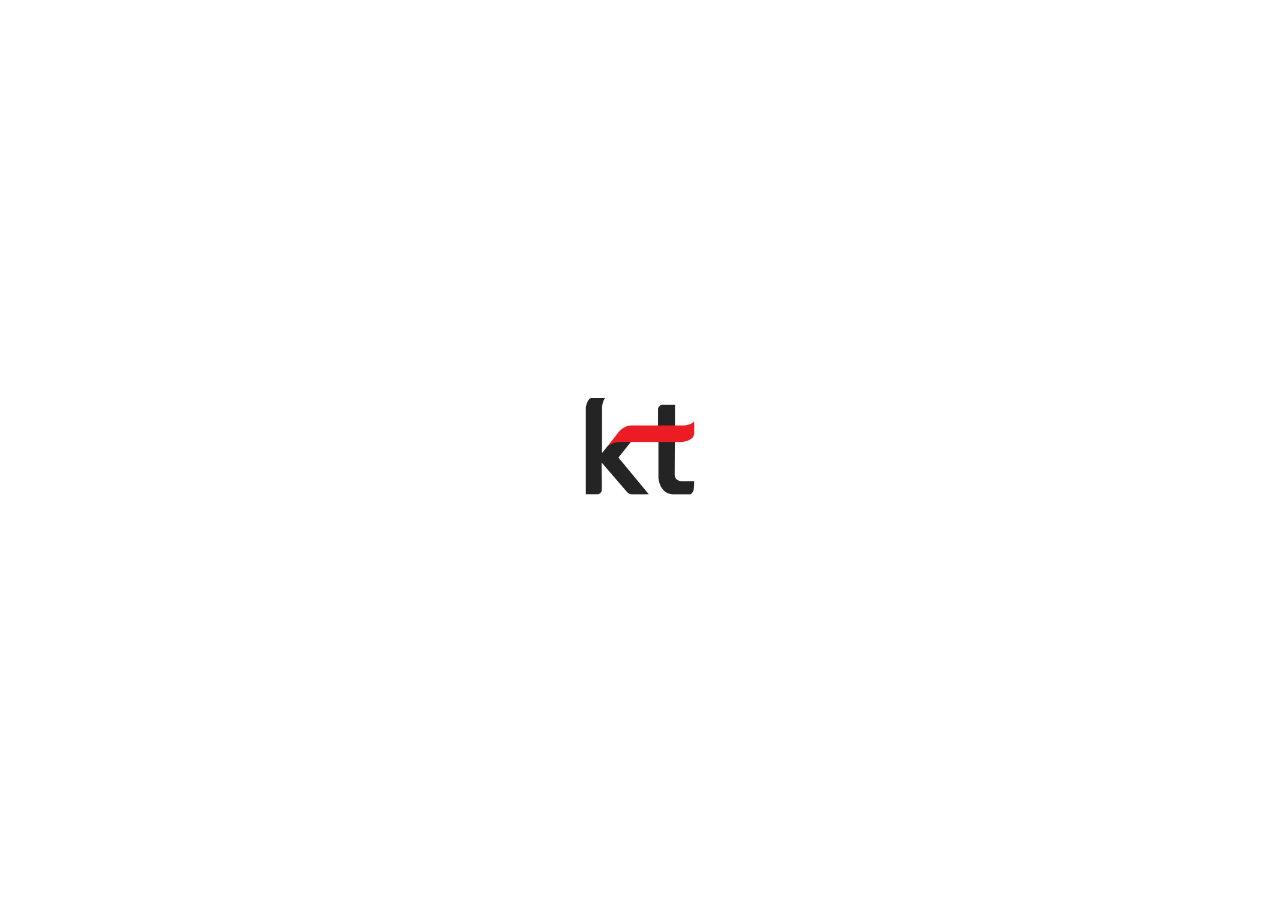
<file: index.html>
<!doctype html>
<html lang="en">
  <head>
    <!-- Required meta tags -->
    <meta charset="utf-8">
    <meta name="viewport" content="width=device-width, initial-scale=1, shrink-to-fit=no">

    <link rel="shortcut icon" href="logo.png">

    <!-- Bootstrap CSS -->
    <link rel="stylesheet" href="https://maxcdn.bootstrapcdn.com/bootstrap/4.0.0/css/bootstrap.min.css" integrity="sha384-Gn5384xqQ1aoWXA+058RXPxPg6fy4IWvTNh0E263XmFcJlSAwiGgFAW/dAiS6JXm" crossorigin="anonymous">

    <title>Sudhakar KT</title>
    <style>
      .wrapper {
        height: calc(100vh - 8px);
        display: flex;
        width: 100%;
        max-width: 100%;
        align-items: center;
        justify-content: center;
        position: relative;
      }
      .abs-cont {
        position: absolute;
        top: 0px;
        left: 0px;
        color: #FFF;
      }
    </style>
  </head>
  <body class="text-center">
    <div class="wrapper"><img width="150" src="logo.png" />
      <div class="abs-cont">
        <p>ajax</p>
        <p>alphabetical-javaScript-reference</p>
        <p>javascript</p>
        <p>json</p>
        <p>js-oops</p>
        <p>shortcuts</p>
      </div>
  </div>
    <!-- Optional JavaScript -->
    <!-- jQuery first, then Popper.js, then Bootstrap JS -->
    <script src="https://code.jquery.com/jquery-3.2.1.slim.min.js" integrity="sha384-KJ3o2DKtIkvYIK3UENzmM7KCkRr/rE9/Qpg6aAZGJwFDMVNA/GpGFF93hXpG5KkN" crossorigin="anonymous"></script>
    <script src="https://cdnjs.cloudflare.com/ajax/libs/popper.js/1.12.9/umd/popper.min.js" integrity="sha384-ApNbgh9B+Y1QKtv3Rn7W3mgPxhU9K/ScQsAP7hUibX39j7fakFPskvXusvfa0b4Q" crossorigin="anonymous"></script>
    <script src="https://maxcdn.bootstrapcdn.com/bootstrap/4.0.0/js/bootstrap.min.js" integrity="sha384-JZR6Spejh4U02d8jOt6vLEHfe/JQGiRRSQQxSfFWpi1MquVdAyjUar5+76PVCmYl" crossorigin="anonymous"></script>
  </body>
</html>
</file>
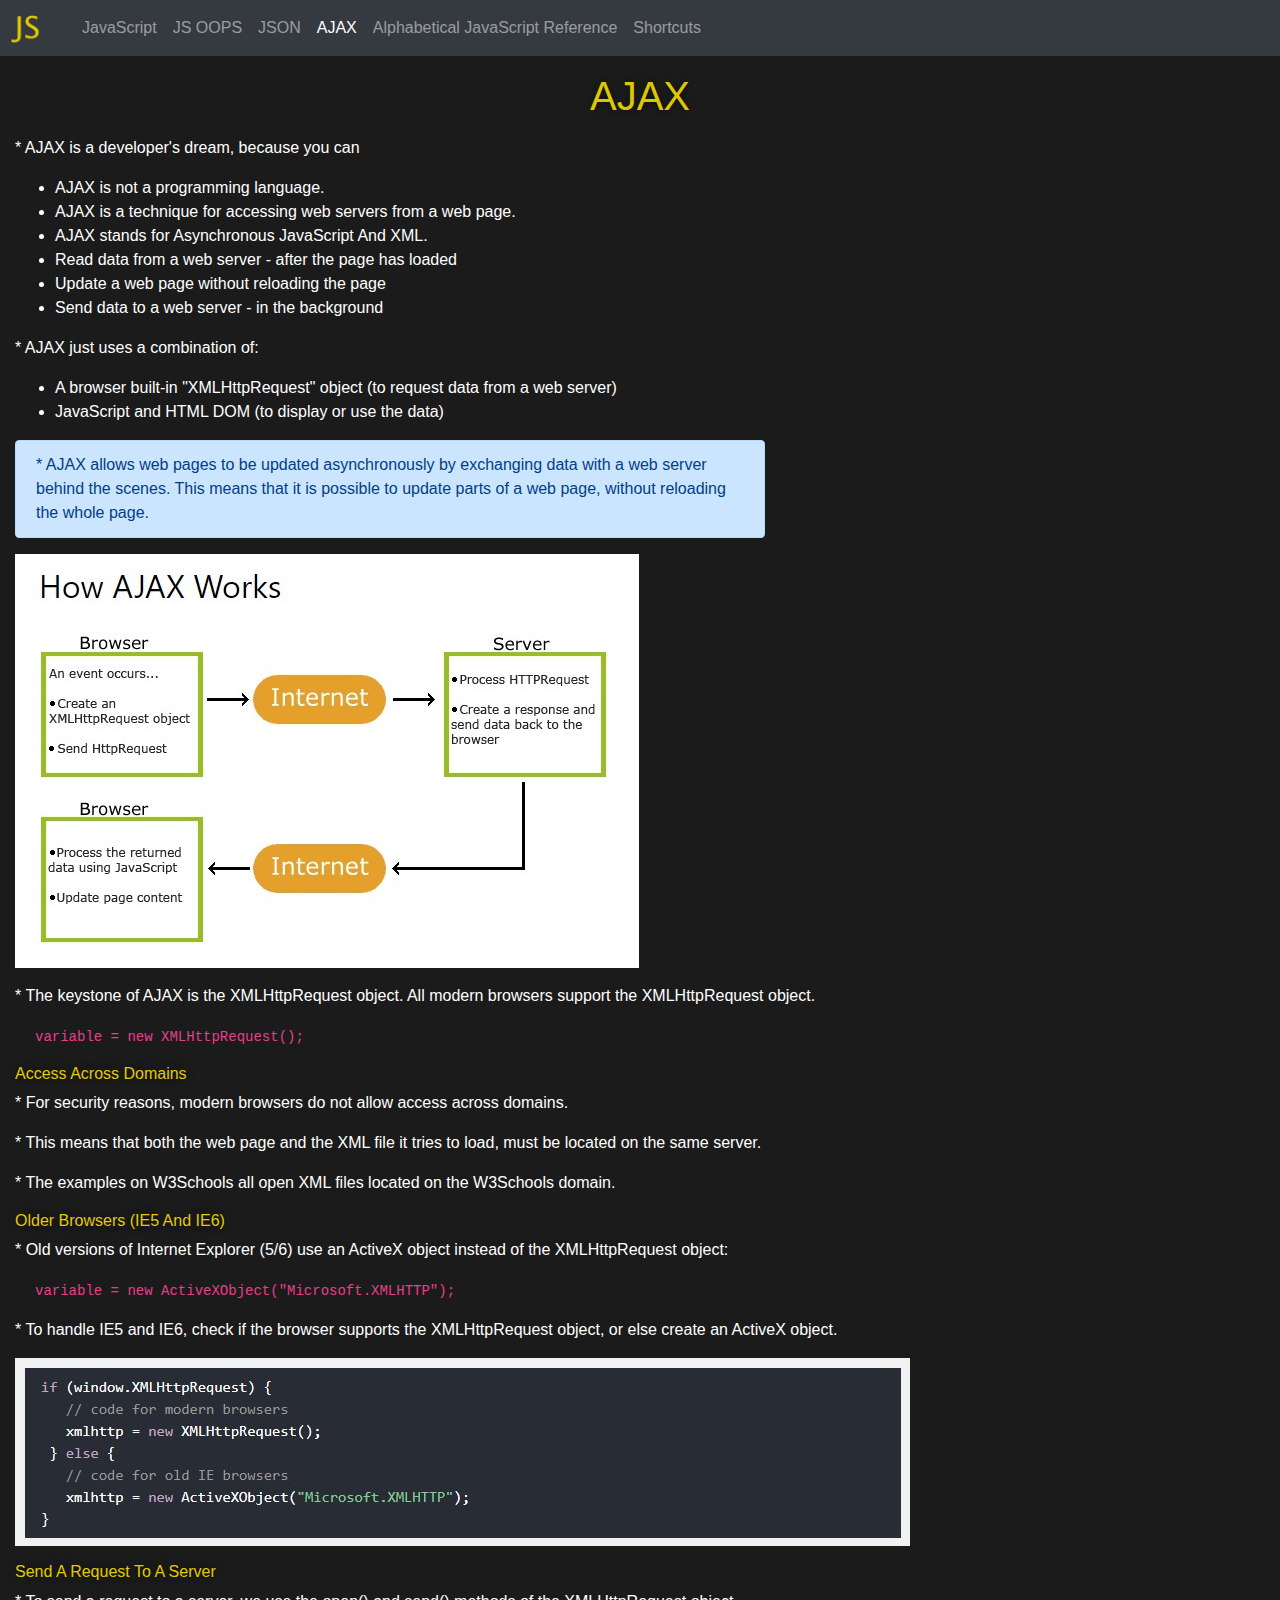
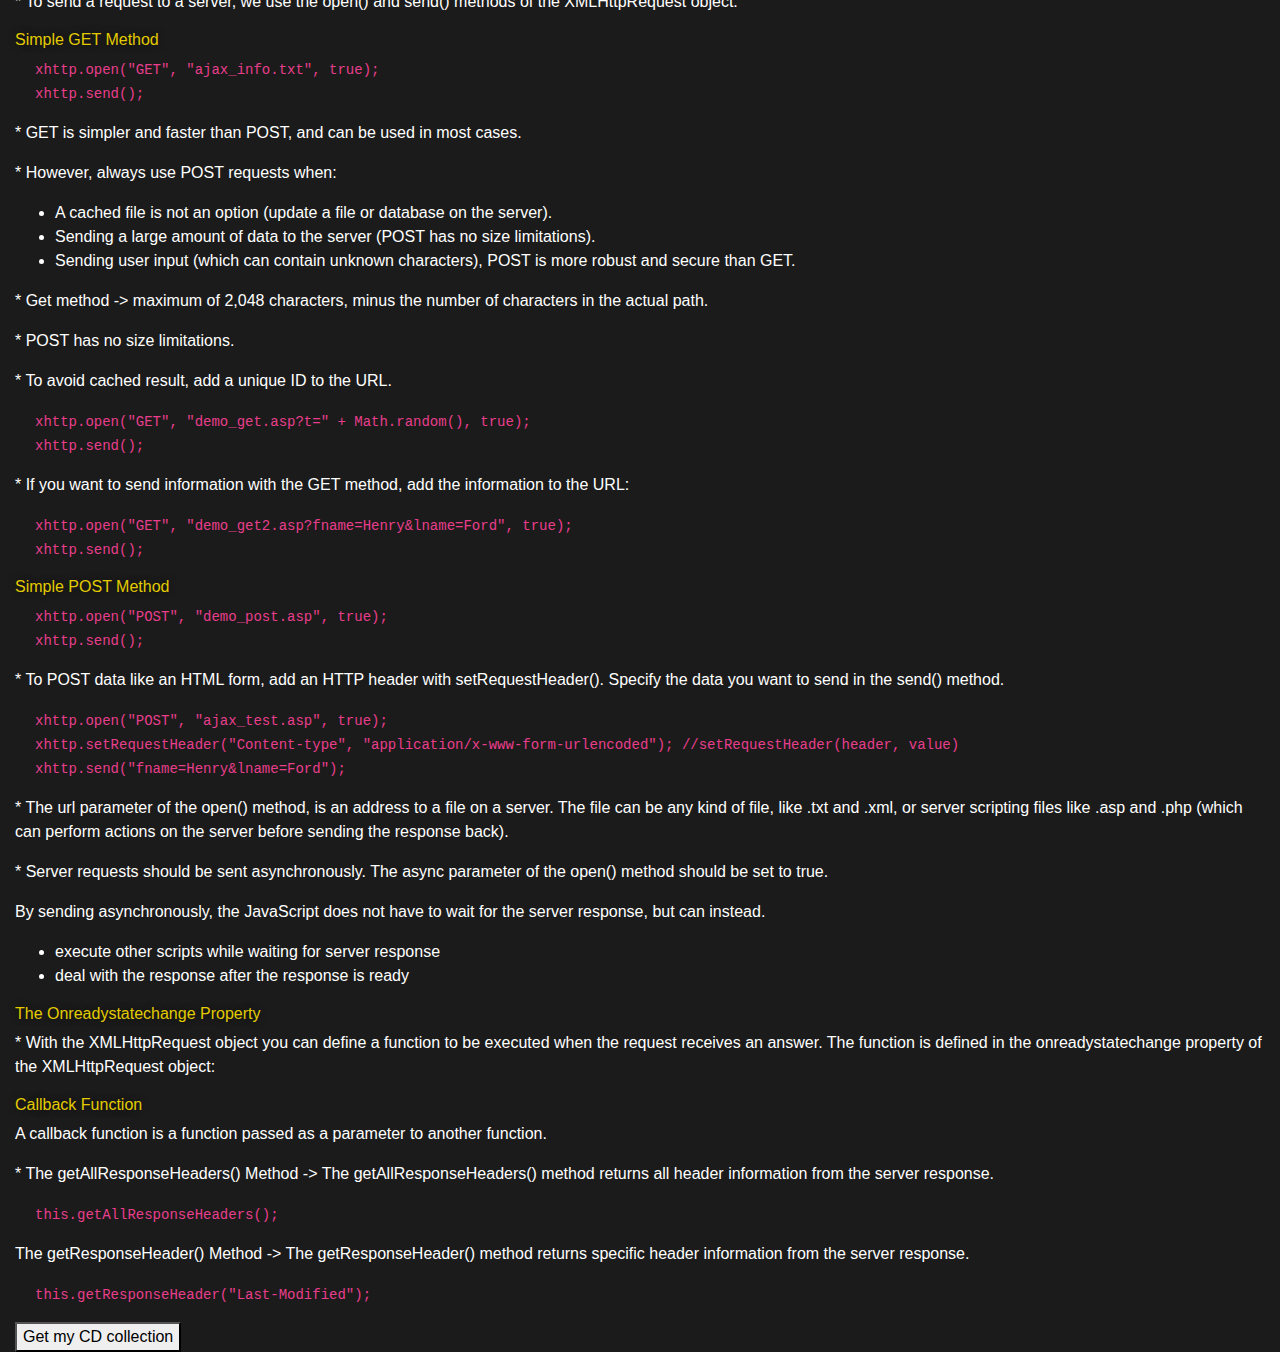
<file: ajax.html>
<!DOCTYPE html>
<html lang="en">

<head>
    <meta charset="UTF-8">
    <meta name="viewport" content="width=device-width, initial-scale=1, shrink-to-fit=no">
    <link rel="icon" type="image/png" href="favicon.png">
    <title>Javascript Practise</title>

    <!-- Bootstrap CSS -->
    <link rel="stylesheet" href="css/bootstrap.min.css" />
    <link rel="stylesheet" href="css/main.css" />
</head>

<body>
    <div class="container-fluid">

        <nav class="navbar navbar-expand-lg navbar-dark bg-dark">
            <a class="navbar-brand" href="index.html"><img src="images/logo.png" height="30" /></a>
            <button class="navbar-toggler" type="button" data-toggle="collapse" data-target="#navbarNav"
                aria-controls="navbarNav" aria-expanded="false" aria-label="Toggle navigation">
                <span class="navbar-toggler-icon"></span>
            </button>
            <div class="collapse navbar-collapse" id="navbarNav">
                <ul class="navbar-nav">
                    <li class="nav-item">
                        <a class="nav-link" href="javascript.html">JavaScript</span></a>
                    </li>
                    <li class="nav-item"><a class="nav-link" href="js-oops.html">JS OOPS</span></a></li>
                    <li class="nav-item">
                        <a class="nav-link" href="json.html">JSON</span></a>
                    </li>
                    <li class="nav-item active">
                        <a class="nav-link" href="ajax.html">AJAX</a>
                    </li>
                    <li class="nav-item">
                        <a class="nav-link" href="alphabetical-javaScript-reference.html">Alphabetical JavaScript
                            Reference</a>
                    </li>
                    <li class="nav-item"><a class="nav-link" href="shortcuts.html">Shortcuts</a></li>
                </ul>
            </div>
        </nav>

        <h1 class="text-center">AJAX</h1>

        <p>* AJAX is a developer's dream, because you can</p>
        <ul>
            <li>AJAX is not a programming language.</li>
            <li>AJAX is a technique for accessing web servers from a web page.</li>
            <li>AJAX stands for Asynchronous JavaScript And XML.</li>
            <li>Read data from a web server - after the page has loaded</li>
            <li>Update a web page without reloading the page</li>
            <li>Send data to a web server - in the background</li>
        </ul>

        <p>* AJAX just uses a combination of:</p>
        <ul>
            <li>A browser built-in "XMLHttpRequest" object (to request data from a web server)</li>
            <li>JavaScript and HTML DOM (to display or use the data)</li>
        </ul>

        <p><span class="alert alert-primary">* AJAX allows web pages to be updated asynchronously by exchanging data
                with a web server behind the scenes. This means that it is possible to update parts of a web page,
                without reloading the whole page.</span></p>
        <p><img src="images/how-ajax-works.jpg" class="img-fluid" /></p>
        <p>* The keystone of AJAX is the XMLHttpRequest object. All modern browsers support the XMLHttpRequest object.
        </p>
        <p class="code-block">
            <code>variable = new XMLHttpRequest();</code>
        </p>
        <h6>Access Across Domains</h6>
        <p>* For security reasons, modern browsers do not allow access across domains.</p>
        <p>* This means that both the web page and the XML file it tries to load, must be located on the same server.
        </p>
        <p>* The examples on W3Schools all open XML files located on the W3Schools domain.</p>
        <h6>Older Browsers (IE5 and IE6)</h6>
        <p>* Old versions of Internet Explorer (5/6) use an ActiveX object instead of the XMLHttpRequest object:</p>
        <p class="code-block">
            <code>variable = new ActiveXObject("Microsoft.XMLHTTP");</code>
        </p>
        <p>* To handle IE5 and IE6, check if the browser supports the XMLHttpRequest object, or else create an ActiveX
            object.</p>
        <p><img src="images/activeXObject-for-ie5-and-ie6.jpg" class="img-fluid" /></p>

        <h6>Send a Request To a Server</h6>
        <p>* To send a request to a server, we use the open() and send() methods of the XMLHttpRequest object.</p>
        <h6>Simple GET Method</h6>
        <p class="code-block">
            <code>
                xhttp.open("GET", "ajax_info.txt", true);<br/>
                xhttp.send();
            </code>
        </p>
        <p>* GET is simpler and faster than POST, and can be used in most cases.</p>
        <p>* However, always use POST requests when:</p>
        <ul>
            <li>A cached file is not an option (update a file or database on the server).</li>
            <li>Sending a large amount of data to the server (POST has no size limitations).</li>
            <li>Sending user input (which can contain unknown characters), POST is more robust and secure than GET.</li>
        </ul>
        <p>* Get method -> maximum of 2,048 characters, minus the number of characters in the actual path.</p>
        <p>* POST has no size limitations.</p>
        <p>* To avoid cached result, add a unique ID to the URL.</p>
        <p class="code-block">
            <code>
                xhttp.open("GET", "demo_get.asp?t=" + Math.random(), true);<br/>
                xhttp.send();
            </code>
        </p>
        <p>* If you want to send information with the GET method, add the information to the URL:</p>
        <p class="code-block">
            <code>
                xhttp.open("GET", "demo_get2.asp?fname=Henry&lname=Ford", true);<br/>
                xhttp.send();
            </code>
        </p>
        <h6>Simple POST Method</h6>
        <p class="code-block">
            <code>
                xhttp.open("POST", "demo_post.asp", true);<br/>
                xhttp.send();
            </code>
        </p>
        <p>* To POST data like an HTML form, add an HTTP header with setRequestHeader(). Specify the data you want to send in the send() method.</p>
        <p class="code-block">
            <code>
                xhttp.open("POST", "ajax_test.asp", true);<br/>
                xhttp.setRequestHeader("Content-type", "application/x-www-form-urlencoded"); //setRequestHeader(header, value)<br/>
                xhttp.send("fname=Henry&lname=Ford");<br/>
            </code>
        </p>
        <p>* The url parameter of the open() method, is an address to a file on a server. The file can be any kind of file, like .txt and .xml, or server scripting files like .asp and .php (which can perform actions on the server before sending the response back).</p>
        <p>* Server requests should be sent asynchronously. The async parameter of the open() method should be set to true.</p>
        <p>By sending asynchronously, the JavaScript does not have to wait for the server response, but can instead.</p>
        <ul>
            <li>execute other scripts while waiting for server response</li>
            <li>deal with the response after the response is ready</p></li>
        </ul>
        <h6>The onreadystatechange Property</h6>
        <p>* With the XMLHttpRequest object you can define a function to be executed when the request receives an answer. The function is defined in the onreadystatechange property of the XMLHttpRequest object:</p>
        <h6>Callback Function</h6>
        <p>A callback function is a function passed as a parameter to another function.</p>
        <p>* The getAllResponseHeaders() Method -> The getAllResponseHeaders() method returns all header information from the server response.</p>
        <p class="code-block">
            <code>this.getAllResponseHeaders();</code>
        </p>
        <p>The getResponseHeader() Method -> The getResponseHeader() method returns specific header information from the server response.</p>
        <p class="code-block">
            <code>this.getResponseHeader("Last-Modified");</code>
        </p>
        <button type="button" onclick="loadDoc()">Get my CD collection</button>
        <table id="xmlprint"></table>
    </div>

    <!-- Optional JavaScript -->
    <!-- jQuery first, then Popper.js, then Bootstrap JS -->
    <!-- <script src="js/jquery-3.2.1.slim.min.js"></script>
    <script src="js/popper.min.js"></script>
    <script src="js/bootstrap.min.js"></script> -->
    <script src="https://code.jquery.com/jquery-3.2.1.slim.min.js"
        integrity="sha384-KJ3o2DKtIkvYIK3UENzmM7KCkRr/rE9/Qpg6aAZGJwFDMVNA/GpGFF93hXpG5KkN"
        crossorigin="anonymous"></script>
    <script src="https://cdnjs.cloudflare.com/ajax/libs/popper.js/1.12.9/umd/popper.min.js"
        integrity="sha384-ApNbgh9B+Y1QKtv3Rn7W3mgPxhU9K/ScQsAP7hUibX39j7fakFPskvXusvfa0b4Q"
        crossorigin="anonymous"></script>
    <script src="https://maxcdn.bootstrapcdn.com/bootstrap/4.0.0/js/bootstrap.min.js"
        integrity="sha384-JZR6Spejh4U02d8jOt6vLEHfe/JQGiRRSQQxSfFWpi1MquVdAyjUar5+76PVCmYl"
        crossorigin="anonymous"></script>
    <script src="js/main.js"></script>
    <script src="js/testing.js"></script>
</body>

</html>
</file>
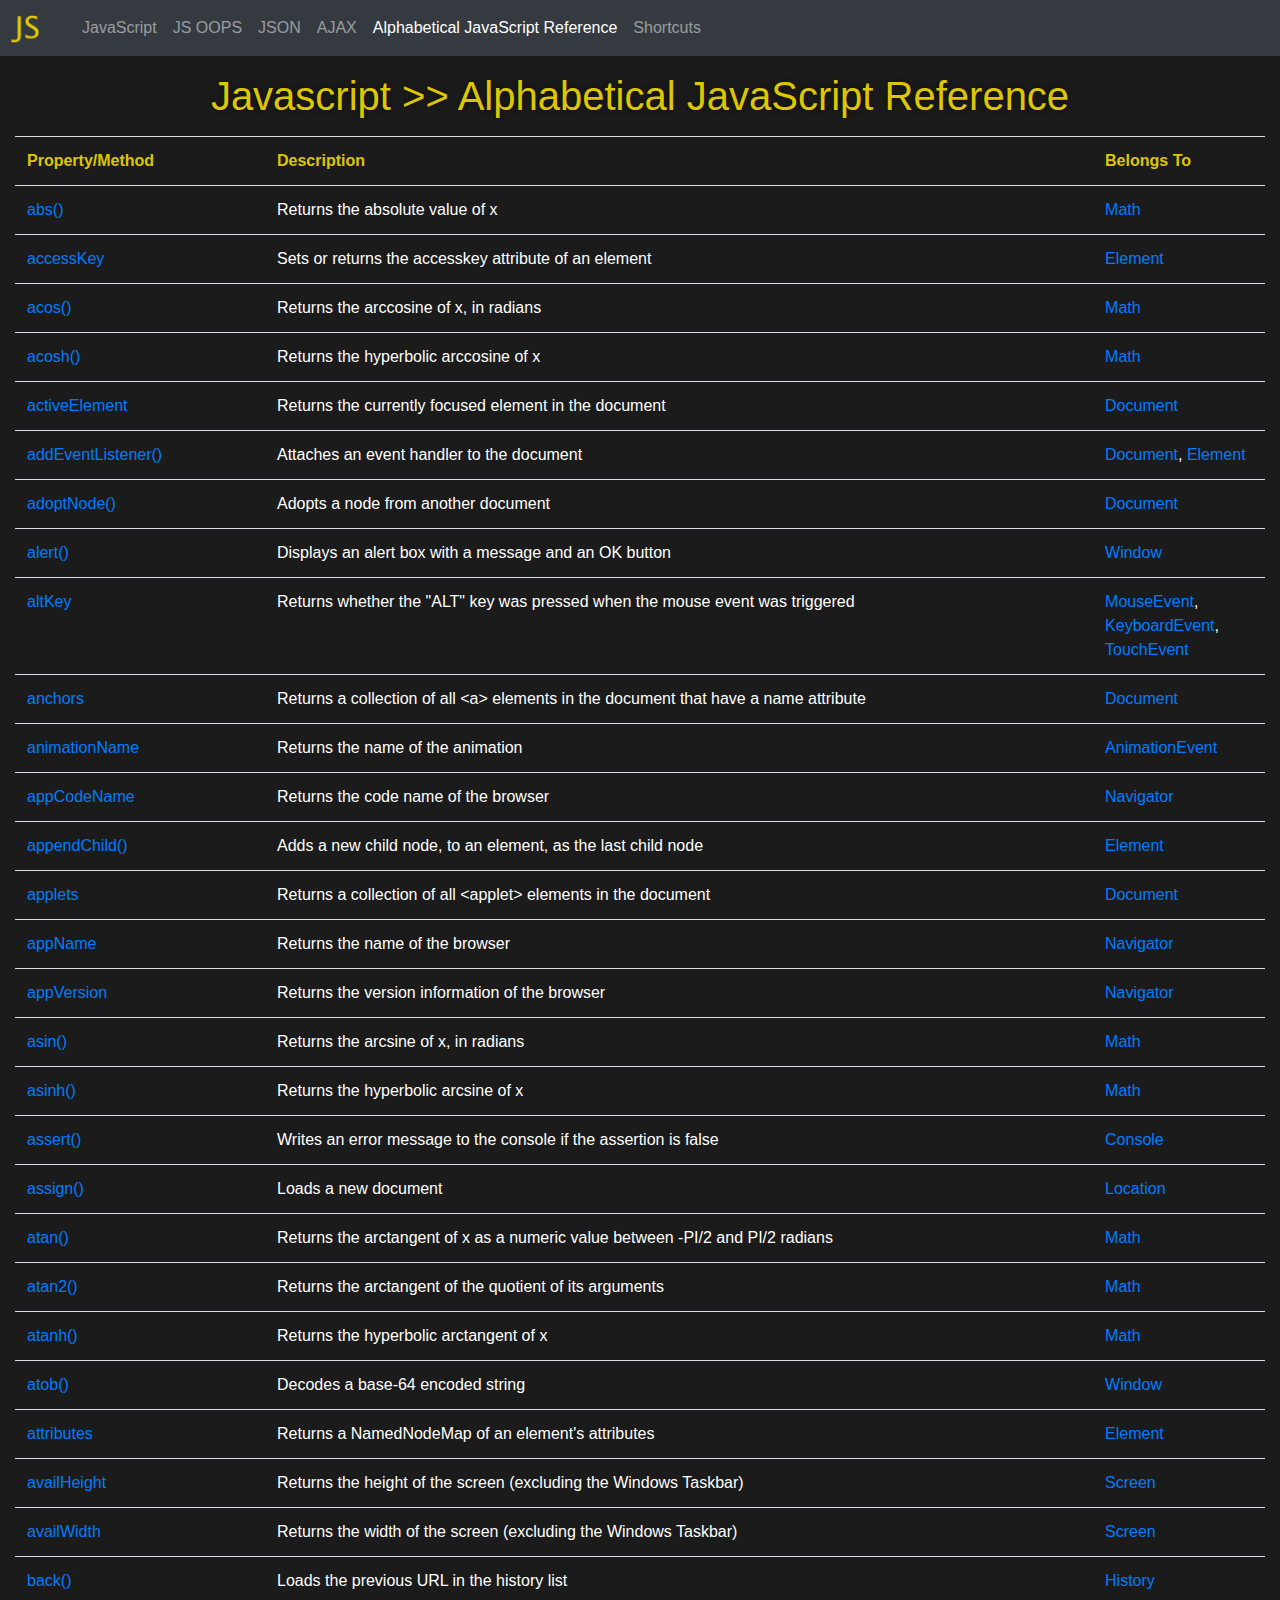
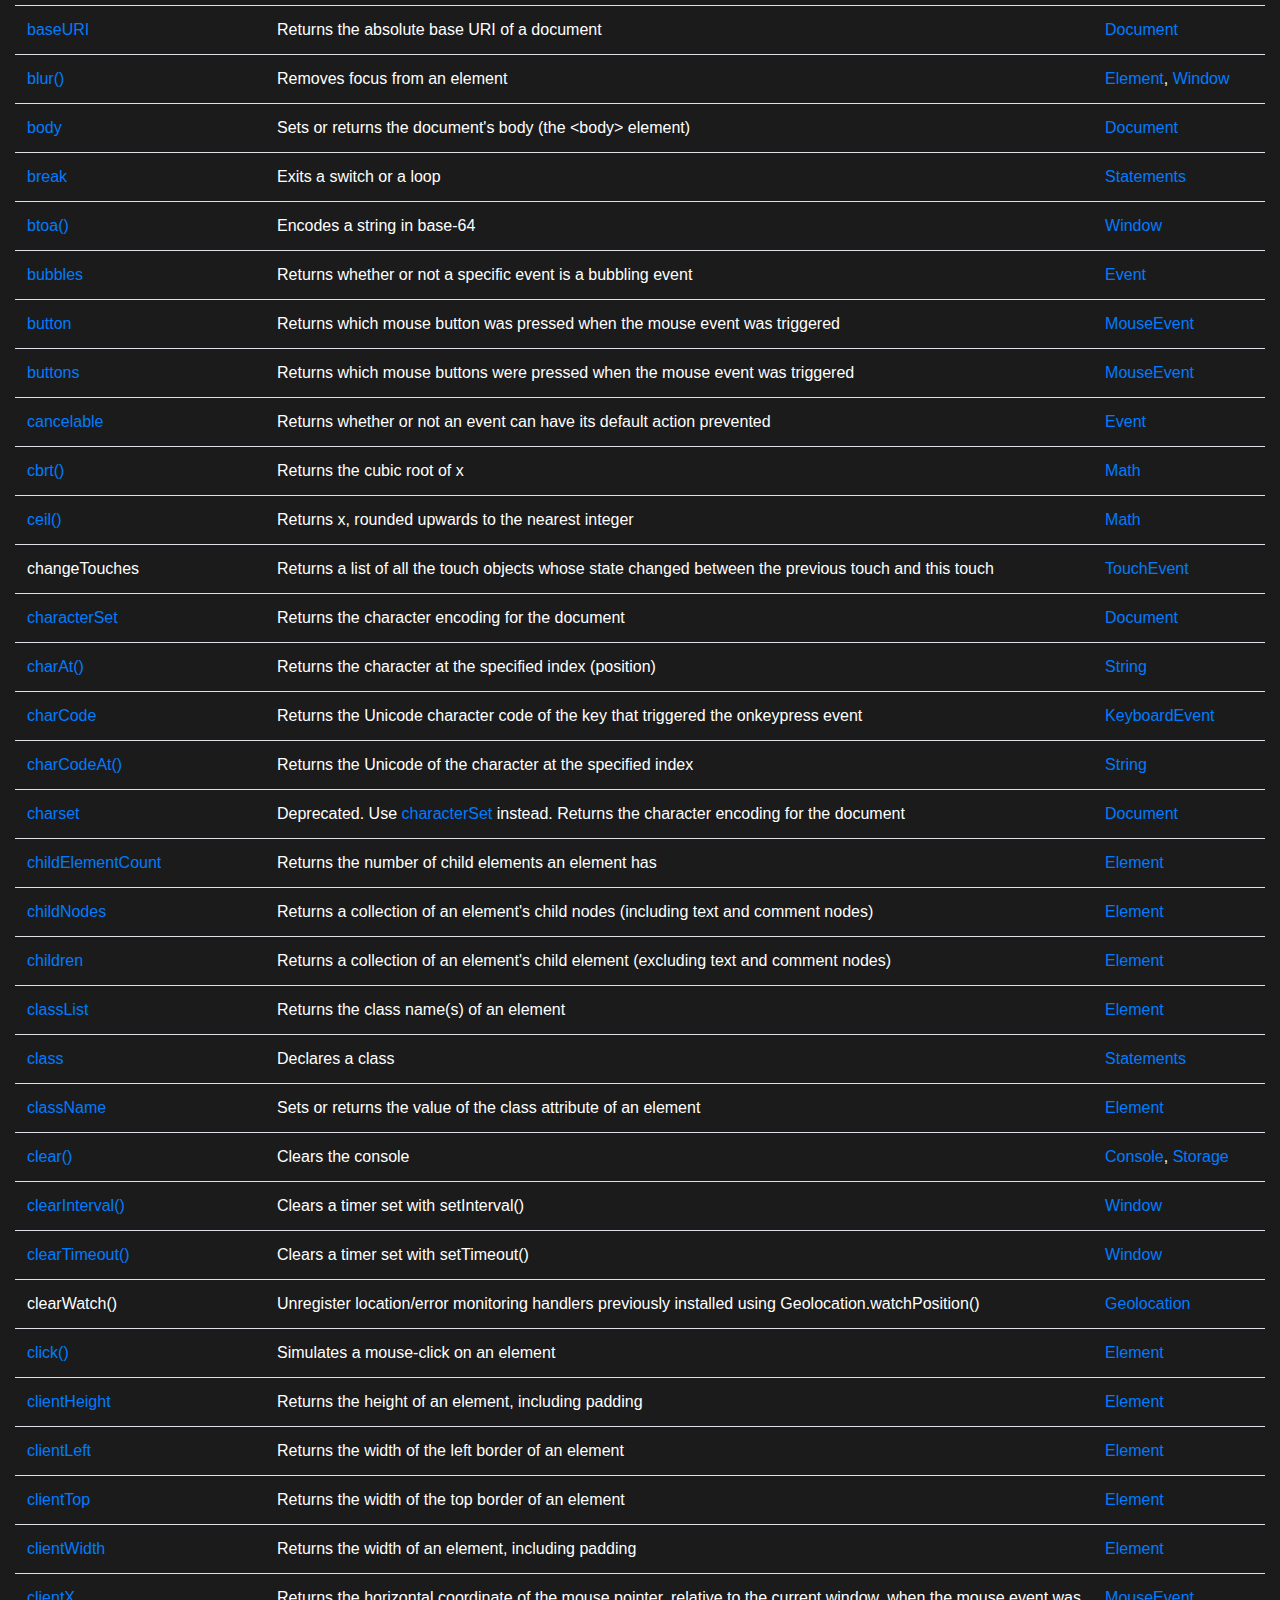
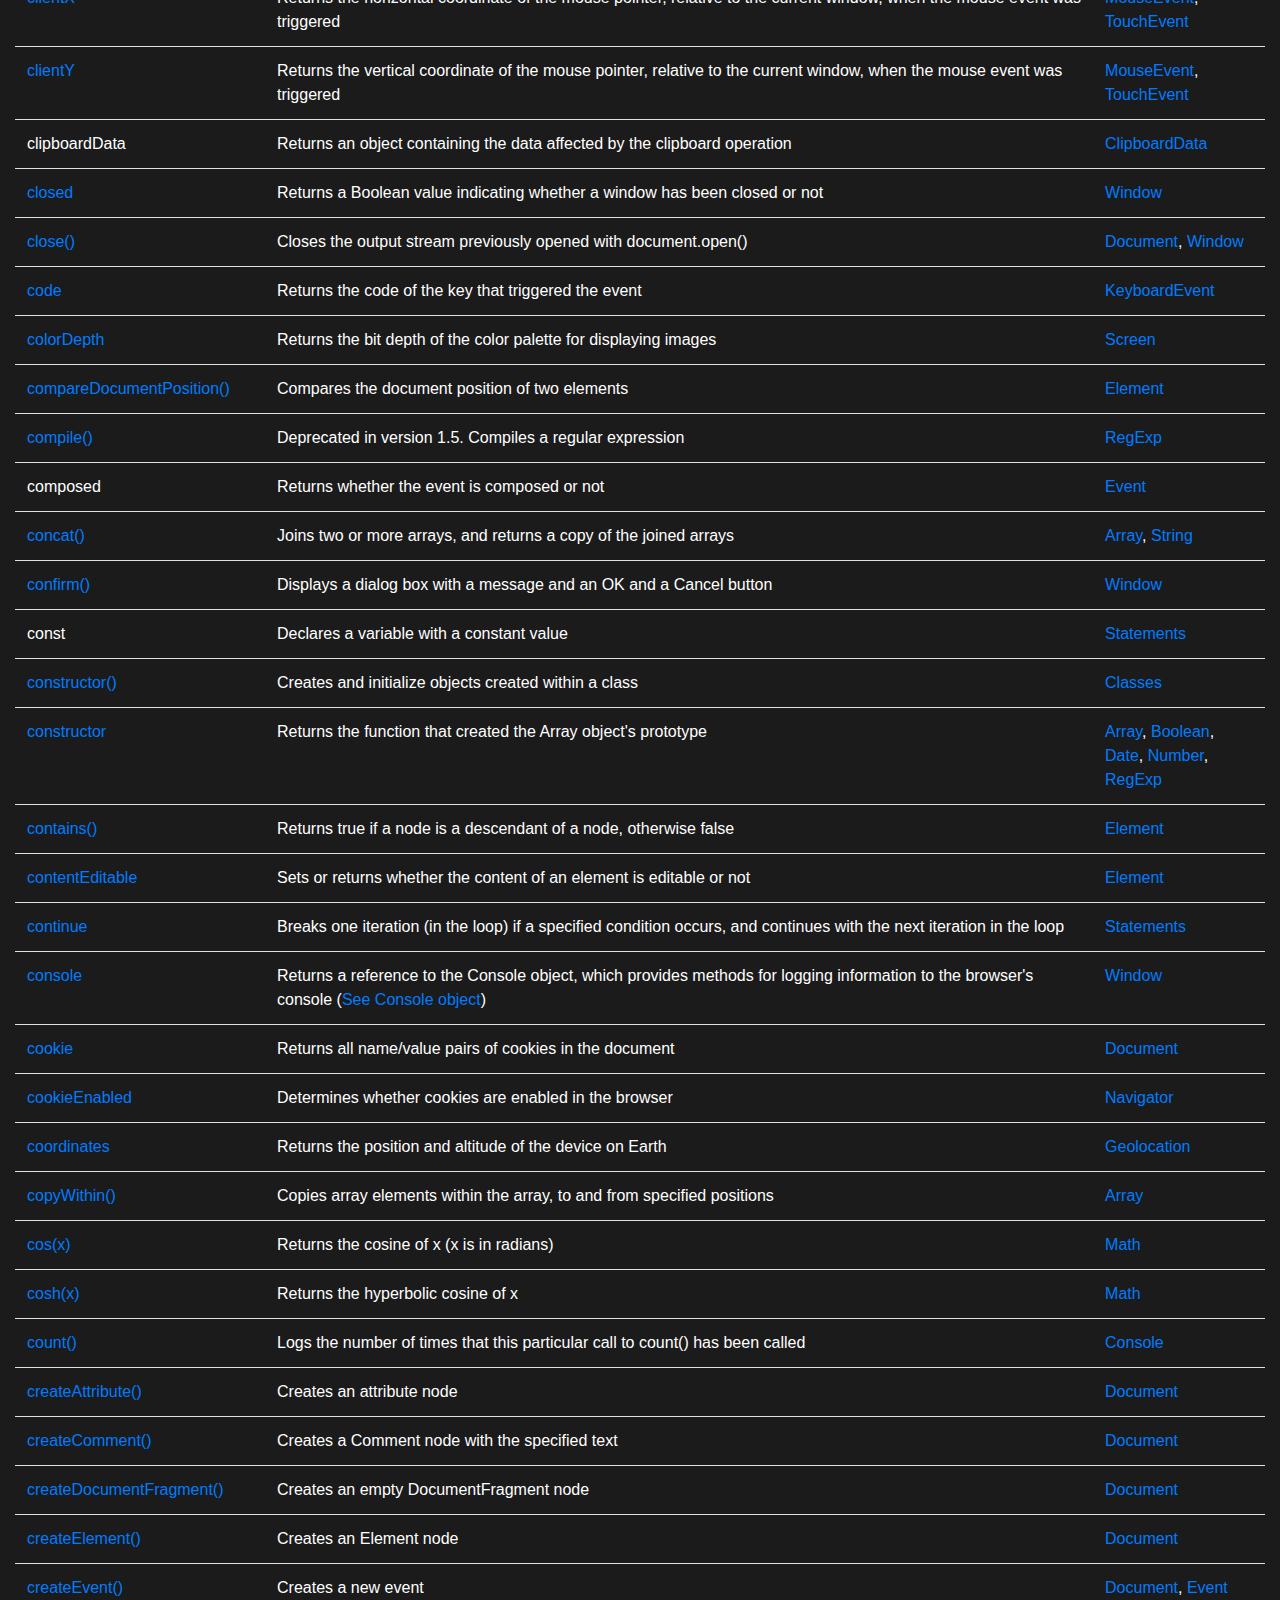
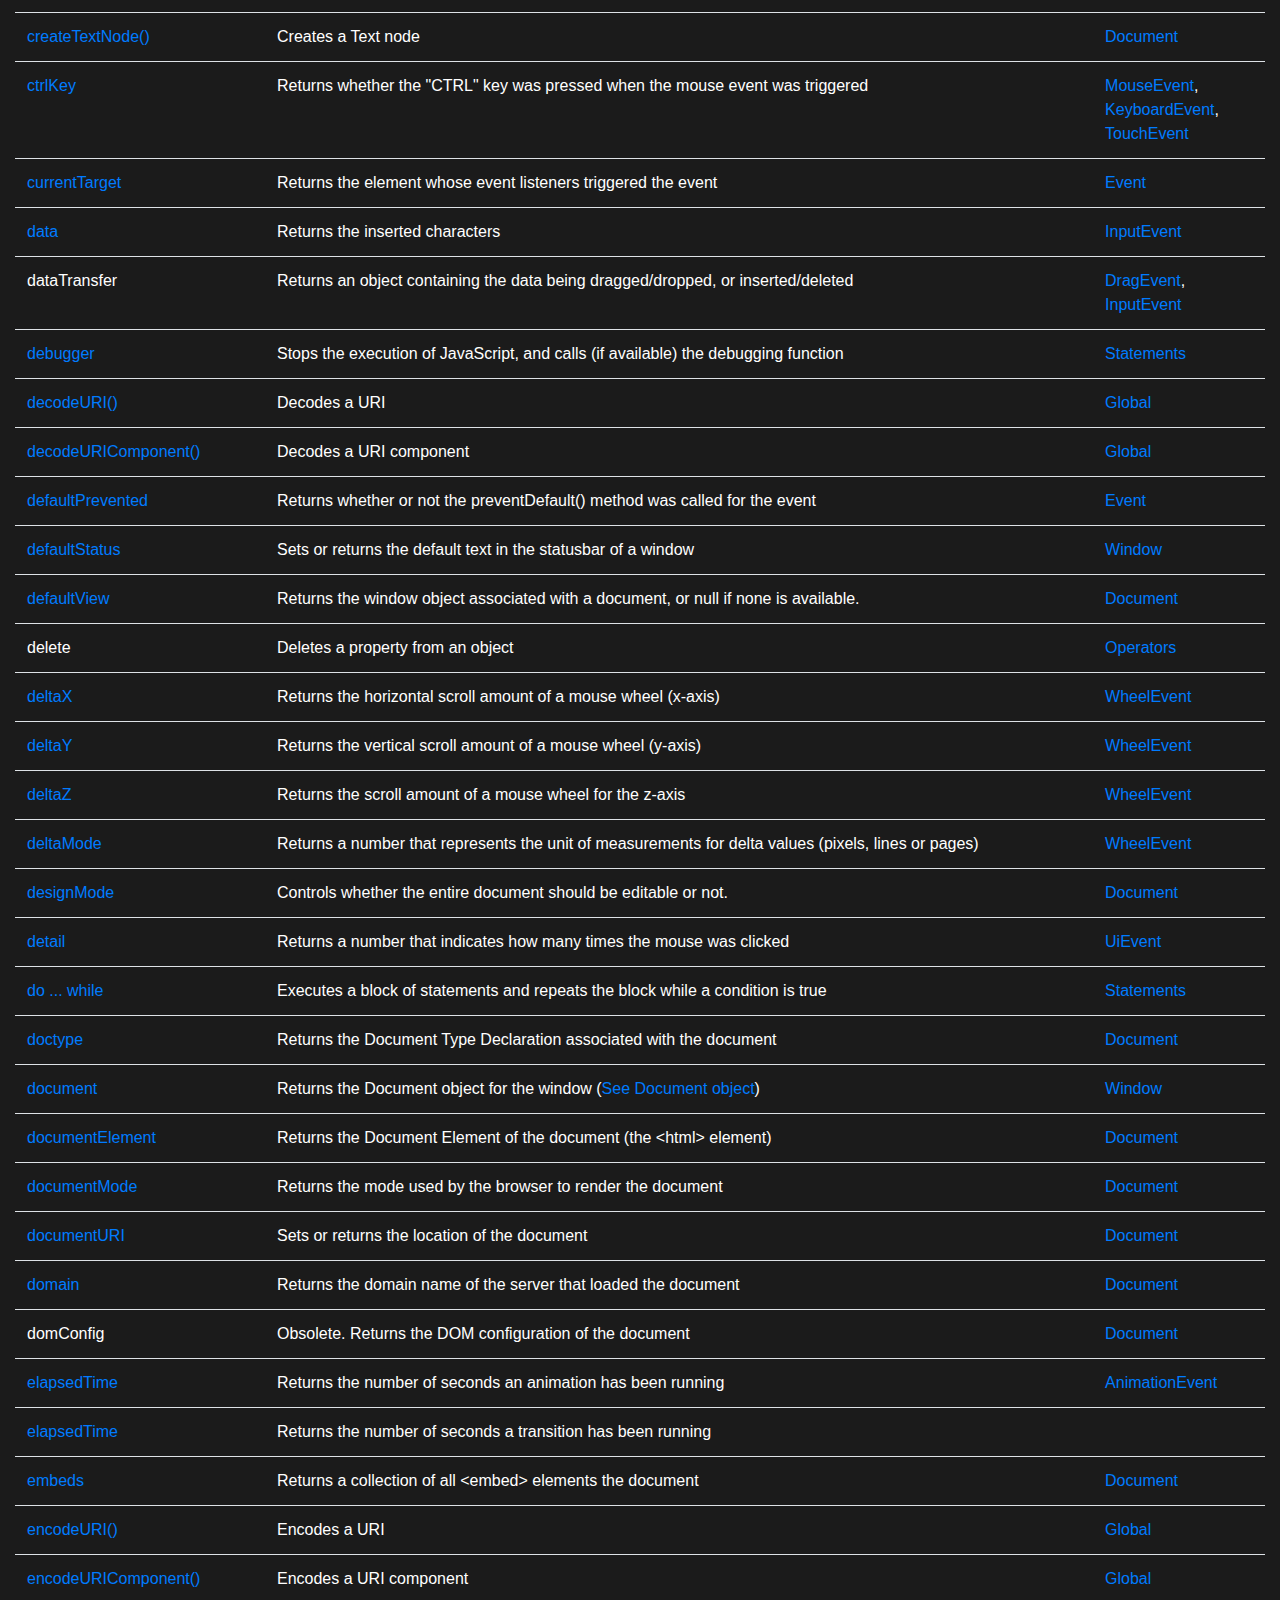
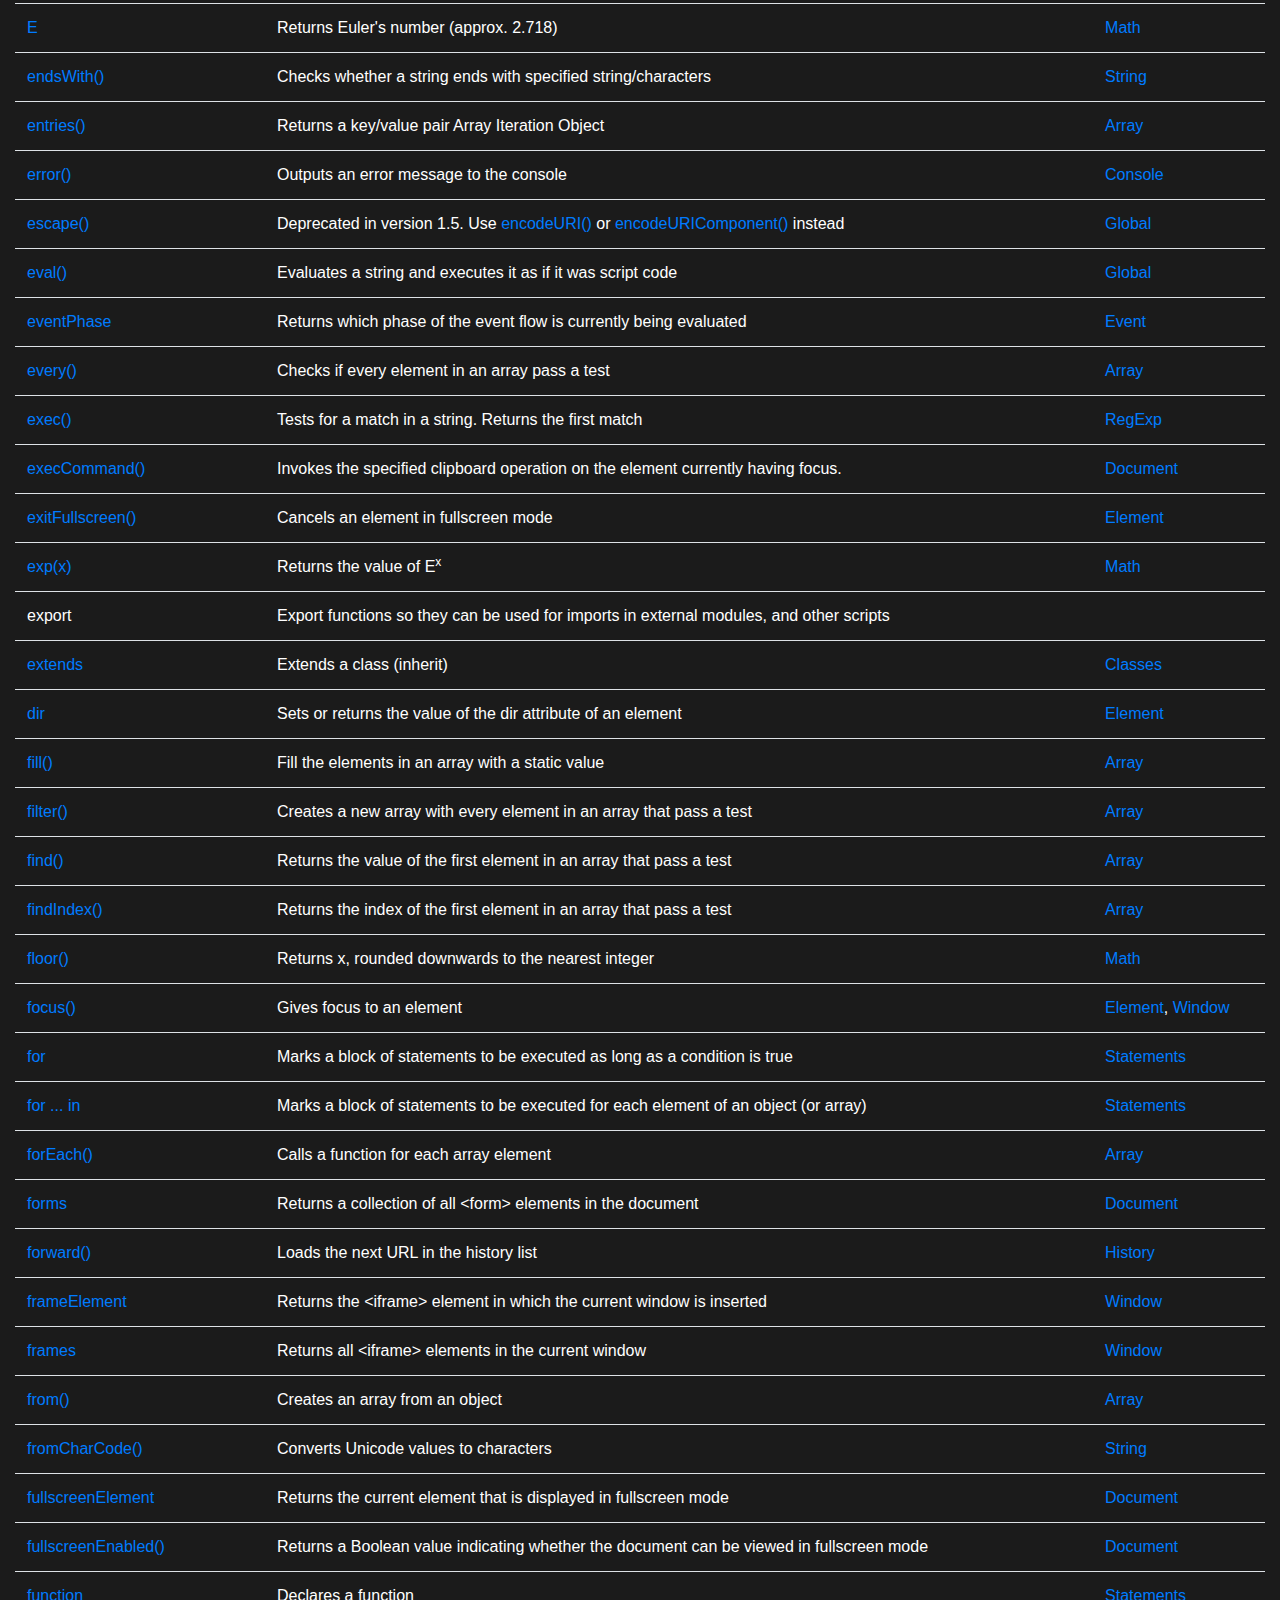
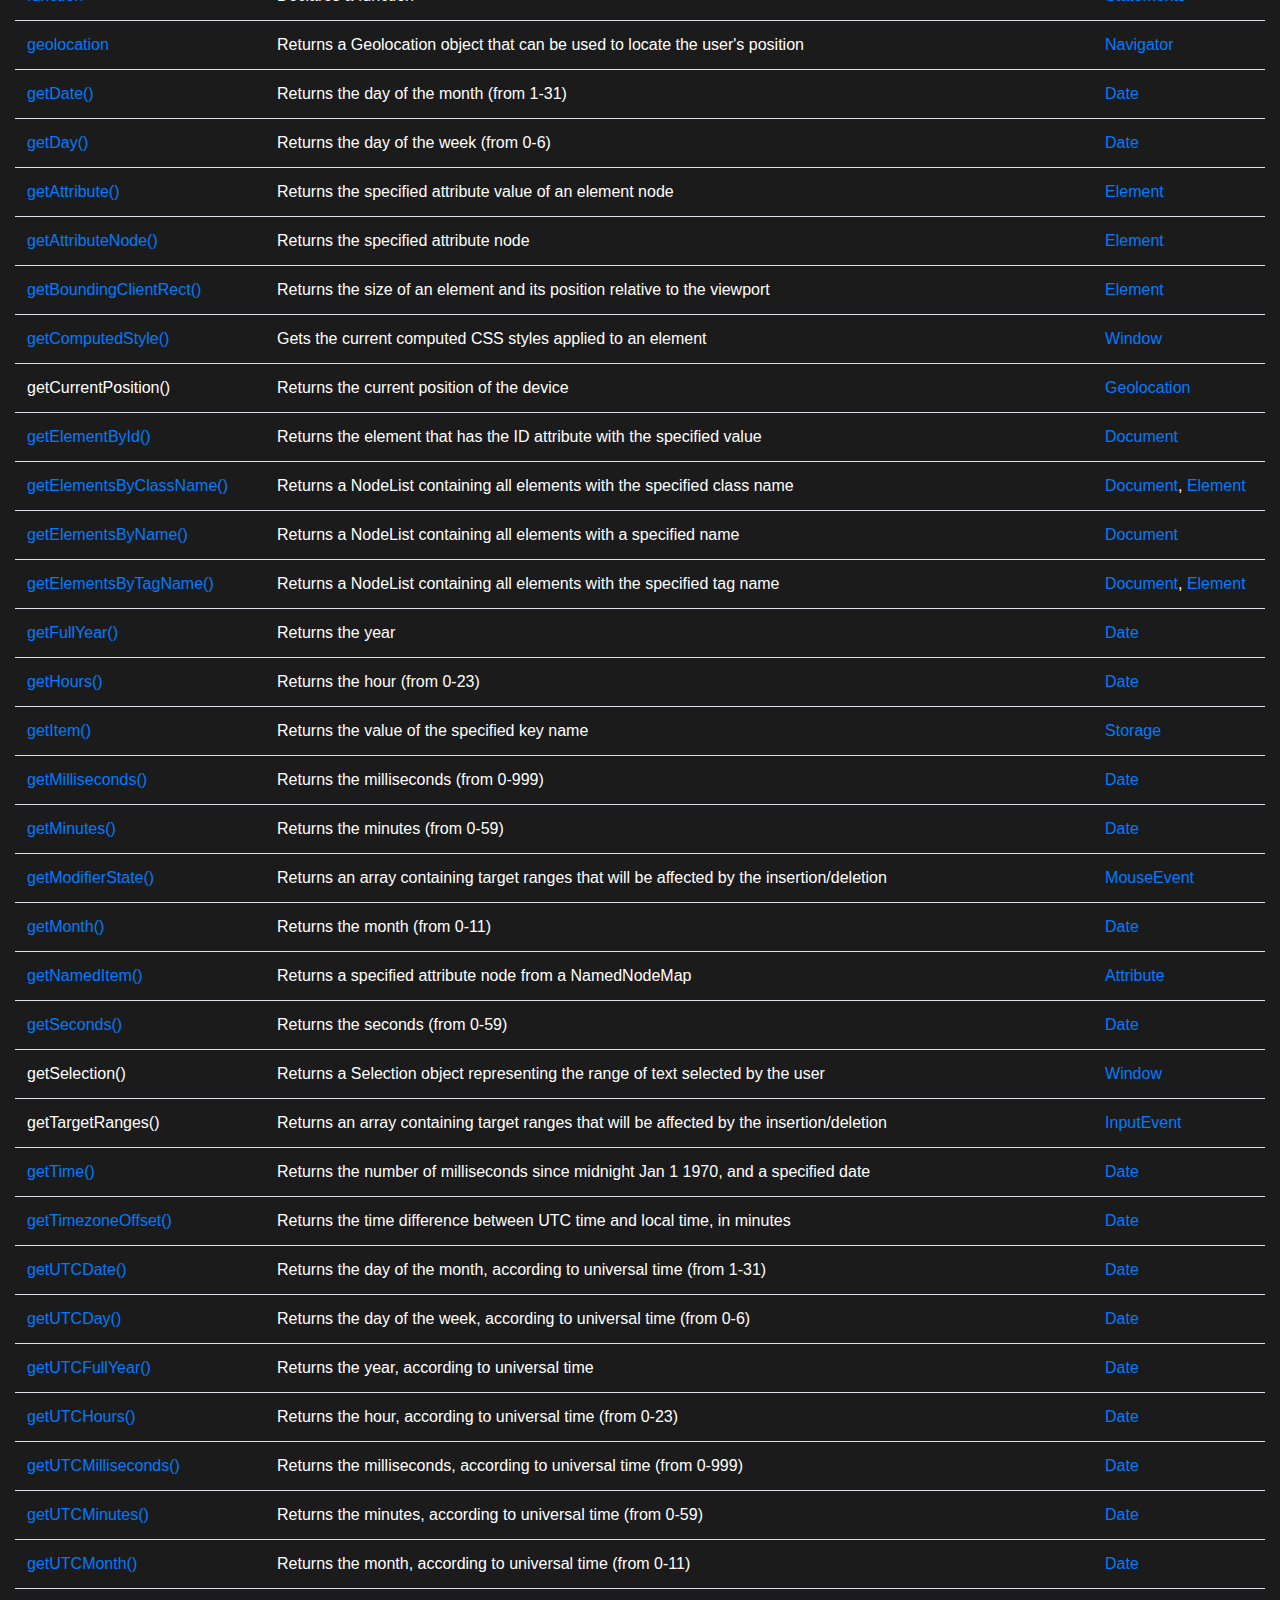
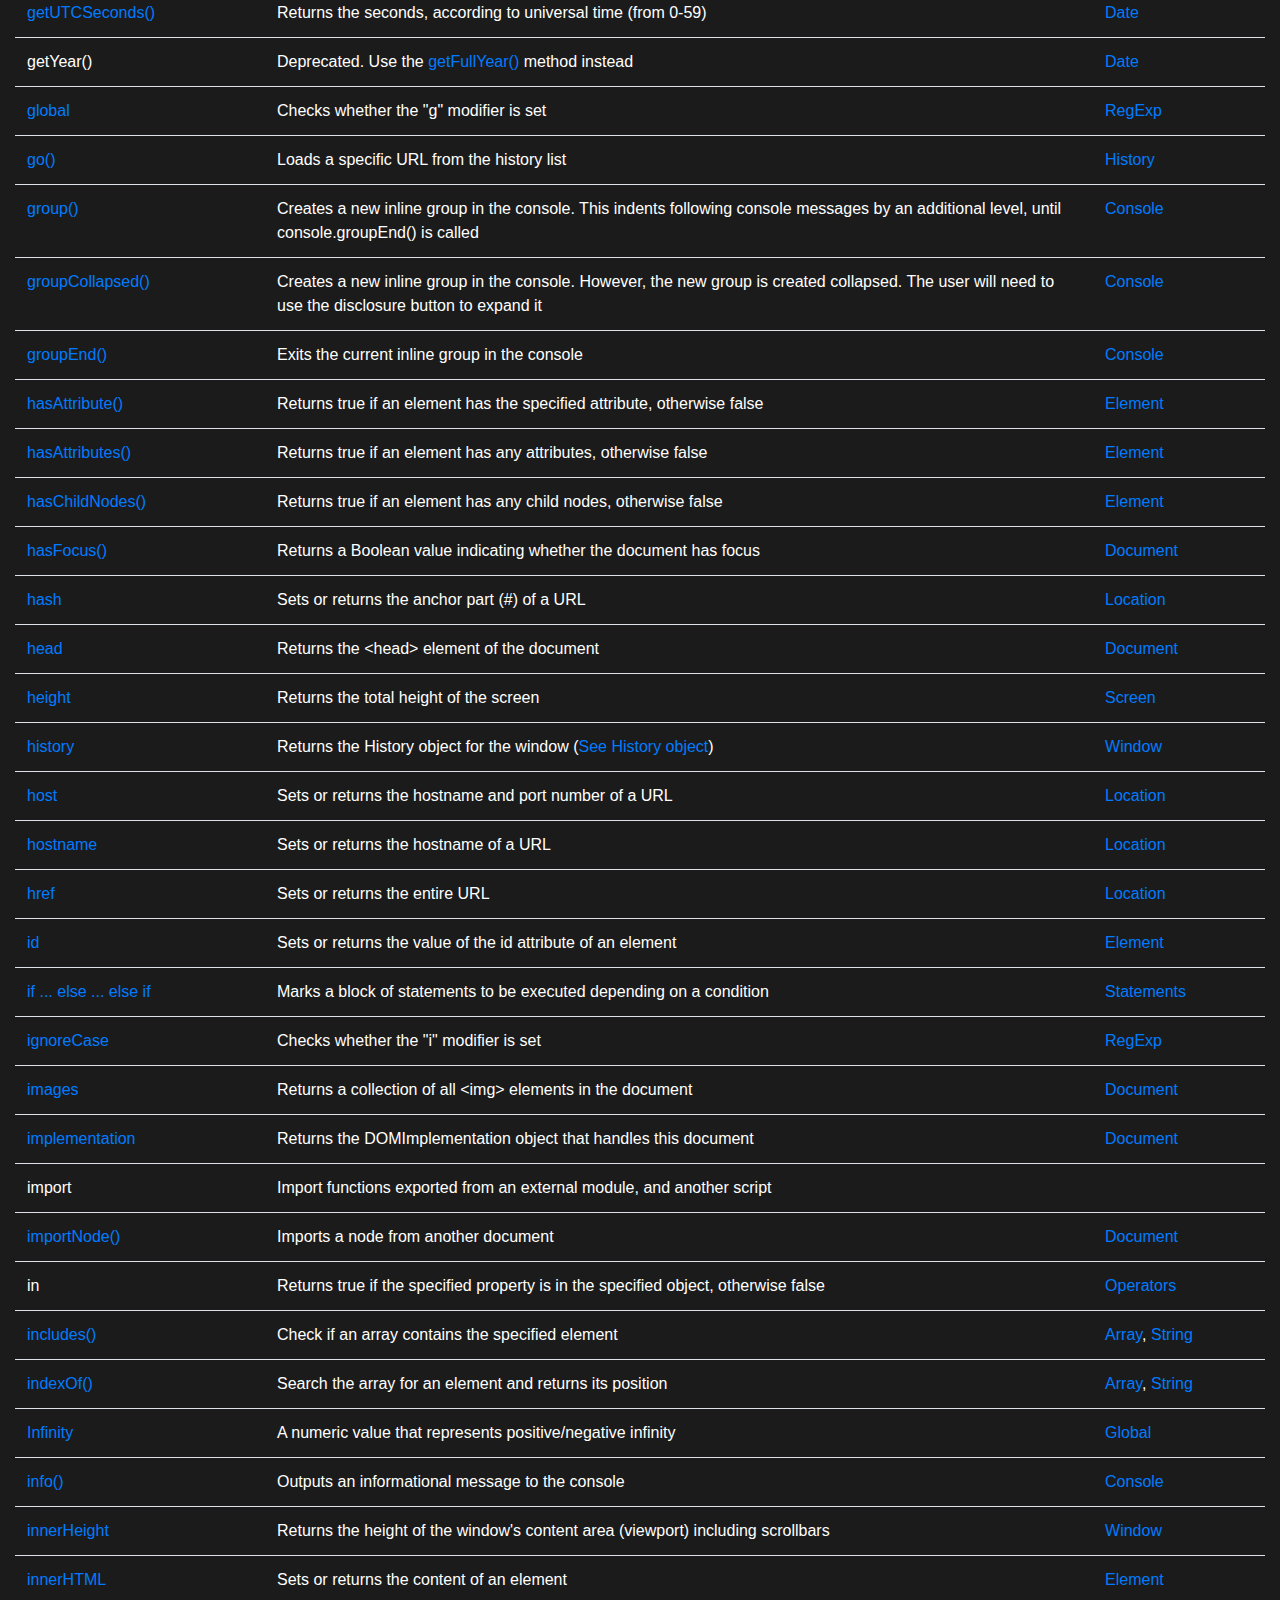
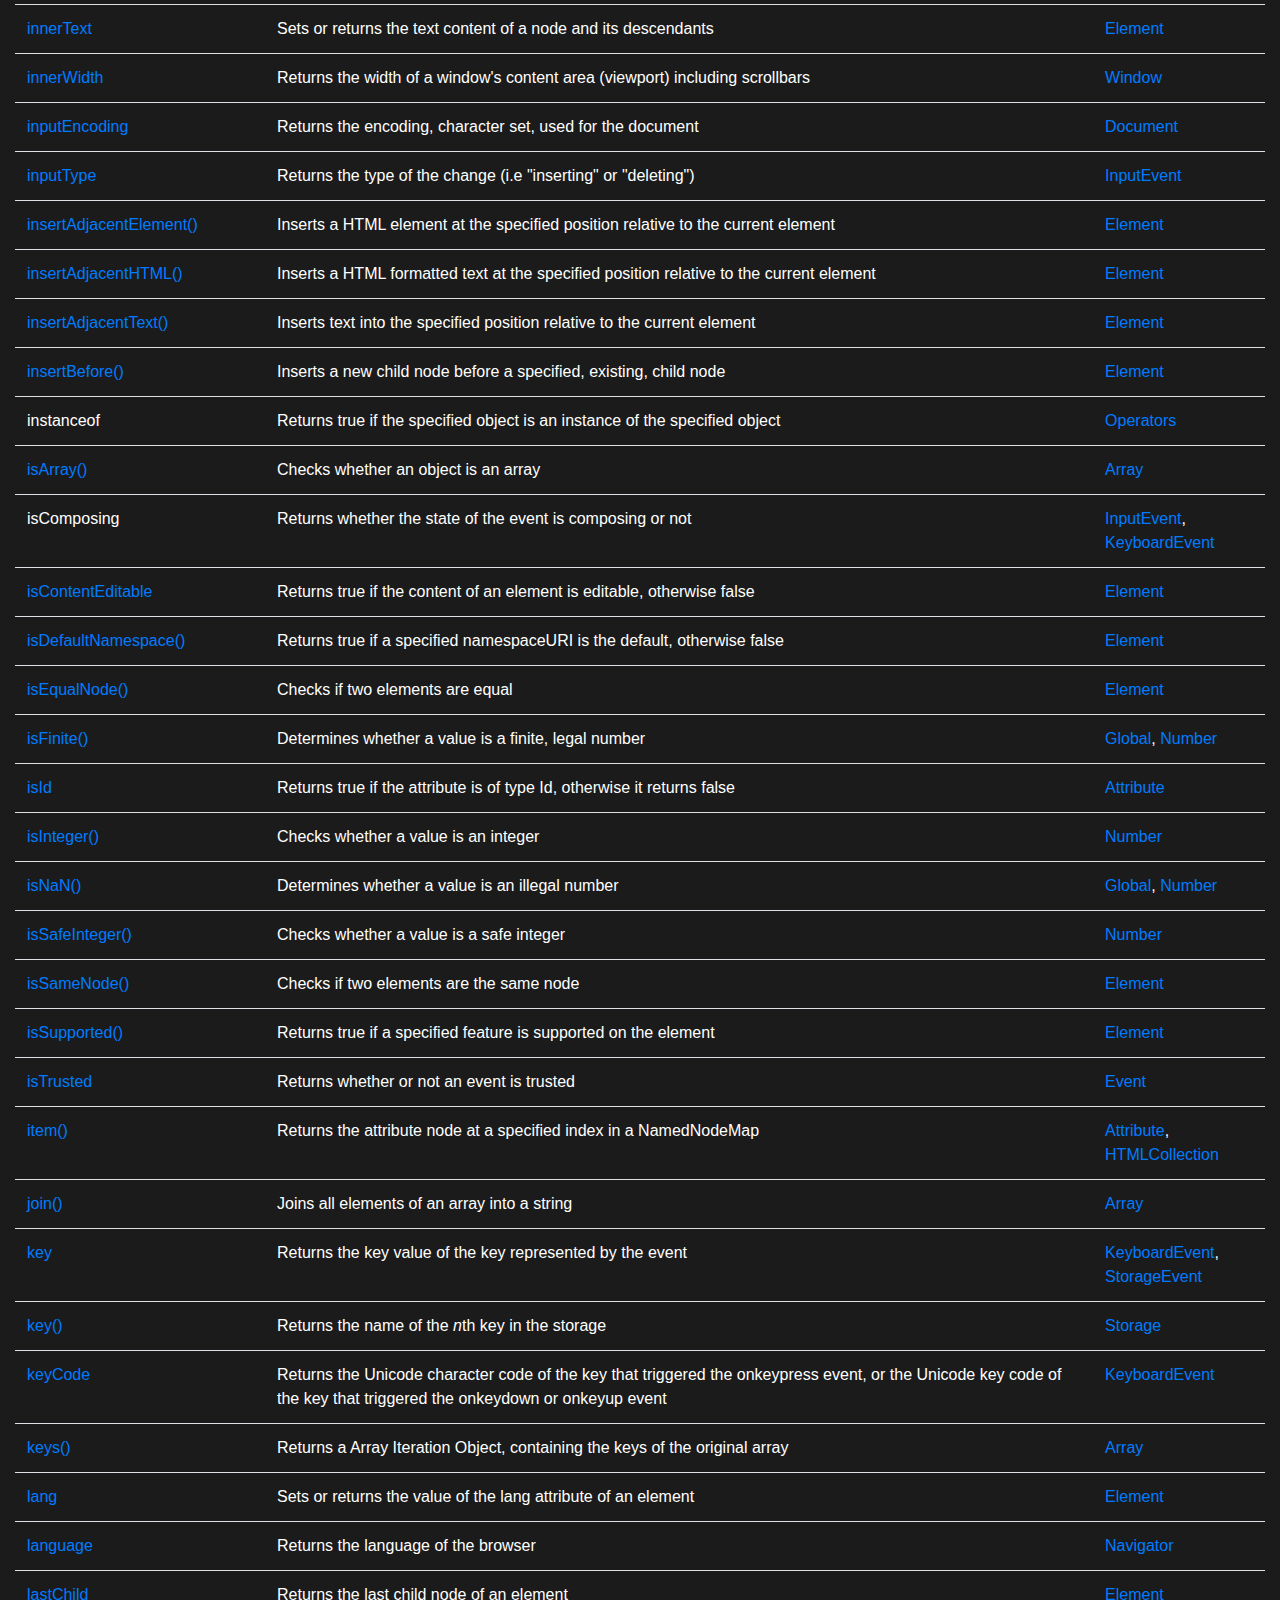
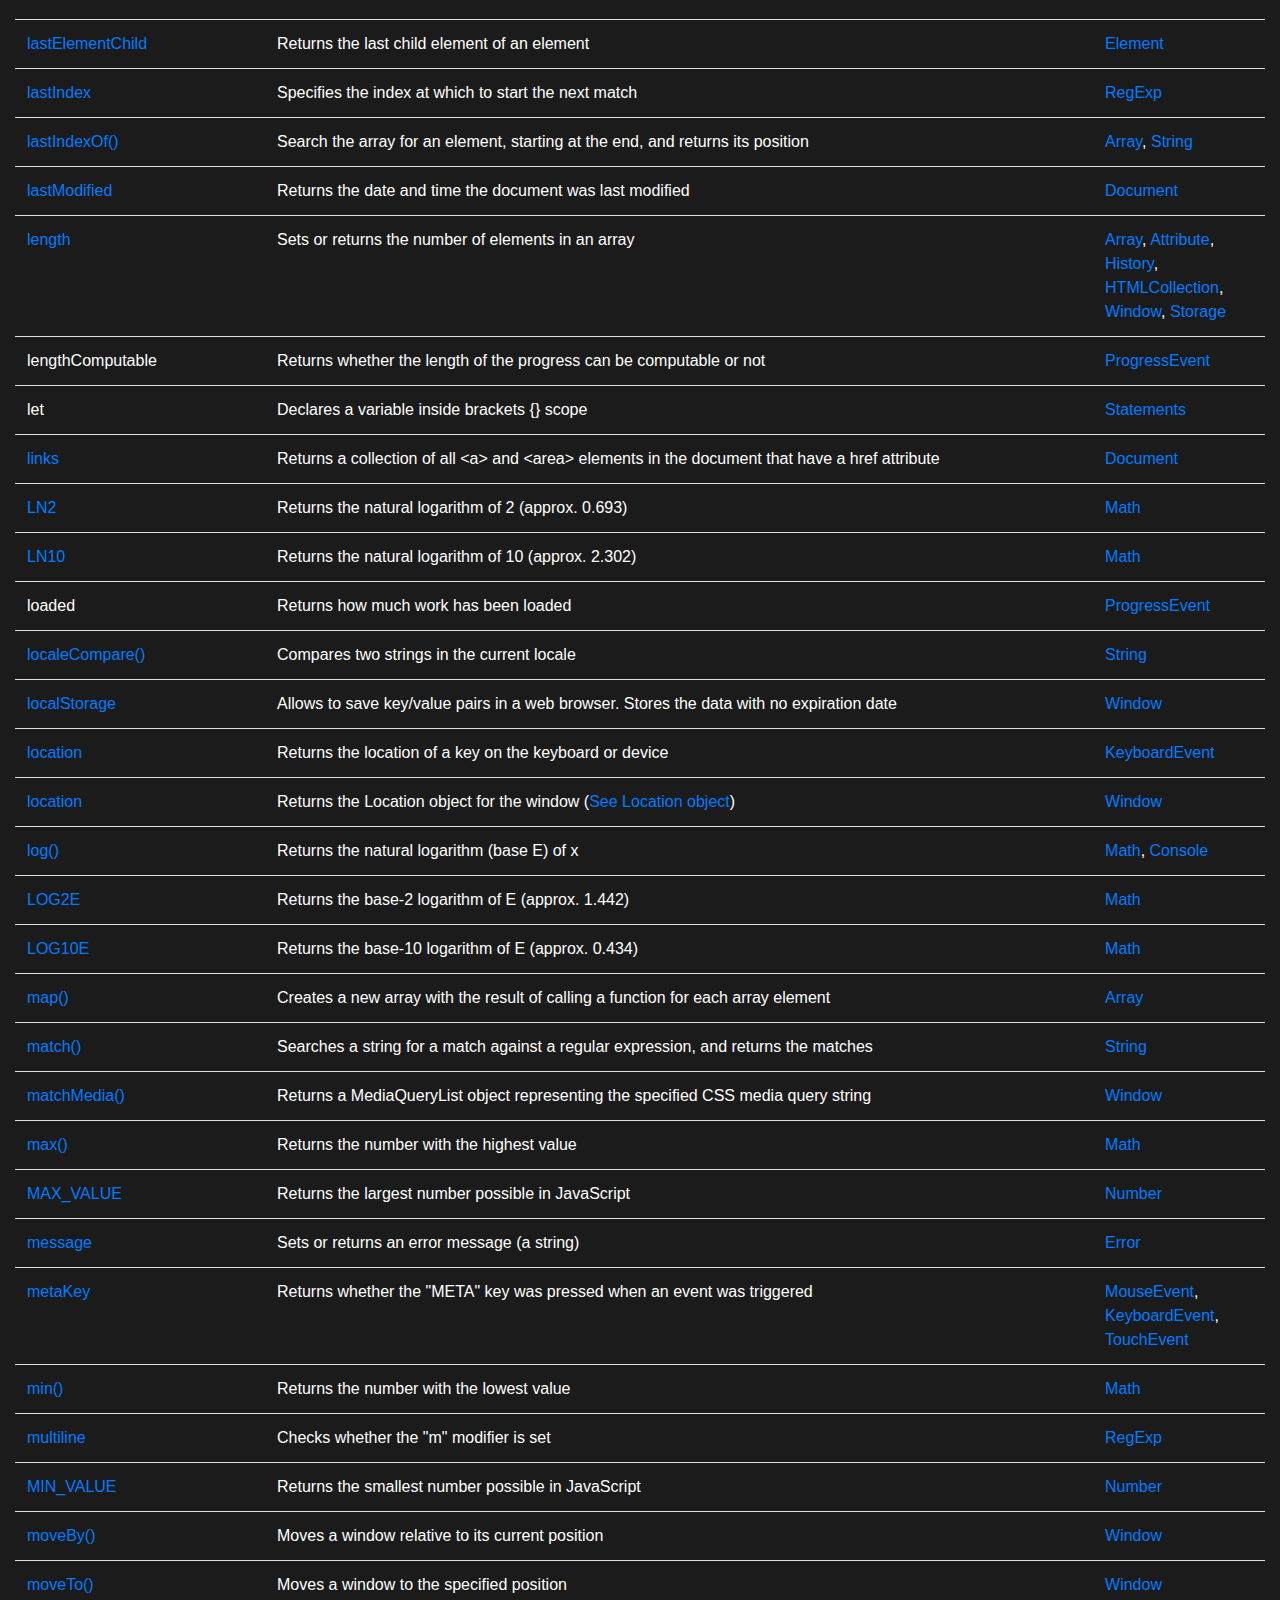
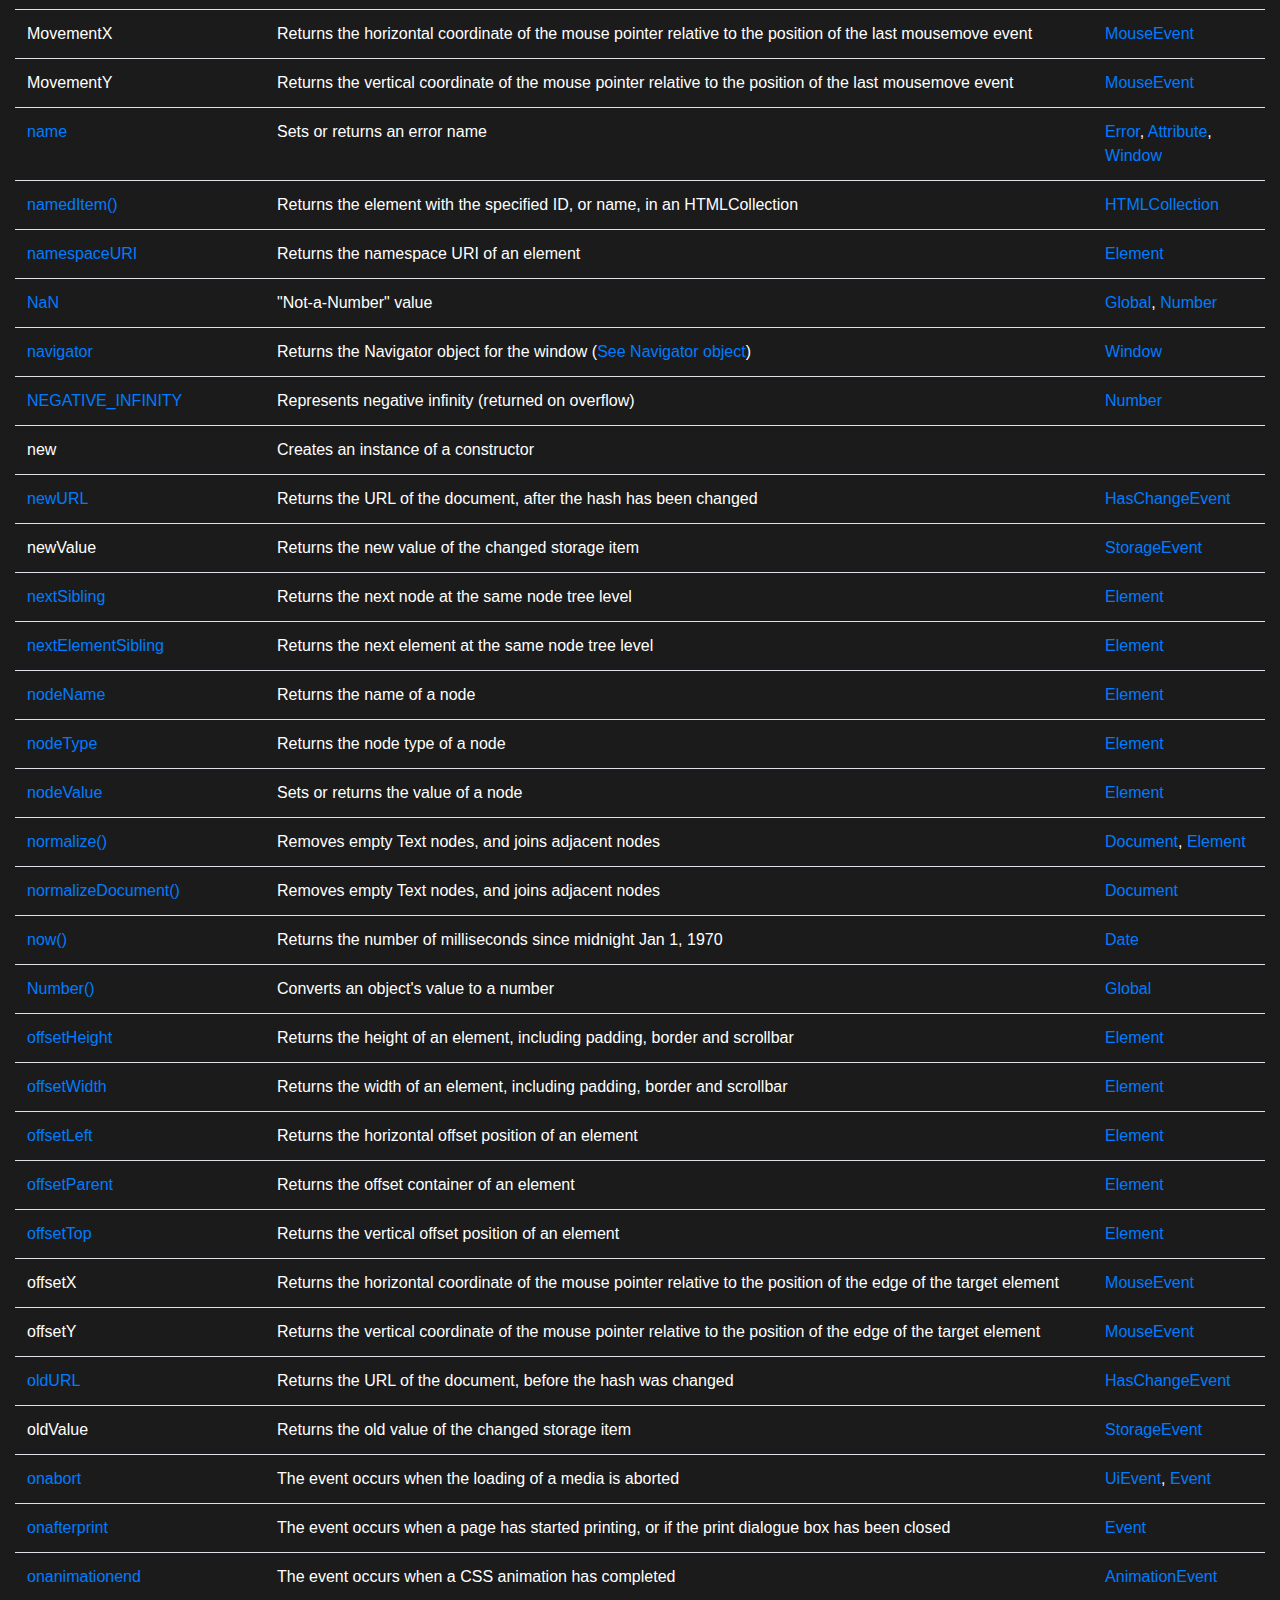
<file: alphabetical-javaScript-reference.html>
<!DOCTYPE html>
<html lang="en">

    <head>
        <meta charset="UTF-8">
        <meta name="viewport" content="width=device-width, initial-scale=1, shrink-to-fit=no">
        <link rel="icon" type="image/png" href="favicon.png">
        <title>Javascript Practise</title>
    
        <!-- Bootstrap CSS -->
        <link rel="stylesheet" href="https://maxcdn.bootstrapcdn.com/bootstrap/4.0.0/css/bootstrap.min.css"
        integrity="sha384-Gn5384xqQ1aoWXA+058RXPxPg6fy4IWvTNh0E263XmFcJlSAwiGgFAW/dAiS6JXm" crossorigin="anonymous">
        <link rel="stylesheet" href="css/main.css" />
    </head>

<body>
    <div class="container-fluid">
        <nav class="navbar navbar-expand-lg navbar-dark bg-dark">
            <a class="navbar-brand" href="index.html"><img src="images/logo.png" height="30" /></a>
            <button class="navbar-toggler" type="button" data-toggle="collapse" data-target="#navbarNav"
                aria-controls="navbarNav" aria-expanded="false" aria-label="Toggle navigation">
                <span class="navbar-toggler-icon"></span>
            </button>
            <div class="collapse navbar-collapse" id="navbarNav">
                <ul class="navbar-nav">
                    <li class="nav-item">
                        <a class="nav-link" href="javascript.html">JavaScript</span></a>
                    </li>
                    <li class="nav-item"><a class="nav-link" href="js-oops.html">JS OOPS</span></a></li>
                    <li class="nav-item">
                        <a class="nav-link" href="json.html">JSON</span></a>
                    </li>
                    <li class="nav-item">
                        <a class="nav-link" href="ajax.html">AJAX</a>
                    </li>
                    <li class="nav-item active">
                        <a class="nav-link" href="alphabetical-javaScript-reference.html">Alphabetical JavaScript
                            Reference</a>
                    </li>
                    <li class="nav-item"><a class="nav-link" href="shortcuts.html">Shortcuts</a></li>
                </ul>
            </div>
        </nav>
        <h1 class="text-center">Javascript >> Alphabetical JavaScript Reference</h1>
        <table class="table">
            <tbody>
                <tr>
                    <th style="width:20%">Property/Method</th>
                    <th>Description</th>
                    <th style="width:150px">Belongs To</th>
                </tr>
                <tr>
                    <td><a target="_blank" href="https://www.w3schools.com/jsref/jsref_abs.asp">abs()</a></td>
                    <td>Returns the absolute value of x</td>
                    <td><a target="_blank" href="https://www.w3schools.com/jsref/jsref_obj_math.asp">Math</a></td>
                </tr>
                <tr>
                    <td><a target="_blank" href="https://www.w3schools.com/jsref/prop_html_accesskey.asp">accessKey</a>
                    </td>
                    <td>Sets or returns the accesskey attribute of an element</td>
                    <td><a target="_blank" href="https://www.w3schools.com/jsref/dom_obj_all.asp">Element</a></td>
                </tr>
                <tr>
                    <td><a target="_blank" href="https://www.w3schools.com/jsref/jsref_acos.asp">acos()</a></td>
                    <td>Returns the arccosine of x, in radians</td>
                    <td><a target="_blank" href="https://www.w3schools.com/jsref/jsref_obj_math.asp">Math</a></td>
                </tr>
                <tr>
                    <td><a target="_blank" href="https://www.w3schools.com/jsref/jsref_acosh.asp">acosh()</a></td>
                    <td>Returns the hyperbolic arccosine of x</td>
                    <td><a target="_blank" href="https://www.w3schools.com/jsref/jsref_obj_math.asp">Math</a></td>
                </tr>
                <tr>
                    <td><a target="_blank"
                            href="https://www.w3schools.com/jsref/prop_document_activeelement.asp">activeElement</a>
                    </td>
                    <td>Returns the currently focused element in the document</td>
                    <td><a target="_blank" href="https://www.w3schools.com/jsref/dom_obj_document.asp">Document</a></td>
                </tr>
                <tr>
                    <td><a target="_blank"
                            href="https://www.w3schools.com/jsref/met_document_addeventlistener.asp">addEventListener()</a>
                    </td>
                    <td>Attaches an event handler to the document</td>
                    <td><a target="_blank" href="https://www.w3schools.com/jsref/dom_obj_document.asp">Document</a>, <a
                            target="_blank" href="https://www.w3schools.com/jsref/dom_obj_all.asp">Element</a></td>
                </tr>
                <tr>
                    <td><a target="_blank"
                            href="https://www.w3schools.com/jsref/met_document_adoptnode.asp">adoptNode()</a>
                    </td>
                    <td>Adopts a node from another document</td>
                    <td><a target="_blank" href="https://www.w3schools.com/jsref/dom_obj_document.asp">Document</a></td>
                </tr>
                <tr>
                    <td><a target="_blank" href="https://www.w3schools.com/jsref/met_win_alert.asp">alert()</a></td>
                    <td>Displays an alert box with a message and an OK button</td>
                    <td><a target="_blank" href="https://www.w3schools.com/jsref/obj_window.asp">Window</a></td>
                </tr>
                <tr>
                    <td><a target="_blank" href="https://www.w3schools.com/jsref/event_altkey.asp">altKey</a></td>
                    <td>Returns whether the "ALT" key was pressed when the mouse event was triggered</td>
                    <td><a target="_blank" href="https://www.w3schools.com/jsref/obj_mouseevent.asp">MouseEvent</a>, <a
                            target="_blank"
                            href="https://www.w3schools.com/jsref/obj_keyboardevent.asp">KeyboardEvent</a>,
                        <a target="_blank" href="https://www.w3schools.com/jsref/obj_touchevent.asp">TouchEvent</a></td>
                </tr>
                <tr>
                    <td><a target="_blank" href="https://www.w3schools.com/jsref/coll_doc_anchors.asp">anchors</a></td>
                    <td>Returns a collection of all &lt;a&gt; elements in the document that have a name attribute</td>
                    <td><a target="_blank" href="https://www.w3schools.com/jsref/dom_obj_document.asp">Document</a></td>
                </tr>
                <tr>
                    <td><a target="_blank"
                            href="https://www.w3schools.com/jsref/event_animation_animationName.asp">animationName</a>
                    </td>
                    <td>Returns the name of the animation</td>
                    <td><a target="_blank"
                            href="https://www.w3schools.com/jsref/obj_animationevent.asp">AnimationEvent</a></td>
                </tr>
                <tr>
                    <td><a target="_blank"
                            href="https://www.w3schools.com/jsref/prop_nav_appcodename.asp">appCodeName</a></td>
                    <td>Returns the code name of the browser</td>
                    <td><a target="_blank" href="https://www.w3schools.com/jsref/obj_navigator.asp">Navigator</a></td>
                </tr>
                <tr>
                    <td><a target="_blank"
                            href="https://www.w3schools.com/jsref/met_node_appendchild.asp">appendChild()</a>
                    </td>
                    <td>Adds a new child node, to an element, as the last child node</td>
                    <td><a target="_blank" href="https://www.w3schools.com/jsref/dom_obj_all.asp">Element</a></td>
                </tr>
                <tr>
                    <td><a target="_blank" href="https://www.w3schools.com/jsref/coll_doc_applets.asp">applets</a></td>
                    <td>Returns a collection of all &lt;applet&gt; elements in the document</td>
                    <td><a target="_blank" href="https://www.w3schools.com/jsref/dom_obj_document.asp">Document</a></td>
                </tr>
                <tr>
                    <td><a target="_blank" href="https://www.w3schools.com/jsref/prop_nav_appname.asp">appName</a></td>
                    <td>Returns the name of the browser</td>
                    <td><a target="_blank" href="https://www.w3schools.com/jsref/obj_navigator.asp">Navigator</a></td>
                </tr>
                <tr>
                    <td><a target="_blank" href="https://www.w3schools.com/jsref/prop_nav_appversion.asp">appVersion</a>
                    </td>
                    <td>Returns the version information of the browser</td>
                    <td><a target="_blank" href="https://www.w3schools.com/jsref/obj_navigator.asp">Navigator</a></td>
                </tr>
                <tr>
                    <td><a target="_blank" href="https://www.w3schools.com/jsref/jsref_asin.asp">asin()</a></td>
                    <td>Returns the arcsine of x, in radians</td>
                    <td><a target="_blank" href="https://www.w3schools.com/jsref/jsref_obj_math.asp">Math</a></td>
                </tr>
                <tr>
                    <td><a target="_blank" href="https://www.w3schools.com/jsref/jsref_asinh.asp">asinh()</a></td>
                    <td>Returns the hyperbolic arcsine of x</td>
                    <td><a target="_blank" href="https://www.w3schools.com/jsref/jsref_obj_math.asp">Math</a></td>
                </tr>
                <tr>
                    <td><a target="_blank" href="https://www.w3schools.com/jsref/met_console_assert.asp">assert()</a>
                    </td>
                    <td>Writes an error message to the console if the assertion is false</td>
                    <td><a target="_blank" href="https://www.w3schools.com/jsref/obj_console.asp">Console</a></td>
                </tr>
                <tr>
                    <td><a target="_blank" href="https://www.w3schools.com/jsref/met_loc_assign.asp">assign()</a></td>
                    <td>Loads a new document</td>
                    <td><a target="_blank" href="https://www.w3schools.com/jsref/obj_location.asp">Location</a></td>
                </tr>
                <tr>
                    <td><a target="_blank" href="https://www.w3schools.com/jsref/jsref_atan.asp">atan()</a></td>
                    <td>Returns the arctangent of x as a numeric value between -PI/2 and PI/2 radians</td>
                    <td><a target="_blank" href="https://www.w3schools.com/jsref/jsref_obj_math.asp">Math</a></td>
                </tr>
                <tr>
                    <td><a target="_blank" href="https://www.w3schools.com/jsref/jsref_atan2.asp">atan2()</a></td>
                    <td>Returns the arctangent of the quotient of its arguments</td>
                    <td><a target="_blank" href="https://www.w3schools.com/jsref/jsref_obj_math.asp">Math</a></td>
                </tr>
                <tr>
                    <td><a target="_blank" href="https://www.w3schools.com/jsref/jsref_atanh.asp">atanh()</a></td>
                    <td>Returns the hyperbolic arctangent of x</td>
                    <td><a target="_blank" href="https://www.w3schools.com/jsref/jsref_obj_math.asp">Math</a></td>
                </tr>
                <tr>
                    <td><a target="_blank" href="https://www.w3schools.com/jsref/met_win_atob.asp">atob()</a></td>
                    <td>Decodes a base-64 encoded string</td>
                    <td><a target="_blank" href="https://www.w3schools.com/jsref/obj_window.asp">Window</a></td>
                </tr>
                <tr>
                    <td><a target="_blank"
                            href="https://www.w3schools.com/jsref/prop_node_attributes.asp">attributes</a></td>
                    <td>Returns a NamedNodeMap of an element's attributes</td>
                    <td><a target="_blank" href="https://www.w3schools.com/jsref/dom_obj_all.asp">Element</a></td>
                </tr>
                <tr>
                    <td><a target="_blank"
                            href="https://www.w3schools.com/jsref/prop_screen_availheight.asp">availHeight</a>
                    </td>
                    <td>Returns the height of the screen (excluding the Windows Taskbar)</td>
                    <td><a target="_blank" href="https://www.w3schools.com/jsref/obj_screen.asp">Screen</a></td>
                </tr>
                <tr>
                    <td><a target="_blank"
                            href="https://www.w3schools.com/jsref/prop_screen_availwidth.asp">availWidth</a></td>
                    <td>Returns the width of the screen (excluding the Windows Taskbar)</td>
                    <td><a target="_blank" href="https://www.w3schools.com/jsref/obj_screen.asp">Screen</a></td>
                </tr>
                <tr>
                    <td><a target="_blank" href="https://www.w3schools.com/jsref/met_his_back.asp">back()</a></td>
                    <td>Loads the previous URL in the history list</td>
                    <td><a target="_blank" href="https://www.w3schools.com/jsref/obj_history.asp">History</a></td>
                </tr>
                <tr>
                    <td><a target="_blank" href="https://www.w3schools.com/jsref/prop_doc_baseuri.asp">baseURI</a></td>
                    <td>Returns the absolute base URI of a document</td>
                    <td><a target="_blank" href="https://www.w3schools.com/jsref/dom_obj_document.asp">Document</a></td>
                </tr>
                <tr>
                    <td><a target="_blank" href="https://www.w3schools.com/jsref/met_html_blur.asp">blur()</a></td>
                    <td>Removes focus from an element</td>
                    <td><a target="_blank" href="https://www.w3schools.com/jsref/dom_obj_all.asp">Element</a>, <a
                            target="_blank" href="https://www.w3schools.com/jsref/obj_window.asp">Window</a></td>
                </tr>
                <tr>
                    <td><a target="_blank" href="https://www.w3schools.com/jsref/prop_doc_body.asp">body</a></td>
                    <td>Sets or returns the document's body (the &lt;body&gt; element)</td>
                    <td><a target="_blank" href="https://www.w3schools.com/jsref/dom_obj_document.asp">Document</a></td>
                </tr>
                <tr>
                    <td><a target="_blank" href="https://www.w3schools.com/jsref/jsref_break.asp">break</a></td>
                    <td>Exits a switch or a loop</td>
                    <td><a target="_blank" href="https://www.w3schools.com/jsref/jsref_statements.asp">Statements</a>
                    </td>
                </tr>
                <tr>
                    <td><a target="_blank" href="https://www.w3schools.com/jsref/met_win_btoa.asp">btoa()</a></td>
                    <td>Encodes a string in base-64</td>
                    <td><a target="_blank" href="https://www.w3schools.com/jsref/obj_window.asp">Window</a></td>
                </tr>
                <tr>
                    <td><a target="_blank" href="https://www.w3schools.com/jsref/event_bubbles.asp">bubbles</a></td>
                    <td>Returns whether or not a specific event is a bubbling event</td>
                    <td><a target="_blank" href="https://www.w3schools.com/jsref/obj_event.asp">Event</a></td>
                </tr>
                <tr>
                    <td><a target="_blank" href="https://www.w3schools.com/jsref/event_button.asp">button</a></td>
                    <td>Returns which mouse button was pressed when the mouse event was triggered</td>
                    <td><a target="_blank" href="https://www.w3schools.com/jsref/obj_mouseevent.asp">MouseEvent</a></td>
                </tr>
                <tr>
                    <td><a target="_blank" href="https://www.w3schools.com/jsref/event_buttons.asp">buttons</a></td>
                    <td>Returns which mouse buttons were pressed when the mouse event was triggered</td>
                    <td><a target="_blank" href="https://www.w3schools.com/jsref/obj_mouseevent.asp">MouseEvent</a></td>
                </tr>
                <tr>
                    <td><a target="_blank" href="https://www.w3schools.com/jsref/event_cancelable.asp">cancelable</a>
                    </td>
                    <td>Returns whether or not an event can have its default action prevented</td>
                    <td><a target="_blank" href="https://www.w3schools.com/jsref/obj_event.asp">Event</a></td>
                </tr>
                <tr>
                    <td><a target="_blank" href="https://www.w3schools.com/jsref/jsref_cbrt.asp">cbrt()</a></td>
                    <td>Returns the cubic root of x</td>
                    <td><a target="_blank" href="https://www.w3schools.com/jsref/jsref_obj_math.asp">Math</a></td>
                </tr>
                <tr>
                    <td><a target="_blank" href="https://www.w3schools.com/jsref/jsref_ceil.asp">ceil()</a></td>
                    <td>Returns x, rounded upwards to the nearest integer</td>
                    <td><a target="_blank" href="https://www.w3schools.com/jsref/jsref_obj_math.asp">Math</a></td>
                </tr>
                <tr>
                    <td>changeTouches</td>
                    <td>Returns a list of all the touch objects whose state changed between the
                        previous touch and this touch</td>
                    <td><a target="_blank" href="https://www.w3schools.com/jsref/obj_touchevent.asp">TouchEvent</a></td>
                </tr>
                <tr>
                    <td><a target="_blank"
                            href="https://www.w3schools.com/jsref/prop_document_characterset.asp">characterSet</a></td>
                    <td>Returns the character encoding for the document</td>
                    <td><a target="_blank" href="https://www.w3schools.com/jsref/dom_obj_document.asp">Document</a></td>
                </tr>
                <tr>
                    <td><a target="_blank" href="https://www.w3schools.com/jsref/jsref_charat.asp">charAt()</a></td>
                    <td>Returns the character at the specified index (position)</td>
                    <td><a target="_blank" href="https://www.w3schools.com/jsref/jsref_obj_string.asp">String</a></td>
                </tr>
                <tr>
                    <td><a target="_blank" href="https://www.w3schools.com/jsref/event_key_charcode.asp">charCode</a>
                    </td>
                    <td>Returns the Unicode character code of the key that triggered the onkeypress event</td>
                    <td><a target="_blank"
                            href="https://www.w3schools.com/jsref/obj_keyboardevent.asp">KeyboardEvent</a></td>
                </tr>
                <tr>
                    <td><a target="_blank" href="https://www.w3schools.com/jsref/jsref_charcodeat.asp">charCodeAt()</a>
                    </td>
                    <td>Returns the Unicode of the character at the specified index</td>
                    <td><a target="_blank" href="https://www.w3schools.com/jsref/jsref_obj_string.asp">String</a></td>
                </tr>
                <tr>
                    <td><a target="_blank"
                            href="https://www.w3schools.com/jsref/prop_document_characterset.asp">charset</a>
                    </td>
                    <td><span class="deprecated">Deprecated.</span> Use <a
                            href="prop_document_characterset.asp">characterSet</a> instead. Returns the character
                        encoding
                        for the document</td>
                    <td><a target="_blank" href="https://www.w3schools.com/jsref/dom_obj_document.asp">Document</a></td>
                </tr>
                <tr>
                    <td><a target="_blank"
                            href="https://www.w3schools.com/jsref/prop_element_childelementcount.asp">childElementCount</a>
                    </td>
                    <td>Returns the number of child elements an element has</td>
                    <td><a target="_blank" href="https://www.w3schools.com/jsref/dom_obj_all.asp">Element</a></td>
                </tr>
                <tr>
                    <td><a target="_blank"
                            href="https://www.w3schools.com/jsref/prop_node_childnodes.asp">childNodes</a></td>
                    <td>Returns a collection of an element's child nodes (including text and comment nodes)</td>
                    <td><a target="_blank" href="https://www.w3schools.com/jsref/dom_obj_all.asp">Element</a></td>
                </tr>
                <tr>
                    <td><a target="_blank" href="https://www.w3schools.com/jsref/prop_element_children.asp">children</a>
                    </td>
                    <td>Returns a collection of an element's child element (excluding text and comment nodes)</td>
                    <td><a target="_blank" href="https://www.w3schools.com/jsref/dom_obj_all.asp">Element</a></td>
                </tr>
                <tr>
                    <td><a target="_blank"
                            href="https://www.w3schools.com/jsref/prop_element_classlist.asp">classList</a></td>
                    <td>Returns the class name(s) of an element</td>
                    <td><a target="_blank" href="https://www.w3schools.com/jsref/dom_obj_all.asp">Element</a></td>
                </tr>
                <tr>
                    <td><a target="_blank" href="https://www.w3schools.com/jsref/jsref_class.asp">class</a></td>
                    <td>Declares a class</td>
                    <td><a target="_blank" href="https://www.w3schools.com/jsref/jsref_statements.asp">Statements</a>
                    </td>
                </tr>
                <tr>
                    <td><a target="_blank" href="https://www.w3schools.com/jsref/prop_html_classname.asp">className</a>
                    </td>
                    <td>Sets or returns the value of the class attribute of an element</td>
                    <td><a target="_blank" href="https://www.w3schools.com/jsref/dom_obj_all.asp">Element</a></td>
                </tr>
                <tr>
                    <td><a target="_blank" href="https://www.w3schools.com/jsref/met_console_clear.asp">clear()</a></td>
                    <td>Clears the console</td>
                    <td><a target="_blank" href="https://www.w3schools.com/jsref/obj_console.asp">Console</a>, <a
                            target="_blank" href="https://www.w3schools.com/jsref/obj_storage.asp">Storage</a></td>
                </tr>
                <tr>
                    <td><a target="_blank"
                            href="https://www.w3schools.com/jsref/met_win_clearinterval.asp">clearInterval()</a>
                    </td>
                    <td>Clears a timer set with setInterval()</td>
                    <td><a target="_blank" href="https://www.w3schools.com/jsref/obj_window.asp">Window</a></td>
                </tr>
                <tr>
                    <td><a target="_blank"
                            href="https://www.w3schools.com/jsref/met_win_cleartimeout.asp">clearTimeout()</a>
                    </td>
                    <td>Clears a timer set with setTimeout()</td>
                    <td><a target="_blank" href="https://www.w3schools.com/jsref/obj_window.asp">Window</a></td>
                </tr>
                <tr>
                    <td>clearWatch()</td>
                    <td>Unregister location/error monitoring handlers previously installed using
                        Geolocation.watchPosition()</td>
                    <td><a target="_blank" href="https://www.w3schools.com/jsref/obj_geolocation.asp">Geolocation</a>
                    </td>
                </tr>
                <tr>
                    <td><a target="_blank" href="https://www.w3schools.com/jsref/met_html_click.asp">click()</a></td>
                    <td>Simulates a mouse-click on an element</td>
                    <td><a target="_blank" href="https://www.w3schools.com/jsref/dom_obj_all.asp">Element</a></td>
                </tr>
                <tr>
                    <td><a target="_blank"
                            href="https://www.w3schools.com/jsref/prop_element_clientheight.asp">clientHeight</a>
                    </td>
                    <td>Returns the height of an element, including padding</td>
                    <td><a target="_blank" href="https://www.w3schools.com/jsref/dom_obj_all.asp">Element</a></td>
                </tr>
                <tr>
                    <td><a target="_blank"
                            href="https://www.w3schools.com/jsref/prop_element_clientleft.asp">clientLeft</a>
                    </td>
                    <td>Returns the width of the left border of an element</td>
                    <td><a target="_blank" href="https://www.w3schools.com/jsref/dom_obj_all.asp">Element</a></td>
                </tr>
                <tr>
                    <td><a target="_blank"
                            href="https://www.w3schools.com/jsref/prop_element_clienttop.asp">clientTop</a></td>
                    <td>Returns the width of the top border of an element</td>
                    <td><a target="_blank" href="https://www.w3schools.com/jsref/dom_obj_all.asp">Element</a></td>
                </tr>
                <tr>
                    <td><a target="_blank"
                            href="https://www.w3schools.com/jsref/prop_element_clientwidth.asp">clientWidth</a>
                    </td>
                    <td>Returns the width of an element, including padding</td>
                    <td><a target="_blank" href="https://www.w3schools.com/jsref/dom_obj_all.asp">Element</a></td>
                </tr>
                <tr>
                    <td><a target="_blank" href="https://www.w3schools.com/jsref/event_clientx.asp">clientX</a></td>
                    <td>Returns the horizontal coordinate of the mouse pointer, relative to the current window, when the
                        mouse event was triggered</td>
                    <td><a target="_blank" href="https://www.w3schools.com/jsref/obj_mouseevent.asp">MouseEvent</a>,
                        <a target="_blank" href="https://www.w3schools.com/jsref/obj_touchevent.asp">TouchEvent</a></td>
                </tr>
                <tr>
                    <td><a target="_blank" href="https://www.w3schools.com/jsref/event_clienty.asp">clientY</a></td>
                    <td>Returns the vertical coordinate of the mouse pointer, relative to the current window, when the
                        mouse
                        event was triggered</td>
                    <td><a target="_blank" href="https://www.w3schools.com/jsref/obj_mouseevent.asp">MouseEvent</a>,
                        <a target="_blank" href="https://www.w3schools.com/jsref/obj_touchevent.asp">TouchEvent</a></td>
                </tr>
                <tr>
                    <td>clipboardData</td>
                    <td>Returns an object containing the data affected by the clipboard
                        operation</td>
                    <td><a target="_blank"
                            href="https://www.w3schools.com/jsref/obj_clipboardevent.asp">ClipboardData</a></td>
                </tr>
                <tr>
                    <td><a target="_blank" href="https://www.w3schools.com/jsref/prop_win_closed.asp">closed</a></td>
                    <td>Returns a Boolean value indicating whether a window has been closed or not</td>
                    <td><a target="_blank" href="https://www.w3schools.com/jsref/obj_window.asp">Window</a></td>
                </tr>
                <tr>
                    <td><a target="_blank" href="https://www.w3schools.com/jsref/met_doc_close.asp">close()</a></td>
                    <td>Closes the output stream previously opened with document.open()</td>
                    <td><a target="_blank" href="https://www.w3schools.com/jsref/dom_obj_document.asp">Document</a>, <a
                            target="_blank" href="https://www.w3schools.com/jsref/obj_window.asp">Window</a></td>
                </tr>
                <tr>
                    <td><a target="_blank" href="https://www.w3schools.com/jsref/event_key_code.asp">code</a></td>
                    <td>Returns the code of the key that triggered the event</td>
                    <td><a target="_blank"
                            href="https://www.w3schools.com/jsref/obj_keyboardevent.asp">KeyboardEvent</a></td>
                </tr>
                <tr>
                    <td><a target="_blank"
                            href="https://www.w3schools.com/jsref/prop_screen_colordepth.asp">colorDepth</a></td>
                    <td>Returns the bit depth of the color palette for displaying images</td>
                    <td><a target="_blank" href="https://www.w3schools.com/jsref/obj_screen.asp">Screen</a></td>
                </tr>
                <tr>
                    <td><a target="_blank"
                            href="https://www.w3schools.com/jsref/met_node_comparedocumentposition.asp">compareDocumentPosition()</a>
                    </td>
                    <td>Compares the document position of two elements</td>
                    <td><a target="_blank" href="https://www.w3schools.com/jsref/dom_obj_all.asp">Element</a></td>
                </tr>
                <tr>
                    <td><a target="_blank" href="https://www.w3schools.com/jsref/jsref_regexp_compile.asp">compile()</a>
                    </td>
                    <td><span class="deprecated">Deprecated in version 1.5.</span> Compiles a regular expression</td>
                    <td><a target="_blank" href="https://www.w3schools.com/jsref/jsref_obj_regexp.asp">RegExp</a></td>
                </tr>
                <tr>
                    <td>composed</td>
                    <td>Returns whether the event is composed or not </td>
                    <td><a target="_blank" href="https://www.w3schools.com/jsref/obj_event.asp">Event</a></td>
                </tr>
                <tr>
                    <td><a target="_blank" href="https://www.w3schools.com/jsref/jsref_concat_array.asp">concat()</a>
                    </td>
                    <td>Joins two or more arrays, and returns a copy of the joined arrays</td>
                    <td><a target="_blank" href="https://www.w3schools.com/jsref/jsref_obj_array.asp">Array</a>, <a
                            target="_blank" href="https://www.w3schools.com/jsref/jsref_obj_string.asp">String</a></td>
                </tr>
                <tr>
                    <td><a target="_blank" href="https://www.w3schools.com/jsref/met_win_confirm.asp">confirm()</a></td>
                    <td>Displays a dialog box with a message and an OK and a Cancel button</td>
                    <td><a target="_blank" href="https://www.w3schools.com/jsref/obj_window.asp">Window</a></td>
                </tr>
                <tr>
                    <td>const</td>
                    <td>Declares a variable with a constant value</td>
                    <td><a target="_blank" href="https://www.w3schools.com/jsref/jsref_statements.asp">Statements</a>
                    </td>
                </tr>
                <tr>
                    <td><a target="_blank"
                            href="https://www.w3schools.com/jsref/jsref_constructor_class.asp">constructor()</a>
                    </td>
                    <td>Creates and initialize objects created within a class</td>
                    <td><a target="_blank" href="https://www.w3schools.com/jsref/jsref_classes.asp">Classes</a></td>
                </tr>
                <tr>
                    <td><a target="_blank"
                            href="https://www.w3schools.com/jsref/jsref_constructor_array.asp">constructor</a>
                    </td>
                    <td>Returns the function that created the Array object's prototype</td>
                    <td><a target="_blank" href="https://www.w3schools.com/jsref/jsref_obj_array.asp">Array</a>, <a
                            target="_blank" href="https://www.w3schools.com/jsref/jsref_obj_booloean.asp">Boolean</a>,
                        <a target="_blank" href="https://www.w3schools.com/jsref/jsref_obj_date.asp">Date</a>, <a
                            target="_blank" href="https://www.w3schools.com/jsref/jsref_obj_number.asp">Number</a>, <a
                            target="_blank" href="https://www.w3schools.com/jsref/jsref_obj_regexp.asp">RegExp</a></td>
                </tr>
                <tr>
                    <td><a target="_blank" href="https://www.w3schools.com/jsref/met_node_contains.asp">contains()</a>
                    </td>
                    <td>Returns true if a node is a descendant of a node, otherwise false</td>
                    <td><a target="_blank" href="https://www.w3schools.com/jsref/dom_obj_all.asp">Element</a></td>
                </tr>
                <tr>
                    <td><a target="_blank"
                            href="https://www.w3schools.com/jsref/prop_html_contenteditable.asp">contentEditable</a>
                    </td>
                    <td>Sets or returns whether the content of an element is editable or not</td>
                    <td><a target="_blank" href="https://www.w3schools.com/jsref/dom_obj_all.asp">Element</a></td>
                </tr>
                <tr>
                    <td><a target="_blank" href="https://www.w3schools.com/jsref/jsref_continue.asp">continue</a></td>
                    <td>Breaks one iteration (in the loop) if a specified condition occurs, and
                        continues with the next iteration in the loop</td>
                    <td><a target="_blank" href="https://www.w3schools.com/jsref/jsref_statements.asp">Statements</a>
                    </td>
                </tr>
                <tr>
                    <td><a target="_blank" href="https://www.w3schools.com/jsref/obj_console.asp">console</a></td>
                    <td>Returns a reference to the Console object, which provides methods for logging information to the
                        browser's console (<a target="_blank" href="https://www.w3schools.com/jsref/obj_console.asp">See
                            Console
                            object</a>)</td>
                    <td><a target="_blank" href="https://www.w3schools.com/jsref/obj_window.asp">Window</a></td>
                </tr>
                <tr>
                    <td><a target="_blank" href="https://www.w3schools.com/jsref/prop_doc_cookie.asp">cookie</a></td>
                    <td>Returns all name/value pairs of cookies in the document</td>
                    <td><a target="_blank" href="https://www.w3schools.com/jsref/dom_obj_document.asp">Document</a></td>
                </tr>
                <tr>
                    <td><a target="_blank"
                            href="https://www.w3schools.com/jsref/prop_nav_cookieenabled.asp">cookieEnabled</a>
                    </td>
                    <td>Determines whether cookies are enabled in the browser</td>
                    <td><a target="_blank" href="https://www.w3schools.com/jsref/obj_navigator.asp">Navigator</a></td>
                </tr>
                <tr>
                    <td><a target="_blank"
                            href="https://www.w3schools.com/jsref/prop_geo_coordinates.asp">coordinates</a></td>
                    <td>Returns the position and altitude of the device on Earth</td>
                    <td><a target="_blank" href="https://www.w3schools.com/jsref/obj_geolocation.asp">Geolocation</a>
                    </td>
                </tr>
                <tr>
                    <td><a target="_blank" href="https://www.w3schools.com/jsref/jsref_copywithin.asp">copyWithin()</a>
                    </td>
                    <td>Copies array elements within the array, to and from specified positions</td>
                    <td><a target="_blank" href="https://www.w3schools.com/jsref/jsref_obj_array.asp">Array</a></td>
                </tr>
                <tr>
                    <td><a target="_blank" href="https://www.w3schools.com/jsref/jsref_cos.asp">cos(x)</a></td>
                    <td>Returns the cosine of x (x is in radians)</td>
                    <td><a target="_blank" href="https://www.w3schools.com/jsref/jsref_obj_math.asp">Math</a></td>
                </tr>
                <tr>
                    <td><a target="_blank" href="https://www.w3schools.com/jsref/jsref_cosh.asp">cosh(x)</a></td>
                    <td>Returns the hyperbolic cosine of x</td>
                    <td><a target="_blank" href="https://www.w3schools.com/jsref/jsref_obj_math.asp">Math</a></td>
                </tr>
                <tr>
                    <td><a target="_blank" href="https://www.w3schools.com/jsref/met_console_count.asp">count()</a></td>
                    <td>Logs the number of times that this particular call to count() has been
                        called</td>
                    <td><a target="_blank" href="https://www.w3schools.com/jsref/obj_console.asp">Console</a></td>
                </tr>
                <tr>
                    <td><a target="_blank"
                            href="https://www.w3schools.com/jsref/met_document_createattribute.asp">createAttribute()</a>
                    </td>
                    <td>Creates an attribute node</td>
                    <td><a target="_blank" href="https://www.w3schools.com/jsref/dom_obj_document.asp">Document</a></td>
                </tr>
                <tr>
                    <td><a target="_blank"
                            href="https://www.w3schools.com/jsref/met_document_createcomment.asp">createComment()</a>
                    </td>
                    <td>Creates a Comment node with the specified text</td>
                    <td><a target="_blank" href="https://www.w3schools.com/jsref/dom_obj_document.asp">Document</a></td>
                </tr>
                <tr>
                    <td><a target="_blank"
                            href="https://www.w3schools.com/jsref/met_document_createdocumentfragment.asp">createDocumentFragment()</a>
                    </td>
                    <td>Creates an empty DocumentFragment node</td>
                    <td><a target="_blank" href="https://www.w3schools.com/jsref/dom_obj_document.asp">Document</a></td>
                </tr>
                <tr>
                    <td><a target="_blank"
                            href="https://www.w3schools.com/jsref/met_document_createelement.asp">createElement()</a>
                    </td>
                    <td>Creates an Element node</td>
                    <td><a target="_blank" href="https://www.w3schools.com/jsref/dom_obj_document.asp">Document</a></td>
                </tr>
                <tr>
                    <td><a target="_blank"
                            href="https://www.w3schools.com/jsref/event_createevent.asp">createEvent()</a></td>
                    <td>Creates a new event</td>
                    <td><a target="_blank" href="https://www.w3schools.com/jsref/dom_obj_document.asp">Document</a>, <a
                            target="_blank" href="https://www.w3schools.com/jsref/obj_event.asp">Event</a></td>
                </tr>
                <tr>
                    <td><a target="_blank"
                            href="https://www.w3schools.com/jsref/met_document_createtextnode.asp">createTextNode()</a>
                    </td>
                    <td>Creates a Text node</td>
                    <td><a target="_blank" href="https://www.w3schools.com/jsref/dom_obj_document.asp">Document</a></td>
                </tr>
                <tr>
                    <td><a target="_blank" href="https://www.w3schools.com/jsref/event_ctrlkey.asp">ctrlKey</a></td>
                    <td>Returns whether the "CTRL" key was pressed when the mouse event was triggered</td>
                    <td><a target="_blank" href="https://www.w3schools.com/jsref/obj_mouseevent.asp">MouseEvent</a>, <a
                            target="_blank"
                            href="https://www.w3schools.com/jsref/obj_keyboardevent.asp">KeyboardEvent</a>,
                        <a target="_blank" href="https://www.w3schools.com/jsref/obj_touchevent.asp">TouchEvent</a></td>
                </tr>
                <tr>
                    <td><a target="_blank"
                            href="https://www.w3schools.com/jsref/event_currenttarget.asp">currentTarget</a></td>
                    <td>Returns the element whose event listeners triggered the event</td>
                    <td><a target="_blank" href="https://www.w3schools.com/jsref/obj_event.asp">Event</a></td>
                </tr>
                <tr>
                    <td><a target="_blank" href="https://www.w3schools.com/jsref/event_inputevent_data.asp">data</a>
                    </td>
                    <td>Returns the inserted characters</td>
                    <td><a target="_blank" href="https://www.w3schools.com/jsref/obj_inputevent.asp">InputEvent</a></td>
                </tr>
                <tr>
                    <td>dataTransfer</td>
                    <td>Returns an object containing the data being dragged/dropped, or
                        inserted/deleted</td>
                    <td><a target="_blank" href="https://www.w3schools.com/jsref/obj_dragevent.asp">DragEvent</a>, <a
                            target="_blank" href="https://www.w3schools.com/jsref/obj_inputevent.asp">InputEvent</a>
                    </td>
                </tr>
                <tr>
                    <td><a target="_blank" href="https://www.w3schools.com/jsref/jsref_debugger.asp">debugger</a></td>
                    <td>Stops the execution of JavaScript, and calls (if available) the debugging function</td>
                    <td><a target="_blank" href="https://www.w3schools.com/jsref/jsref_statements.asp">Statements</a>
                    </td>
                </tr>
                <tr>
                    <td><a target="_blank" href="https://www.w3schools.com/jsref/jsref_decodeuri.asp">decodeURI()</a>
                    </td>
                    <td>Decodes a URI</td>
                    <td><a target="_blank" href="https://www.w3schools.com/jsref/jsref_obj_global.asp">Global</a></td>
                </tr>
                <tr>
                    <td><a target="_blank"
                            href="https://www.w3schools.com/jsref/jsref_decodeuricomponent.asp">decodeURIComponent()</a>
                    </td>
                    <td>Decodes a URI component</td>
                    <td><a target="_blank" href="https://www.w3schools.com/jsref/jsref_obj_global.asp">Global</a></td>
                </tr>
                <tr>
                    <td><a target="_blank"
                            href="https://www.w3schools.com/jsref/event_defaultprevented.asp">defaultPrevented</a></td>
                    <td>Returns whether or not the preventDefault() method was called for the event</td>
                    <td><a target="_blank" href="https://www.w3schools.com/jsref/obj_event.asp">Event</a></td>
                </tr>
                <tr>
                    <td><a target="_blank"
                            href="https://www.w3schools.com/jsref/prop_win_defaultstatus.asp">defaultStatus</a>
                    </td>
                    <td>Sets or returns the default text in the statusbar of a window</td>
                    <td><a target="_blank" href="https://www.w3schools.com/jsref/obj_window.asp">Window</a></td>
                </tr>
                <tr>
                    <td><a target="_blank"
                            href="https://www.w3schools.com/jsref/prop_document_defaultview.asp">defaultView</a>
                    </td>
                    <td>Returns the window object associated with a document, or null if none is available.</td>
                    <td><a target="_blank" href="https://www.w3schools.com/jsref/dom_obj_document.asp">Document</a></td>
                </tr>
                <tr>
                    <td>delete</td>
                    <td>Deletes a property from an object</td>
                    <td><a target="_blank" href="https://www.w3schools.com/jsref/jsref_operators.asp">Operators</a></td>
                </tr>
                <tr>
                    <td><a target="_blank" href="https://www.w3schools.com/jsref/event_wheel_deltax.asp">deltaX</a></td>
                    <td>Returns the horizontal scroll amount of a mouse wheel (x-axis)</td>
                    <td><a target="_blank" href="https://www.w3schools.com/jsref/obj_wheelevent.asp">WheelEvent</a></td>
                </tr>
                <tr>
                    <td><a target="_blank" href="https://www.w3schools.com/jsref/event_wheel_deltay.asp">deltaY</a></td>
                    <td>Returns the vertical scroll amount of a mouse wheel (y-axis)</td>
                    <td><a target="_blank" href="https://www.w3schools.com/jsref/obj_wheelevent.asp">WheelEvent</a></td>
                </tr>
                <tr>
                    <td><a target="_blank" href="https://www.w3schools.com/jsref/event_wheel_deltaz.asp">deltaZ</a></td>
                    <td>Returns the scroll amount of a mouse wheel for the z-axis</td>
                    <td><a target="_blank" href="https://www.w3schools.com/jsref/obj_wheelevent.asp">WheelEvent</a></td>
                </tr>
                <tr>
                    <td><a target="_blank"
                            href="https://www.w3schools.com/jsref/event_wheel_deltamode.asp">deltaMode</a></td>
                    <td>Returns a number that represents the unit of measurements for delta values (pixels, lines or
                        pages)
                    </td>
                    <td><a target="_blank" href="https://www.w3schools.com/jsref/obj_wheelevent.asp">WheelEvent</a></td>
                </tr>
                <tr>
                    <td><a target="_blank"
                            href="https://www.w3schools.com/jsref/prop_document_designmode.asp">designMode</a>
                    </td>
                    <td>Controls whether the entire document should be editable or not.</td>
                    <td><a target="_blank" href="https://www.w3schools.com/jsref/dom_obj_document.asp">Document</a></td>
                </tr>
                <tr>
                    <td><a target="_blank" href="https://www.w3schools.com/jsref/event_detail.asp">detail</a></td>
                    <td>Returns a number that indicates how many times the mouse was clicked</td>
                    <td><a target="_blank" href="https://www.w3schools.com/jsref/obj_uievent.asp">UiEvent</a></td>
                </tr>
                <tr>
                    <td><a target="_blank" href="https://www.w3schools.com/jsref/jsref_dowhile.asp">do ... while</a>
                    </td>
                    <td>Executes a block of statements and repeats the block while a condition is
                        true</td>
                    <td><a target="_blank" href="https://www.w3schools.com/jsref/jsref_statements.asp">Statements</a>
                    </td>
                </tr>
                <tr>
                    <td><a target="_blank" href="https://www.w3schools.com/jsref/prop_document_doctype.asp">doctype</a>
                    </td>
                    <td>Returns the Document Type Declaration associated with the document</td>
                    <td><a target="_blank" href="https://www.w3schools.com/jsref/dom_obj_document.asp">Document</a></td>
                </tr>
                <tr>
                    <td><a target="_blank" href="https://www.w3schools.com/jsref/dom_obj_document.asp">document</a></td>
                    <td>Returns the Document object for the window (<a target="_blank"
                            href="https://www.w3schools.com/jsref/dom_obj_document.asp">See Document object</a>)
                    </td>
                    <td><a target="_blank" href="https://www.w3schools.com/jsref/obj_window.asp">Window</a></td>
                </tr>
                <tr>
                    <td><a target="_blank"
                            href="https://www.w3schools.com/jsref/prop_document_documentelement.asp">documentElement</a>
                    </td>
                    <td>Returns the Document Element of the document (the &lt;html&gt; element)</td>
                    <td><a target="_blank" href="https://www.w3schools.com/jsref/dom_obj_document.asp">Document</a></td>
                </tr>
                <tr>
                    <td><a target="_blank"
                            href="https://www.w3schools.com/jsref/prop_doc_documentmode.asp">documentMode</a>
                    </td>
                    <td>Returns the mode used by the browser to render the document</td>
                    <td><a target="_blank" href="https://www.w3schools.com/jsref/dom_obj_document.asp">Document</a></td>
                </tr>
                <tr>
                    <td><a target="_blank"
                            href="https://www.w3schools.com/jsref/prop_document_documenturi.asp">documentURI</a>
                    </td>
                    <td>Sets or returns the location of the document</td>
                    <td><a target="_blank" href="https://www.w3schools.com/jsref/dom_obj_document.asp">Document</a></td>
                </tr>
                <tr>
                    <td><a target="_blank" href="https://www.w3schools.com/jsref/prop_doc_domain.asp">domain</a></td>
                    <td>Returns the domain name of the server that loaded the document</td>
                    <td><a target="_blank" href="https://www.w3schools.com/jsref/dom_obj_document.asp">Document</a></td>
                </tr>
                <tr>
                    <td>domConfig</td>
                    <td><span class="deprecated">Obsolete.</span> Returns the DOM configuration of the document</td>
                    <td><a target="_blank" href="https://www.w3schools.com/jsref/dom_obj_document.asp">Document</a></td>
                </tr>
                <tr>
                    <td><a target="_blank"
                            href="https://www.w3schools.com/jsref/event_animation_elapsedtime.asp">elapsedTime</a></td>
                    <td>Returns the number of seconds an animation has been running</td>
                    <td><a target="_blank"
                            href="https://www.w3schools.com/jsref/obj_animationevent.asp">AnimationEvent</a></td>
                </tr>
                <tr>
                    <td><a target="_blank"
                            href="https://www.w3schools.com/jsref/event_transition_elapsedtime.asp">elapsedTime</a></td>
                    <td>Returns the number of seconds a transition has been running</td>
                    <td>&nbsp;</td>
                </tr>
                <tr>
                    <td><a target="_blank" href="https://www.w3schools.com/jsref/coll_doc_embeds.asp">embeds</a></td>
                    <td>Returns a collection of all &lt;embed&gt; elements the document</td>
                    <td><a target="_blank" href="https://www.w3schools.com/jsref/dom_obj_document.asp">Document</a></td>
                </tr>
                <tr>
                    <td><a target="_blank" href="https://www.w3schools.com/jsref/jsref_encodeuri.asp">encodeURI()</a>
                    </td>
                    <td>Encodes a URI</td>
                    <td><a target="_blank" href="https://www.w3schools.com/jsref/jsref_obj_global.asp">Global</a></td>
                </tr>
                <tr>
                    <td><a target="_blank"
                            href="https://www.w3schools.com/jsref/jsref_encodeuricomponent.asp">encodeURIComponent()</a>
                    </td>
                    <td>Encodes a URI component</td>
                    <td><a target="_blank" href="https://www.w3schools.com/jsref/jsref_obj_global.asp">Global</a></td>
                </tr>
                <tr>
                    <td><a target="_blank" href="https://www.w3schools.com/jsref/jsref_e.asp">E</a></td>
                    <td>Returns Euler's number (approx. 2.718)</td>
                    <td><a target="_blank" href="https://www.w3schools.com/jsref/jsref_obj_math.asp">Math</a></td>
                </tr>
                <tr>
                    <td><a target="_blank" href="https://www.w3schools.com/jsref/jsref_endswith.asp">endsWith()</a></td>
                    <td>Checks whether a string ends with specified string/characters</td>
                    <td><a target="_blank" href="https://www.w3schools.com/jsref/jsref_obj_string.asp">String</a></td>
                </tr>
                <tr>
                    <td><a target="_blank" href="https://www.w3schools.com/jsref/jsref_entries.asp">entries()</a></td>
                    <td>Returns a key/value pair Array Iteration Object</td>
                    <td><a target="_blank" href="https://www.w3schools.com/jsref/jsref_obj_array.asp">Array</a></td>
                </tr>
                <tr>
                    <td><a target="_blank" href="https://www.w3schools.com/jsref/met_console_error.asp">error()</a></td>
                    <td>Outputs an error message to the console</td>
                    <td><a target="_blank" href="https://www.w3schools.com/jsref/obj_console.asp">Console</a></td>
                </tr>
                <tr>
                    <td><a target="_blank" href="https://www.w3schools.com/jsref/jsref_escape.asp">escape()</a></td>
                    <td><span class="deprecated">Deprecated in version 1.5.</span> Use <a target="_blank"
                            href="https://www.w3schools.com/jsref/jsref_encodeuri.asp">encodeURI()</a> or <a
                            target="_blank"
                            href="https://www.w3schools.com/jsref/jsref_encodeuricomponent.asp">encodeURIComponent()</a>
                        instead</td>
                    <td><a target="_blank" href="https://www.w3schools.com/jsref/jsref_obj_global.asp">Global</a></td>
                </tr>
                <tr>
                    <td><a target="_blank" href="https://www.w3schools.com/jsref/jsref_eval.asp">eval()</a></td>
                    <td>Evaluates a string and executes it as if it was script code</td>
                    <td><a target="_blank" href="https://www.w3schools.com/jsref/jsref_obj_global.asp">Global</a></td>
                </tr>
                <tr>
                    <td><a target="_blank" href="https://www.w3schools.com/jsref/event_eventphase.asp">eventPhase</a>
                    </td>
                    <td>Returns which phase of the event flow is currently being evaluated</td>
                    <td><a target="_blank" href="https://www.w3schools.com/jsref/obj_event.asp">Event</a></td>
                </tr>
                <tr>
                    <td><a target="_blank" href="https://www.w3schools.com/jsref/jsref_every.asp">every()</a></td>
                    <td>Checks if every element in an array pass a test</td>
                    <td><a target="_blank" href="https://www.w3schools.com/jsref/jsref_obj_array.asp">Array</a></td>
                </tr>
                <tr>
                    <td><a target="_blank" href="https://www.w3schools.com/jsref/jsref_regexp_exec.asp">exec()</a></td>
                    <td>Tests for a match in a string. Returns the first match</td>
                    <td><a target="_blank" href="https://www.w3schools.com/jsref/jsref_obj_regexp.asp">RegExp</a></td>
                </tr>
                <tr>
                    <td><a target="_blank"
                            href="https://www.w3schools.com/jsref/met_document_execcommand.asp">execCommand()</a>
                    </td>
                    <td>Invokes the specified clipboard operation on the element currently having focus.</td>
                    <td><a target="_blank" href="https://www.w3schools.com/jsref/dom_obj_document.asp">Document</a></td>
                </tr>
                <tr>
                    <td><a target="_blank"
                            href="https://www.w3schools.com/jsref/met_element_exitfullscreen.asp">exitFullscreen()</a>
                    </td>
                    <td>Cancels an element in fullscreen mode</td>
                    <td><a target="_blank" href="https://www.w3schools.com/jsref/dom_obj_all.asp">Element</a></td>
                </tr>
                <tr>
                    <td><a target="_blank" href="https://www.w3schools.com/jsref/jsref_exp.asp">exp(x)</a></td>
                    <td>Returns the value of E<sup>x</sup></td>
                    <td><a target="_blank" href="https://www.w3schools.com/jsref/jsref_obj_math.asp">Math</a></td>
                </tr>
                <tr>
                    <td>export</td>
                    <td>Export functions so they can be used for imports in external modules, and other scripts</td>
                    <td></td>
                </tr>
                <tr>
                    <td><a target="_blank" href="https://www.w3schools.com/jsref/jsref_class_extends.asp">extends</a>
                    </td>
                    <td>Extends a class (inherit)</td>
                    <td><a target="_blank" href="https://www.w3schools.com/jsref/jsref_classes.asp">Classes</a></td>
                </tr>
                <tr>
                </tr>
                <tr>
                    <td><a target="_blank" href="https://www.w3schools.com/jsref/prop_html_dir.asp">dir</a></td>
                    <td>Sets or returns the value of the dir attribute of an element</td>
                    <td><a target="_blank" href="https://www.w3schools.com/jsref/dom_obj_all.asp">Element</a></td>
                </tr>
                <tr>
                    <td><a target="_blank" href="https://www.w3schools.com/jsref/jsref_fill.asp">fill()</a></td>
                    <td>Fill the elements in an array with a static value</td>
                    <td><a target="_blank" href="https://www.w3schools.com/jsref/jsref_obj_array.asp">Array</a></td>
                </tr>
                <tr>
                    <td><a target="_blank" href="https://www.w3schools.com/jsref/jsref_filter.asp">filter()</a></td>
                    <td>Creates a new array with every element in an array that pass a test</td>
                    <td><a target="_blank" href="https://www.w3schools.com/jsref/jsref_obj_array.asp">Array</a></td>
                </tr>
                <tr>
                    <td><a target="_blank" href="https://www.w3schools.com/jsref/jsref_find.asp">find()</a></td>
                    <td>Returns the value of the first element in an array that pass a test</td>
                    <td><a target="_blank" href="https://www.w3schools.com/jsref/jsref_obj_array.asp">Array</a></td>
                </tr>
                <tr>
                    <td><a target="_blank" href="https://www.w3schools.com/jsref/jsref_findindex.asp">findIndex()</a>
                    </td>
                    <td>Returns the index of the first element in an array that pass a test</td>
                    <td><a target="_blank" href="https://www.w3schools.com/jsref/jsref_obj_array.asp">Array</a></td>
                </tr>
                <tr>
                    <td><a target="_blank" href="https://www.w3schools.com/jsref/jsref_floor.asp">floor()</a></td>
                    <td>Returns x, rounded downwards to the nearest integer</td>
                    <td><a target="_blank" href="https://www.w3schools.com/jsref/jsref_obj_math.asp">Math</a></td>
                </tr>
                <tr>
                    <td><a target="_blank" href="https://www.w3schools.com/jsref/met_html_focus.asp">focus()</a></td>
                    <td>Gives focus to an element</td>
                    <td><a target="_blank" href="https://www.w3schools.com/jsref/dom_obj_all.asp">Element</a>, <a
                            target="_blank" href="https://www.w3schools.com/jsref/obj_window.asp">Window</a></td>
                </tr>
                <tr>
                    <td><a target="_blank" href="https://www.w3schools.com/jsref/jsref_for.asp">for</a></td>
                    <td>Marks a block of statements to be executed as long as a condition is true</td>
                    <td><a target="_blank" href="https://www.w3schools.com/jsref/jsref_statements.asp">Statements</a>
                    </td>
                </tr>
                <tr>
                    <td><a target="_blank" href="https://www.w3schools.com/jsref/jsref_forin.asp">for ... in </a> </td>
                    <td>Marks a block of statements to be executed for each element of an object (or
                        array)</td>
                    <td><a target="_blank" href="https://www.w3schools.com/jsref/jsref_statements.asp">Statements</a>
                    </td>
                </tr>
                <tr>
                    <td><a target="_blank" href="https://www.w3schools.com/jsref/jsref_foreach.asp">forEach()</a></td>
                    <td>Calls a function for each array element</td>
                    <td><a target="_blank" href="https://www.w3schools.com/jsref/jsref_obj_array.asp">Array</a></td>
                </tr>
                <tr>
                    <td><a target="_blank" href="https://www.w3schools.com/jsref/coll_doc_forms.asp">forms</a></td>
                    <td>Returns a collection of all &lt;form&gt; elements in the document</td>
                    <td><a target="_blank" href="https://www.w3schools.com/jsref/dom_obj_document.asp">Document</a></td>
                </tr>
                <tr>
                    <td><a target="_blank" href="https://www.w3schools.com/jsref/met_his_forward.asp">forward()</a></td>
                    <td>Loads the next URL in the history list</td>
                    <td><a target="_blank" href="https://www.w3schools.com/jsref/obj_history.asp">History</a></td>
                </tr>
                <tr>
                    <td><a target="_blank"
                            href="https://www.w3schools.com/jsref/prop_win_frameElement.asp">frameElement</a>
                    </td>
                    <td>Returns the &lt;iframe&gt; element in which the current window is inserted</td>
                    <td><a target="_blank" href="https://www.w3schools.com/jsref/obj_window.asp">Window</a></td>
                </tr>
                <tr>
                    <td><a target="_blank" href="https://www.w3schools.com/jsref/prop_win_frames.asp">frames</a></td>
                    <td>Returns all &lt;iframe&gt; elements in the current window</td>
                    <td><a target="_blank" href="https://www.w3schools.com/jsref/obj_window.asp">Window</a></td>
                </tr>
                <tr>
                    <td><a target="_blank" href="https://www.w3schools.com/jsref/jsref_from.asp">from()</a></td>
                    <td>Creates an array from an object</td>
                    <td><a target="_blank" href="https://www.w3schools.com/jsref/jsref_obj_array.asp">Array</a></td>
                </tr>
                <tr>
                    <td><a target="_blank"
                            href="https://www.w3schools.com/jsref/jsref_fromcharcode.asp">fromCharCode()</a>
                    </td>
                    <td>Converts Unicode values to characters</td>
                    <td><a target="_blank" href="https://www.w3schools.com/jsref/jsref_obj_string.asp">String</a></td>
                </tr>
                <tr>
                    <td><a target="_blank"
                            href="https://www.w3schools.com/jsref/prop_document_fullscreenelement.asp">fullscreenElement</a>
                    </td>
                    <td>Returns the current element that is displayed in fullscreen mode</td>
                    <td><a target="_blank" href="https://www.w3schools.com/jsref/dom_obj_document.asp">Document</a></td>
                </tr>
                <tr>
                    <td><a target="_blank"
                            href="https://www.w3schools.com/jsref/met_document_fullscreenenabled.asp">fullscreenEnabled()</a>
                    </td>
                    <td>Returns a Boolean value indicating whether the document can be viewed in fullscreen mode</td>
                    <td><a target="_blank" href="https://www.w3schools.com/jsref/dom_obj_document.asp">Document</a></td>
                </tr>
                <tr>
                    <td><a target="_blank" href="https://www.w3schools.com/jsref/jsref_function.asp">function</a></td>
                    <td>Declares a function</td>
                    <td><a target="_blank" href="https://www.w3schools.com/jsref/jsref_statements.asp">Statements</a>
                    </td>
                </tr>
                <tr>
                    <td><a target="_blank"
                            href="https://www.w3schools.com/jsref/prop_nav_geolocation.asp">geolocation</a></td>
                    <td>Returns a Geolocation object that can be used to locate the user's position</td>
                    <td><a target="_blank" href="https://www.w3schools.com/jsref/obj_navigator.asp">Navigator</a></td>
                </tr>
                <tr>
                    <td><a target="_blank" href="https://www.w3schools.com/jsref/jsref_getdate.asp">getDate()</a></td>
                    <td>Returns the day of the month (from 1-31)</td>
                    <td><a target="_blank" href="https://www.w3schools.com/jsref/jsref_obj_date.asp">Date</a></td>
                </tr>
                <tr>
                    <td><a target="_blank" href="https://www.w3schools.com/jsref/jsref_getday.asp">getDay()</a></td>
                    <td>Returns the day of the week (from 0-6)</td>
                    <td><a target="_blank" href="https://www.w3schools.com/jsref/jsref_obj_date.asp">Date</a></td>
                </tr>
                <tr>
                    <td><a target="_blank"
                            href="https://www.w3schools.com/jsref/met_element_getattribute.asp">getAttribute()</a></td>
                    <td>Returns the specified attribute value of an element node</td>
                    <td><a target="_blank" href="https://www.w3schools.com/jsref/dom_obj_all.asp">Element</a></td>
                </tr>
                <tr>
                    <td><a target="_blank"
                            href="https://www.w3schools.com/jsref/met_element_getattributenode.asp">getAttributeNode()</a>
                    </td>
                    <td>Returns the specified attribute node</td>
                    <td><a target="_blank" href="https://www.w3schools.com/jsref/dom_obj_all.asp">Element</a></td>
                </tr>
                <tr>
                    <td><a target="_blank"
                            href="https://www.w3schools.com/jsref/met_element_getboundingclientrect.asp">getBoundingClientRect()</a>
                    </td>
                    <td>Returns the size of an element and its position relative to the viewport</td>
                    <td><a target="_blank" href="https://www.w3schools.com/jsref/dom_obj_all.asp">Element</a></td>
                </tr>
                <tr>
                    <td><a target="_blank"
                            href="https://www.w3schools.com/jsref/jsref_getcomputedstyle.asp">getComputedStyle()</a>
                    </td>
                    <td>Gets the current computed CSS styles applied to an element</td>
                    <td><a target="_blank" href="https://www.w3schools.com/jsref/obj_window.asp">Window</a></td>
                </tr>
                <tr>
                    <td>getCurrentPosition()</td>
                    <td>Returns the current position of the device</td>
                    <td><a target="_blank" href="https://www.w3schools.com/jsref/obj_geolocation.asp">Geolocation</a>
                    </td>
                </tr>
                <tr>
                    <td><a target="_blank"
                            href="https://www.w3schools.com/jsref/met_document_getelementbyid.asp">getElementById()</a>
                    </td>
                    <td>Returns the element that has the ID attribute with the specified value</td>
                    <td><a target="_blank" href="https://www.w3schools.com/jsref/dom_obj_document.asp">Document</a></td>
                </tr>
                <tr>
                    <td><a target="_blank"
                            href="https://www.w3schools.com/jsref/met_document_getelementsbyclassname.asp">getElementsByClassName()</a>
                    </td>
                    <td>Returns a NodeList containing all elements with the specified class name</td>
                    <td><a target="_blank" href="https://www.w3schools.com/jsref/dom_obj_document.asp">Document</a>, <a
                            target="_blank" href="https://www.w3schools.com/jsref/dom_obj_all.asp">Element</a></td>
                </tr>
                <tr>
                    <td><a target="_blank"
                            href="https://www.w3schools.com/jsref/met_doc_getelementsbyname.asp">getElementsByName()</a>
                    </td>
                    <td>Returns a NodeList containing all elements with a specified name</td>
                    <td><a target="_blank" href="https://www.w3schools.com/jsref/dom_obj_document.asp">Document</a></td>
                </tr>
                <tr>
                    <td><a target="_blank"
                            href="https://www.w3schools.com/jsref/met_document_getelementsbytagname.asp">getElementsByTagName()</a>
                    </td>
                    <td>Returns a NodeList containing all elements with the specified tag name</td>
                    <td><a target="_blank" href="https://www.w3schools.com/jsref/dom_obj_document.asp">Document</a>, <a
                            target="_blank" href="https://www.w3schools.com/jsref/dom_obj_all.asp">Element</a></td>
                </tr>
                <tr>
                    <td><a target="_blank"
                            href="https://www.w3schools.com/jsref/jsref_getfullyear.asp">getFullYear()</a>
                    </td>
                    <td>Returns the year</td>
                    <td><a target="_blank" href="https://www.w3schools.com/jsref/jsref_obj_date.asp">Date</a></td>
                </tr>
                <tr>
                    <td><a target="_blank" href="https://www.w3schools.com/jsref/jsref_gethours.asp">getHours()</a></td>
                    <td>Returns the hour (from 0-23)</td>
                    <td><a target="_blank" href="https://www.w3schools.com/jsref/jsref_obj_date.asp">Date</a></td>
                </tr>
                <tr>
                    <td><a target="_blank" href="https://www.w3schools.com/jsref/met_storage_getitem.asp">getItem()</a>
                    </td>
                    <td>Returns the value of the specified key name</td>
                    <td><a target="_blank" href="https://www.w3schools.com/jsref/obj_storage.asp">Storage</a></td>
                </tr>
                <tr>
                    <td><a target="_blank"
                            href="https://www.w3schools.com/jsref/jsref_getmilliseconds.asp">getMilliseconds()</a></td>
                    <td>Returns the milliseconds (from 0-999)</td>
                    <td><a target="_blank" href="https://www.w3schools.com/jsref/jsref_obj_date.asp">Date</a></td>
                </tr>
                <tr>
                    <td><a target="_blank" href="https://www.w3schools.com/jsref/jsref_getminutes.asp">getMinutes()</a>
                    </td>
                    <td>Returns the minutes (from 0-59)</td>
                    <td><a target="_blank" href="https://www.w3schools.com/jsref/jsref_obj_date.asp">Date</a></td>
                </tr>
                <tr>
                    <td><a target="_blank"
                            href="https://www.w3schools.com/jsref/event_mouse_getmodifierstate.asp">getModifierState()</a>
                    </td>
                    <td>Returns an array containing target ranges that will be affected by the
                        insertion/deletion</td>
                    <td><a target="_blank" href="https://www.w3schools.com/jsref/obj_mouseevent.asp">MouseEvent</a></td>
                </tr>
                <tr>
                    <td><a target="_blank" href="https://www.w3schools.com/jsref/jsref_getmonth.asp">getMonth()</a></td>
                    <td>Returns the month (from 0-11)</td>
                    <td><a target="_blank" href="https://www.w3schools.com/jsref/jsref_obj_date.asp">Date</a></td>
                </tr>
                <tr>
                    <td><a target="_blank"
                            href="https://www.w3schools.com/jsref/met_namednodemap_getnameditem.asp">getNamedItem()</a>
                    </td>
                    <td>Returns a specified attribute node from a NamedNodeMap</td>
                    <td><a target="_blank" href="https://www.w3schools.com/jsref/dom_obj_attributes.asp">Attribute</a>
                    </td>
                </tr>
                <tr>
                    <td><a target="_blank" href="https://www.w3schools.com/jsref/jsref_getseconds.asp">getSeconds()</a>
                    </td>
                    <td>Returns the seconds (from 0-59)</td>
                    <td><a target="_blank" href="https://www.w3schools.com/jsref/jsref_obj_date.asp">Date</a></td>
                </tr>
                <tr>
                    <td>getSelection()</td>
                    <td>Returns a Selection object representing the range of text selected by the user</td>
                    <td><a target="_blank" href="https://www.w3schools.com/jsref/obj_window.asp">Window</a></td>
                </tr>
                <tr>
                    <td>getTargetRanges()</td>
                    <td>Returns an array containing target ranges that will be affected by the
                        insertion/deletion</td>
                    <td><a target="_blank" href="https://www.w3schools.com/jsref/obj_inputevent.asp">InputEvent</a></td>
                </tr>
                <tr>
                    <td><a target="_blank" href="https://www.w3schools.com/jsref/jsref_gettime.asp">getTime()</a></td>
                    <td>Returns the number of milliseconds since midnight Jan 1 1970, and a specified date</td>
                    <td><a target="_blank" href="https://www.w3schools.com/jsref/jsref_obj_date.asp">Date</a></td>
                </tr>
                <tr>
                    <td><a target="_blank"
                            href="https://www.w3schools.com/jsref/jsref_gettimezoneoffset.asp">getTimezoneOffset()</a>
                    </td>
                    <td>Returns the time difference between UTC time and local time, in minutes</td>
                    <td><a target="_blank" href="https://www.w3schools.com/jsref/jsref_obj_date.asp">Date</a></td>
                </tr>
                <tr>
                    <td><a target="_blank" href="https://www.w3schools.com/jsref/jsref_getutcdate.asp">getUTCDate()</a>
                    </td>
                    <td>Returns the day of the month, according to universal time (from 1-31)</td>
                    <td><a target="_blank" href="https://www.w3schools.com/jsref/jsref_obj_date.asp">Date</a></td>
                </tr>
                <tr>
                    <td><a target="_blank" href="https://www.w3schools.com/jsref/jsref_getutcday.asp">getUTCDay()</a>
                    </td>
                    <td>Returns the day of the week, according to universal time (from 0-6)</td>
                    <td><a target="_blank" href="https://www.w3schools.com/jsref/jsref_obj_date.asp">Date</a></td>
                </tr>
                <tr>
                    <td><a target="_blank"
                            href="https://www.w3schools.com/jsref/jsref_getutcfullyear.asp">getUTCFullYear()</a>
                    </td>
                    <td>Returns the year, according to universal time</td>
                    <td><a target="_blank" href="https://www.w3schools.com/jsref/jsref_obj_date.asp">Date</a></td>
                </tr>
                <tr>
                    <td><a target="_blank"
                            href="https://www.w3schools.com/jsref/jsref_getutchours.asp">getUTCHours()</a>
                    </td>
                    <td>Returns the hour, according to universal time (from 0-23)</td>
                    <td><a target="_blank" href="https://www.w3schools.com/jsref/jsref_obj_date.asp">Date</a></td>
                </tr>
                <tr>
                    <td><a target="_blank"
                            href="https://www.w3schools.com/jsref/jsref_getutcmilliseconds.asp">getUTCMilliseconds()</a>
                    </td>
                    <td>Returns the milliseconds, according to universal time (from 0-999)</td>
                    <td><a target="_blank" href="https://www.w3schools.com/jsref/jsref_obj_date.asp">Date</a></td>
                </tr>
                <tr>
                    <td><a target="_blank"
                            href="https://www.w3schools.com/jsref/jsref_getutcminutes.asp">getUTCMinutes()</a>
                    </td>
                    <td>Returns the minutes, according to universal time (from 0-59)</td>
                    <td><a target="_blank" href="https://www.w3schools.com/jsref/jsref_obj_date.asp">Date</a></td>
                </tr>
                <tr>
                    <td><a target="_blank"
                            href="https://www.w3schools.com/jsref/jsref_getutcmonth.asp">getUTCMonth()</a>
                    </td>
                    <td>Returns the month, according to universal time (from 0-11)</td>
                    <td><a target="_blank" href="https://www.w3schools.com/jsref/jsref_obj_date.asp">Date</a></td>
                </tr>
                <tr>
                    <td><a target="_blank"
                            href="https://www.w3schools.com/jsref/jsref_getutcseconds.asp">getUTCSeconds()</a>
                    </td>
                    <td>Returns the seconds, according to universal time (from 0-59)</td>
                    <td><a target="_blank" href="https://www.w3schools.com/jsref/jsref_obj_date.asp">Date</a></td>
                </tr>
                <tr>
                    <td>getYear()</td>
                    <td><span class="deprecated">Deprecated.</span> Use the <a target="_blank"
                            href="https://www.w3schools.com/jsref/jsref_getfullyear.asp">getFullYear()</a> method
                        instead
                    </td>
                    <td><a target="_blank" href="https://www.w3schools.com/jsref/jsref_obj_date.asp">Date</a></td>
                </tr>
                <tr>
                    <td><a target="_blank" href="https://www.w3schools.com/jsref/jsref_regexp_global.asp">global</a>
                    </td>
                    <td>Checks whether the "g" modifier is set</td>
                    <td><a target="_blank" href="https://www.w3schools.com/jsref/jsref_obj_regexp.asp">RegExp</a></td>
                </tr>
                <tr>
                    <td><a target="_blank" href="https://www.w3schools.com/jsref/met_his_go.asp">go()</a></td>
                    <td>Loads a specific URL from the history list</td>
                    <td><a target="_blank" href="https://www.w3schools.com/jsref/obj_history.asp">History</a></td>
                </tr>
                <tr>
                    <td><a target="_blank" href="https://www.w3schools.com/jsref/met_console_group.asp">group()</a></td>
                    <td>Creates a new inline group in the console. This indents following
                        console messages by an additional level, until console.groupEnd() is called</td>
                    <td><a target="_blank" href="https://www.w3schools.com/jsref/obj_console.asp">Console</a></td>
                </tr>
                <tr>
                    <td><a target="_blank"
                            href="https://www.w3schools.com/jsref/met_console_groupcollapsed.asp">groupCollapsed()</a>
                    </td>
                    <td>Creates a new inline group in the console. However, the new group is
                        created collapsed. The user will need to use the disclosure button to expand
                        it</td>
                    <td><a target="_blank" href="https://www.w3schools.com/jsref/obj_console.asp">Console</a></td>
                </tr>
                <tr>
                    <td><a target="_blank"
                            href="https://www.w3schools.com/jsref/met_console_groupend.asp">groupEnd()</a></td>
                    <td>Exits the current inline group in the console</td>
                    <td><a target="_blank" href="https://www.w3schools.com/jsref/obj_console.asp">Console</a></td>
                </tr>
                <tr>
                    <td><a target="_blank"
                            href="https://www.w3schools.com/jsref/met_element_hasattribute.asp">hasAttribute()</a></td>
                    <td>Returns true if an element has the specified attribute, otherwise false</td>
                    <td><a target="_blank" href="https://www.w3schools.com/jsref/dom_obj_all.asp">Element</a></td>
                </tr>
                <tr>
                    <td><a target="_blank"
                            href="https://www.w3schools.com/jsref/met_node_hasattributes.asp">hasAttributes()</a>
                    </td>
                    <td>Returns true if an element has any attributes, otherwise false</td>
                    <td><a target="_blank" href="https://www.w3schools.com/jsref/dom_obj_all.asp">Element</a></td>
                </tr>
                <tr>
                    <td><a target="_blank"
                            href="https://www.w3schools.com/jsref/met_node_haschildnodes.asp">hasChildNodes()</a>
                    </td>
                    <td>Returns true if an element has any child nodes, otherwise false</td>
                    <td><a target="_blank" href="https://www.w3schools.com/jsref/dom_obj_all.asp">Element</a></td>
                </tr>
                <tr>
                    <td><a target="_blank"
                            href="https://www.w3schools.com/jsref/met_document_hasfocus.asp">hasFocus()</a></td>
                    <td>Returns a Boolean value indicating whether the document has focus</td>
                    <td><a target="_blank" href="https://www.w3schools.com/jsref/dom_obj_document.asp">Document</a></td>
                </tr>
                <tr>
                    <td><a target="_blank" href="https://www.w3schools.com/jsref/prop_loc_hash.asp">hash</a></td>
                    <td>Sets or returns the anchor part (#) of a URL</td>
                    <td><a target="_blank" href="https://www.w3schools.com/jsref/obj_location.asp">Location</a></td>
                </tr>
                <tr>
                    <td><a target="_blank" href="https://www.w3schools.com/jsref/prop_doc_head.asp">head</a></td>
                    <td>Returns the &lt;head&gt; element of the document</td>
                    <td><a target="_blank" href="https://www.w3schools.com/jsref/dom_obj_document.asp">Document</a></td>
                </tr>
                <tr>
                    <td><a target="_blank" href="https://www.w3schools.com/jsref/prop_screen_height.asp">height</a></td>
                    <td>Returns the total height of the screen</td>
                    <td><a target="_blank" href="https://www.w3schools.com/jsref/obj_screen.asp">Screen</a></td>
                </tr>
                <tr>
                    <td><a target="_blank" href="https://www.w3schools.com/jsref/obj_history.asp">history</a></td>
                    <td>Returns the History object for the window (<a target="_blank"
                            href="https://www.w3schools.com/jsref/obj_history.asp">See History object</a>)</td>
                    <td><a target="_blank" href="https://www.w3schools.com/jsref/obj_window.asp">Window</a></td>
                </tr>
                <tr>
                    <td><a target="_blank" href="https://www.w3schools.com/jsref/prop_loc_host.asp">host</a></td>
                    <td>Sets or returns the hostname and port number of a URL</td>
                    <td><a target="_blank" href="https://www.w3schools.com/jsref/obj_location.asp">Location</a></td>
                </tr>
                <tr>
                    <td><a target="_blank" href="https://www.w3schools.com/jsref/prop_loc_hostname.asp">hostname</a>
                    </td>
                    <td>Sets or returns the hostname of a URL</td>
                    <td><a target="_blank" href="https://www.w3schools.com/jsref/obj_location.asp">Location</a></td>
                </tr>
                <tr>
                    <td><a target="_blank" href="https://www.w3schools.com/jsref/prop_loc_href.asp">href</a></td>
                    <td>Sets or returns the entire URL</td>
                    <td><a target="_blank" href="https://www.w3schools.com/jsref/obj_location.asp">Location</a></td>
                </tr>
                <tr>
                    <td><a target="_blank" href="https://www.w3schools.com/jsref/prop_html_id.asp">id</a></td>
                    <td>Sets or returns the value of the id attribute of an element</td>
                    <td><a target="_blank" href="https://www.w3schools.com/jsref/dom_obj_all.asp">Element</a></td>
                </tr>
                <tr>
                    <td><a target="_blank" href="https://www.w3schools.com/jsref/jsref_if.asp">if ... else ... else
                            if</a>
                    </td>
                    <td>Marks a block of statements to be executed depending on a condition</td>
                    <td><a target="_blank" href="https://www.w3schools.com/jsref/jsref_statements.asp">Statements</a>
                    </td>
                </tr>
                <tr>
                    <td><a target="_blank"
                            href="https://www.w3schools.com/jsref/jsref_regexp_ignorecase.asp">ignoreCase</a>
                    </td>
                    <td>Checks whether the "i" modifier is set</td>
                    <td><a target="_blank" href="https://www.w3schools.com/jsref/jsref_obj_regexp.asp">RegExp</a></td>
                </tr>
                <tr>
                    <td><a target="_blank" href="https://www.w3schools.com/jsref/coll_doc_images.asp">images</a></td>
                    <td>Returns a collection of all &lt;img&gt; elements in the document</td>
                    <td><a target="_blank" href="https://www.w3schools.com/jsref/dom_obj_document.asp">Document</a></td>
                </tr>
                <tr>
                    <td><a target="_blank"
                            href="https://www.w3schools.com/jsref/prop_document_implementation.asp">implementation</a>
                    </td>
                    <td>Returns the DOMImplementation object that handles this document</td>
                    <td><a target="_blank" href="https://www.w3schools.com/jsref/dom_obj_document.asp">Document</a></td>
                </tr>
                <tr>
                    <td>import</td>
                    <td>Import functions exported from an external module, and another script</td>
                    <td></td>
                </tr>
                <tr>
                    <td><a target="_blank"
                            href="https://www.w3schools.com/jsref/met_document_importnode.asp">importNode()</a>
                    </td>
                    <td>Imports a node from another document</td>
                    <td><a target="_blank" href="https://www.w3schools.com/jsref/dom_obj_document.asp">Document</a></td>
                </tr>
                <tr>
                    <td>in</td>
                    <td>Returns true if the specified property is in the specified object, otherwise false</td>
                    <td><a target="_blank" href="https://www.w3schools.com/jsref/jsref_operators.asp">Operators</a></td>
                </tr>
                <tr>
                    <td><a target="_blank"
                            href="https://www.w3schools.com/jsref/jsref_includes_array.asp">includes()</a>
                    </td>
                    <td>Check if an array contains the specified element</td>
                    <td><a target="_blank" href="https://www.w3schools.com/jsref/jsref_obj_array.asp">Array</a>, <a
                            target="_blank" href="https://www.w3schools.com/jsref/jsref_obj_string.asp">String</a></td>
                </tr>
                <tr>
                    <td><a target="_blank" href="https://www.w3schools.com/jsref/jsref_indexof_array.asp">indexOf()</a>
                    </td>
                    <td>Search the array for an element and returns its position</td>
                    <td><a target="_blank" href="https://www.w3schools.com/jsref/jsref_obj_array.asp">Array</a>, <a
                            target="_blank" href="https://www.w3schools.com/jsref/jsref_obj_string.asp">String</a></td>
                </tr>
                <tr>
                    <td><a target="_blank" href="https://www.w3schools.com/jsref/jsref_infinity.asp">Infinity</a></td>
                    <td>A numeric value that represents positive/negative infinity</td>
                    <td><a target="_blank" href="https://www.w3schools.com/jsref/jsref_obj_global.asp">Global</a></td>
                </tr>
                <tr>
                    <td><a target="_blank" href="https://www.w3schools.com/jsref/met_console_info.asp">info()</a></td>
                    <td>Outputs an informational message to the console</td>
                    <td><a target="_blank" href="https://www.w3schools.com/jsref/obj_console.asp">Console</a></td>
                </tr>
                <tr>
                    <td><a target="_blank"
                            href="https://www.w3schools.com/jsref/prop_win_innerheight.asp">innerHeight</a></td>
                    <td>Returns the height of the window's content area (viewport) including
                        scrollbars</td>
                    <td><a target="_blank" href="https://www.w3schools.com/jsref/obj_window.asp">Window</a></td>
                </tr>
                <tr>
                    <td><a target="_blank" href="https://www.w3schools.com/jsref/prop_html_innerhtml.asp">innerHTML</a>
                    </td>
                    <td>Sets or returns the content of an element</td>
                    <td><a target="_blank" href="https://www.w3schools.com/jsref/dom_obj_all.asp">Element</a></td>
                </tr>
                <tr>
                    <td><a target="_blank" href="https://www.w3schools.com/jsref/prop_node_innertext.asp">innerText</a>
                    </td>
                    <td>Sets or returns the text content of a node and its descendants</td>
                    <td><a target="_blank" href="https://www.w3schools.com/jsref/dom_obj_all.asp">Element</a></td>
                </tr>
                <tr>
                    <td><a target="_blank"
                            href="https://www.w3schools.com/jsref/prop_win_innerheight.asp">innerWidth</a></td>
                    <td>Returns the width of a window's content area (viewport) including
                        scrollbars</td>
                    <td><a target="_blank" href="https://www.w3schools.com/jsref/obj_window.asp">Window</a></td>
                </tr>
                <tr>
                    <td><a target="_blank"
                            href="https://www.w3schools.com/jsref/prop_document_inputencoding.asp">inputEncoding</a>
                    </td>
                    <td>Returns the encoding, character set, used for the document</td>
                    <td><a target="_blank" href="https://www.w3schools.com/jsref/dom_obj_document.asp">Document</a></td>
                </tr>
                <tr>
                    <td><a target="_blank"
                            href="https://www.w3schools.com/jsref/event_inputevent_inputtype.asp">inputType</a>
                    </td>
                    <td>Returns the type of the change (i.e "inserting" or "deleting")</td>
                    <td><a target="_blank" href="https://www.w3schools.com/jsref/obj_inputevent.asp">InputEvent</a></td>
                </tr>
                <tr>
                    <td><a target="_blank"
                            href="https://www.w3schools.com/jsref/met_node_insertadjacentelement.asp">insertAdjacentElement()</a>
                    </td>
                    <td>Inserts a HTML element at the specified position relative to the current element</td>
                    <td><a target="_blank" href="https://www.w3schools.com/jsref/dom_obj_all.asp">Element</a></td>
                </tr>
                <tr>
                    <td><a target="_blank"
                            href="https://www.w3schools.com/jsref/met_node_insertadjacenthtml.asp">insertAdjacentHTML()</a>
                    </td>
                    <td>Inserts a HTML formatted text at the specified position relative to the current element</td>
                    <td><a target="_blank" href="https://www.w3schools.com/jsref/dom_obj_all.asp">Element</a></td>
                </tr>
                <tr>
                    <td><a target="_blank"
                            href="https://www.w3schools.com/jsref/met_node_insertadjacenttext.asp">insertAdjacentText()</a>
                    </td>
                    <td>Inserts text into the specified position relative to the current element</td>
                    <td><a target="_blank" href="https://www.w3schools.com/jsref/dom_obj_all.asp">Element</a></td>
                </tr>
                <tr>
                    <td><a target="_blank"
                            href="https://www.w3schools.com/jsref/met_node_insertbefore.asp">insertBefore()</a>
                    </td>
                    <td>Inserts a new child node before a specified, existing, child node</td>
                    <td><a target="_blank" href="https://www.w3schools.com/jsref/dom_obj_all.asp">Element</a></td>
                </tr>
                <tr>
                    <td>instanceof</td>
                    <td>Returns true if the specified object is an instance of the specified object</td>
                    <td><a target="_blank" href="https://www.w3schools.com/jsref/jsref_operators.asp">Operators</a></td>
                </tr>
                <tr>
                    <td><a target="_blank" href="https://www.w3schools.com/jsref/jsref_isarray.asp">isArray()</a></td>
                    <td>Checks whether an object is an array</td>
                    <td><a target="_blank" href="https://www.w3schools.com/jsref/jsref_obj_array.asp">Array</a></td>
                </tr>
                <tr>
                    <td>isComposing</td>
                    <td>Returns whether the state of the event is composing or not</td>
                    <td><a target="_blank" href="https://www.w3schools.com/jsref/obj_inputevent.asp">InputEvent</a>,
                        <a target="_blank"
                            href="https://www.w3schools.com/jsref/obj_keyboardevent.asp">KeyboardEvent</a></td>
                </tr>
                <tr>
                    <td><a target="_blank"
                            href="https://www.w3schools.com/jsref/prop_html_iscontenteditable.asp">isContentEditable</a>
                    </td>
                    <td>Returns true if the content of an element is editable, otherwise false</td>
                    <td><a target="_blank" href="https://www.w3schools.com/jsref/dom_obj_all.asp">Element</a></td>
                </tr>
                <tr>
                    <td><a target="_blank"
                            href="https://www.w3schools.com/jsref/met_node_isdefaultnamespace.asp">isDefaultNamespace()</a>
                    </td>
                    <td>Returns true if a specified namespaceURI is the default, otherwise false</td>
                    <td><a target="_blank" href="https://www.w3schools.com/jsref/dom_obj_all.asp">Element</a></td>
                </tr>
                <tr>
                    <td><a target="_blank"
                            href="https://www.w3schools.com/jsref/met_node_isequalnode.asp">isEqualNode()</a>
                    </td>
                    <td>Checks if two elements are equal</td>
                    <td><a target="_blank" href="https://www.w3schools.com/jsref/dom_obj_all.asp">Element</a></td>
                </tr>
                <tr>
                    <td><a target="_blank" href="https://www.w3schools.com/jsref/jsref_isfinite.asp">isFinite()</a></td>
                    <td>Determines whether a value is a finite, legal number</td>
                    <td><a target="_blank" href="https://www.w3schools.com/jsref/jsref_obj_global.asp">Global</a>, <a
                            target="_blank" href="https://www.w3schools.com/jsref/jsref_obj_number.asp">Number</a></td>
                </tr>
                <tr>
                    <td><a target="_blank" href="https://www.w3schools.com/jsref/prop_attr_isid.asp">isId</a></td>
                    <td>Returns true if the attribute is of type Id, otherwise it returns false</td>
                    <td><a target="_blank" href="https://www.w3schools.com/jsref/dom_obj_attributes.asp">Attribute</a>
                    </td>
                </tr>
                <tr>
                    <td><a target="_blank" href="https://www.w3schools.com/jsref/jsref_isinteger.asp">isInteger()</a>
                    </td>
                    <td>Checks whether a value is an integer</td>
                    <td><a target="_blank" href="https://www.w3schools.com/jsref/jsref_obj_number.asp">Number</a></td>
                </tr>
                <tr>
                    <td><a target="_blank" href="https://www.w3schools.com/jsref/jsref_isnan.asp">isNaN()</a></td>
                    <td>Determines whether a value is an illegal number</td>
                    <td><a target="_blank" href="https://www.w3schools.com/jsref/jsref_obj_global.asp">Global</a>, <a
                            target="_blank" href="https://www.w3schools.com/jsref/jsref_obj_number.asp">Number</a></td>
                </tr>
                <tr>
                    <td style="height: 23px"><a target="_blank"
                            href="https://www.w3schools.com/jsref/jsref_issafeinteger.asp">isSafeInteger()</a></td>
                    <td style="height: 23px">Checks whether a value is a safe integer</td>
                    <td style="height: 23px"><a target="_blank"
                            href="https://www.w3schools.com/jsref/jsref_obj_number.asp">Number</a></td>
                </tr>
                <tr>
                    <td><a target="_blank"
                            href="https://www.w3schools.com/jsref/met_node_issamenode.asp">isSameNode()</a></td>
                    <td>Checks if two elements are the same node</td>
                    <td><a target="_blank" href="https://www.w3schools.com/jsref/dom_obj_all.asp">Element</a></td>
                </tr>
                <tr>
                    <td><a target="_blank"
                            href="https://www.w3schools.com/jsref/met_node_issupported.asp">isSupported()</a>
                    </td>
                    <td>Returns true if a specified feature is supported on the element</td>
                    <td><a target="_blank" href="https://www.w3schools.com/jsref/dom_obj_all.asp">Element</a></td>
                </tr>
                <tr>
                    <td><a target="_blank" href="https://www.w3schools.com/jsref/event_istrusted.asp">isTrusted</a></td>
                    <td>Returns whether or not an event is trusted</td>
                    <td><a target="_blank" href="https://www.w3schools.com/jsref/obj_event.asp">Event</a></td>
                </tr>
                <tr>
                    <td><a target="_blank" href="https://www.w3schools.com/jsref/met_namednodemap_item.asp">item()</a>
                    </td>
                    <td>Returns the attribute node at a specified index in a NamedNodeMap</td>
                    <td><a target="_blank" href="https://www.w3schools.com/jsref/dom_obj_attributes.asp">Attribute</a>,
                        <a href="dom_obj_htmlcollection.asp">HTMLCollection</a></td>
                </tr>
                <tr>
                    <td><a target="_blank" href="https://www.w3schools.com/jsref/jsref_join.asp">join()</a></td>
                    <td>Joins all elements of an array into a string</td>
                    <td><a target="_blank" href="https://www.w3schools.com/jsref/jsref_obj_array.asp">Array</a></td>
                </tr>
                <tr>
                    <td><a target="_blank" href="https://www.w3schools.com/jsref/event_key_key.asp">key</a></td>
                    <td>Returns the key value of the key represented by the event</td>
                    <td><a target="_blank"
                            href="https://www.w3schools.com/jsref/obj_keyboardevent.asp">KeyboardEvent</a>, <a
                            target="_blank" href="https://www.w3schools.com/jsref/obj_storageevent.asp">StorageEvent</a>
                    </td>
                </tr>
                <tr>
                    <td><a target="_blank" href="https://www.w3schools.com/jsref/met_storage_key.asp">key()</a></td>
                    <td>Returns the name of the <em>n</em>th key in the storage</td>
                    <td><a target="_blank" href="https://www.w3schools.com/jsref/obj_storage.asp">Storage</a></td>
                </tr>
                <tr>
                    <td><a target="_blank" href="https://www.w3schools.com/jsref/event_key_keycode.asp">keyCode</a></td>
                    <td>Returns the Unicode character code of the key that triggered the onkeypress event, or the
                        Unicode key code of the key that triggered the onkeydown or
                        onkeyup event</td>
                    <td><a target="_blank"
                            href="https://www.w3schools.com/jsref/obj_keyboardevent.asp">KeyboardEvent</a></td>
                </tr>
                <tr>
                    <td><a target="_blank" href="https://www.w3schools.com/jsref/jsref_keys.asp">keys()</a></td>
                    <td>Returns a Array Iteration Object, containing the keys of the original array</td>
                    <td><a target="_blank" href="https://www.w3schools.com/jsref/jsref_obj_array.asp">Array</a></td>
                </tr>
                <tr>
                    <td><a target="_blank" href="https://www.w3schools.com/jsref/prop_html_lang.asp">lang</a></td>
                    <td>Sets or returns the value of the lang attribute of an element</td>
                    <td><a target="_blank" href="https://www.w3schools.com/jsref/dom_obj_all.asp">Element</a></td>
                </tr>
                <tr>
                    <td><a target="_blank" href="https://www.w3schools.com/jsref/prop_nav_language.asp">language</a>
                    </td>
                    <td>Returns the language of the browser</td>
                    <td><a target="_blank" href="https://www.w3schools.com/jsref/obj_navigator.asp">Navigator</a></td>
                </tr>
                <tr>
                    <td><a target="_blank" href="https://www.w3schools.com/jsref/prop_node_lastchild.asp">lastChild</a>
                    </td>
                    <td>Returns the last child node of an element</td>
                    <td><a target="_blank" href="https://www.w3schools.com/jsref/dom_obj_all.asp">Element</a></td>
                </tr>
                <tr>
                    <td><a target="_blank"
                            href="https://www.w3schools.com/jsref/prop_element_lastelementchild.asp">lastElementChild</a>
                    </td>
                    <td>Returns the last child element of an element</td>
                    <td><a target="_blank" href="https://www.w3schools.com/jsref/dom_obj_all.asp">Element</a></td>
                </tr>
                <tr>
                    <td><a target="_blank"
                            href="https://www.w3schools.com/jsref/jsref_regexp_lastindex.asp">lastIndex</a>
                    </td>
                    <td>Specifies the index at which to start the next match</td>
                    <td><a target="_blank" href="https://www.w3schools.com/jsref/jsref_obj_regexp.asp">RegExp</a></td>
                </tr>
                <tr>
                    <td><a target="_blank"
                            href="https://www.w3schools.com/jsref/jsref_lastindexof_array.asp">lastIndexOf()</a>
                    </td>
                    <td>Search the array for an element, starting at the end, and returns its position</td>
                    <td><a target="_blank" href="https://www.w3schools.com/jsref/jsref_obj_array.asp">Array</a>, <a
                            target="_blank" href="https://www.w3schools.com/jsref/jsref_obj_string.asp">String</a></td>
                </tr>
                <tr>
                    <td><a target="_blank"
                            href="https://www.w3schools.com/jsref/prop_doc_lastmodified.asp">lastModified</a>
                    </td>
                    <td>Returns the date and time the document was last modified</td>
                    <td><a target="_blank" href="https://www.w3schools.com/jsref/dom_obj_document.asp">Document</a></td>
                </tr>
                <tr>
                    <td><a target="_blank" href="https://www.w3schools.com/jsref/jsref_length_array.asp">length</a></td>
                    <td>Sets or returns the number of elements in an array</td>
                    <td><a target="_blank" href="https://www.w3schools.com/jsref/jsref_obj_array.asp">Array</a>, <a
                            href="dom_obj_attributes.asp">Attribute</a>, <a target="_blank"
                            href="https://www.w3schools.com/jsref/obj_history.asp">History</a>, <a
                            href="dom_obj_htmlcollection.asp">HTMLCollection</a>, <a target="_blank"
                            href="https://www.w3schools.com/jsref/obj_window.asp">Window</a>, <a
                            href="obj_storage.asp">Storage</a></td>
                </tr>
                <tr>
                    <td>lengthComputable</td>
                    <td>Returns whether the length of the progress can be computable or not</td>
                    <td><a target="_blank"
                            href="https://www.w3schools.com/jsref/obj_progressevent.asp">ProgressEvent</a></td>
                </tr>
                <tr>
                    <td>let</td>
                    <td>Declares a variable inside brackets {} scope</td>
                    <td><a target="_blank" href="https://www.w3schools.com/jsref/jsref_statements.asp">Statements</a>
                    </td>
                </tr>
                <tr>
                    <td><a target="_blank" href="https://www.w3schools.com/jsref/coll_doc_links.asp">links</a></td>
                    <td>Returns a collection of all &lt;a&gt; and &lt;area&gt; elements in the document that have a href
                        attribute</td>
                    <td><a target="_blank" href="https://www.w3schools.com/jsref/dom_obj_document.asp">Document</a></td>
                </tr>
                <tr>
                    <td><a target="_blank" href="https://www.w3schools.com/jsref/jsref_ln2.asp">LN2</a></td>
                    <td>Returns the natural logarithm of 2 (approx. 0.693)</td>
                    <td><a target="_blank" href="https://www.w3schools.com/jsref/jsref_obj_math.asp">Math</a></td>
                </tr>
                <tr>
                    <td><a target="_blank" href="https://www.w3schools.com/jsref/jsref_ln10.asp">LN10</a></td>
                    <td>Returns the natural logarithm of 10 (approx. 2.302)</td>
                    <td><a target="_blank" href="https://www.w3schools.com/jsref/jsref_obj_math.asp">Math</a></td>
                </tr>
                <tr>
                    <td>loaded</td>
                    <td>Returns how much work has been loaded</td>
                    <td><a target="_blank"
                            href="https://www.w3schools.com/jsref/obj_progressevent.asp">ProgressEvent</a></td>
                </tr>
                <tr>
                    <td><a target="_blank"
                            href="https://www.w3schools.com/jsref/jsref_localecompare.asp">localeCompare()</a>
                    </td>
                    <td>Compares two strings in the current locale</td>
                    <td><a target="_blank" href="https://www.w3schools.com/jsref/jsref_obj_string.asp">String</a></td>
                </tr>
                <tr>
                    <td><a target="_blank"
                            href="https://www.w3schools.com/jsref/prop_win_localstorage.asp">localStorage</a>
                    </td>
                    <td>Allows to save key/value pairs in a web browser. Stores the data with no expiration date</td>
                    <td><a target="_blank" href="https://www.w3schools.com/jsref/obj_window.asp">Window</a></td>
                </tr>
                <tr>
                    <td><a target="_blank" href="https://www.w3schools.com/jsref/event_key_location.asp">location</a>
                    </td>
                    <td>Returns the location of a key on the keyboard or device</td>
                    <td><a target="_blank"
                            href="https://www.w3schools.com/jsref/obj_keyboardevent.asp">KeyboardEvent</a></td>
                </tr>
                <tr>
                    <td><a target="_blank" href="https://www.w3schools.com/jsref/obj_location.asp">location</a></td>
                    <td>Returns the Location object for the window (<a target="_blank"
                            href="https://www.w3schools.com/jsref/obj_location.asp">See Location object</a>)</td>
                    <td><a target="_blank" href="https://www.w3schools.com/jsref/obj_window.asp">Window</a></td>
                </tr>
                <tr>
                    <td><a target="_blank" href="https://www.w3schools.com/jsref/jsref_log.asp">log()</a></td>
                    <td>Returns the natural logarithm (base E) of x</td>
                    <td><a target="_blank" href="https://www.w3schools.com/jsref/jsref_obj_math.asp">Math</a>, <a
                            href="obj_console.asp">Console</a></td>
                </tr>
                <tr>
                    <td><a target="_blank" href="https://www.w3schools.com/jsref/jsref_log2e.asp">LOG2E</a></td>
                    <td>Returns the base-2 logarithm of E (approx. 1.442)</td>
                    <td><a target="_blank" href="https://www.w3schools.com/jsref/jsref_obj_math.asp">Math</a></td>
                </tr>
                <tr>
                    <td><a target="_blank" href="https://www.w3schools.com/jsref/jsref_log10e.asp">LOG10E</a></td>
                    <td>Returns the base-10 logarithm of E (approx. 0.434)</td>
                    <td><a target="_blank" href="https://www.w3schools.com/jsref/jsref_obj_math.asp">Math</a></td>
                </tr>
                <tr>
                    <td><a target="_blank" href="https://www.w3schools.com/jsref/jsref_map.asp">map()</a></td>
                    <td>Creates a new array with the result of calling a function for each array element</td>
                    <td><a target="_blank" href="https://www.w3schools.com/jsref/jsref_obj_array.asp">Array</a></td>
                </tr>
                <tr>
                    <td><a target="_blank" href="https://www.w3schools.com/jsref/jsref_match.asp">match()</a></td>
                    <td>Searches a string for a match against a regular expression, and returns the matches</td>
                    <td><a target="_blank" href="https://www.w3schools.com/jsref/jsref_obj_string.asp">String</a></td>
                </tr>
                <tr>
                    <td><a target="_blank"
                            href="https://www.w3schools.com/jsref/met_win_matchmedia.asp">matchMedia()</a></td>
                    <td>Returns a MediaQueryList object representing the specified CSS media query string</td>
                    <td><a target="_blank" href="https://www.w3schools.com/jsref/obj_window.asp">Window</a></td>
                </tr>
                <tr>
                    <td><a target="_blank" href="https://www.w3schools.com/jsref/jsref_max.asp">max()</a></td>
                    <td>Returns the number with the highest value</td>
                    <td><a target="_blank" href="https://www.w3schools.com/jsref/jsref_obj_math.asp">Math</a></td>
                </tr>
                <tr>
                    <td><a target="_blank" href="https://www.w3schools.com/jsref/jsref_max_value.asp">MAX_VALUE</a></td>
                    <td>Returns the largest number possible in JavaScript</td>
                    <td><a target="_blank" href="https://www.w3schools.com/jsref/jsref_obj_number.asp">Number</a></td>
                </tr>
                <tr>
                    <td><a target="_blank" href="https://www.w3schools.com/jsref/prop_error_message.asp">message</a>
                    </td>
                    <td>Sets or returns an error message (a string)</td>
                    <td><a target="_blank" href="https://www.w3schools.com/jsref/jsref_obj_error.asp">Error</a></td>
                </tr>
                <tr>
                    <td><a target="_blank" href="https://www.w3schools.com/jsref/event_metakey.asp">metaKey</a></td>
                    <td>Returns whether the "META" key was pressed when an event was triggered</td>
                    <td><a target="_blank" href="https://www.w3schools.com/jsref/obj_mouseevent.asp">MouseEvent</a>, <a
                            target="_blank"
                            href="https://www.w3schools.com/jsref/obj_keyboardevent.asp">KeyboardEvent</a>,
                        <a target="_blank" href="https://www.w3schools.com/jsref/obj_touchevent.asp">TouchEvent</a></td>
                </tr>
                <tr>
                    <td><a target="_blank" href="https://www.w3schools.com/jsref/jsref_min.asp">min()</a></td>
                    <td>Returns the number with the lowest value</td>
                    <td><a target="_blank" href="https://www.w3schools.com/jsref/jsref_obj_math.asp">Math</a></td>
                </tr>
                <tr>
                    <td><a target="_blank"
                            href="https://www.w3schools.com/jsref/jsref_regexp_multiline.asp">multiline</a>
                    </td>
                    <td>Checks whether the "m" modifier is set</td>
                    <td><a target="_blank" href="https://www.w3schools.com/jsref/jsref_obj_regexp.asp">RegExp</a></td>
                </tr>
                <tr>
                    <td><a target="_blank" href="https://www.w3schools.com/jsref/jsref_min_value.asp">MIN_VALUE</a></td>
                    <td>Returns the smallest number possible in JavaScript</td>
                    <td><a target="_blank" href="https://www.w3schools.com/jsref/jsref_obj_number.asp">Number</a></td>
                </tr>
                <tr>
                    <td><a target="_blank" href="https://www.w3schools.com/jsref/met_win_moveby.asp">moveBy()</a></td>
                    <td>Moves a window relative to its current position</td>
                    <td><a target="_blank" href="https://www.w3schools.com/jsref/obj_window.asp">Window</a></td>
                </tr>
                <tr>
                    <td><a target="_blank" href="https://www.w3schools.com/jsref/met_win_moveto.asp">moveTo()</a></td>
                    <td>Moves a window to the specified position</td>
                    <td><a target="_blank" href="https://www.w3schools.com/jsref/obj_window.asp">Window</a></td>
                </tr>
                <tr>
                    <td>MovementX</td>
                    <td>Returns the horizontal coordinate of the mouse pointer relative to the
                        position of the last mousemove event</td>
                    <td><a target="_blank" href="https://www.w3schools.com/jsref/obj_mouseevent.asp">MouseEvent</a></td>
                </tr>
                <tr>
                    <td>MovementY</td>
                    <td>Returns the vertical coordinate of the mouse pointer relative to the
                        position of the last mousemove event</td>
                    <td><a target="_blank" href="https://www.w3schools.com/jsref/obj_mouseevent.asp">MouseEvent</a></td>
                </tr>
                <tr>
                    <td><a target="_blank" href="https://www.w3schools.com/jsref/prop_error_name.asp">name</a></td>
                    <td>Sets or returns an error name</td>
                    <td><a target="_blank" href="https://www.w3schools.com/jsref/jsref_obj_error.asp">Error</a>, <a
                            href="dom_obj_attributes.asp">Attribute</a>, <a target="_blank"
                            href="https://www.w3schools.com/jsref/obj_window.asp">Window</a></td>
                </tr>
                <tr>
                    <td><a target="_blank"
                            href="https://www.w3schools.com/jsref/met_htmlcollection_nameditem.asp">namedItem()</a></td>
                    <td>Returns the element with the specified ID, or name, in an HTMLCollection</td>
                    <td><a target="_blank"
                            href="https://www.w3schools.com/jsref/dom_obj_htmlcollection.asp">HTMLCollection</a>
                    </td>
                </tr>
                <tr>
                    <td><a target="_blank"
                            href="https://www.w3schools.com/jsref/prop_node_namespaceuri.asp">namespaceURI</a>
                    </td>
                    <td>Returns the namespace URI of an element</td>
                    <td><a target="_blank" href="https://www.w3schools.com/jsref/dom_obj_all.asp">Element</a></td>
                </tr>
                <tr>
                    <td><a target="_blank" href="https://www.w3schools.com/jsref/jsref_nan.asp">NaN</a></td>
                    <td>"Not-a-Number" value</td>
                    <td><a target="_blank" href="https://www.w3schools.com/jsref/jsref_obj_global.asp">Global</a>, <a
                            target="_blank" href="https://www.w3schools.com/jsref/jsref_obj_number.asp">Number</a></td>
                </tr>
                <tr>
                    <td><a target="_blank" href="https://www.w3schools.com/jsref/obj_navigator.asp">navigator</a></td>
                    <td>Returns the Navigator object for the window (<a target="_blank"
                            href="https://www.w3schools.com/jsref/obj_navigator.asp">See Navigator object</a>)
                    </td>
                    <td><a target="_blank" href="https://www.w3schools.com/jsref/obj_window.asp">Window</a></td>
                </tr>
                <tr>
                    <td><a target="_blank"
                            href="https://www.w3schools.com/jsref/jsref_negative_infinity.asp">NEGATIVE_INFINITY</a>
                    </td>
                    <td>Represents negative infinity (returned on overflow)</td>
                    <td><a target="_blank" href="https://www.w3schools.com/jsref/jsref_obj_number.asp">Number</a></td>
                </tr>
                <tr>
                    <td>new</td>
                    <td>Creates an instance of a constructor</td>
                    <td></td>
                </tr>
                <tr>
                    <td><a target="_blank" href="https://www.w3schools.com/jsref/event_hashchange_newurl.asp">newURL</a>
                    </td>
                    <td>Returns the URL of the document, after the hash has been changed</td>
                    <td><a target="_blank"
                            href="https://www.w3schools.com/jsref/obj_hashchangeevent.asp">HasChangeEvent</a>
                    </td>
                </tr>
                <tr>
                    <td>newValue</td>
                    <td>Returns the new value of the changed storage item</td>
                    <td><a target="_blank" href="https://www.w3schools.com/jsref/obj_storageevent.asp">StorageEvent</a>
                    </td>
                </tr>
                <tr>
                    <td><a target="_blank"
                            href="https://www.w3schools.com/jsref/prop_node_nextsibling.asp">nextSibling</a></td>
                    <td>Returns the next node at the same node tree level</td>
                    <td><a target="_blank" href="https://www.w3schools.com/jsref/dom_obj_all.asp">Element</a></td>
                </tr>
                <tr>
                    <td><a target="_blank"
                            href="https://www.w3schools.com/jsref/prop_element_nextelementsibling.asp">nextElementSibling</a>
                    </td>
                    <td>Returns the next element at the same node tree level</td>
                    <td><a target="_blank" href="https://www.w3schools.com/jsref/dom_obj_all.asp">Element</a></td>
                </tr>
                <tr>
                    <td><a target="_blank" href="https://www.w3schools.com/jsref/prop_node_nodename.asp">nodeName</a>
                    </td>
                    <td>Returns the name of a node</td>
                    <td><a target="_blank" href="https://www.w3schools.com/jsref/dom_obj_all.asp">Element</a></td>
                </tr>
                <tr>
                    <td><a target="_blank" href="https://www.w3schools.com/jsref/prop_node_nodetype.asp">nodeType</a>
                    </td>
                    <td>Returns the node type of a node</td>
                    <td><a target="_blank" href="https://www.w3schools.com/jsref/dom_obj_all.asp">Element</a></td>
                </tr>
                <tr>
                    <td><a target="_blank" href="https://www.w3schools.com/jsref/prop_node_nodevalue.asp">nodeValue</a>
                    </td>
                    <td>Sets or returns the value of a node</td>
                    <td><a target="_blank" href="https://www.w3schools.com/jsref/dom_obj_all.asp">Element</a></td>
                </tr>
                <tr>
                    <td><a target="_blank"
                            href="https://www.w3schools.com/jsref/met_document_normalize.asp">normalize()</a>
                    </td>
                    <td>Removes empty Text nodes, and joins adjacent nodes</td>
                    <td><a target="_blank" href="https://www.w3schools.com/jsref/dom_obj_document.asp">Document</a>, <a
                            target="_blank" href="https://www.w3schools.com/jsref/dom_obj_all.asp">Element</a></td>
                </tr>
                <tr>
                    <td><a target="_blank"
                            href="https://www.w3schools.com/jsref/met_document_normalizedocument.asp">normalizeDocument()</a>
                    </td>
                    <td>Removes empty Text nodes, and joins adjacent nodes</td>
                    <td><a target="_blank" href="https://www.w3schools.com/jsref/dom_obj_document.asp">Document</a></td>
                </tr>
                <tr>
                    <td><a target="_blank" href="https://www.w3schools.com/jsref/jsref_now.asp">now()</a></td>
                    <td>Returns the number of milliseconds since midnight Jan 1, 1970</td>
                    <td><a target="_blank" href="https://www.w3schools.com/jsref/jsref_obj_date.asp">Date</a></td>
                </tr>
                <tr>
                    <td><a target="_blank" href="https://www.w3schools.com/jsref/jsref_number.asp">Number()</a></td>
                    <td>Converts an object's value to a number</td>
                    <td><a target="_blank" href="https://www.w3schools.com/jsref/jsref_obj_global.asp">Global</a></td>
                </tr>
                <tr>
                    <td><a target="_blank"
                            href="https://www.w3schools.com/jsref/prop_element_offsetheight.asp">offsetHeight</a>
                    </td>
                    <td>Returns the height of an element, including padding, border and scrollbar</td>
                    <td><a target="_blank" href="https://www.w3schools.com/jsref/dom_obj_all.asp">Element</a></td>
                </tr>
                <tr>
                    <td><a target="_blank"
                            href="https://www.w3schools.com/jsref/prop_element_offsetwidth.asp">offsetWidth</a>
                    </td>
                    <td>Returns the width of an element, including padding, border and scrollbar</td>
                    <td><a target="_blank" href="https://www.w3schools.com/jsref/dom_obj_all.asp">Element</a></td>
                </tr>
                <tr>
                    <td><a target="_blank"
                            href="https://www.w3schools.com/jsref/prop_element_offsetleft.asp">offsetLeft</a>
                    </td>
                    <td>Returns the horizontal offset position of an element</td>
                    <td><a target="_blank" href="https://www.w3schools.com/jsref/dom_obj_all.asp">Element</a></td>
                </tr>
                <tr>
                    <td><a target="_blank"
                            href="https://www.w3schools.com/jsref/prop_element_offsetparent.asp">offsetParent</a>
                    </td>
                    <td>Returns the offset container of an element</td>
                    <td><a target="_blank" href="https://www.w3schools.com/jsref/dom_obj_all.asp">Element</a></td>
                </tr>
                <tr>
                    <td><a target="_blank"
                            href="https://www.w3schools.com/jsref/prop_element_offsettop.asp">offsetTop</a></td>
                    <td>Returns the vertical offset position of an element</td>
                    <td><a target="_blank" href="https://www.w3schools.com/jsref/dom_obj_all.asp">Element</a></td>
                </tr>
                <tr>
                    <td>offsetX</td>
                    <td>Returns the horizontal coordinate of the mouse pointer relative to the
                        position of the edge of the target element</td>
                    <td><a target="_blank" href="https://www.w3schools.com/jsref/obj_mouseevent.asp">MouseEvent</a></td>
                </tr>
                <tr>
                    <td>offsetY</td>
                    <td>Returns the vertical coordinate of the mouse pointer relative to the
                        position of the edge of the target element</td>
                    <td><a target="_blank" href="https://www.w3schools.com/jsref/obj_mouseevent.asp">MouseEvent</a></td>
                </tr>
                <tr>
                    <td><a target="_blank" href="https://www.w3schools.com/jsref/event_hashchange_oldurl.asp">oldURL</a>
                    </td>
                    <td>Returns the URL of the document, before the hash was changed</td>
                    <td><a target="_blank"
                            href="https://www.w3schools.com/jsref/obj_hashchangeevent.asp">HasChangeEvent</a>
                    </td>
                </tr>
                <tr>
                    <td>oldValue</td>
                    <td>Returns the old value of the changed storage item</td>
                    <td><a target="_blank" href="https://www.w3schools.com/jsref/obj_storageevent.asp">StorageEvent</a>
                    </td>
                </tr>
                <tr>
                    <td><a target="_blank" href="https://www.w3schools.com/jsref/event_onabort_media.asp">onabort</a>
                    </td>
                    <td>The event occurs when the loading of a media is aborted</td>
                    <td><a target="_blank" href="https://www.w3schools.com/jsref/obj_uievent.asp">UiEvent</a>, <a
                            target="_blank" href="https://www.w3schools.com/jsref/obj_event.asp">Event</a></td>
                </tr>
                <tr>
                    <td><a target="_blank"
                            href="https://www.w3schools.com/jsref/event_onafterprint.asp">onafterprint</a></td>
                    <td>The event occurs when a page has started printing, or if the print dialogue box has been closed
                    </td>
                    <td><a target="_blank" href="https://www.w3schools.com/jsref/obj_event.asp">Event</a></td>
                </tr>
                <tr>
                    <td><a target="_blank"
                            href="https://www.w3schools.com/jsref/event_animationend.asp">onanimationend</a></td>
                    <td>The event occurs when a CSS animation has completed</td>
                    <td><a target="_blank"
                            href="https://www.w3schools.com/jsref/obj_animationevent.asp">AnimationEvent</a></td>
                </tr>
                <tr>
                    <td><a target="_blank"
                            href="https://www.w3schools.com/jsref/event_animationiteration.asp">onanimationiteration</a>
                    </td>
                    <td>The event occurs when a CSS animation is repeated</td>
                    <td><a target="_blank"
                            href="https://www.w3schools.com/jsref/obj_animationevent.asp">AnimationEvent</a></td>
                </tr>
                <tr>
                    <td><a target="_blank"
                            href="https://www.w3schools.com/jsref/event_animationstart.asp">onanimationstart</a>
                    </td>
                    <td>The event occurs when a CSS animation has started</td>
                    <td><a target="_blank"
                            href="https://www.w3schools.com/jsref/obj_animationevent.asp">AnimationEvent</a></td>
                </tr>
                <tr>
                    <td><a target="_blank"
                            href="https://www.w3schools.com/jsref/event_onbeforeprint.asp">onbeforeprint</a></td>
                    <td>The event occurs when a page is about to be printed</td>
                    <td><a target="_blank" href="https://www.w3schools.com/jsref/obj_event.asp">Event</a></td>
                </tr>
                <tr>
                    <td><a target="_blank"
                            href="https://www.w3schools.com/jsref/event_onbeforeunload.asp">onbeforeunload</a>
                    </td>
                    <td>The event occurs before the document is about to be unloaded</td>
                    <td><a target="_blank" href="https://www.w3schools.com/jsref/obj_uievent.asp">UiEvent</a>,
                        <a target="_blank" href="https://www.w3schools.com/jsref/obj_event.asp">Event</a></td>
                </tr>
                <tr>
                    <td><a target="_blank" href="https://www.w3schools.com/jsref/event_onblur.asp">onblur</a></td>
                    <td>The event occurs when an element loses focus</td>
                    <td><a target="_blank" href="https://www.w3schools.com/jsref/obj_focusevent.asp">FocusEvent</a></td>
                </tr>
                <tr>
                    <td><a target="_blank" href="https://www.w3schools.com/jsref/event_oncanplay.asp">oncanplay</a></td>
                    <td>The event occurs when the browser can start playing the media (when it has buffered
                        enough to begin)</td>
                    <td><a target="_blank" href="https://www.w3schools.com/jsref/obj_event.asp">Event</a></td>
                </tr>
                <tr>
                    <td><a target="_blank"
                            href="https://www.w3schools.com/jsref/event_oncanplaythrough.asp">oncanplaythrough</a></td>
                    <td>The event occurs when the browser can play through the media without
                        stopping for buffering</td>
                    <td><a target="_blank" href="https://www.w3schools.com/jsref/obj_event.asp">Event</a></td>
                </tr>
                <tr>
                    <td><a target="_blank" href="https://www.w3schools.com/jsref/event_onchange.asp">onchange</a></td>
                    <td>The event occurs when the content of a form element, the selection, or the checked state have
                        changed (for &lt;input&gt;, &lt;select&gt;, and &lt;textarea&gt;)</td>
                    <td><a target="_blank" href="https://www.w3schools.com/jsref/obj_event.asp">Event</a></td>
                </tr>
                <tr>
                    <td><a target="_blank" href="https://www.w3schools.com/jsref/event_onclick.asp">onclick</a></td>
                    <td>The event occurs when the user clicks on an element</td>
                    <td><a target="_blank" href="https://www.w3schools.com/jsref/obj_mouseevent.asp">MouseEvent</a></td>
                </tr>
                <tr>
                    <td><a target="_blank"
                            href="https://www.w3schools.com/jsref/event_oncontextmenu.asp">oncontextmenu</a></td>
                    <td>The event occurs when the user right-clicks on an element to open a context menu</td>
                    <td><a target="_blank" href="https://www.w3schools.com/jsref/obj_mouseevent.asp">MouseEvent</a></td>
                </tr>
                <tr>
                    <td><a target="_blank" href="https://www.w3schools.com/jsref/event_oncopy.asp">oncopy</a></td>
                    <td>The event occurs when the user copies the content of an element</td>
                    <td><a target="_blank"
                            href="https://www.w3schools.com/jsref/obj_clipboardevent.asp">ClipboardEvent</a></td>
                </tr>
                <tr>
                    <td><a target="_blank" href="https://www.w3schools.com/jsref/event_oncut.asp">oncut</a></td>
                    <td>The event occurs when the user cuts the content of an element</td>
                    <td><a target="_blank"
                            href="https://www.w3schools.com/jsref/obj_clipboardevent.asp">ClipboardEvent</a></td>
                </tr>
                <tr>
                    <td><a target="_blank" href="https://www.w3schools.com/jsref/event_ondblclick.asp">ondblclick</a>
                    </td>
                    <td>The event occurs when the user double-clicks on an element</td>
                    <td><a target="_blank" href="https://www.w3schools.com/jsref/obj_mouseevent.asp">MouseEvent</a></td>
                </tr>
                <tr>
                    <td><a target="_blank" href="https://www.w3schools.com/jsref/event_ondrag.asp">ondrag</a></td>
                    <td>The event occurs when an element is being dragged</td>
                    <td><a target="_blank" href="https://www.w3schools.com/jsref/obj_dragevent.asp">DragEvent</a></td>
                </tr>
                <tr>
                    <td><a target="_blank" href="https://www.w3schools.com/jsref/event_ondragend.asp">ondragend</a></td>
                    <td>The event occurs when the user has finished dragging an element</td>
                    <td><a target="_blank" href="https://www.w3schools.com/jsref/obj_dragevent.asp">DragEvent</a></td>
                </tr>
                <tr>
                    <td><a target="_blank" href="https://www.w3schools.com/jsref/event_ondragenter.asp">ondragenter</a>
                    </td>
                    <td>The event occurs when the dragged element enters the drop target</td>
                    <td><a target="_blank" href="https://www.w3schools.com/jsref/obj_dragevent.asp">DragEvent</a></td>
                </tr>
                <tr>
                    <td><a target="_blank" href="https://www.w3schools.com/jsref/event_ondragleave.asp">ondragleave</a>
                    </td>
                    <td>The event occurs when the dragged element leaves the drop target</td>
                    <td><a target="_blank" href="https://www.w3schools.com/jsref/obj_dragevent.asp">DragEvent</a></td>
                </tr>
                <tr>
                    <td><a target="_blank" href="https://www.w3schools.com/jsref/event_ondragover.asp">ondragover</a>
                    </td>
                    <td>The event occurs when the dragged element is over the drop target</td>
                    <td><a target="_blank" href="https://www.w3schools.com/jsref/obj_dragevent.asp">DragEvent</a></td>
                </tr>
                <tr>
                    <td><a target="_blank" href="https://www.w3schools.com/jsref/event_ondragstart.asp">ondragstart</a>
                    </td>
                    <td>The event occurs when the user starts to drag an element</td>
                    <td><a target="_blank" href="https://www.w3schools.com/jsref/obj_dragevent.asp">DragEvent</a></td>
                </tr>
                <tr>
                    <td><a target="_blank" href="https://www.w3schools.com/jsref/event_ondrop.asp">ondrop</a></td>
                    <td>The event occurs when the dragged element is dropped on the drop target</td>
                    <td><a target="_blank" href="https://www.w3schools.com/jsref/obj_dragevent.asp">DragEvent</a></td>
                </tr>
                <tr>
                    <td><a target="_blank"
                            href="https://www.w3schools.com/jsref/event_ondurationchange.asp">ondurationchange</a></td>
                    <td>The event occurs when the duration of the media is changed</td>
                    <td><a target="_blank" href="https://www.w3schools.com/jsref/obj_event.asp">Event</a></td>
                </tr>
                <tr>
                    <td>onemptied</td>
                    <td>The event occurs when something bad happens and the media file is suddenly
                        unavailable (like unexpectedly disconnects)</td>
                    <td>&nbsp;</td>
                </tr>
                <tr>
                    <td><a target="_blank" href="https://www.w3schools.com/jsref/event_onended.asp">onended</a></td>
                    <td>The event occurs when the media has reach the end (useful for messages like "thanks for
                        listening")
                    </td>
                    <td><a target="_blank" href="https://www.w3schools.com/jsref/obj_event.asp">Event</a></td>
                </tr>
                <tr>
                    <td><a target="_blank" href="https://www.w3schools.com/jsref/event_onerror.asp">onerror</a></td>
                    <td>The event occurs when an error occurs while loading an external file </td>
                    <td><a target="_blank"
                            href="https://www.w3schools.com/jsref/obj_progressevent.asp">ProgressEvent</a>,
                        <a target="_blank" href="https://www.w3schools.com/jsref/obj_uievent.asp">UiEvent</a>, <a
                            target="_blank" href="https://www.w3schools.com/jsref/obj_event.asp">Event</a></td>
                </tr>
                <tr>
                    <td><a target="_blank" href="https://www.w3schools.com/jsref/event_onfocus.asp">onfocus</a></td>
                    <td>The event occurs when an element gets focus</td>
                    <td><a target="_blank" href="https://www.w3schools.com/jsref/obj_focusevent.asp">FocusEvent</a></td>
                </tr>
                <tr>
                    <td><a target="_blank" href="https://www.w3schools.com/jsref/event_onfocusin.asp">onfocusin</a></td>
                    <td>The event occurs when an element is about to get focus</td>
                    <td><a target="_blank" href="https://www.w3schools.com/jsref/obj_focusevent.asp">FocusEvent</a></td>
                </tr>
                <tr>
                    <td><a target="_blank" href="https://www.w3schools.com/jsref/event_onfocusout.asp">onfocusout</a>
                    </td>
                    <td>The event occurs when an element is about to lose focus</td>
                    <td><a target="_blank" href="https://www.w3schools.com/jsref/obj_focusevent.asp">FocusEvent</a></td>
                </tr>
                <tr>
                    <td><a target="_blank"
                            href="https://www.w3schools.com/jsref/event_fullscreenchange.asp">onfullscreenchange</a>
                    </td>
                    <td>The event occurs when an element is displayed in fullscreen mode</td>
                    <td><a target="_blank" href="https://www.w3schools.com/jsref/obj_event.asp">Event</a></td>
                </tr>
                <tr>
                    <td><a target="_blank"
                            href="https://www.w3schools.com/jsref/event_fullscreenerror.asp">onfullscreenerror</a></td>
                    <td>The event occurs when an element can not be displayed in fullscreen mode</td>
                    <td><a target="_blank" href="https://www.w3schools.com/jsref/obj_event.asp">Event</a></td>
                </tr>
                <tr>
                    <td><a target="_blank"
                            href="https://www.w3schools.com/jsref/event_onhashchange.asp">onhashchange</a></td>
                    <td>The event occurs when there has been changes to the anchor part of a URL</td>
                    <td><a target="_blank"
                            href="https://www.w3schools.com/jsref/obj_hashchangeevent.asp">HashChangeEvent</a>
                    </td>
                </tr>
                <tr>
                    <td><a target="_blank" href="https://www.w3schools.com/jsref/event_oninput.asp">oninput</a></td>
                    <td>The event occurs when an element gets user input</td>
                    <td><a target="_blank" href="https://www.w3schools.com/jsref/obj_inputevent.asp">InputEvent</a>,
                        <a target="_blank" href="https://www.w3schools.com/jsref/obj_event.asp">Event</a></td>
                </tr>
                <tr>
                    <td><a target="_blank" href="https://www.w3schools.com/jsref/event_oninvalid.asp">oninvalid</a></td>
                    <td>The event occurs when an element is invalid</td>
                    <td><a target="_blank" href="https://www.w3schools.com/jsref/obj_event.asp">Event</a></td>
                </tr>
                <tr>
                    <td><a target="_blank" href="https://www.w3schools.com/jsref/event_onkeydown.asp">onkeydown</a></td>
                    <td>The event occurs when the user is pressing a key</td>
                    <td><a target="_blank"
                            href="https://www.w3schools.com/jsref/obj_keyboardevent.asp">KeyboardEvent</a></td>
                </tr>
                <tr>
                    <td><a target="_blank" href="https://www.w3schools.com/jsref/event_onkeypress.asp">onkeypress</a>
                    </td>
                    <td>The event occurs when the user presses a key</td>
                    <td><a target="_blank"
                            href="https://www.w3schools.com/jsref/obj_keyboardevent.asp">KeyboardEvent</a></td>
                </tr>
                <tr>
                    <td><a target="_blank" href="https://www.w3schools.com/jsref/event_onkeyup.asp">onkeyup</a></td>
                    <td>The event occurs when the user releases a key</td>
                    <td><a target="_blank"
                            href="https://www.w3schools.com/jsref/obj_keyboardevent.asp">KeyboardEvent</a></td>
                </tr>
                <tr>
                    <td><a target="_blank" href="https://www.w3schools.com/jsref/prop_nav_online.asp">onLine</a></td>
                    <td>Determines whether the browser is online</td>
                    <td><a target="_blank" href="https://www.w3schools.com/jsref/obj_navigator.asp">Navigator</a></td>
                </tr>
                <tr>
                    <td><a target="_blank" href="https://www.w3schools.com/jsref/event_onload.asp">onload</a></td>
                    <td>The event occurs when an object has loaded</td>
                    <td><a target="_blank" href="https://www.w3schools.com/jsref/obj_uievent.asp">UiEvent</a>,
                        <a target="_blank" href="https://www.w3schools.com/jsref/obj_event.asp">Event</a></td>
                </tr>
                <tr>
                    <td><a target="_blank"
                            href="https://www.w3schools.com/jsref/event_onloadeddata.asp">onloadeddata</a></td>
                    <td>The event occurs when media data is loaded</td>
                    <td><a target="_blank" href="https://www.w3schools.com/jsref/obj_event.asp">Event</a></td>
                </tr>
                <tr>
                    <td><a target="_blank"
                            href="https://www.w3schools.com/jsref/event_onloadedmetadata.asp">onloadedmetadata</a></td>
                    <td>The event occurs when meta data (like dimensions and duration) are loaded</td>
                    <td><a target="_blank" href="https://www.w3schools.com/jsref/obj_event.asp">Event</a></td>
                </tr>
                <tr>
                    <td><a target="_blank" href="https://www.w3schools.com/jsref/event_onloadstart.asp">onloadstart</a>
                    </td>
                    <td>The event occurs when the browser starts looking for the specified media</td>
                    <td><a target="_blank"
                            href="https://www.w3schools.com/jsref/obj_progressevent.asp">ProgressEvent</a></td>
                </tr>
                <tr>
                    <td><a target="_blank" href="https://www.w3schools.com/jsref/event_onmessage_sse.asp">onmessage</a>
                    </td>
                    <td>The event occurs when a message is received through the event source</td>
                    <td><a target="_blank" href="https://www.w3schools.com/jsref/obj_event.asp">Event</a></td>
                </tr>
                <tr>
                    <td><a target="_blank" href="https://www.w3schools.com/jsref/event_onmousedown.asp">onmousedown</a>
                    </td>
                    <td>The event occurs when the user presses a mouse button over an element</td>
                    <td><a target="_blank" href="https://www.w3schools.com/jsref/obj_mouseevent.asp">MouseEvent</a></td>
                </tr>
                <tr>
                    <td><a target="_blank"
                            href="https://www.w3schools.com/jsref/event_onmouseenter.asp">onmouseenter</a></td>
                    <td>The event occurs when the pointer is moved onto an element</td>
                    <td><a target="_blank" href="https://www.w3schools.com/jsref/obj_mouseevent.asp">MouseEvent</a></td>
                </tr>
                <tr>
                    <td><a target="_blank"
                            href="https://www.w3schools.com/jsref/event_onmouseleave.asp">onmouseleave</a></td>
                    <td>The event occurs when the pointer is moved out of an element</td>
                    <td><a target="_blank" href="https://www.w3schools.com/jsref/obj_mouseevent.asp">MouseEvent</a></td>
                </tr>
                <tr>
                    <td><a target="_blank" href="https://www.w3schools.com/jsref/event_onmousemove.asp">onmousemove</a>
                    </td>
                    <td>The event occurs when the pointer is moving while it is over an element</td>
                    <td><a target="_blank" href="https://www.w3schools.com/jsref/obj_mouseevent.asp">MouseEvent</a></td>
                </tr>
                <tr>
                    <td><a target="_blank" href="https://www.w3schools.com/jsref/event_onmouseover.asp">onmouseover</a>
                    </td>
                    <td>The event occurs when the pointer is moved onto an element, or onto one of its children</td>
                    <td><a target="_blank" href="https://www.w3schools.com/jsref/obj_mouseevent.asp">MouseEvent</a></td>
                </tr>
                <tr>
                    <td><a target="_blank" href="https://www.w3schools.com/jsref/event_onmouseout.asp">onmouseout</a>
                    </td>
                    <td>The event occurs when a user moves the mouse pointer out of an element, or out of one of its
                        children</td>
                    <td><a target="_blank" href="https://www.w3schools.com/jsref/obj_mouseevent.asp">MouseEvent</a></td>
                </tr>
                <tr>
                    <td><a target="_blank" href="https://www.w3schools.com/jsref/event_onmouseup.asp">onmouseup</a></td>
                    <td>The event occurs when a user releases a mouse button over an element</td>
                    <td><a target="_blank" href="https://www.w3schools.com/jsref/obj_mouseevent.asp">MouseEvent</a></td>
                </tr>
                <tr>
                    <td>onmousewheel</td>
                    <td><span class="deprecated">Deprecated.</span> Use the
                        <a target="_blank" href="https://www.w3schools.com/jsref/event_onwheel.asp">wheel</a> event
                        instead</td>
                    <td><a target="_blank" href="https://www.w3schools.com/jsref/obj_wheelevent.asp">WheelEvent</a></td>
                </tr>
                <tr>
                    <td><a target="_blank" href="https://www.w3schools.com/jsref/event_onoffline.asp">onoffline</a></td>
                    <td>The event occurs when the browser starts to work offline</td>
                    <td><a target="_blank" href="https://www.w3schools.com/jsref/obj_event.asp">Event</a></td>
                </tr>
                <tr>
                    <td><a target="_blank" href="https://www.w3schools.com/jsref/event_ononline.asp">ononline</a></td>
                    <td>The event occurs when the browser starts to work online</td>
                    <td><a target="_blank" href="https://www.w3schools.com/jsref/obj_event.asp">Event</a></td>
                </tr>
                <tr>
                    <td><a target="_blank" href="https://www.w3schools.com/jsref/event_onopen_sse.asp">onopen</a></td>
                    <td>The event occurs when a connection with the event source is opened</td>
                    <td><a target="_blank" href="https://www.w3schools.com/jsref/obj_event.asp">Event</a></td>
                </tr>
                <tr>
                    <td><a target="_blank" href="https://www.w3schools.com/jsref/event_onpagehide.asp">onpagehide</a>
                    </td>
                    <td>The event occurs when the user navigates away from a webpage</td>
                    <td><a target="_blank"
                            href="https://www.w3schools.com/jsref/obj_pagetransitionevent.asp">PageTransitionEvent</a>
                    </td>
                </tr>
                <tr>
                    <td style="height: 23px"><a target="_blank"
                            href="https://www.w3schools.com/jsref/event_onpageshow.asp">onpageshow</a></td>
                    <td style="height: 23px">The event occurs when the user navigates to a webpage</td>
                    <td style="width: 156px; height: 23px"><a target="_blank"
                            href="https://www.w3schools.com/jsref/obj_pagetransitionevent.asp">PageTransitionEvent</a>
                    </td>
                </tr>
                <tr>
                    <td><a target="_blank" href="https://www.w3schools.com/jsref/event_onpaste.asp">onpaste</a></td>
                    <td>The event occurs when the user pastes some content in an element</td>
                    <td><a target="_blank"
                            href="https://www.w3schools.com/jsref/obj_clipboardevent.asp">ClipboardEvent</a></td>
                </tr>
                <tr>
                    <td><a target="_blank" href="https://www.w3schools.com/jsref/event_onpause.asp">onpause</a></td>
                    <td>The event occurs when the media is paused either by the user or
                        programmatically</td>
                    <td><a target="_blank" href="https://www.w3schools.com/jsref/obj_event.asp">Event</a></td>
                </tr>
                <tr>
                    <td><a target="_blank" href="https://www.w3schools.com/jsref/event_onplay.asp">onplay</a></td>
                    <td>The event occurs when the media has been started or is no longer paused</td>
                    <td><a target="_blank" href="https://www.w3schools.com/jsref/obj_event.asp">Event</a></td>
                </tr>
                <tr>
                    <td><a target="_blank" href="https://www.w3schools.com/jsref/event_onplaying.asp">onplaying</a></td>
                    <td>The event occurs when the media is playing after having been paused or stopped for buffering
                    </td>
                    <td><a target="_blank" href="https://www.w3schools.com/jsref/obj_event.asp">Event</a></td>
                </tr>
                <tr>
                    <td>onpopstate</td>
                    <td>The event occurs when the window's history changes</td>
                    <td><a target="_blank"
                            href="https://www.w3schools.com/jsref/obj_popstateevent.asp">PopStateEvent</a></td>
                </tr>
                <tr>
                    <td><a target="_blank" href="https://www.w3schools.com/jsref/event_onprogress.asp">onprogress</a>
                    </td>
                    <td>The event occurs when the browser is in the process of getting the media
                        data (downloading the media)</td>
                    <td><a target="_blank" href="https://www.w3schools.com/jsref/obj_event.asp">Event</a></td>
                </tr>
                <tr>
                    <td><a target="_blank"
                            href="https://www.w3schools.com/jsref/event_onratechange.asp">onratechange</a></td>
                    <td>The event occurs when the playing speed of the media is changed</td>
                    <td><a target="_blank" href="https://www.w3schools.com/jsref/obj_event.asp">Event</a></td>
                </tr>
                <tr>
                    <td><a target="_blank" href="https://www.w3schools.com/jsref/event_onresize.asp">onresize</a></td>
                    <td>The event occurs when the document view is resized</td>
                    <td><a target="_blank" href="https://www.w3schools.com/jsref/obj_uievent.asp">UiEvent</a>,
                        <a target="_blank" href="https://www.w3schools.com/jsref/obj_event.asp">Event</a></td>
                </tr>
                <tr>
                    <td><a target="_blank" href="https://www.w3schools.com/jsref/event_onreset.asp">onreset</a></td>
                    <td>The event occurs when a form is reset</td>
                    <td><a target="_blank" href="https://www.w3schools.com/jsref/obj_event.asp">Event</a></td>
                </tr>
                <tr>
                    <td><a target="_blank" href="https://www.w3schools.com/jsref/event_onscroll.asp">onscroll</a></td>
                    <td>The event occurs when an element's scrollbar is being scrolled</td>
                    <td><a target="_blank" href="https://www.w3schools.com/jsref/obj_uievent.asp">UiEvent</a>,
                        <a target="_blank" href="https://www.w3schools.com/jsref/obj_event.asp">Event</a></td>
                </tr>
                <tr>
                    <td><a target="_blank" href="https://www.w3schools.com/jsref/event_onsearch.asp">onsearch</a></td>
                    <td>The event occurs when the user writes something in a search field (for &lt;input="search"&gt;)
                    </td>
                    <td><a target="_blank" href="https://www.w3schools.com/jsref/obj_event.asp">Event</a></td>
                </tr>
                <tr>
                    <td><a target="_blank" href="https://www.w3schools.com/jsref/event_onseeked.asp">onseeked</a></td>
                    <td>The event occurs when the user is finished moving/skipping to a new position
                        in the media</td>
                    <td><a target="_blank" href="https://www.w3schools.com/jsref/obj_event.asp">Event</a></td>
                </tr>
                <tr>
                    <td><a target="_blank" href="https://www.w3schools.com/jsref/event_onseeking.asp">onseeking</a></td>
                    <td>The event occurs when the user starts moving/skipping to a new position in
                        the media</td>
                    <td><a target="_blank" href="https://www.w3schools.com/jsref/obj_event.asp">Event</a></td>
                </tr>
                <tr>
                    <td><a target="_blank" href="https://www.w3schools.com/jsref/event_onselect.asp">onselect</a></td>
                    <td>The event occurs after the user selects some&nbsp;text (for &lt;input&gt; and &lt;textarea&gt;)
                    </td>
                    <td><a target="_blank" href="https://www.w3schools.com/jsref/obj_uievent.asp">UiEvent</a>,
                        <a target="_blank" href="https://www.w3schools.com/jsref/obj_event.asp">Event</a></td>
                </tr>
                <tr>
                    <td><a target="_blank" href="https://www.w3schools.com/jsref/event_onshow.asp">onshow</a></td>
                    <td>The event occurs when a &lt;menu&gt; element is shown as a context menu</td>
                    <td><a target="_blank" href="https://www.w3schools.com/jsref/obj_event.asp">Event</a></td>
                </tr>
                <tr>
                    <td><a target="_blank" href="https://www.w3schools.com/jsref/event_onstalled.asp">onstalled</a></td>
                    <td>The event occurs when the browser is trying to get media data, but data is not available</td>
                    <td><a target="_blank" href="https://www.w3schools.com/jsref/obj_event.asp">Event</a></td>
                </tr>
                <tr>
                    <td>onstorage</td>
                    <td>The event occurs when a Web Storage area is updated</td>
                    <td><a target="_blank" href="https://www.w3schools.com/jsref/obj_storageevent.asp">StorageEvent</a>
                    </td>
                </tr>
                <tr>
                    <td><a target="_blank" href="https://www.w3schools.com/jsref/event_onsubmit.asp">onsubmit</a></td>
                    <td>The event occurs when a form is submitted</td>
                    <td><a target="_blank" href="https://www.w3schools.com/jsref/obj_event.asp">Event</a></td>
                </tr>
                <tr>
                    <td><a target="_blank" href="https://www.w3schools.com/jsref/event_onsuspend.asp">onsuspend</a></td>
                    <td>The event occurs when the browser is intentionally not getting media data</td>
                    <td><a target="_blank" href="https://www.w3schools.com/jsref/obj_event.asp">Event</a></td>
                </tr>
                <tr>
                    <td><a target="_blank"
                            href="https://www.w3schools.com/jsref/event_ontimeupdate.asp">ontimeupdate</a></td>
                    <td>The event occurs when the playing position has changed (like when the user
                        fast forwards to a different point in the media)</td>
                    <td><a target="_blank" href="https://www.w3schools.com/jsref/obj_event.asp">Event</a></td>
                </tr>
                <tr>
                    <td><a target="_blank" href="https://www.w3schools.com/jsref/event_ontoggle.asp">ontoggle</a></td>
                    <td>The event occurs when the user opens or closes the &lt;details&gt; element</td>
                    <td><a target="_blank" href="https://www.w3schools.com/jsref/obj_event.asp">Event</a></td>
                </tr>
                <tr>
                    <td><a target="_blank"
                            href="https://www.w3schools.com/jsref/event_touchcancel.asp">ontouchcancel</a></td>
                    <td>The event occurs when the touch is interrupted</td>
                    <td><a target="_blank" href="https://www.w3schools.com/jsref/obj_touchevent.asp">TouchEvent</a></td>
                </tr>
                <tr>
                    <td><a target="_blank" href="https://www.w3schools.com/jsref/event_touchend.asp">ontouchend</a></td>
                    <td>The event occurs when a finger is removed from a touch screen</td>
                    <td><a target="_blank" href="https://www.w3schools.com/jsref/obj_touchevent.asp">TouchEvent</a></td>
                </tr>
                <tr>
                    <td><a target="_blank" href="https://www.w3schools.com/jsref/event_touchmove.asp">ontouchmove</a>
                    </td>
                    <td>The event occurs when a finger is dragged across the screen</td>
                    <td><a target="_blank" href="https://www.w3schools.com/jsref/obj_touchevent.asp">TouchEvent</a></td>
                </tr>
                <tr>
                    <td><a target="_blank" href="https://www.w3schools.com/jsref/event_touchstart.asp">ontouchstart</a>
                    </td>
                    <td>The event occurs when a finger is placed on a touch screen</td>
                    <td><a target="_blank" href="https://www.w3schools.com/jsref/obj_touchevent.asp">TouchEvent</a></td>
                </tr>
                <tr>
                    <td><a target="_blank"
                            href="https://www.w3schools.com/jsref/event_transitionend.asp">ontransitionend</a>
                    </td>
                    <td>The event occurs when a CSS transition has completed</td>
                    <td><a target="_blank"
                            href="https://www.w3schools.com/jsref/obj_transitionevent.asp">TransitionEvent</a>
                    </td>
                </tr>
                <tr>
                    <td><a target="_blank" href="https://www.w3schools.com/jsref/event_onunload.asp">onunload</a></td>
                    <td>The event occurs once a page has unloaded (for &lt;body&gt;)</td>
                    <td><a target="_blank" href="https://www.w3schools.com/jsref/obj_uievent.asp">UiEvent</a>,
                        <a target="_blank" href="https://www.w3schools.com/jsref/obj_event.asp">Event</a></td>
                </tr>
                <tr>
                    <td><a target="_blank"
                            href="https://www.w3schools.com/jsref/event_onvolumechange.asp">onvolumechange</a>
                    </td>
                    <td>The event occurs when the volume of the media has changed (includes setting the
                        volume to "mute")</td>
                    <td><a target="_blank" href="https://www.w3schools.com/jsref/obj_event.asp">Event</a></td>
                </tr>
                <tr>
                    <td><a target="_blank" href="https://www.w3schools.com/jsref/event_onwaiting.asp">onwaiting</a></td>
                    <td>The event occurs when the media has paused but is expected to resume (like
                        when the media pauses to buffer more data)</td>
                    <td><a target="_blank" href="https://www.w3schools.com/jsref/obj_event.asp">Event</a></td>
                </tr>
                <tr>
                    <td><a target="_blank" href="https://www.w3schools.com/jsref/event_onwheel.asp">onwheel</a></td>
                    <td>The event occurs when the mouse wheel rolls up or down over an element</td>
                    <td><a target="_blank" href="https://www.w3schools.com/jsref/obj_wheelevent.asp">WheelEvent</a></td>
                </tr>
                <tr>
                    <td><a target="_blank" href="https://www.w3schools.com/jsref/met_doc_open.asp">open()</a></td>
                    <td>Opens an HTML output stream to collect output from document.write()</td>
                    <td><a target="_blank" href="https://www.w3schools.com/jsref/dom_obj_document.asp">Document</a>, <a
                            target="_blank" href="https://www.w3schools.com/jsref/obj_window.asp">Window</a></td>
                </tr>
                <tr>
                    <td><a target="_blank" href="https://www.w3schools.com/jsref/prop_win_opener.asp">opener</a></td>
                    <td>Returns a reference to the window that created the window</td>
                    <td><a target="_blank" href="https://www.w3schools.com/jsref/obj_window.asp">Window</a></td>
                </tr>
                <tr>
                    <td><a target="_blank" href="https://www.w3schools.com/jsref/prop_loc_origin.asp">origin</a></td>
                    <td>Returns the protocol, hostname and port number of a URL</td>
                    <td><a target="_blank" href="https://www.w3schools.com/jsref/obj_location.asp">Location</a></td>
                </tr>
                <tr>
                    <td><a target="_blank"
                            href="https://www.w3schools.com/jsref/prop_win_outerheight.asp">outerHeight</a></td>
                    <td>Returns the height of the browser window, including toolbars/scrollbars</td>
                    <td><a target="_blank" href="https://www.w3schools.com/jsref/obj_window.asp">Window</a></td>
                </tr>
                <tr>
                    <td><a target="_blank" href="https://www.w3schools.com/jsref/prop_html_outerhtml.asp">outerHTML</a>
                    </td>
                    <td>Sets or returns the outer content of an element</td>
                    <td><a target="_blank" href="https://www.w3schools.com/jsref/dom_obj_all.asp">Element</a></td>
                </tr>
                <tr>
                    <td><a target="_blank" href="https://www.w3schools.com/jsref/prop_node_outertext.asp">outerText</a>
                    </td>
                    <td>Sets or returns the text outer content of a node and its descendants</td>
                    <td><a target="_blank" href="https://www.w3schools.com/jsref/dom_obj_all.asp">Element</a></td>
                </tr>
                <tr>
                    <td><a target="_blank"
                            href="https://www.w3schools.com/jsref/prop_win_outerheight.asp">outerWidth</a></td>
                    <td>Returns the width of the browser window, including toolbars/scrollbars</td>
                    <td><a target="_blank" href="https://www.w3schools.com/jsref/obj_window.asp">Window</a></td>
                </tr>
                <tr>
                    <td><a target="_blank"
                            href="https://www.w3schools.com/jsref/prop_node_ownerdocument.asp">ownerDocument</a>
                    </td>
                    <td>Returns the root element (document object) for an element</td>
                    <td><a target="_blank" href="https://www.w3schools.com/jsref/dom_obj_all.asp">Element</a></td>
                </tr>
                <tr>
                    <td><a target="_blank" href="https://www.w3schools.com/jsref/event_pagex.asp">pageX</a></td>
                    <td>Returns the horizontal coordinate of the mouse pointer, relative to the document, when the mouse
                        event was triggered</td>
                    <td><a target="_blank" href="https://www.w3schools.com/jsref/obj_mouseevent.asp">MouseEvent</a></td>
                </tr>
                <tr>
                    <td><a target="_blank"
                            href="https://www.w3schools.com/jsref/prop_win_pagexoffset.asp">pageXOffset</a></td>
                    <td>Returns the pixels the current document has been scrolled (horizontally) from the upper left
                        corner
                        of the window</td>
                    <td><a target="_blank" href="https://www.w3schools.com/jsref/obj_window.asp">Window</a></td>
                </tr>
                <tr>
                    <td><a target="_blank" href="https://www.w3schools.com/jsref/event_pagey.asp">pageY</a></td>
                    <td>Returns the vertical coordinate of the mouse pointer, relative to the document, when the mouse
                        event
                        was triggered</td>
                    <td><a target="_blank" href="https://www.w3schools.com/jsref/obj_mouseevent.asp">MouseEvent</a></td>
                </tr>
                <tr>
                    <td><a target="_blank"
                            href="https://www.w3schools.com/jsref/prop_win_pagexoffset.asp">pageYOffset</a></td>
                    <td>Returns the pixels the current document has been scrolled (vertically) from the upper left
                        corner of
                        the window</td>
                    <td><a target="_blank" href="https://www.w3schools.com/jsref/obj_window.asp">Window</a></td>
                </tr>
                <tr>
                    <td><a target="_blank" href="https://www.w3schools.com/jsref/prop_win_parent.asp">parent</a></td>
                    <td>Returns the parent window of the current window</td>
                    <td><a target="_blank" href="https://www.w3schools.com/jsref/obj_window.asp">Window</a></td>
                </tr>
                <tr>
                    <td><a target="_blank"
                            href="https://www.w3schools.com/jsref/prop_node_parentnode.asp">parentNode</a></td>
                    <td>Returns the parent node of an element</td>
                    <td><a target="_blank" href="https://www.w3schools.com/jsref/dom_obj_all.asp">Element</a></td>
                </tr>
                <tr>
                    <td><a target="_blank"
                            href="https://www.w3schools.com/jsref/prop_node_parentelement.asp">parentElement</a>
                    </td>
                    <td>Returns the parent element node of an element</td>
                    <td><a target="_blank" href="https://www.w3schools.com/jsref/dom_obj_all.asp">Element</a></td>
                </tr>
                <tr>
                    <td><a target="_blank" href="https://www.w3schools.com/jsref/jsref_parse.asp">parse()</a></td>
                    <td>Parses a date string and returns the number of milliseconds since January 1, 1970</td>
                    <td><a target="_blank" href="https://www.w3schools.com/jsref/jsref_obj_date.asp">Date</a>, <a
                            target="_blank" href="https://www.w3schools.com/jsref/jsref_obj_json.asp">JSON</a></td>
                </tr>
                <tr>
                    <td><a target="_blank" href="https://www.w3schools.com/jsref/jsref_parsefloat.asp">parseFloat()</a>
                    </td>
                    <td>Parses a string and returns a floating point number</td>
                    <td><a target="_blank" href="https://www.w3schools.com/jsref/jsref_obj_global.asp">Global</a></td>
                </tr>
                <tr>
                    <td><a target="_blank" href="https://www.w3schools.com/jsref/jsref_parseint.asp">parseInt()</a></td>
                    <td>Parses a string and returns an integer</td>
                    <td><a target="_blank" href="https://www.w3schools.com/jsref/jsref_obj_global.asp">Global</a></td>
                </tr>
                <tr>
                    <td><a target="_blank" href="https://www.w3schools.com/jsref/prop_loc_pathname.asp">pathname</a>
                    </td>
                    <td>Sets or returns the path name of a URL</td>
                    <td><a target="_blank" href="https://www.w3schools.com/jsref/obj_location.asp">Location</a></td>
                </tr>
                <tr>
                    <td><a target="_blank"
                            href="https://www.w3schools.com/jsref/event_pagetransition_persisted.asp">persisted</a></td>
                    <td>Returns whether the webpage was cached by the browser</td>
                    <td><a target="_blank"
                            href="https://www.w3schools.com/jsref/obj_pagetransitionevent.asp">PageTransitionEvent</a>
                    </td>
                </tr>
                <tr>
                    <td><a target="_blank" href="https://www.w3schools.com/jsref/jsref_pi.asp">PI</a></td>
                    <td>Returns PI (approx. 3.14)</td>
                    <td><a target="_blank" href="https://www.w3schools.com/jsref/jsref_obj_math.asp">Math</a></td>
                </tr>
                <tr>
                    <td><a target="_blank"
                            href="https://www.w3schools.com/jsref/prop_screen_pixeldepth.asp">pixelDepth</a></td>
                    <td>Returns the color resolution (in bits per pixel) of the screen</td>
                    <td><a target="_blank" href="https://www.w3schools.com/jsref/obj_screen.asp">Screen</a></td>
                </tr>
                <tr>
                    <td><a target="_blank" href="https://www.w3schools.com/jsref/prop_nav_platform.asp">platform</a>
                    </td>
                    <td>Returns for which platform the browser is compiled</td>
                    <td><a target="_blank" href="https://www.w3schools.com/jsref/obj_navigator.asp">Navigator</a></td>
                </tr>
                <tr>
                    <td><a target="_blank" href="https://www.w3schools.com/jsref/jsref_pop.asp">pop()</a></td>
                    <td>Removes the last element of an array, and returns that element</td>
                    <td><a target="_blank" href="https://www.w3schools.com/jsref/jsref_obj_array.asp">Array</a></td>
                </tr>
                <tr>
                    <td><a target="_blank" href="https://www.w3schools.com/jsref/prop_loc_port.asp">port</a></td>
                    <td>Sets or returns the port number of a URL</td>
                    <td><a target="_blank" href="https://www.w3schools.com/jsref/obj_location.asp">Location</a></td>
                </tr>
                <tr>
                    <td><a target="_blank" href="https://www.w3schools.com/jsref/prop_geo_position.asp">position</a>
                    </td>
                    <td>Returns the position of the concerned device at a given time</td>
                    <td><a target="_blank" href="https://www.w3schools.com/jsref/obj_geolocation.asp">Geolocation</a>
                    </td>
                </tr>
                <tr>
                    <td>positionError</td>
                    <td>Returns the reason of an error occurring when using the geolocating
                        device</td>
                    <td><a target="_blank" href="https://www.w3schools.com/jsref/obj_geolocation.asp">Geolocation</a>
                    </td>
                </tr>
                <tr>
                    <td>positionOptions</td>
                    <td>Describes an object containing option properties to pass as a parameter
                        of Geolocation.getCurrentPosition() and Geolocation.watchPosition()</td>
                    <td><a target="_blank" href="https://www.w3schools.com/jsref/obj_geolocation.asp">Geolocation</a>
                    </td>
                </tr>
                <tr>
                    <td><a target="_blank"
                            href="https://www.w3schools.com/jsref/jsref_positive_infinity.asp">POSITIVE_INFINITY</a>
                    </td>
                    <td>Represents infinity (returned on overflow)</td>
                    <td><a target="_blank" href="https://www.w3schools.com/jsref/jsref_obj_number.asp">Number</a></td>
                </tr>
                <tr>
                    <td><a target="_blank"
                            href="https://www.w3schools.com/jsref/event_preventdefault.asp">preventDefault()</a>
                    </td>
                    <td>Cancels the event if it is cancelable, meaning that the default action that belongs to the event
                        will not occur</td>
                    <td><a target="_blank" href="https://www.w3schools.com/jsref/obj_event.asp">Event</a></td>
                </tr>
                <tr>
                    <td><a target="_blank" href="https://www.w3schools.com/jsref/met_win_print.asp">print()</a></td>
                    <td>Prints the content of the current window</td>
                    <td><a target="_blank" href="https://www.w3schools.com/jsref/obj_window.asp">Window</a></td>
                </tr>
                <tr>
                    <td><a target="_blank" href="https://www.w3schools.com/jsref/prop_nav_product.asp">product</a></td>
                    <td>Returns the engine name of the browser</td>
                    <td><a target="_blank" href="https://www.w3schools.com/jsref/obj_navigator.asp">Navigator</a></td>
                </tr>
                <tr>
                    <td><a target="_blank"
                            href="https://www.w3schools.com/jsref/event_transition_propertyName.asp">propertyName</a>
                    </td>
                    <td>Returns the name of the CSS property associated with the animation or transition</td>
                    <td><a target="_blank"
                            href="https://www.w3schools.com/jsref/obj_animationevent.asp">AnimationEvent</a>,
                        <a target="_blank"
                            href="https://www.w3schools.com/jsref/obj_transitionevent.asp">TransitionEvent</a>
                    </td>
                </tr>
                <tr>
                    <td><a target="_blank" href="https://www.w3schools.com/jsref/prop_loc_protocol.asp">protocol</a>
                    </td>
                    <td>Sets or returns the protocol of a URL</td>
                    <td><a target="_blank" href="https://www.w3schools.com/jsref/obj_location.asp">Location</a></td>
                </tr>
                <tr>
                    <td><a target="_blank"
                            href="https://www.w3schools.com/jsref/jsref_prototype_array.asp">prototype</a>
                    </td>
                    <td>Allows you to add properties and methods to an Array object</td>
                    <td><a target="_blank" href="https://www.w3schools.com/jsref/jsref_obj_array.asp">Array</a>, <a
                            target="_blank" href="https://www.w3schools.com/jsref/jsref_obj_booloean.asp">Boolean</a>,
                        <a target="_blank" href="https://www.w3schools.com/jsref/jsref_obj_date.asp">Date</a></td>
                </tr>
                <tr>
                    <td>pseudoElement</td>
                    <td>Returns the name of the pseudo-element of the animation or transition</td>
                    <td><a target="_blank"
                            href="https://www.w3schools.com/jsref/obj_animationevent.asp">AnimationEvent</a>,
                        <a target="_blank"
                            href="https://www.w3schools.com/jsref/obj_transitionevent.asp">TransitionEvent</a>
                    </td>
                </tr>
                <tr>
                    <td><a target="_blank" href="https://www.w3schools.com/jsref/jsref_push.asp">push()</a></td>
                    <td>Adds new elements to the end of an array, and returns the new length</td>
                    <td><a target="_blank" href="https://www.w3schools.com/jsref/jsref_obj_array.asp">Array</a></td>
                </tr>
                <tr>
                    <td><a target="_blank"
                            href="https://www.w3schools.com/jsref/met_document_queryselector.asp">querySelector()</a>
                    </td>
                    <td>Returns the first element that matches a specified CSS selector(s) in the document</td>
                    <td><a target="_blank" href="https://www.w3schools.com/jsref/dom_obj_document.asp">Document</a>, <a
                            target="_blank" href="https://www.w3schools.com/jsref/dom_obj_all.asp">Element</a></td>
                </tr>
                <tr>
                    <td><a target="_blank"
                            href="https://www.w3schools.com/jsref/met_document_queryselectorall.asp">querySelectorAll()</a>
                    </td>
                    <td>Returns a static NodeList containing all elements that matches a specified CSS selector(s) in
                        the
                        document</td>
                    <td><a target="_blank" href="https://www.w3schools.com/jsref/dom_obj_document.asp">Document</a>, <a
                            target="_blank" href="https://www.w3schools.com/jsref/dom_obj_all.asp">Element</a></td>
                </tr>
                <tr>
                    <td><a target="_blank" href="https://www.w3schools.com/jsref/jsref_random.asp">random()</a></td>
                    <td>Returns a random number between 0 and 1</td>
                    <td><a target="_blank" href="https://www.w3schools.com/jsref/jsref_obj_math.asp">Math</a></td>
                </tr>
                <tr>
                    <td><a target="_blank" href="https://www.w3schools.com/jsref/prop_doc_readystate.asp">readyState</a>
                    </td>
                    <td>Returns the (loading) status of the document</td>
                    <td><a target="_blank" href="https://www.w3schools.com/jsref/dom_obj_document.asp">Document</a></td>
                </tr>
                <tr>
                    <td><a target="_blank" href="https://www.w3schools.com/jsref/jsref_reduce.asp">reduce()</a></td>
                    <td>Reduce the values of an array to a single value (going left-to-right)</td>
                    <td><a target="_blank" href="https://www.w3schools.com/jsref/jsref_obj_array.asp">Array</a></td>
                </tr>
                <tr>
                    <td><a target="_blank"
                            href="https://www.w3schools.com/jsref/jsref_reduceright.asp">reduceRight()</a>
                    </td>
                    <td>Reduce the values of an array to a single value (going right-to-left)</td>
                    <td><a target="_blank" href="https://www.w3schools.com/jsref/jsref_obj_array.asp">Array</a></td>
                </tr>
                <tr>
                    <td><a target="_blank" href="https://www.w3schools.com/jsref/prop_doc_referrer.asp">referrer</a>
                    </td>
                    <td>Returns the URL of the document that loaded the current document</td>
                    <td><a target="_blank" href="https://www.w3schools.com/jsref/dom_obj_document.asp">Document</a></td>
                </tr>
                <tr>
                    <td>region</td>
                    <td></td>
                    <td><a target="_blank" href="https://www.w3schools.com/jsref/obj_mouseevent.asp">MouseEvent</a></td>
                </tr>
                <tr>
                    <td><a target="_blank" href="https://www.w3schools.com/jsref/met_loc_reload.asp">reload()</a></td>
                    <td>Reloads the current document</td>
                    <td><a target="_blank" href="https://www.w3schools.com/jsref/obj_location.asp">Location</a></td>
                </tr>
                <tr>
                    <td><a target="_blank" href="https://www.w3schools.com/jsref/met_element_remove.asp">remove()</a>
                    </td>
                    <td>Removes the element from the DOM</td>
                    <td><a target="_blank" href="https://www.w3schools.com/jsref/dom_obj_all.asp">Element</a></td>
                </tr>
                <tr>
                    <td><a target="_blank"
                            href="https://www.w3schools.com/jsref/met_element_removeattribute.asp">removeAttribute()</a>
                    </td>
                    <td>Removes a specified attribute from an element</td>
                    <td><a target="_blank" href="https://www.w3schools.com/jsref/dom_obj_all.asp">Element</a></td>
                </tr>
                <tr>
                    <td><a target="_blank"
                            href="https://www.w3schools.com/jsref/met_element_removeattributenode.asp">removeAttributeNode()</a>
                    </td>
                    <td>Removes a specified attribute node, and returns the removed node</td>
                    <td><a target="_blank" href="https://www.w3schools.com/jsref/dom_obj_all.asp">Element</a></td>
                </tr>
                <tr>
                    <td><a target="_blank"
                            href="https://www.w3schools.com/jsref/met_node_removechild.asp">removeChild()</a>
                    </td>
                    <td>Removes a child node from an element</td>
                    <td><a target="_blank" href="https://www.w3schools.com/jsref/dom_obj_all.asp">Element</a></td>
                </tr>
                <tr>
                    <td><a target="_blank"
                            href="https://www.w3schools.com/jsref/met_element_removeeventlistener.asp">removeEventListener()</a>
                    </td>
                    <td>Removes an event handler that has been attached with the addEventListener() method</td>
                    <td><a target="_blank" href="https://www.w3schools.com/jsref/dom_obj_all.asp">Element</a></td>
                </tr>
                <tr>
                    <td><a target="_blank"
                            href="https://www.w3schools.com/jsref/met_storage_removeitem.asp">removeItem()</a>
                    </td>
                    <td>Removes that key from the storage</td>
                    <td><a target="_blank" href="https://www.w3schools.com/jsref/obj_storage.asp">Storage</a></td>
                </tr>
                <tr>
                    <td>repeat</td>
                    <td>Returns whether a key is being hold down repeatedly, or not</td>
                    <td><a target="_blank"
                            href="https://www.w3schools.com/jsref/obj_keyboardevent.asp">KeyboardEvent</a></td>
                </tr>
                <tr>
                    <td><a target="_blank" href="https://www.w3schools.com/jsref/jsref_repeat.asp">repeat()</a></td>
                    <td>Returns a new string with a specified number of copies of an existing string</td>
                    <td><a target="_blank" href="https://www.w3schools.com/jsref/jsref_obj_string.asp">String</a></td>
                </tr>
                <tr>
                    <td><a target="_blank" href="https://www.w3schools.com/jsref/jsref_replace.asp">replace()</a></td>
                    <td>Searches a string for a specified value, or a regular expression, and returns a new string where
                        the
                        specified values are replaced</td>
                    <td><a target="_blank" href="https://www.w3schools.com/jsref/jsref_obj_string.asp">String</a>, <a
                            href="obj_location.asp">Location</a></td>
                </tr>
                <tr>
                    <td><a target="_blank"
                            href="https://www.w3schools.com/jsref/met_node_replacechild.asp">replaceChild()</a>
                    </td>
                    <td>Replaces a child node in an element</td>
                    <td><a target="_blank" href="https://www.w3schools.com/jsref/dom_obj_all.asp">Element</a></td>
                </tr>
                <tr>
                    <td>requestAnimationFrame()</td>
                    <td>Requests the browser to call a function to update an animation before
                        the next repaint</td>
                    <td><a target="_blank" href="https://www.w3schools.com/jsref/obj_window.asp">Window</a></td>
                </tr>
                <tr>
                    <td><a target="_blank"
                            href="https://www.w3schools.com/jsref/met_element_requestfullscreen.asp">requestFullscreen()</a>
                    </td>
                    <td>Shows an element in fullscreen mode</td>
                    <td><a target="_blank" href="https://www.w3schools.com/jsref/dom_obj_all.asp">Element</a></td>
                </tr>
                <tr>
                    <td><a target="_blank" href="https://www.w3schools.com/jsref/met_win_resizeby.asp">resizeBy()</a>
                    </td>
                    <td>Resizes the window by the specified pixels</td>
                    <td><a target="_blank" href="https://www.w3schools.com/jsref/obj_window.asp">Window</a></td>
                </tr>
                <tr>
                    <td><a target="_blank" href="https://www.w3schools.com/jsref/met_win_resizeto.asp">resizeTo()</a>
                    </td>
                    <td>Resizes the window to the specified width and height</td>
                    <td><a target="_blank" href="https://www.w3schools.com/jsref/obj_window.asp">Window</a></td>
                </tr>
                <tr>
                    <td><a target="_blank" href="https://www.w3schools.com/jsref/jsref_return.asp">return</a></td>
                    <td>Stops the execution of a function and returns a value from that function</td>
                    <td><a target="_blank" href="https://www.w3schools.com/jsref/jsref_statements.asp">Statements</a>
                    </td>
                </tr>
                <tr>
                    <td><a target="_blank" href="https://www.w3schools.com/jsref/jsref_reverse.asp">reverse()</a></td>
                    <td>Reverses the order of the elements in an array</td>
                    <td><a target="_blank" href="https://www.w3schools.com/jsref/jsref_obj_array.asp">Array</a></td>
                </tr>
                <tr>
                    <td><a target="_blank" href="https://www.w3schools.com/jsref/jsref_round.asp">round()</a></td>
                    <td>Rounds x to the nearest integer</td>
                    <td><a target="_blank" href="https://www.w3schools.com/jsref/jsref_obj_math.asp">Math</a></td>
                </tr>
                <tr>
                    <td><a target="_blank" href="https://www.w3schools.com/jsref/jsref_pow.asp">pow()</a></td>
                    <td>Returns the value of x to the power of y</td>
                    <td><a target="_blank" href="https://www.w3schools.com/jsref/jsref_obj_math.asp">Math</a></td>
                </tr>
                <tr>
                    <td><a target="_blank"
                            href="https://www.w3schools.com/jsref/prop_node_previoussibling.asp">previousSibling</a>
                    </td>
                    <td>Returns the previous node at the same node tree level</td>
                    <td><a target="_blank" href="https://www.w3schools.com/jsref/dom_obj_all.asp">Element</a></td>
                </tr>
                <tr>
                    <td><a target="_blank"
                            href="https://www.w3schools.com/jsref/prop_element_previouselementsibling.asp">previousElementSibling</a>
                    </td>
                    <td>Returns the previous element at the same node tree level</td>
                    <td><a target="_blank" href="https://www.w3schools.com/jsref/dom_obj_all.asp">Element</a></td>
                </tr>
                <tr>
                    <td><a target="_blank" href="https://www.w3schools.com/jsref/met_win_prompt.asp">prompt()</a></td>
                    <td>Displays a dialog box that prompts the visitor for input</td>
                    <td><a target="_blank" href="https://www.w3schools.com/jsref/obj_window.asp">Window</a></td>
                </tr>
                <tr>
                    <td><a target="_blank" href="https://www.w3schools.com/jsref/jsref_prototype_num.asp">prototype</a>
                    </td>
                    <td>Allows you to add properties and methods to an object</td>
                    <td><a target="_blank" href="https://www.w3schools.com/jsref/jsref_obj_number.asp">Number</a></td>
                </tr>
                <tr>
                    <td><a target="_blank"
                            href="https://www.w3schools.com/jsref/event_relatedtarget.asp">relatedTarget</a></td>
                    <td>Returns the element related to the element that triggered the mouse event</td>
                    <td><a target="_blank" href="https://www.w3schools.com/jsref/obj_mouseevent.asp">MouseEvent</a>, <a
                            target="_blank" href="https://www.w3schools.com/jsref/obj_focusevent.asp">FocusEvent</a>
                    </td>
                </tr>
                <tr>
                    <td><a target="_blank"
                            href="https://www.w3schools.com/jsref/met_document_removeeventlistener.asp">removeEventListener()</a>
                    </td>
                    <td>Removes an event handler from the document (that has been attached with the <a
                            href="met_document_addeventlistener.asp">addEventListener()</a> method)</td>
                    <td><a target="_blank" href="https://www.w3schools.com/jsref/dom_obj_document.asp">Document</a></td>
                </tr>
                <tr>
                    <td><a target="_blank"
                            href="https://www.w3schools.com/jsref/met_namednodemap_removenameditem.asp">removeNamedItem()</a>
                    </td>
                    <td>Removes a specified attribute node</td>
                    <td><a target="_blank" href="https://www.w3schools.com/jsref/dom_obj_attributes.asp">Attribute</a>
                    </td>
                </tr>
                <tr>
                    <td><a target="_blank"
                            href="https://www.w3schools.com/jsref/met_document_renamenode.asp">renameNode()</a>
                    </td>
                    <td>Renames the specified node</td>
                    <td><a target="_blank" href="https://www.w3schools.com/jsref/dom_obj_document.asp">Document</a></td>
                </tr>
                <tr>
                    <td><a target="_blank" href="https://www.w3schools.com/jsref/obj_screen.asp">screen</a></td>
                    <td>Returns the Screen object for the window <a target="_blank"
                            href="https://www.w3schools.com/jsref/obj_screen.asp">(See Screen object)</a></td>
                    <td><a target="_blank" href="https://www.w3schools.com/jsref/obj_window.asp">Window</a></td>
                </tr>
                <tr>
                    <td><a target="_blank" href="https://www.w3schools.com/jsref/prop_win_screenleft.asp">screenLeft</a>
                    </td>
                    <td>Returns the horizontal coordinate of the window relative to the screen</td>
                    <td><a target="_blank" href="https://www.w3schools.com/jsref/obj_window.asp">Window</a></td>
                </tr>
                <tr>
                    <td><a target="_blank" href="https://www.w3schools.com/jsref/prop_win_screenleft.asp">screenTop</a>
                    </td>
                    <td>Returns the vertical coordinate of the window relative to the screen</td>
                    <td><a target="_blank" href="https://www.w3schools.com/jsref/obj_window.asp">Window</a></td>
                </tr>
                <tr>
                    <td><a target="_blank" href="https://www.w3schools.com/jsref/prop_win_screenx.asp">screenX</a></td>
                    <td>Returns the horizontal coordinate of the window/mouse pointer relative to the screen</td>
                    <td><a target="_blank" href="https://www.w3schools.com/jsref/obj_window.asp">Window</a>, <a
                            target="_blank" href="https://www.w3schools.com/jsref/obj_mouseevent.asp">MouseEvent</a>
                    </td>
                </tr>
                <tr>
                    <td><a target="_blank" href="https://www.w3schools.com/jsref/prop_win_screenx.asp">screenY</a></td>
                    <td>Returns the vertical coordinate of the window/mouse pointer relative to the screen</td>
                    <td><a target="_blank" href="https://www.w3schools.com/jsref/obj_window.asp">Window</a>, <a
                            target="_blank" href="https://www.w3schools.com/jsref/obj_mouseevent.asp">MouseEvent</a>
                    </td>
                </tr>
                <tr>
                    <td><a target="_blank" href="https://www.w3schools.com/jsref/coll_doc_scripts.asp">scripts</a></td>
                    <td>Returns a collection of &lt;script&gt; elements in the document</td>
                    <td><a target="_blank" href="https://www.w3schools.com/jsref/dom_obj_document.asp">Document</a></td>
                </tr>
                <tr>
                    <td>scroll()</td>
                    <td><span class="deprecated">Deprecated.</span> This method has been replaced by the <a
                            href="met_win_scrollto.asp">scrollTo()</a> method.</td>
                    <td><a target="_blank" href="https://www.w3schools.com/jsref/obj_window.asp">Window</a></td>
                </tr>
                <tr>
                    <td><a target="_blank" href="https://www.w3schools.com/jsref/met_win_scrollby.asp">scrollBy()</a>
                    </td>
                    <td>Scrolls the document by the specified number of pixels</td>
                    <td><a target="_blank" href="https://www.w3schools.com/jsref/obj_window.asp">Window</a></td>
                </tr>
                <tr>
                    <td><a target="_blank"
                            href="https://www.w3schools.com/jsref/prop_element_scrollheight.asp">scrollHeight</a>
                    </td>
                    <td>Returns the entire height of an element, including padding</td>
                    <td><a target="_blank" href="https://www.w3schools.com/jsref/dom_obj_all.asp">Element</a></td>
                </tr>
                <tr>
                    <td><a target="_blank"
                            href="https://www.w3schools.com/jsref/met_element_scrollintoview.asp">scrollIntoView()</a>
                    </td>
                    <td>Scrolls the specified element into the visible area of the browser window</td>
                    <td><a target="_blank" href="https://www.w3schools.com/jsref/dom_obj_all.asp">Element</a></td>
                </tr>
                <tr>
                    <td><a target="_blank"
                            href="https://www.w3schools.com/jsref/prop_element_scrollleft.asp">scrollLeft</a>
                    </td>
                    <td>Sets or returns the number of pixels an element's content is scrolled horizontally</td>
                    <td><a target="_blank" href="https://www.w3schools.com/jsref/dom_obj_all.asp">Element</a></td>
                </tr>
                <tr>
                    <td><a target="_blank" href="https://www.w3schools.com/jsref/met_win_scrollto.asp">scrollTo()</a>
                    </td>
                    <td>Scrolls the document to the specified coordinates</td>
                    <td><a target="_blank" href="https://www.w3schools.com/jsref/obj_window.asp">Window</a></td>
                </tr>
                <tr>
                    <td><a target="_blank"
                            href="https://www.w3schools.com/jsref/prop_element_scrolltop.asp">scrollTop</a></td>
                    <td>Sets or returns the number of pixels an element's content is scrolled vertically</td>
                    <td><a target="_blank" href="https://www.w3schools.com/jsref/dom_obj_all.asp">Element</a></td>
                </tr>
                <tr>
                    <td><a target="_blank"
                            href="https://www.w3schools.com/jsref/prop_element_scrollwidth.asp">scrollWidth</a>
                    </td>
                    <td>Returns the entire width of an element, including padding</td>
                    <td><a target="_blank" href="https://www.w3schools.com/jsref/dom_obj_all.asp">Element</a></td>
                </tr>
                <tr>
                    <td>scrollX</td>
                    <td>An alias of <a target="_blank"
                            href="https://www.w3schools.com/jsref/prop_win_pagexoffset.asp">pageXOffset</a></td>
                    <td><a target="_blank" href="https://www.w3schools.com/jsref/obj_window.asp">Window</a></td>
                </tr>
                <tr>
                    <td>scrollY</td>
                    <td>An alias of <a target="_blank"
                            href="https://www.w3schools.com/jsref/prop_win_pagexoffset.asp">pageYOffset</a></td>
                    <td><a target="_blank" href="https://www.w3schools.com/jsref/obj_window.asp">Window</a></td>
                </tr>
                <tr>
                    <td><a target="_blank" href="https://www.w3schools.com/jsref/prop_loc_search.asp">search</a></td>
                    <td>Sets or returns the querystring part of a URL</td>
                    <td><a target="_blank" href="https://www.w3schools.com/jsref/obj_location.asp">Location</a></td>
                </tr>
                <tr>
                    <td><a target="_blank" href="https://www.w3schools.com/jsref/jsref_search.asp">search()</a></td>
                    <td>Searches a string for a specified value, or regular expression, and returns the position of the
                        match</td>
                    <td><a target="_blank" href="https://www.w3schools.com/jsref/jsref_obj_string.asp">String</a></td>
                </tr>
                <tr>
                    <td><a target="_blank" href="https://www.w3schools.com/jsref/prop_win_self.asp">self</a></td>
                    <td>Returns the current window</td>
                    <td><a target="_blank" href="https://www.w3schools.com/jsref/obj_window.asp">Window</a></td>
                </tr>
                <tr>
                    <td><a target="_blank"
                            href="https://www.w3schools.com/jsref/prop_win_sessionstorage.asp">sessionStorage</a>
                    </td>
                    <td>Allows to save key/value pairs in a web browser. Stores the data for one
                        session</td>
                    <td><a target="_blank" href="https://www.w3schools.com/jsref/obj_window.asp">Window</a></td>
                </tr>
                <tr>
                    <td><a target="_blank"
                            href="https://www.w3schools.com/jsref/met_element_setattribute.asp">setAttribute()</a></td>
                    <td>Sets or changes the specified attribute, to the specified value</td>
                    <td><a target="_blank" href="https://www.w3schools.com/jsref/dom_obj_all.asp">Element</a></td>
                </tr>
                <tr>
                    <td><a target="_blank"
                            href="https://www.w3schools.com/jsref/met_element_setattributenode.asp">setAttributeNode()</a>
                    </td>
                    <td>Sets or changes the specified attribute node</td>
                    <td><a target="_blank" href="https://www.w3schools.com/jsref/dom_obj_all.asp">Element</a></td>
                </tr>
                <tr>
                    <td><a target="_blank" href="https://www.w3schools.com/jsref/jsref_setdate.asp">setDate()</a></td>
                    <td>Sets the day of the month of a date object</td>
                    <td><a target="_blank" href="https://www.w3schools.com/jsref/jsref_obj_date.asp">Date</a></td>
                </tr>
                <tr>
                    <td><a target="_blank"
                            href="https://www.w3schools.com/jsref/jsref_setfullyear.asp">setFullYear()</a>
                    </td>
                    <td>Sets the year of a date object</td>
                    <td><a target="_blank" href="https://www.w3schools.com/jsref/jsref_obj_date.asp">Date</a></td>
                </tr>
                <tr>
                    <td><a target="_blank" href="https://www.w3schools.com/jsref/jsref_sethours.asp">setHours()</a></td>
                    <td>Sets the hour of a date object</td>
                    <td><a target="_blank" href="https://www.w3schools.com/jsref/jsref_obj_date.asp">Date</a></td>
                </tr>
                <tr>
                    <td><a target="_blank"
                            href="https://www.w3schools.com/jsref/met_win_setinterval.asp">setInterval()</a></td>
                    <td>Calls a function or evaluates an expression at specified intervals (in milliseconds)</td>
                    <td><a target="_blank" href="https://www.w3schools.com/jsref/obj_window.asp">Window</a></td>
                </tr>
                <tr>
                    <td><a target="_blank" href="https://www.w3schools.com/jsref/met_storage_setitem.asp">setItem()</a>
                    </td>
                    <td>Adds that key to the storage, or update that key's value if it already
                        exists</td>
                    <td><a target="_blank" href="https://www.w3schools.com/jsref/obj_storage.asp">Storage</a></td>
                </tr>
                <tr>
                    <td><a target="_blank"
                            href="https://www.w3schools.com/jsref/jsref_setmilliseconds.asp">setMilliseconds()</a></td>
                    <td>Sets the milliseconds of a date object</td>
                    <td><a target="_blank" href="https://www.w3schools.com/jsref/jsref_obj_date.asp">Date</a></td>
                </tr>
                <tr>
                    <td><a target="_blank" href="https://www.w3schools.com/jsref/jsref_setminutes.asp">setMinutes()</a>
                    </td>
                    <td>Set the minutes of a date object</td>
                    <td><a target="_blank" href="https://www.w3schools.com/jsref/jsref_obj_date.asp">Date</a></td>
                </tr>
                <tr>
                    <td><a target="_blank" href="https://www.w3schools.com/jsref/jsref_setmonth.asp">setMonth()</a></td>
                    <td>Sets the month of a date object</td>
                    <td><a target="_blank" href="https://www.w3schools.com/jsref/jsref_obj_date.asp">Date</a></td>
                </tr>
                <tr>
                    <td><a target="_blank"
                            href="https://www.w3schools.com/jsref/met_namednodemap_setnameditem.asp">setNamedItem()</a>
                    </td>
                    <td>Sets the specified attribute node (by name)</td>
                    <td><a target="_blank" href="https://www.w3schools.com/jsref/dom_obj_attributes.asp">Attribute</a>
                    </td>
                </tr>
                <tr>
                    <td><a target="_blank" href="https://www.w3schools.com/jsref/jsref_setseconds.asp">setSeconds()</a>
                    </td>
                    <td>Sets the seconds of a date object</td>
                    <td><a target="_blank" href="https://www.w3schools.com/jsref/jsref_obj_date.asp">Date</a></td>
                </tr>
                <tr>
                    <td><a target="_blank" href="https://www.w3schools.com/jsref/jsref_settime.asp">setTime()</a></td>
                    <td>Sets a date to a specified number of milliseconds after/before January 1, 1970</td>
                    <td><a target="_blank" href="https://www.w3schools.com/jsref/jsref_obj_date.asp">Date</a></td>
                </tr>
                <tr>
                    <td><a target="_blank"
                            href="https://www.w3schools.com/jsref/met_win_settimeout.asp">setTimeout()</a></td>
                    <td>Calls a function or evaluates an expression after a specified number of milliseconds</td>
                    <td><a target="_blank" href="https://www.w3schools.com/jsref/obj_window.asp">Window</a></td>
                </tr>
                <tr>
                    <td><a target="_blank" href="https://www.w3schools.com/jsref/jsref_setutcdate.asp">setUTCDate()</a>
                    </td>
                    <td>Sets the day of the month of a date object, according to universal time</td>
                    <td><a target="_blank" href="https://www.w3schools.com/jsref/jsref_obj_date.asp">Date</a></td>
                </tr>
                <tr>
                    <td><a target="_blank"
                            href="https://www.w3schools.com/jsref/jsref_setutcfullyear.asp">setUTCFullYear()</a>
                    </td>
                    <td>Sets the year of a date object, according to universal time</td>
                    <td><a target="_blank" href="https://www.w3schools.com/jsref/jsref_obj_date.asp">Date</a></td>
                </tr>
                <tr>
                    <td><a target="_blank"
                            href="https://www.w3schools.com/jsref/jsref_setutchours.asp">setUTCHours()</a>
                    </td>
                    <td>Sets the hour of a date object, according to universal time</td>
                    <td><a target="_blank" href="https://www.w3schools.com/jsref/jsref_obj_date.asp">Date</a></td>
                </tr>
                <tr>
                    <td><a target="_blank"
                            href="https://www.w3schools.com/jsref/jsref_setutcmilliseconds.asp">setUTCMilliseconds()</a>
                    </td>
                    <td>Sets the milliseconds of a date object, according to universal time</td>
                    <td><a target="_blank" href="https://www.w3schools.com/jsref/jsref_obj_date.asp">Date</a></td>
                </tr>
                <tr>
                    <td><a target="_blank"
                            href="https://www.w3schools.com/jsref/jsref_setutcminutes.asp">setUTCMinutes()</a>
                    </td>
                    <td>Set the minutes of a date object, according to universal time</td>
                    <td><a target="_blank" href="https://www.w3schools.com/jsref/jsref_obj_date.asp">Date</a></td>
                </tr>
                <tr>
                    <td><a target="_blank"
                            href="https://www.w3schools.com/jsref/jsref_setutcmonth.asp">setUTCMonth()</a>
                    </td>
                    <td>Sets the month of a date object, according to universal time</td>
                    <td><a target="_blank" href="https://www.w3schools.com/jsref/jsref_obj_date.asp">Date</a></td>
                </tr>
                <tr>
                    <td><a target="_blank"
                            href="https://www.w3schools.com/jsref/jsref_setutcseconds.asp">setUTCSeconds()</a>
                    </td>
                    <td>Set the seconds of a date object, according to universal time</td>
                    <td><a target="_blank" href="https://www.w3schools.com/jsref/jsref_obj_date.asp">Date</a></td>
                </tr>
                <tr>
                    <td>setYear()</td>
                    <td><span class="deprecated">Deprecated.</span> Use the <a target="_blank"
                            href="https://www.w3schools.com/jsref/jsref_setfullyear.asp">setFullYear()</a> method
                        instead
                    </td>
                    <td><a target="_blank" href="https://www.w3schools.com/jsref/jsref_obj_date.asp">Date</a></td>
                </tr>
                <tr>
                    <td><a target="_blank" href="https://www.w3schools.com/jsref/jsref_shift.asp">shift()</a></td>
                    <td>Removes the first element of an array, and returns that element</td>
                    <td><a target="_blank" href="https://www.w3schools.com/jsref/jsref_obj_array.asp">Array</a></td>
                </tr>
                <tr>
                    <td><a target="_blank" href="https://www.w3schools.com/jsref/event_shiftkey.asp">shiftKey</a></td>
                    <td>Returns whether the "SHIFT" key was pressed when an event was triggered</td>
                    <td><a target="_blank" href="https://www.w3schools.com/jsref/obj_mouseevent.asp">MouseEvent</a>, <a
                            target="_blank"
                            href="https://www.w3schools.com/jsref/obj_keyboardevent.asp">KeyboardEvent</a>,
                        <a target="_blank" href="https://www.w3schools.com/jsref/obj_touchevent.asp">TouchEvent</a></td>
                </tr>
                <tr>
                    <td><a target="_blank" href="https://www.w3schools.com/jsref/jsref_sin.asp">sin()</a></td>
                    <td>Returns the sine of x (x is in radians)</td>
                    <td><a target="_blank" href="https://www.w3schools.com/jsref/jsref_obj_math.asp">Math</a></td>
                </tr>
                <tr>
                    <td><a target="_blank" href="https://www.w3schools.com/jsref/jsref_sinh.asp">sinh()</a></td>
                    <td>Returns the hyperbolic sine of x</td>
                    <td><a target="_blank" href="https://www.w3schools.com/jsref/jsref_obj_math.asp">Math</a></td>
                </tr>
                <tr>
                    <td><a target="_blank" href="https://www.w3schools.com/jsref/jsref_slice_array.asp">slice()</a></td>
                    <td>Selects a part of an array, and returns the new array</td>
                    <td><a target="_blank" href="https://www.w3schools.com/jsref/jsref_obj_array.asp">Array</a>, <a
                            target="_blank" href="https://www.w3schools.com/jsref/jsref_obj_string.asp">String</a></td>
                </tr>
                <tr>
                    <td><a target="_blank" href="https://www.w3schools.com/jsref/jsref_some.asp">some()</a></td>
                    <td>Checks if any of the elements in an array pass a test</td>
                    <td><a target="_blank" href="https://www.w3schools.com/jsref/jsref_obj_array.asp">Array</a></td>
                </tr>
                <tr>
                    <td><a target="_blank" href="https://www.w3schools.com/jsref/jsref_sort.asp">sort()</a></td>
                    <td>Sorts the elements of an array</td>
                    <td><a target="_blank" href="https://www.w3schools.com/jsref/jsref_obj_array.asp">Array</a></td>
                </tr>
                <tr>
                    <td><a target="_blank" href="https://www.w3schools.com/jsref/jsref_regexp_source.asp">source</a>
                    </td>
                    <td>Returns the text of the RegExp pattern</td>
                    <td><a target="_blank" href="https://www.w3schools.com/jsref/jsref_obj_regexp.asp">RegExp</a></td>
                </tr>
                <tr>
                    <td><a target="_blank" href="https://www.w3schools.com/jsref/prop_attr_specified.asp">specified</a>
                    </td>
                    <td>Returns true if the attribute has been specified, otherwise it returns false</td>
                    <td><a target="_blank" href="https://www.w3schools.com/jsref/dom_obj_attributes.asp">Attribute</a>
                    </td>
                </tr>
                <tr>
                    <td><a target="_blank" href="https://www.w3schools.com/jsref/jsref_splice.asp">splice()</a></td>
                    <td>Adds/Removes elements from an array</td>
                    <td><a target="_blank" href="https://www.w3schools.com/jsref/jsref_obj_array.asp">Array</a></td>
                </tr>
                <tr>
                    <td><a target="_blank" href="https://www.w3schools.com/jsref/jsref_split.asp">split()</a></td>
                    <td>Splits a string into an array of substrings</td>
                    <td><a target="_blank" href="https://www.w3schools.com/jsref/jsref_obj_string.asp">String</a></td>
                </tr>
                <tr>
                    <td><a target="_blank" href="https://www.w3schools.com/jsref/jsref_class_static.asp">static</a></td>
                    <td>Defines a static method for a class</td>
                    <td><a target="_blank" href="https://www.w3schools.com/jsref/jsref_classes.asp">Classes</a></td>
                </tr>
                <tr>
                    <td><a target="_blank" href="https://www.w3schools.com/jsref/jsref_startswith.asp">startsWith()</a>
                    </td>
                    <td>Checks whether a string begins with specified characters</td>
                    <td><a target="_blank" href="https://www.w3schools.com/jsref/jsref_obj_string.asp">String</a></td>
                </tr>
                <tr>
                    <td>state</td>
                    <td>Returns an object containing a copy of the history entries</td>
                    <td><a target="_blank"
                            href="https://www.w3schools.com/jsref/obj_popstateevent.asp">PopStateEvent</a></td>
                </tr>
                <tr>
                    <td><a target="_blank" href="https://www.w3schools.com/jsref/jsref_string.asp">String()</a></td>
                    <td>Converts an object's value to a string</td>
                    <td><a target="_blank" href="https://www.w3schools.com/jsref/jsref_obj_global.asp">Global</a></td>
                </tr>
                <tr>
                    <td><a target="_blank" href="https://www.w3schools.com/jsref/met_win_stop.asp">stop()</a></td>
                    <td>Stops the window from loading</td>
                    <td><a target="_blank" href="https://www.w3schools.com/jsref/obj_window.asp">Window</a></td>
                </tr>
                <tr>
                    <td><a target="_blank"
                            href="https://www.w3schools.com/jsref/event_stopimmediatepropagation.asp">stopImmediatePropagation()</a>
                    </td>
                    <td>Prevents other listeners of the same event from being called</td>
                    <td><a target="_blank" href="https://www.w3schools.com/jsref/obj_event.asp">Event</a></td>
                </tr>
                <tr>
                    <td><a target="_blank"
                            href="https://www.w3schools.com/jsref/event_stoppropagation.asp">stopPropagation()</a></td>
                    <td>Prevents further propagation of an event during event flow</td>
                    <td><a target="_blank" href="https://www.w3schools.com/jsref/obj_event.asp">Event</a></td>
                </tr>
                <tr>
                    <td><a target="_blank" href="https://www.w3schools.com/jsref/jsref_stringify.asp">stringify()</a>
                    </td>
                    <td>Convert a JavaScript object to a JSON string</td>
                    <td><a target="_blank" href="https://www.w3schools.com/jsref/jsref_obj_json.asp">JSON</a></td>
                </tr>
                <tr>
                    <td><a target="_blank" href="https://www.w3schools.com/jsref/jsref_sqrt.asp">sqrt()</a></td>
                    <td>Returns the square root of x</td>
                    <td><a target="_blank" href="https://www.w3schools.com/jsref/jsref_obj_math.asp">Math</a></td>
                </tr>
                <tr>
                    <td><a target="_blank" href="https://www.w3schools.com/jsref/jsref_sqrt1_2.asp">SQRT1_2</a></td>
                    <td>Returns the square root of 1/2 (approx. 0.707)</td>
                    <td><a target="_blank" href="https://www.w3schools.com/jsref/jsref_obj_math.asp">Math</a></td>
                </tr>
                <tr>
                    <td><a target="_blank" href="https://www.w3schools.com/jsref/jsref_sqrt2.asp">SQRT2</a></td>
                    <td>Returns the square root of 2 (approx. 1.414)</td>
                    <td><a target="_blank" href="https://www.w3schools.com/jsref/jsref_obj_math.asp">Math</a></td>
                </tr>
                <tr>
                    <td><a target="_blank" href="https://www.w3schools.com/jsref/prop_win_status.asp">status</a></td>
                    <td>Sets or returns the text in the statusbar of a window</td>
                    <td><a target="_blank" href="https://www.w3schools.com/jsref/obj_window.asp">Window</a></td>
                </tr>
                <tr>
                    <td><a target="_blank"
                            href="https://www.w3schools.com/jsref/prop_document_stricterrorchecking.asp">strictErrorChecking</a>
                    </td>
                    <td>Sets or returns whether error-checking is enforced or not</td>
                    <td><a target="_blank" href="https://www.w3schools.com/jsref/dom_obj_document.asp">Document</a></td>
                </tr>
                <tr>
                    <td>storageArea</td>
                    <td>Returns an object representing the affected storage object</td>
                    <td><a target="_blank" href="https://www.w3schools.com/jsref/obj_storageevent.asp">StorageEvent</a>
                    </td>
                </tr>
                <tr>
                    <td><a target="_blank" href="https://www.w3schools.com/jsref/prop_html_style.asp">style</a></td>
                    <td>Sets or returns the value of the style attribute of an element</td>
                    <td><a target="_blank" href="https://www.w3schools.com/jsref/dom_obj_all.asp">Element</a></td>
                </tr>
                <tr>
                    <td><a target="_blank" href="https://www.w3schools.com/jsref/jsref_substr.asp">substr()</a></td>
                    <td>Extracts the characters from a string, beginning at a specified start position, and through the
                        specified number of character</td>
                    <td><a target="_blank" href="https://www.w3schools.com/jsref/jsref_obj_string.asp">String</a></td>
                </tr>
                <tr>
                    <td><a target="_blank" href="https://www.w3schools.com/jsref/jsref_substring.asp">substring()</a>
                    </td>
                    <td>Extracts the characters from a string, between two specified indices</td>
                    <td><a target="_blank" href="https://www.w3schools.com/jsref/jsref_obj_string.asp">String</a></td>
                </tr>
                <tr>
                    <td><a target="_blank" href="https://www.w3schools.com/jsref/jsref_class_super.asp">super</a></td>
                    <td>Refers to the parent class</td>
                    <td><a target="_blank" href="https://www.w3schools.com/jsref/jsref_classes.asp">Classes</a></td>
                </tr>
                <tr>
                    <td><a target="_blank" href="https://www.w3schools.com/jsref/jsref_switch.asp">switch</a></td>
                    <td>Marks a block of statements to be executed depending on different cases</td>
                    <td><a target="_blank" href="https://www.w3schools.com/jsref/jsref_statements.asp">Statements</a>
                    </td>
                </tr>
                <tr>
                    <td><a target="_blank" href="https://www.w3schools.com/jsref/met_console_table.asp">table()</a></td>
                    <td>Displays tabular data as a table</td>
                    <td><a target="_blank" href="https://www.w3schools.com/jsref/obj_console.asp">Console</a></td>
                </tr>
                <tr>
                    <td><a target="_blank" href="https://www.w3schools.com/jsref/prop_html_tabindex.asp">tabIndex</a>
                    </td>
                    <td>Sets or returns the value of the tabindex attribute of an element</td>
                    <td><a target="_blank" href="https://www.w3schools.com/jsref/dom_obj_all.asp">Element</a></td>
                </tr>
                <tr>
                    <td><a target="_blank" href="https://www.w3schools.com/jsref/prop_element_tagname.asp">tagName</a>
                    </td>
                    <td>Returns the tag name of an element</td>
                    <td><a target="_blank" href="https://www.w3schools.com/jsref/dom_obj_all.asp">Element</a></td>
                </tr>
                <tr>
                    <td><a target="_blank" href="https://www.w3schools.com/jsref/jsref_tan.asp">tan()</a></td>
                    <td>Returns the tangent of an angle</td>
                    <td><a target="_blank" href="https://www.w3schools.com/jsref/jsref_obj_math.asp">Math</a></td>
                </tr>
                <tr>
                    <td><a target="_blank" href="https://www.w3schools.com/jsref/jsref_tanh.asp">tanh()</a></td>
                    <td>Returns the hyperbolic tangent of a number</td>
                    <td><a target="_blank" href="https://www.w3schools.com/jsref/jsref_obj_math.asp">Math</a></td>
                </tr>
                <tr>
                    <td><a target="_blank" href="https://www.w3schools.com/jsref/event_target.asp">target</a></td>
                    <td>Returns the element that triggered the event</td>
                    <td><a target="_blank" href="https://www.w3schools.com/jsref/obj_event.asp">Event</a></td>
                </tr>
                <tr>
                    <td><a target="_blank"
                            href="https://www.w3schools.com/jsref/event_touch_targettouches.asp">targetTouches</a></td>
                    <td>Returns a list of all the touch objects that are in contact with the
                        surface and where the touchstart event occured on the same target element as
                        the current target element</td>
                    <td><a target="_blank" href="https://www.w3schools.com/jsref/obj_touchevent.asp">TouchEvent</a></td>
                </tr>
                <tr>
                    <td><a target="_blank" href="https://www.w3schools.com/jsref/jsref_regexp_test.asp">test()</a></td>
                    <td>Tests for a match in a string. Returns true or false</td>
                    <td><a target="_blank" href="https://www.w3schools.com/jsref/jsref_obj_regexp.asp">RegExp</a></td>
                </tr>
                <tr>
                    <td><a target="_blank"
                            href="https://www.w3schools.com/jsref/prop_node_textcontent.asp">textContent</a></td>
                    <td>Sets or returns the textual content of a node and its descendants</td>
                    <td><a target="_blank" href="https://www.w3schools.com/jsref/dom_obj_all.asp">Element</a></td>
                </tr>
                <tr>
                    <td>this</td>
                    <td>Refers to the object it belongs to</td>
                    <td></td>
                </tr>

                <tr>
                    <td><a target="_blank" href="https://www.w3schools.com/jsref/jsref_throw.asp">throw</a></td>
                    <td>Throws (generates) an error</td>
                    <td><a target="_blank" href="https://www.w3schools.com/jsref/jsref_statements.asp">Statements</a>
                    </td>
                </tr>
                <tr>
                    <td><a target="_blank" href="https://www.w3schools.com/jsref/met_console_time.asp">time()</a></td>
                    <td>Starts a timer (can track how long an operation takes)</td>
                    <td><a target="_blank" href="https://www.w3schools.com/jsref/obj_console.asp">Console</a></td>
                </tr>
                <tr>
                    <td><a target="_blank" href="https://www.w3schools.com/jsref/met_console_timeend.asp">timeEnd()</a>
                    </td>
                    <td>Stops a timer that was previously started by console.time()</td>
                    <td><a target="_blank" href="https://www.w3schools.com/jsref/obj_console.asp">Console</a></td>
                </tr>
                <tr>
                    <td><a target="_blank" href="https://www.w3schools.com/jsref/event_timestamp.asp">timeStamp</a></td>
                    <td>Returns the time (in milliseconds relative to the epoch) at which the event was created</td>
                    <td><a target="_blank" href="https://www.w3schools.com/jsref/obj_event.asp">Event</a></td>
                </tr>
                <tr>
                    <td><a target="_blank" href="https://www.w3schools.com/jsref/prop_doc_title.asp">title</a></td>
                    <td>Sets or returns the title of the document</td>
                    <td><a target="_blank" href="https://www.w3schools.com/jsref/dom_obj_document.asp">Document</a>, <a
                            target="_blank" href="https://www.w3schools.com/jsref/dom_obj_all.asp">Element</a></td>
                </tr>
                <tr>
                    <td><a target="_blank"
                            href="https://www.w3schools.com/jsref/jsref_todatestring.asp">toDateString()</a>
                    </td>
                    <td>Converts the date portion of a Date object into a readable string</td>
                    <td><a target="_blank" href="https://www.w3schools.com/jsref/jsref_obj_date.asp">Date</a></td>
                </tr>
                <tr>
                    <td>toGMTString()</td>
                    <td><span class="deprecated">Deprecated.</span> Use the <a target="_blank"
                            href="https://www.w3schools.com/jsref/jsref_toutcstring.asp">toUTCString()</a> method
                        instead
                    </td>
                    <td><a target="_blank" href="https://www.w3schools.com/jsref/jsref_obj_date.asp">Date</a></td>
                </tr>
                <tr>
                    <td><a target="_blank"
                            href="https://www.w3schools.com/jsref/jsref_toexponential.asp">toExponential()</a>
                    </td>
                    <td>Converts a number into an exponential notation</td>
                    <td><a target="_blank" href="https://www.w3schools.com/jsref/jsref_obj_number.asp">Number</a></td>
                </tr>
                <tr>
                    <td><a target="_blank" href="https://www.w3schools.com/jsref/jsref_tofixed.asp">toFixed(x)</a></td>
                    <td>Formats a number with x numbers of digits after the decimal point</td>
                    <td><a target="_blank" href="https://www.w3schools.com/jsref/jsref_obj_number.asp">Number</a></td>
                </tr>
                <tr>
                    <td><a target="_blank" href="https://www.w3schools.com/jsref/jsref_tojson.asp">toJSON()</a></td>
                    <td>Returns the date as a string, formatted as a JSON date</td>
                    <td><a target="_blank" href="https://www.w3schools.com/jsref/jsref_obj_date.asp">Date</a></td>
                </tr>
                <tr>
                    <td><a target="_blank"
                            href="https://www.w3schools.com/jsref/jsref_toisostring.asp">toISOString()</a>
                    </td>
                    <td>Returns the date as a string, using the ISO standard</td>
                    <td><a target="_blank" href="https://www.w3schools.com/jsref/jsref_obj_date.asp">Date</a></td>
                </tr>
                <tr>
                    <td><a target="_blank"
                            href="https://www.w3schools.com/jsref/jsref_tolocaledatestring.asp">toLocaleDateString()</a>
                    </td>
                    <td>Returns the date portion of a Date object as a string, using locale conventions</td>
                    <td><a target="_blank" href="https://www.w3schools.com/jsref/jsref_obj_date.asp">Date</a></td>
                </tr>
                <tr>
                    <td><a target="_blank"
                            href="https://www.w3schools.com/jsref/jsref_tolocalelowercase.asp">toLocaleLowerCase()</a>
                    </td>
                    <td>Converts a string to lowercase letters, according to the host's locale</td>
                    <td><a target="_blank" href="https://www.w3schools.com/jsref/jsref_obj_string.asp">String</a></td>
                </tr>
                <tr>
                    <td><a target="_blank"
                            href="https://www.w3schools.com/jsref/jsref_tolocalestring.asp">toLocaleString()</a>
                    </td>
                    <td>Converts a Date object to a string, using locale conventions</td>
                    <td><a target="_blank" href="https://www.w3schools.com/jsref/jsref_obj_date.asp">Date</a></td>
                </tr>
                <tr>
                    <td><a target="_blank"
                            href="https://www.w3schools.com/jsref/jsref_tolocaletimestring.asp">toLocaleTimeString()</a>
                    </td>
                    <td>Returns the time portion of a Date object as a string, using locale conventions</td>
                    <td><a target="_blank" href="https://www.w3schools.com/jsref/jsref_obj_date.asp">Date</a></td>
                </tr>
                <tr>
                    <td><a target="_blank"
                            href="https://www.w3schools.com/jsref/jsref_tolocaleuppercase.asp">toLocaleUpperCase()</a>
                    </td>
                    <td>Converts a string to uppercase letters, according to the host's locale</td>
                    <td><a target="_blank" href="https://www.w3schools.com/jsref/jsref_obj_string.asp">String</a></td>
                </tr>
                <tr>
                    <td><a target="_blank"
                            href="https://www.w3schools.com/jsref/jsref_tolowercase.asp">toLowerCase()</a>
                    </td>
                    <td>Converts a string to lowercase letters</td>
                    <td><a target="_blank" href="https://www.w3schools.com/jsref/jsref_obj_string.asp">String</a></td>
                </tr>
                <tr>
                    <td><a target="_blank" href="https://www.w3schools.com/jsref/prop_win_top.asp">top</a></td>
                    <td>Returns the topmost browser window</td>
                    <td><a target="_blank" href="https://www.w3schools.com/jsref/obj_window.asp">Window</a></td>
                </tr>
                <tr>
                    <td><a target="_blank"
                            href="https://www.w3schools.com/jsref/jsref_toprecision.asp">toPrecision(x)</a>
                    </td>
                    <td>Formats a number to x length</td>
                    <td><a target="_blank" href="https://www.w3schools.com/jsref/jsref_obj_number.asp">Number</a></td>
                </tr>
                <tr>
                    <td><a target="_blank"
                            href="https://www.w3schools.com/jsref/jsref_tostring_array.asp">toString()</a>
                    </td>
                    <td>Converts an array to a string, and returns the result</td>
                    <td><a target="_blank" href="https://www.w3schools.com/jsref/jsref_obj_array.asp">Array</a>, <a
                            target="_blank" href="https://www.w3schools.com/jsref/jsref_obj_booloean.asp">Boolean</a>,
                        <a target="_blank" href="https://www.w3schools.com/jsref/jsref_obj_date.asp">Date</a>, <a
                            target="_blank" href="https://www.w3schools.com/jsref/jsref_obj_number.asp">Number</a>, <a
                            target="_blank" href="https://www.w3schools.com/jsref/jsref_obj_regexp.asp">RegExp</a>, <a
                            target="_blank" href="https://www.w3schools.com/jsref/jsref_obj_string.asp">String</a>, <a
                            href="dom_obj_all.asp">Element</a></td>
                </tr>
                <tr>
                    <td>total</td>
                    <td>Returns the total amount of work that will be loaded</td>
                    <td><a target="_blank"
                            href="https://www.w3schools.com/jsref/obj_progressevent.asp">ProgressEvent</a></td>
                </tr>
                <tr>
                    <td><a target="_blank"
                            href="https://www.w3schools.com/jsref/jsref_totimestring.asp">toTimeString()</a>
                    </td>
                    <td>Converts the time portion of a Date object to a string</td>
                    <td><a target="_blank" href="https://www.w3schools.com/jsref/jsref_obj_date.asp">Date</a></td>
                </tr>
                <tr>
                    <td><a target="_blank" href="https://www.w3schools.com/jsref/event_touch_touches.asp">touches</a>
                    </td>
                    <td>Returns a list of all the touch objects that are currently in contact with
                        the surface</td>
                    <td><a target="_blank" href="https://www.w3schools.com/jsref/obj_touchevent.asp">TouchEvent</a></td>
                </tr>
                <tr>
                    <td><a target="_blank"
                            href="https://www.w3schools.com/jsref/jsref_touppercase.asp">toUpperCase()</a>
                    </td>
                    <td>Converts a string to uppercase letters</td>
                    <td><a target="_blank" href="https://www.w3schools.com/jsref/jsref_obj_string.asp">String</a></td>
                </tr>
                <tr>
                    <td><a target="_blank"
                            href="https://www.w3schools.com/jsref/jsref_toutcstring.asp">toUTCString()</a>
                    </td>
                    <td>Converts a Date object to a string, according to universal time</td>
                    <td><a target="_blank" href="https://www.w3schools.com/jsref/jsref_obj_date.asp">Date</a></td>
                </tr>
                <tr>
                    <td><a target="_blank" href="https://www.w3schools.com/jsref/met_console_trace.asp">trace()</a></td>
                    <td>Outputs a stack trace to the console</td>
                    <td><a target="_blank" href="https://www.w3schools.com/jsref/obj_console.asp">Console</a></td>
                </tr>
                <tr>
                    <td><a target="_blank"
                            href="https://www.w3schools.com/jsref/event_transitionend.asp">transitionend</a></td>
                    <td>The event occurs when a CSS transition has completed</td>
                    <td><a target="_blank"
                            href="https://www.w3schools.com/jsref/obj_transitionevent.asp">TransitionEvent</a>
                    </td>
                </tr>
                <tr>
                    <td><a target="_blank" href="https://www.w3schools.com/jsref/jsref_trim_string.asp">trim()</a></td>
                    <td>Removes whitespace from both ends of a string</td>
                    <td><a target="_blank" href="https://www.w3schools.com/jsref/jsref_obj_string.asp">String</a></td>
                </tr>
                <tr>
                    <td><a target="_blank" href="https://www.w3schools.com/jsref/jsref_trunc.asp">trunc()</a></td>
                    <td>Returns the integer part of a number (x)</td>
                    <td><a target="_blank" href="https://www.w3schools.com/jsref/jsref_obj_math.asp">Math</a></td>
                </tr>
                <tr>
                    <td><a target="_blank" href="https://www.w3schools.com/jsref/jsref_try_catch.asp">try ... catch ...
                            finally</a></td>
                    <td>Marks the block of statements to be executed when an error occurs in a try
                        block, and implements error handling</td>
                    <td><a target="_blank" href="https://www.w3schools.com/jsref/jsref_statements.asp">Statements</a>
                    </td>
                </tr>
                <tr>
                    <td><a target="_blank" href="https://www.w3schools.com/jsref/event_type.asp">type</a></td>
                    <td>Returns the name of the event</td>
                    <td><a target="_blank" href="https://www.w3schools.com/jsref/obj_event.asp">Event</a></td>
                </tr>
                <tr>
                    <td>typeof</td>
                    <td>Returns the type of a variable, object, function or expression</td>
                    <td><a target="_blank" href="https://www.w3schools.com/jsref/jsref_operators.asp">Operators</a></td>
                </tr>
                <tr>
                    <td><a target="_blank" href="https://www.w3schools.com/jsref/jsref_undefined.asp">undefined</a></td>
                    <td>Indicates that a variable has not been assigned a value</td>
                    <td><a target="_blank" href="https://www.w3schools.com/jsref/jsref_obj_global.asp">Global</a></td>
                </tr>
                <tr>
                    <td><a target="_blank" href="https://www.w3schools.com/jsref/jsref_unescape.asp">unescape()</a></td>
                    <td><span class="deprecated">Deprecated in version 1.5.</span> Use <a target="_blank"
                            href="https://www.w3schools.com/jsref/jsref_decodeuri.asp">decodeURI()</a> or <a
                            target="_blank"
                            href="https://www.w3schools.com/jsref/jsref_decodeuricomponent.asp">decodeURIComponent()</a>
                        instead</td>
                    <td><a target="_blank" href="https://www.w3schools.com/jsref/jsref_obj_global.asp">Global</a></td>
                </tr>
                <tr>
                    <td><a target="_blank" href="https://www.w3schools.com/jsref/jsref_unshift.asp">unshift()</a></td>
                    <td>Adds new elements to the beginning of an array, and returns the new length</td>
                    <td><a target="_blank" href="https://www.w3schools.com/jsref/jsref_obj_array.asp">Array</a></td>
                </tr>
                <tr>
                    <td>url</td>
                    <td>Returns the URL of the changed item's document</td>
                    <td><a target="_blank" href="https://www.w3schools.com/jsref/obj_storageevent.asp">StorageEvent</a>
                    </td>
                </tr>
                <tr>
                    <td><a target="_blank" href="https://www.w3schools.com/jsref/prop_doc_url.asp">URL</a></td>
                    <td>Returns the full URL of the HTML document</td>
                    <td><a target="_blank" href="https://www.w3schools.com/jsref/dom_obj_document.asp">Document</a></td>
                </tr>
                <tr>
                    <td><a target="_blank" href="https://www.w3schools.com/jsref/prop_nav_useragent.asp">userAgent</a>
                    </td>
                    <td>Returns the user-agent header sent by the browser to
                        the server</td>
                    <td><a target="_blank" href="https://www.w3schools.com/jsref/obj_navigator.asp">Navigator</a></td>
                </tr>
                <tr>
                    <td><a target="_blank" href="https://www.w3schools.com/jsref/jsref_utc.asp">UTC()</a></td>
                    <td>Returns the number of milliseconds in a date since midnight of January 1, 1970, according to UTC
                        time</td>
                    <td><a target="_blank" href="https://www.w3schools.com/jsref/jsref_obj_date.asp">Date</a></td>
                </tr>
                <tr>
                    <td><a target="_blank" href="https://www.w3schools.com/jsref/prop_attr_value.asp">value</a></td>
                    <td>Sets or returns the value of the attribute</td>
                    <td><a target="_blank" href="https://www.w3schools.com/jsref/dom_obj_attributes.asp">Attribute</a>
                    </td>
                </tr>
                <tr>
                    <td><a target="_blank" href="https://www.w3schools.com/jsref/jsref_valueof_array.asp">valueOf()</a>
                    </td>
                    <td>Returns the primitive value of an array</td>
                    <td><a target="_blank" href="https://www.w3schools.com/jsref/jsref_obj_array.asp">Array</a>, <a
                            target="_blank" href="https://www.w3schools.com/jsref/jsref_obj_booloean.asp">Boolean</a>,
                        <a target="_blank" href="https://www.w3schools.com/jsref/jsref_obj_date.asp">Date</a>, <a
                            target="_blank" href="https://www.w3schools.com/jsref/jsref_obj_number.asp">Number</a>, <a
                            target="_blank" href="https://www.w3schools.com/jsref/jsref_obj_string.asp">String</a></td>
                </tr>
                <tr>
                    <td><a target="_blank" href="https://www.w3schools.com/jsref/jsref_var.asp">var</a></td>
                    <td>Declares a variable</td>
                    <td><a target="_blank" href="https://www.w3schools.com/jsref/jsref_statements.asp">Statements</a>
                    </td>
                </tr>
                <tr>
                    <td><a target="_blank" href="https://www.w3schools.com/jsref/met_console_warn.asp">warn()</a></td>
                    <td>Outputs a warning message to the console</td>
                    <td><a target="_blank" href="https://www.w3schools.com/jsref/obj_console.asp">Console</a></td>
                </tr>
                <tr>
                    <td>watchPosition()</td>
                    <td>Returns a watch ID value that then can be used to unregister the handler
                        by passing it to the Geolocation.clearWatch() method</td>
                    <td><a target="_blank" href="https://www.w3schools.com/jsref/obj_geolocation.asp">Geolocation</a>
                    </td>
                </tr>
                <tr>
                    <td><a target="_blank" href="https://www.w3schools.com/jsref/event_which.asp">which</a></td>
                    <td>Returns which mouse button was pressed when the mouse event was triggered</td>
                    <td><a target="_blank" href="https://www.w3schools.com/jsref/obj_mouseevent.asp">MouseEvent</a>, <a
                            target="_blank"
                            href="https://www.w3schools.com/jsref/obj_keyboardevent.asp">KeyboardEvent</a></td>
                </tr>
                <tr>
                    <td><a target="_blank" href="https://www.w3schools.com/jsref/prop_screen_width.asp">width</a></td>
                    <td>Returns the total width of the screen</td>
                    <td><a target="_blank" href="https://www.w3schools.com/jsref/obj_screen.asp">Screen</a></td>
                </tr>
                <tr>
                    <td><a target="_blank" href="https://www.w3schools.com/jsref/event_view.asp">view</a></td>
                    <td>Returns a reference to the Window object where the event occurred</td>
                    <td><a target="_blank" href="https://www.w3schools.com/jsref/obj_uievent.asp">UiEvent</a></td>
                </tr>
                <tr>
                    <td>void</td>
                    <td>Evaluates an expression and returns undefined</td>
                    <td><a target="_blank" href="https://www.w3schools.com/jsref/jsref_operators.asp">Operators</a></td>
                </tr>
                <tr>
                    <td><a target="_blank" href="https://www.w3schools.com/jsref/jsref_while.asp">while</a></td>
                    <td>Marks a block of statements to be executed while a condition is true</td>
                    <td><a target="_blank" href="https://www.w3schools.com/jsref/jsref_statements.asp">Statements</a>
                    </td>
                </tr>
                <tr>
                    <td><a target="_blank" href="https://www.w3schools.com/jsref/met_doc_write.asp">write()</a></td>
                    <td>Writes HTML expressions or JavaScript code to a document</td>
                    <td><a target="_blank" href="https://www.w3schools.com/jsref/dom_obj_document.asp">Document</a></td>
                </tr>
                <tr>
                    <td><a target="_blank" href="https://www.w3schools.com/jsref/met_doc_writeln.asp">writeln()</a></td>
                    <td>Same as write(), but adds a newline character after each statement</td>
                    <td><a target="_blank" href="https://www.w3schools.com/jsref/dom_obj_document.asp">Document</a></td>
                </tr>
                <tr>
                    <td>yield</td>
                    <td>Pauses and resumes a generator function</td>
                    <td><a target="_blank" href="https://www.w3schools.com/jsref/jsref_operators.asp">Operators</a></td>
                </tr>
            </tbody>
        </table>
    </div>
    <!-- Optional JavaScript -->
    <!-- jQuery first, then Popper.js, then Bootstrap JS -->
    <script src="https://code.jquery.com/jquery-3.2.1.slim.min.js" integrity="sha384-KJ3o2DKtIkvYIK3UENzmM7KCkRr/rE9/Qpg6aAZGJwFDMVNA/GpGFF93hXpG5KkN" crossorigin="anonymous"></script>
    <script src="https://cdnjs.cloudflare.com/ajax/libs/popper.js/1.12.9/umd/popper.min.js" integrity="sha384-ApNbgh9B+Y1QKtv3Rn7W3mgPxhU9K/ScQsAP7hUibX39j7fakFPskvXusvfa0b4Q" crossorigin="anonymous"></script>
    <script src="https://maxcdn.bootstrapcdn.com/bootstrap/4.0.0/js/bootstrap.min.js" integrity="sha384-JZR6Spejh4U02d8jOt6vLEHfe/JQGiRRSQQxSfFWpi1MquVdAyjUar5+76PVCmYl" crossorigin="anonymous"></script>
    <script src="js/main.js"></script>
</body>

</html>
</file>
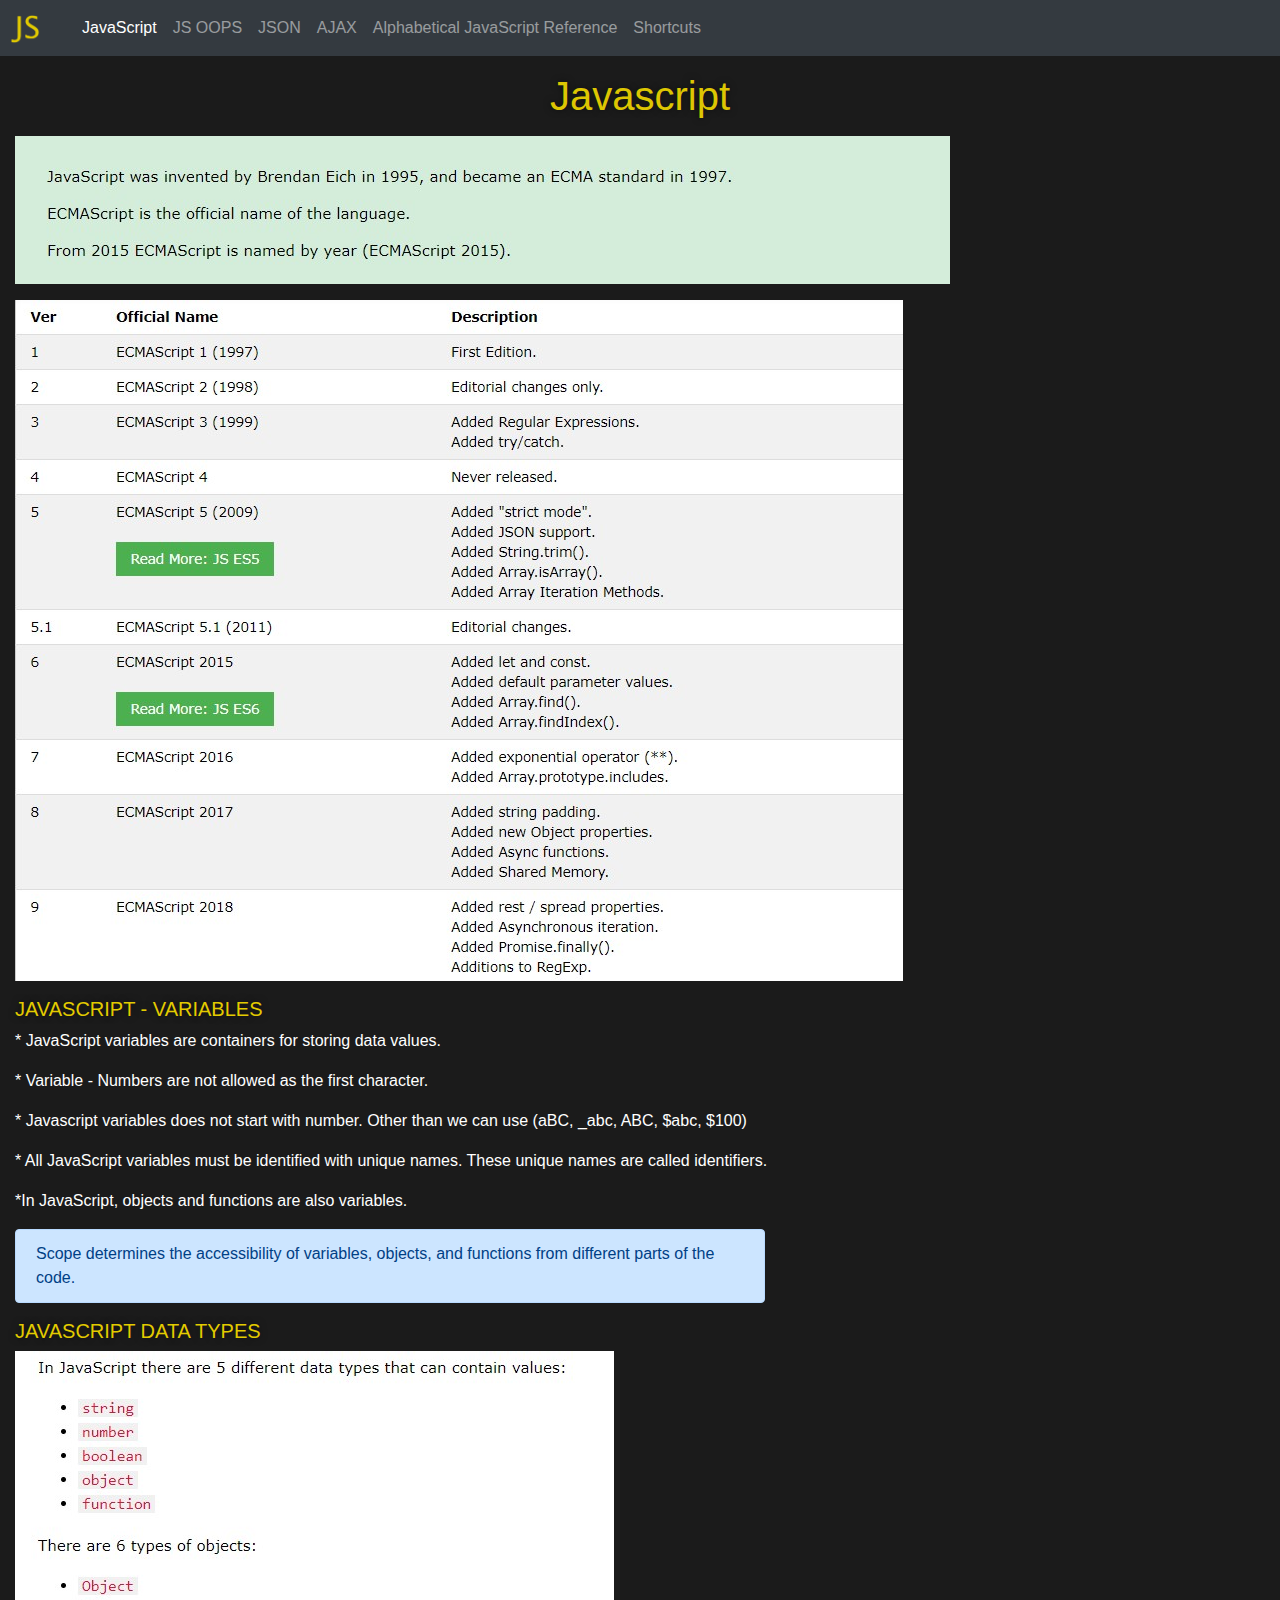
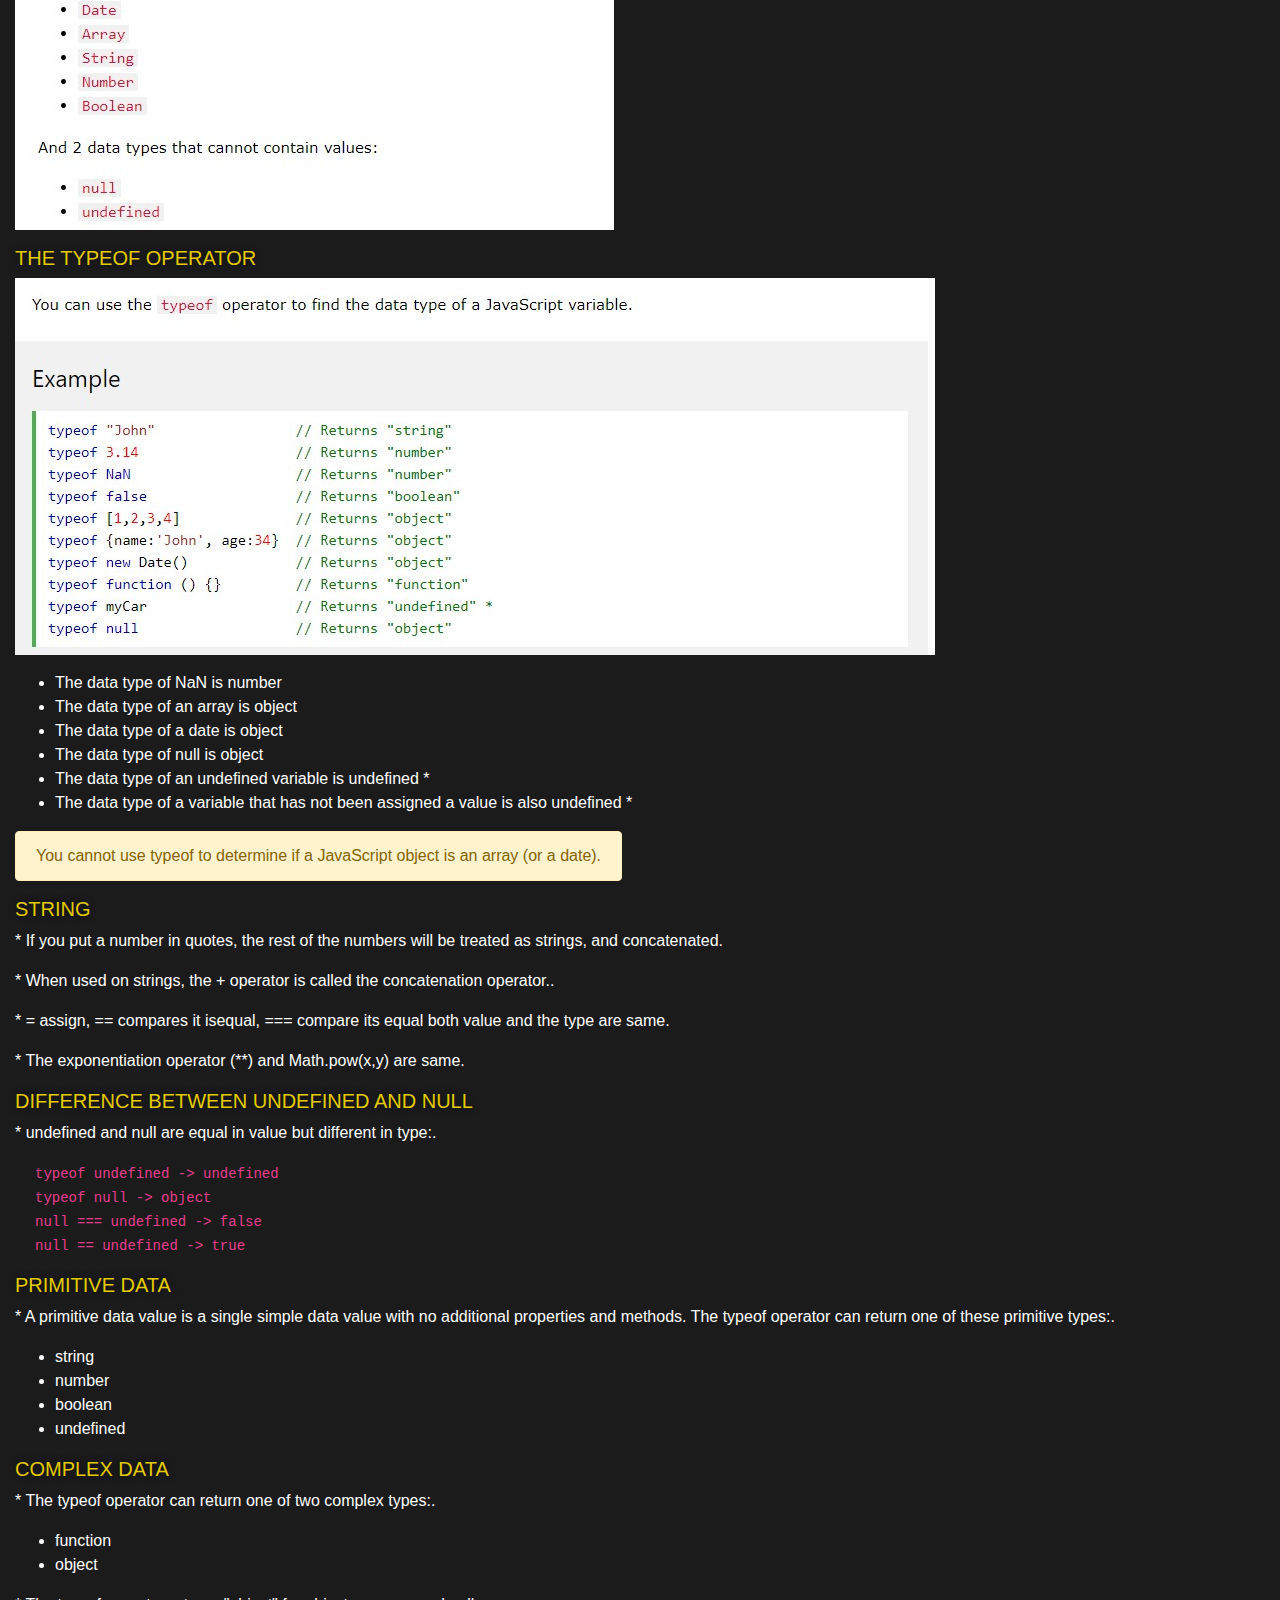
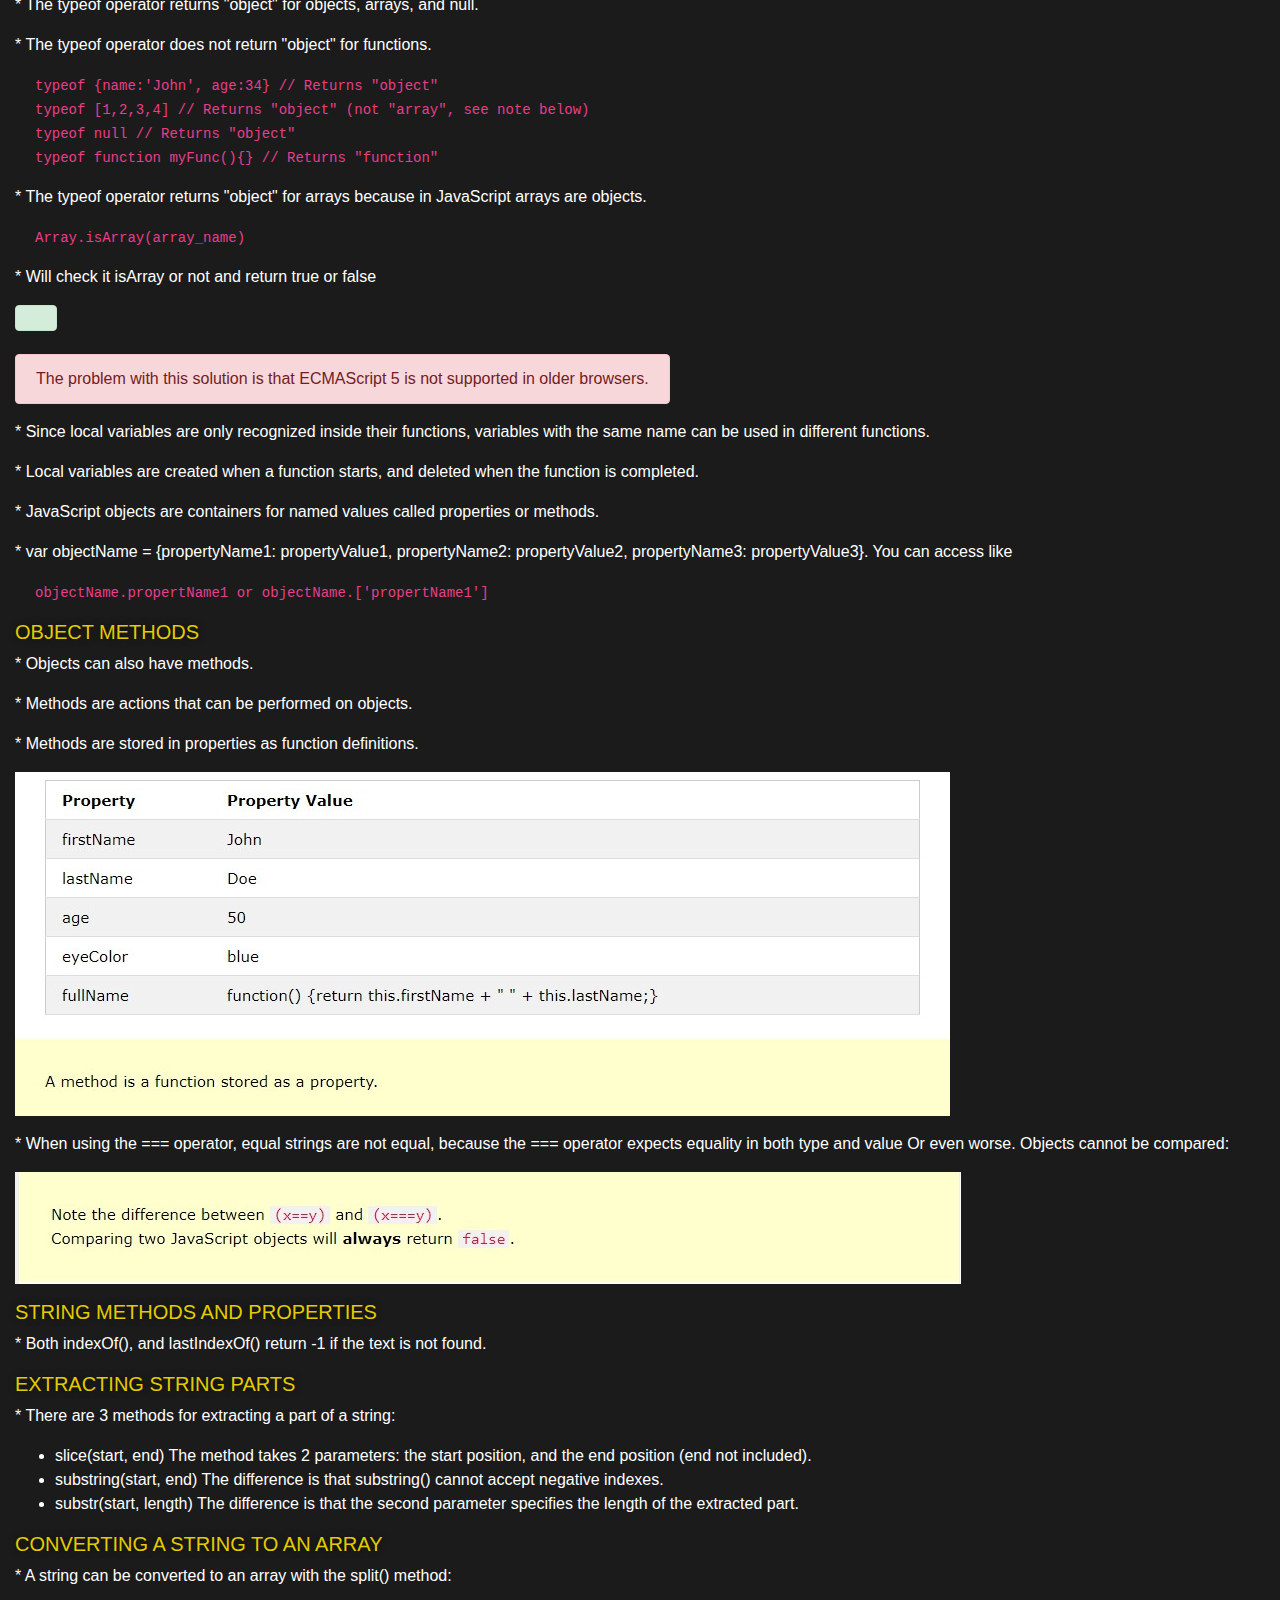
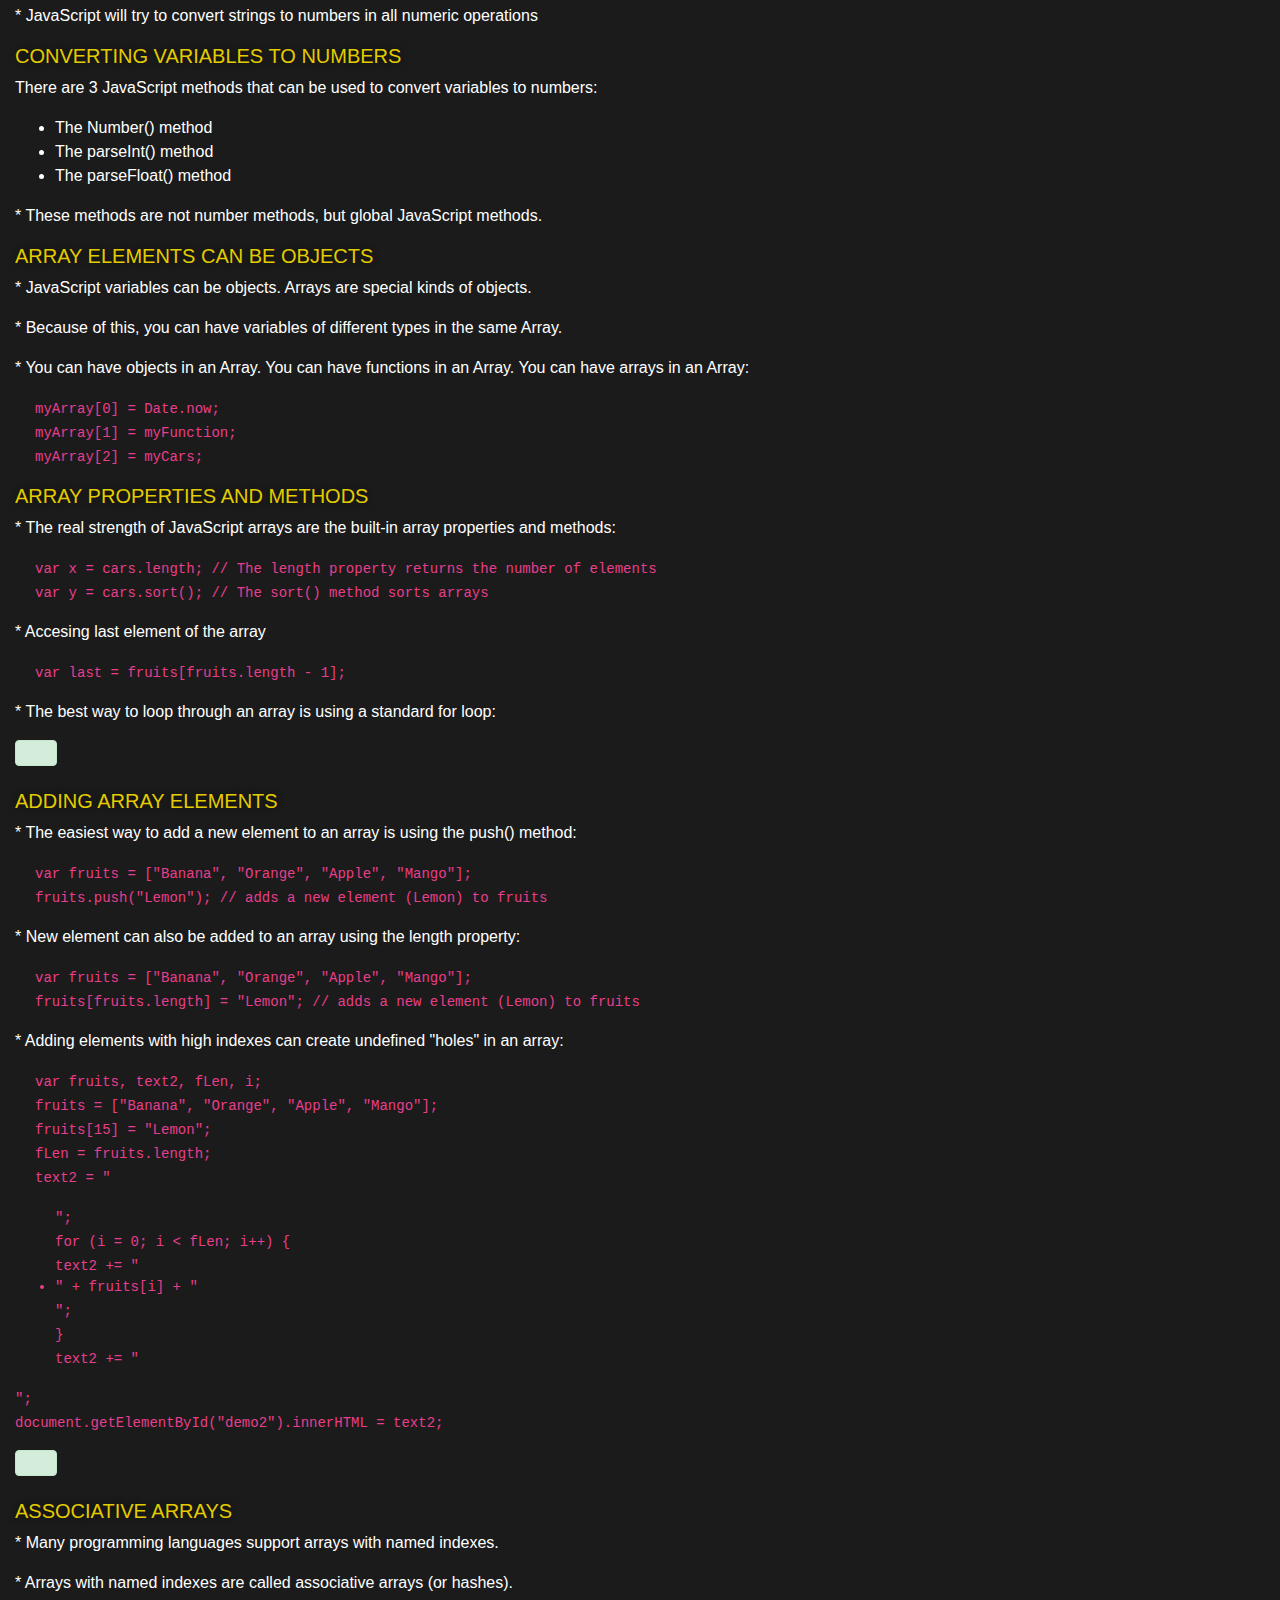
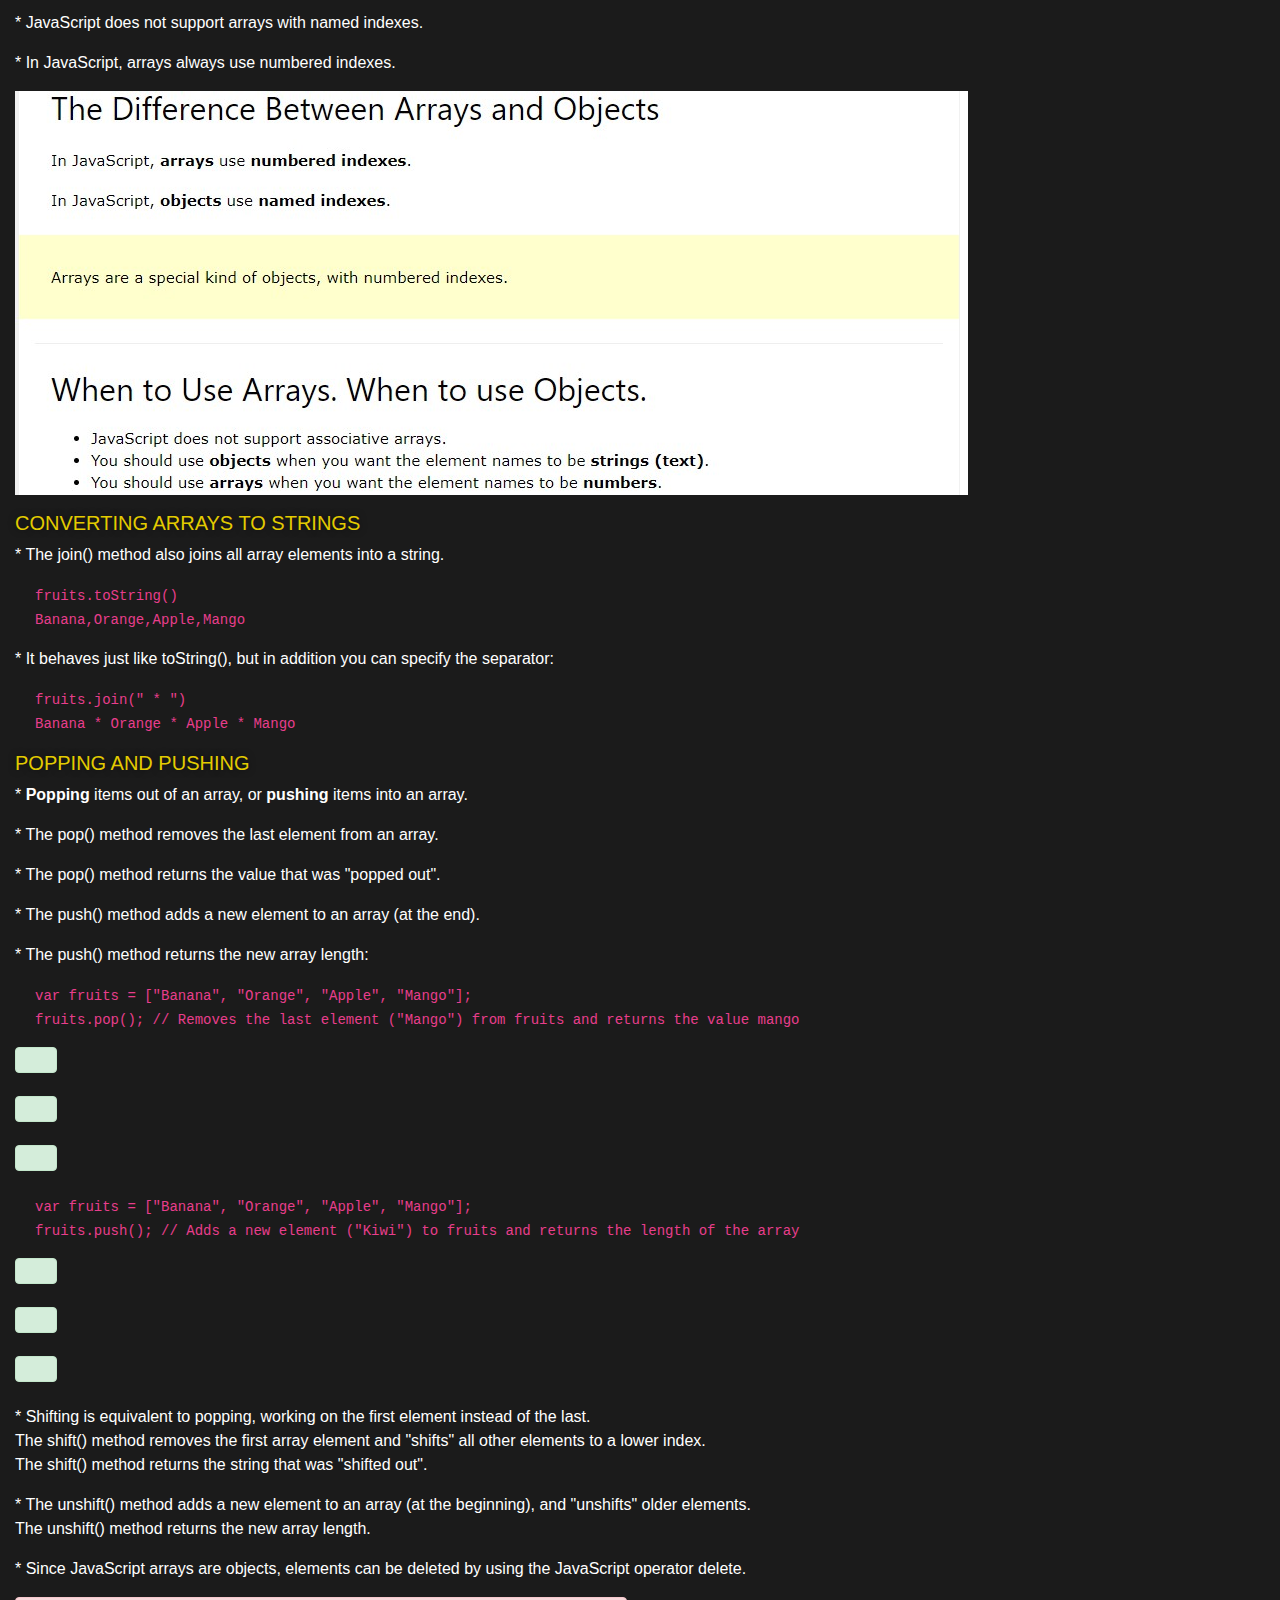
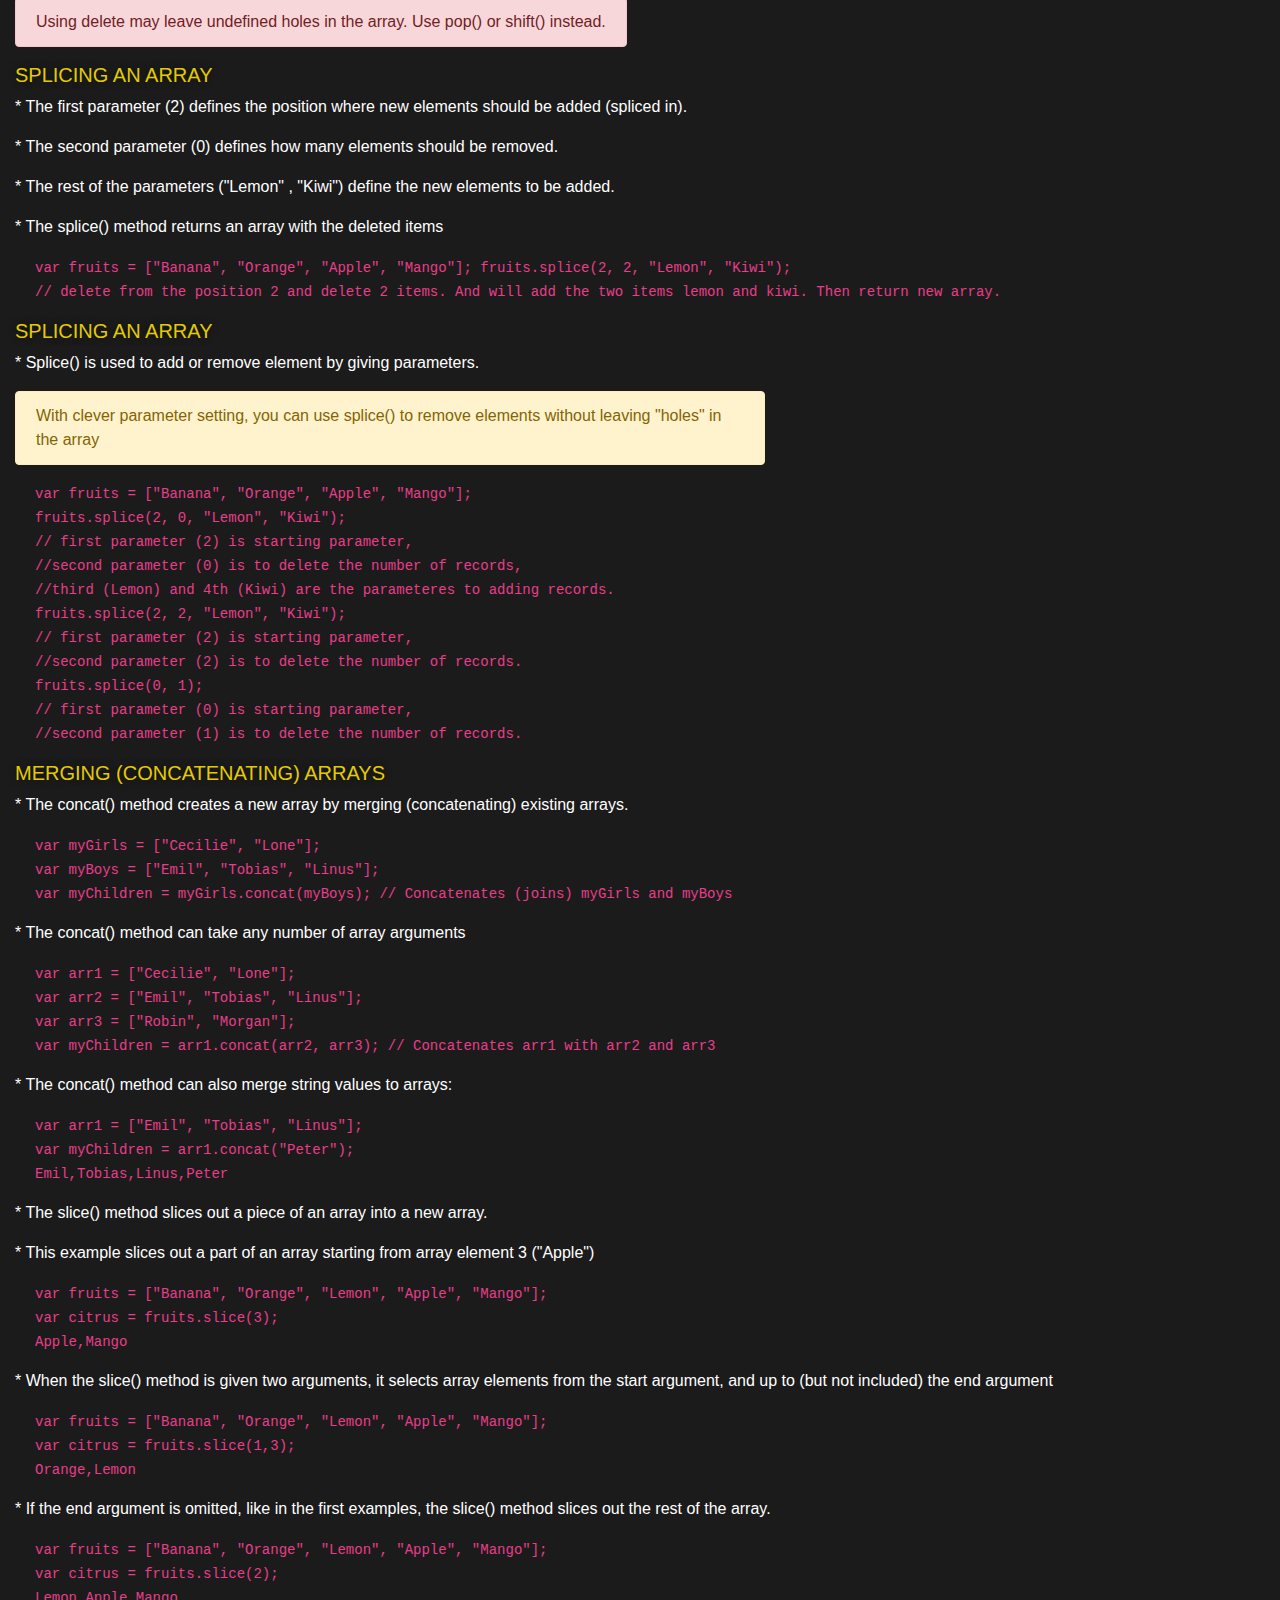
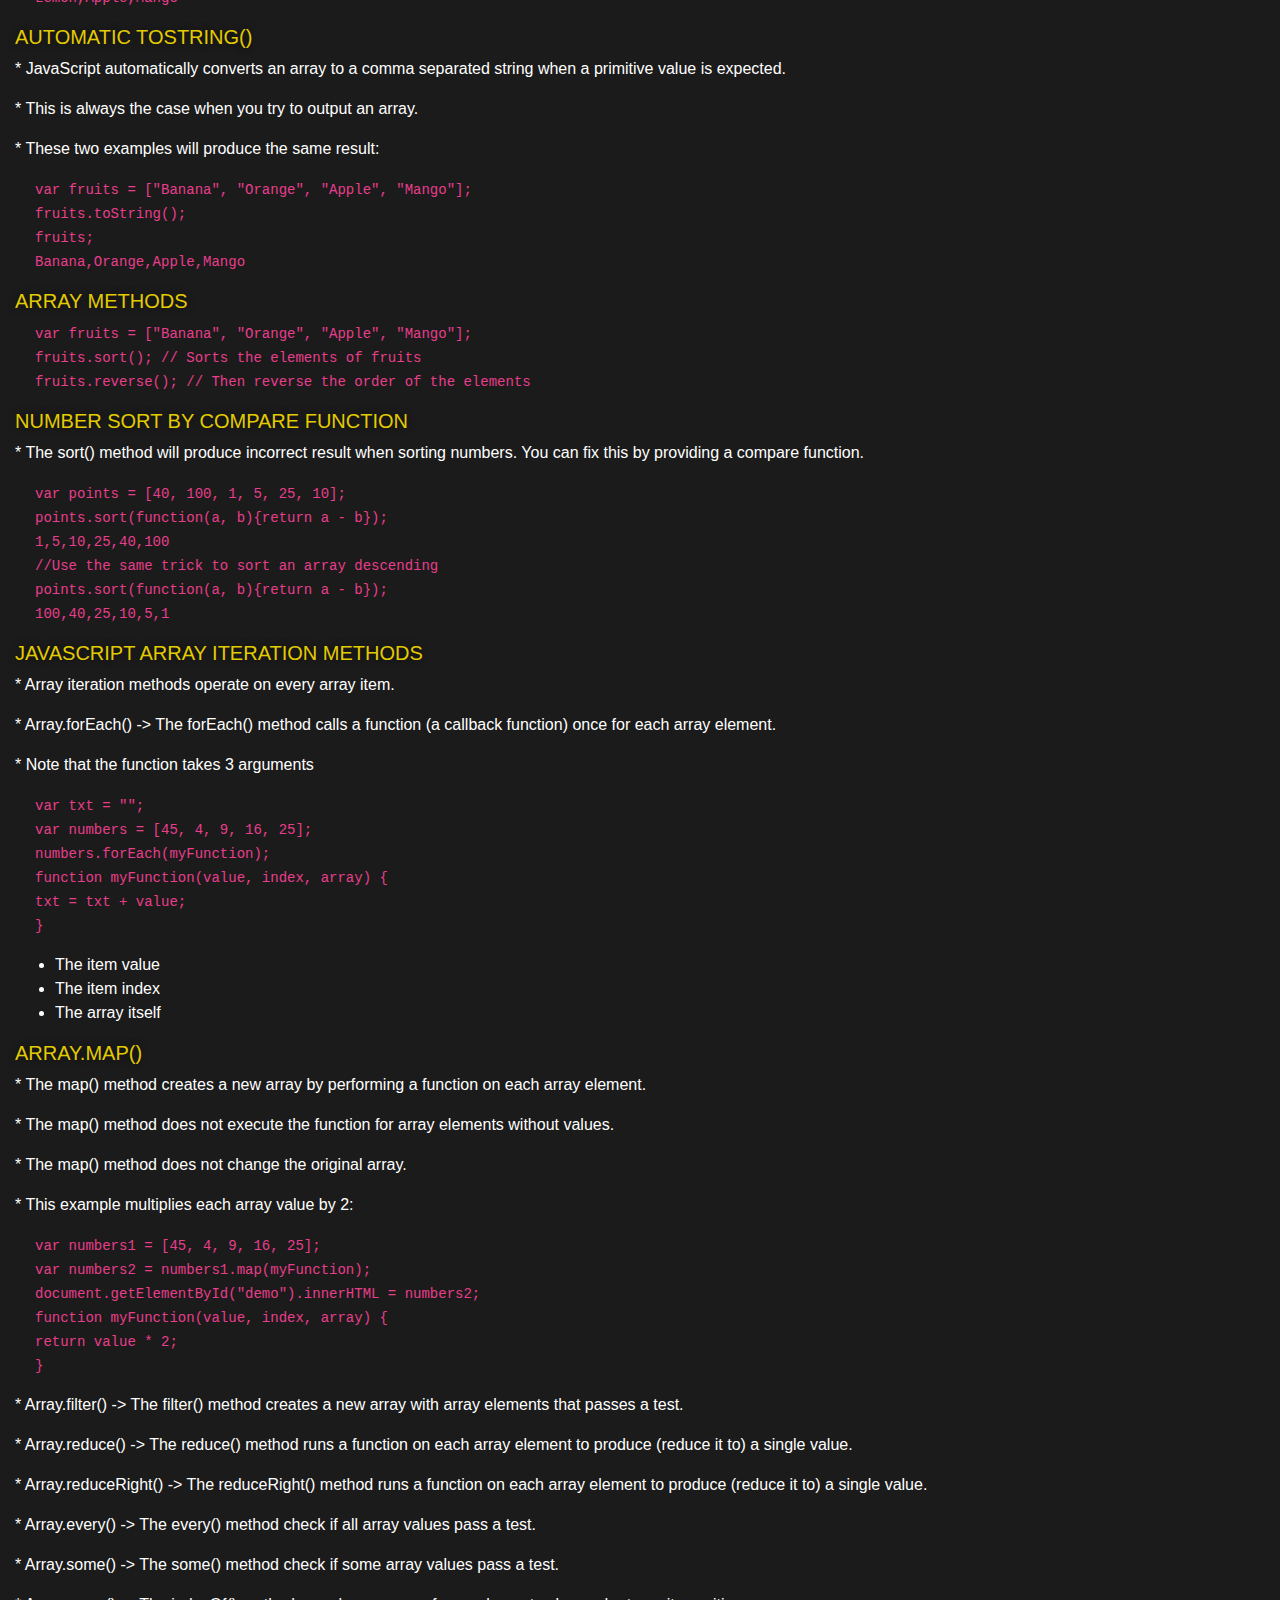
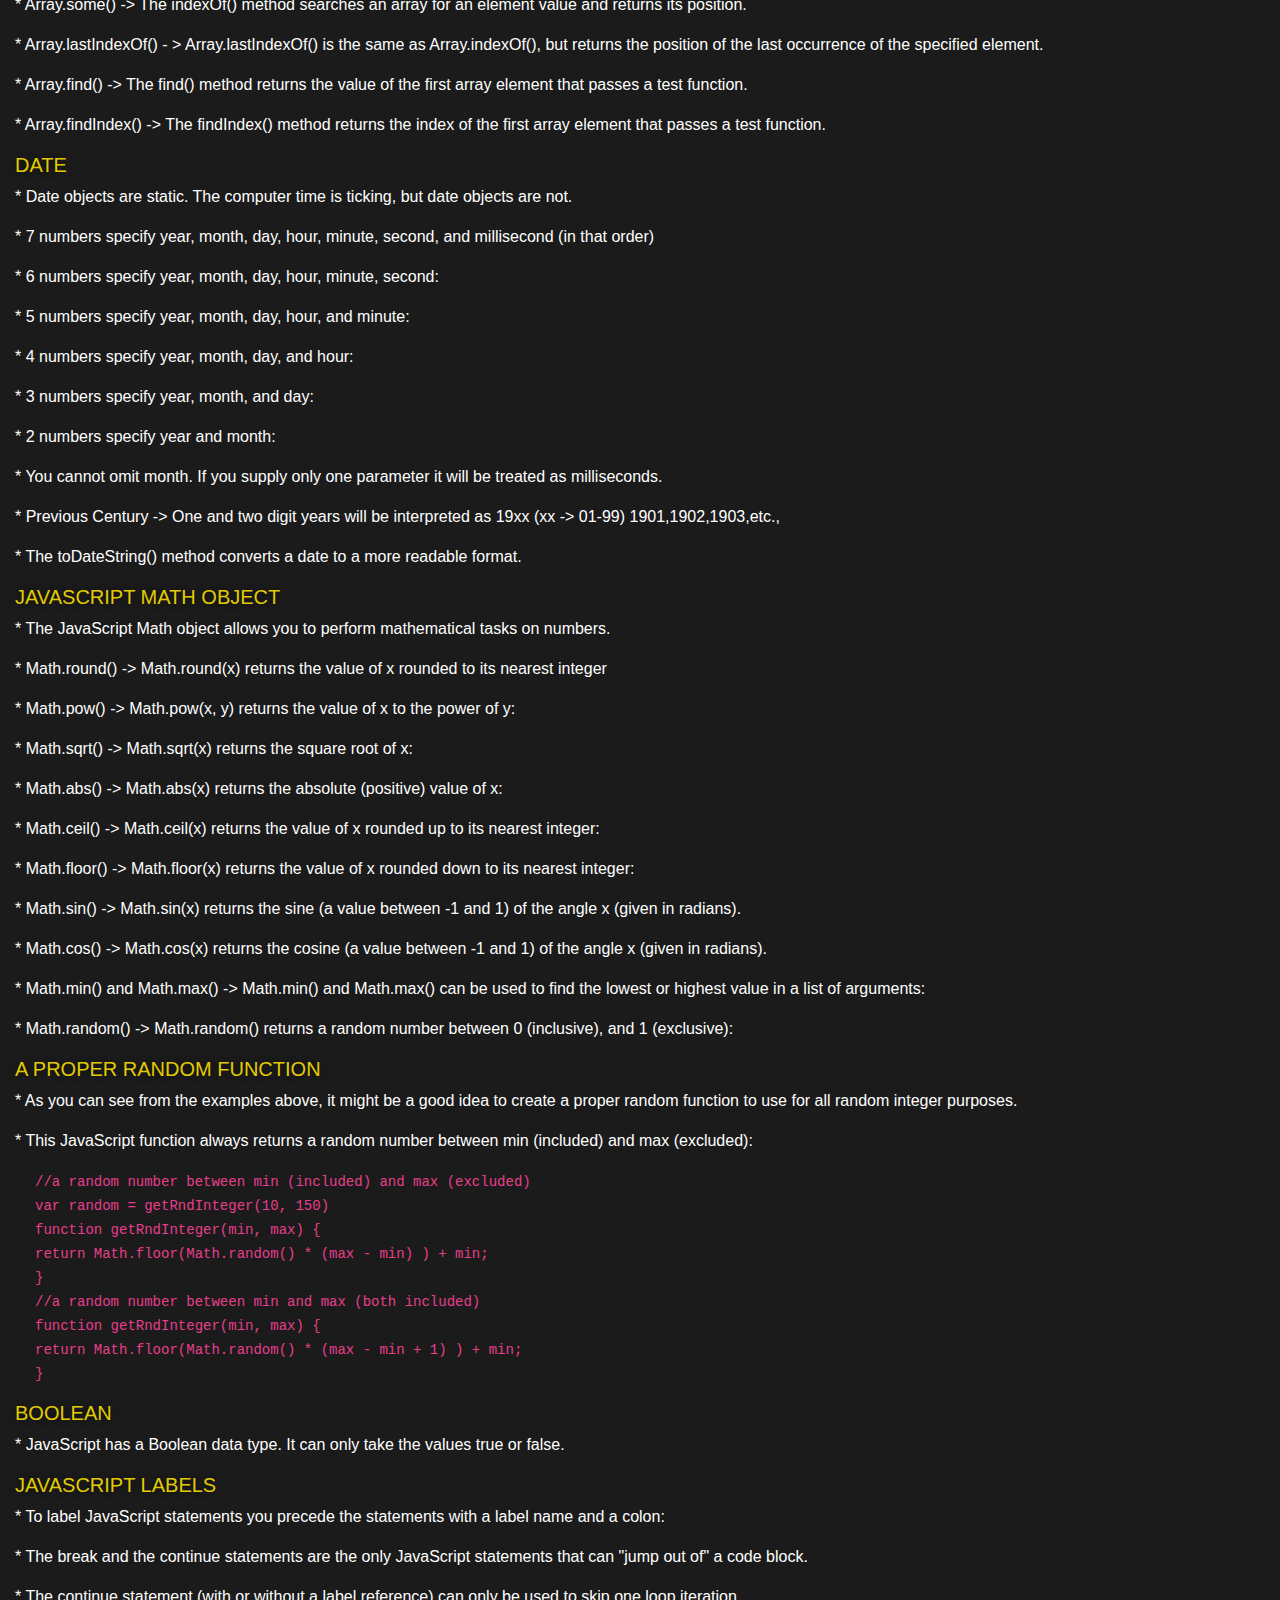
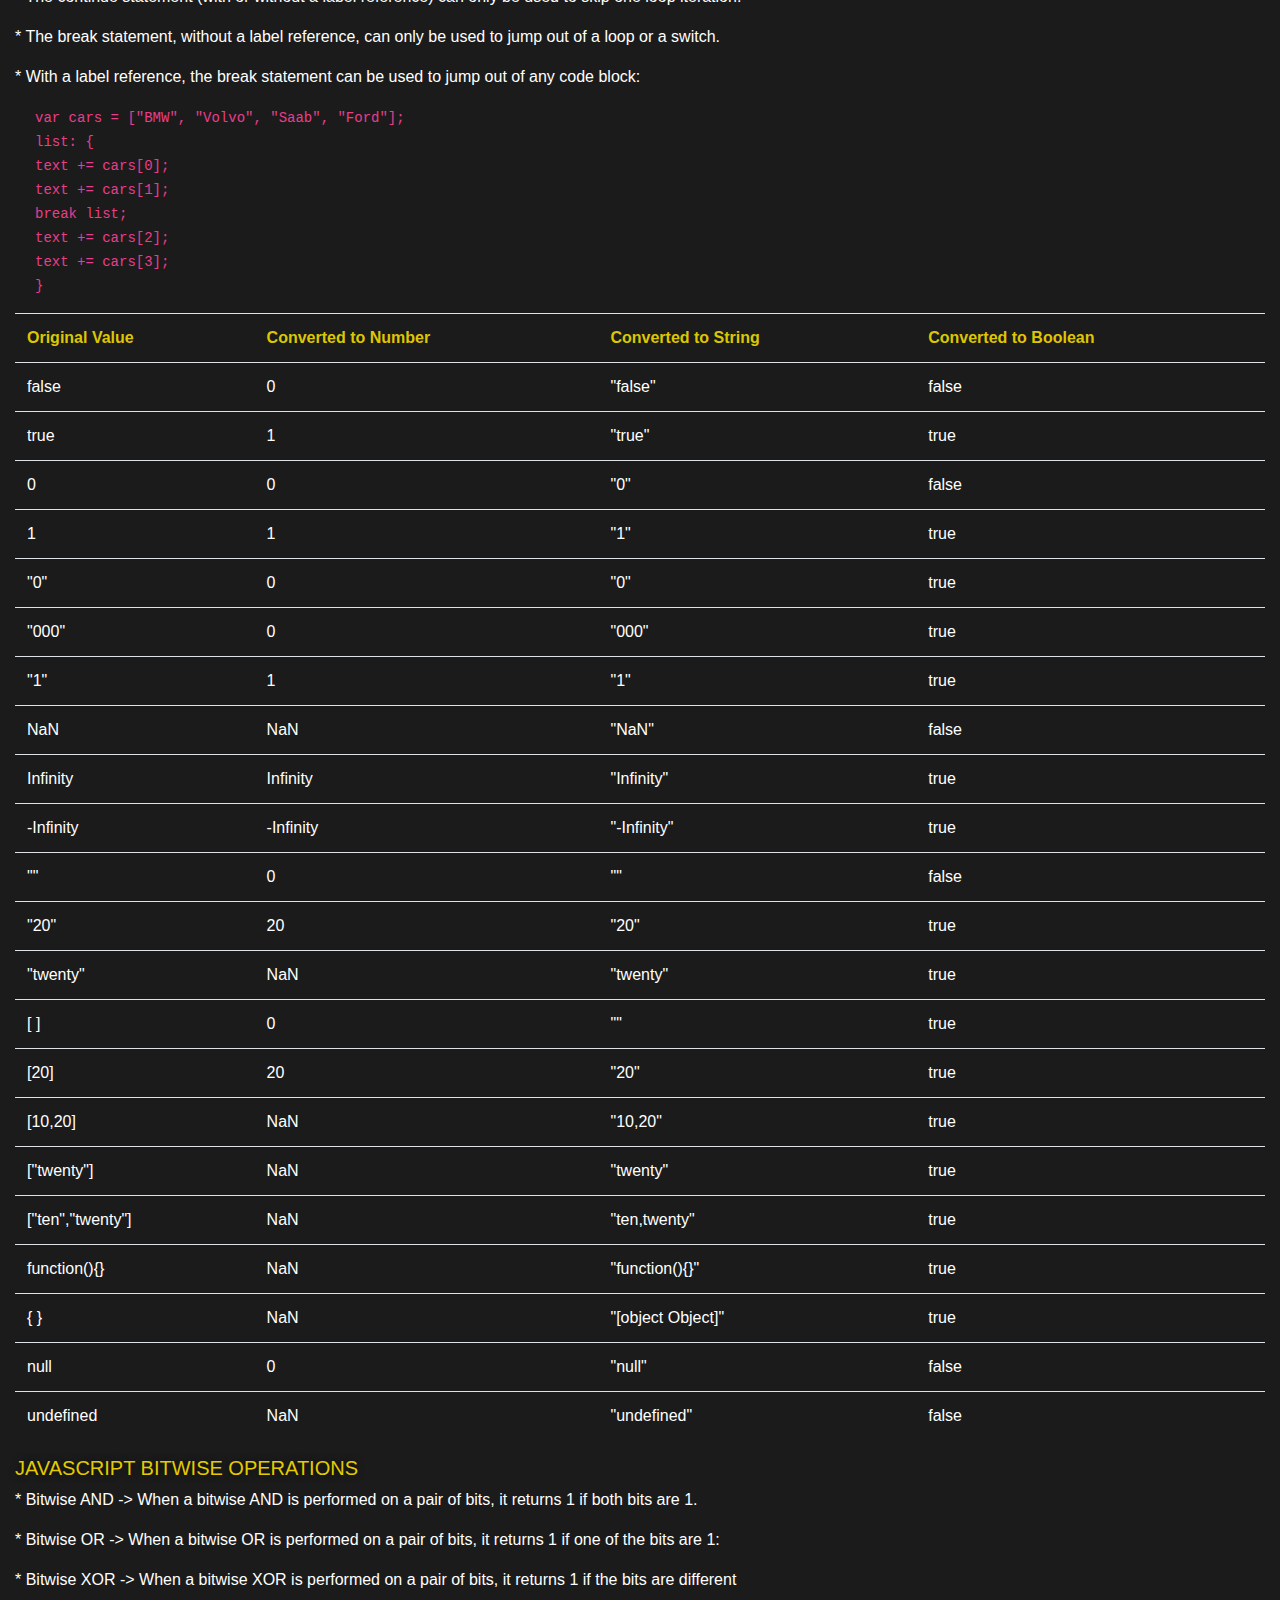
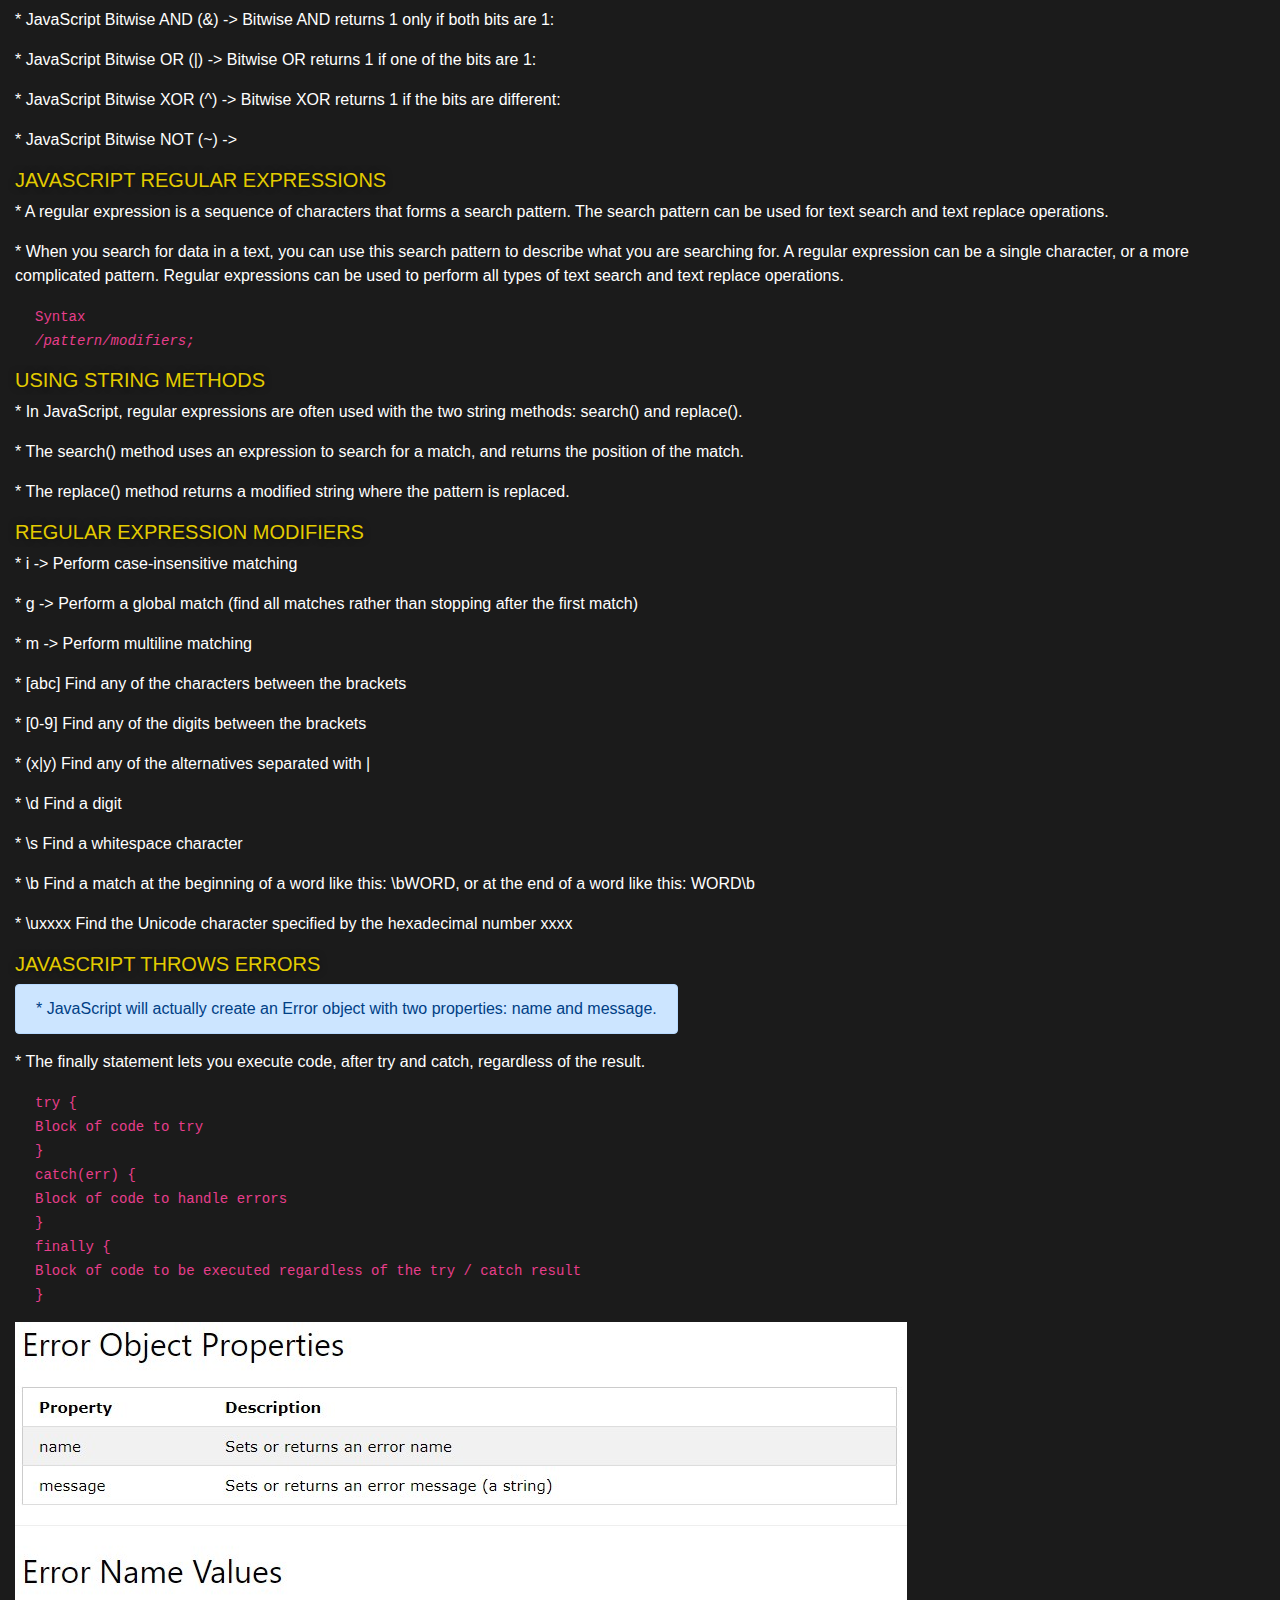
<file: javascript.html>
<!DOCTYPE html>
<html lang="en">

<head>
    <meta charset="UTF-8">
    <meta name="viewport" content="width=device-width, initial-scale=1, shrink-to-fit=no">
    <link rel="icon" type="image/png" href="favicon.png">
    <title>Javascript Practise</title>

    <!-- Bootstrap CSS -->
    <link rel="stylesheet" href="css/bootstrap.min.css" />
    <link rel="stylesheet" href="css/main.css" />
</head>

<body>
    <div class="container-fluid">

        <nav class="navbar navbar-expand-lg navbar-dark bg-dark">
            <a class="navbar-brand" href="index.html"><img src="images/logo.png" height="30" /></a>
            <button class="navbar-toggler" type="button" data-toggle="collapse" data-target="#navbarNav"
                aria-controls="navbarNav" aria-expanded="false" aria-label="Toggle navigation">
                <span class="navbar-toggler-icon"></span>
            </button>
            <div class="collapse navbar-collapse" id="navbarNav">
                <ul class="navbar-nav">
                    <li class="nav-item active">
                        <a class="nav-link" href="javascript.html">JavaScript</a>
                    </li>
                    <li class="nav-item"><a class="nav-link" href="js-oops.html">JS OOPS</span></a></li>
                    <li class="nav-item">
                        <a class="nav-link" href="json.html">JSON</a>
                    </li>
                    <li class="nav-item">
                        <a class="nav-link" href="ajax.html">AJAX</a>
                    </li>
                    <li class="nav-item">
                        <a class="nav-link" href="alphabetical-javaScript-reference.html">Alphabetical JavaScript
                            Reference</a>
                    </li>
                    <li class="nav-item"><a class="nav-link" href="shortcuts.html">Shortcuts</a></li>
                </ul>
            </div>
        </nav>

        <h1 class="text-center">Javascript</h1>

        <p><img src="images/javaScript.jpg" class="img-fluid" /></p>
        <p><img src="images/javaScript-versions.jpg" class="img-fluid" /></p>

        <h5>Javascript - Variables</h5>

        <p>* JavaScript variables are containers for storing data values.</p>
        <p>* Variable - Numbers are not allowed as the first character.</p>
        <p>* Javascript variables does not start with number. Other than we can use (aBC, _abc, ABC, $abc, $100)</p>
        <p>* All JavaScript variables must be identified with unique names. These unique names are called identifiers.</p>
        <p>*In JavaScript, objects and functions are also variables.</p>
        <p><span class="alert alert-primary">Scope determines the accessibility of variables, objects, and functions from different parts of the code.</span></p>

        <h5>JavaScript Data Types</h5>

        <p><img src="images/javaScript-data-types.jpg" class="img-fluid" /></p>

        <h5>The typeof Operator</h5>

        <p><img src="images/typeof-operator.jpg" class="img-fluid" /></p>
        <ul>
            <li>The data type of NaN is number</li>
            <li>The data type of an array is object</li>
            <li>The data type of a date is object</li>
            <li>The data type of null is object</li>
            <li>The data type of an undefined variable is undefined *</li>
            <li>The data type of a variable that has not been assigned a value is also undefined *</li>
        </ul>
        <p><span class="alert alert-warning">You cannot use typeof to determine if a JavaScript object is an array (or a
                date).</span></p>

        <h5>String</h5>

        <p>* If you put a number in quotes, the rest of the numbers will be treated as strings, and concatenated.</p>
        <p>* When used on strings, the + operator is called the concatenation operator..</p>
        <p>* = assign, == compares it isequal, === compare its equal both value and the type are same.</p>
        <p>* The exponentiation operator (**) and Math.pow(x,y) are same.</p>

        <h5>Difference Between Undefined and Null</h5>

        <p>* undefined and null are equal in value but different in type:.</p>
        <p class="code-block">
            <code>
                typeof undefined    ->  undefined<br/>
                typeof null         ->  object<br/>

                null === undefined  ->  false<br/>
                null == undefined   ->  true<br/>
            </code>
        </p>

        <h5>Primitive Data</h5>

        <p>* A primitive data value is a single simple data value with no additional properties and methods. The
            typeof operator can return one of these primitive types:.</p>
        <ul>
            <li>string</li>
            <li>number</li>
            <li>boolean</li>
            <li>undefined</li>
        </ul>

        <h5>Complex Data</h5>

        <p>* The typeof operator can return one of two complex types:.</p>

        <ul>
            <li>function</li>
            <li>object</li>
        </ul>
        <p>* The typeof operator returns "object" for objects, arrays, and null.</p>
        <p>* The typeof operator does not return "object" for functions.</p>
        <p class="code-block">
            <code>
                typeof {name:'John', age:34} // Returns "object" <br/>
                typeof [1,2,3,4]             // Returns "object" (not "array", see note below) <br/>
                typeof null                  // Returns "object" <br/>
                typeof function myFunc(){}   // Returns "function" <br/>
            </code>
        </p>
        <p>* The typeof operator returns "object" for arrays because in JavaScript arrays are objects.</p>

        <p class="code-block"></p>
        <p class="code-block">
            <code>Array.isArray(array_name)</code>
        </p>
        <p>* Will check it isArray or not and return true or false</p>
        <p><span class="alert alert-success" id="isArray"></span></p>
        <p><span class="alert alert-danger">The problem with this solution is that ECMAScript 5 is not supported in
                older browsers.</span></p>
        <p>* Since local variables are only recognized inside their functions, variables with the same name can be
            used in different functions.</p>
        <p>* Local variables are created when a function starts, and deleted when the function is completed.</p>
        <p>* JavaScript objects are containers for named values called properties or methods.</p>
        <p>* var objectName = {propertyName1: propertyValue1, propertyName2: propertyValue2, propertyName3: propertyValue3}. You can access like </p>
        <p class="code-block">
            <code>objectName.propertName1 or objectName.['propertName1']</code>
        </p>

        <h5>Object Methods</h5>

        <p>* Objects can also have methods.</p>
        <p>* Methods are actions that can be performed on objects.</p>
        <p>* Methods are stored in properties as function definitions.</p>
        <p><img src="images/object-methods.jpg" class="img-fluid" /></p>
        <p>* When using the === operator, equal strings are not equal, because the === operator expects equality in both
            type and value Or even worse. Objects cannot be compared:</p>
        <p><img src="images/string-as-objects.jpg" class="img-fluid" /></p>

        <h5>String Methods and Properties</h5>

        <p>* Both indexOf(), and lastIndexOf() return -1 if the text is not found.</p>

        <h5>Extracting String Parts</h5>

        <p>* There are 3 methods for extracting a part of a string:</p>
        <ul>
            <li>slice(start, end) The method takes 2 parameters: the start position, and the end position (end not
                included).</li>
            <li>substring(start, end) The difference is that substring() cannot accept negative indexes.</li>
            <li>substr(start, length) The difference is that the second parameter specifies the length of the extracted
                part.</li>
        </ul>

        <h5>Converting a String to an Array</h5>

        <p>* A string can be converted to an array with the split() method:</p>
        <p>* JavaScript will try to convert strings to numbers in all numeric operations</p>

        <h5>Converting Variables to Numbers</h5>

        <p>There are 3 JavaScript methods that can be used to convert variables to numbers:</p>
        <ul>
            <li>The Number() method</li>
            <li>The parseInt() method</li>
            <li>The parseFloat() method</li>
        </ul>
        <p>* These methods are not number methods, but global JavaScript methods.</p>

        <h5>Array Elements Can Be Objects</h5>

        <p>* JavaScript variables can be objects. Arrays are special kinds of objects.</p>
        <p>* Because of this, you can have variables of different types in the same Array.</p>
        <p>* You can have objects in an Array. You can have functions in an Array. You can have arrays in an Array:</p>
        <p class="code-block">
            <code>
                myArray[0] = Date.now; <br/>
                myArray[1] = myFunction; <br/>
                myArray[2] = myCars; <br/>
            </code>
        </p>

        <h5>Array Properties and Methods</h5>

        <p>* The real strength of JavaScript arrays are the built-in array properties and methods:</p>
        <p class="code-block">
            <code>
                var x = cars.length;   // The length property returns the number of elements <br/>
                var y = cars.sort();   // The sort() method sorts arrays<br/>
            </code>
        </p>
        <p>* Accesing last element of the array</p>
        <p class="code-block">
            <code>
                var last = fruits[fruits.length - 1]; <br/>
            </code>
        </p>
        <p>* The best way to loop through an array is using a standard for loop:</p>
        <p><span class="alert alert-success" id="forloop"></span></p>

        <h5>Adding Array Elements</h5>

        <p>* The easiest way to add a new element to an array is using the push() method:</p>
        <p class="code-block">
            <code>
                var fruits = ["Banana", "Orange", "Apple", "Mango"]; <br/>
                fruits.push("Lemon");    // adds a new element (Lemon) to fruits<br/>
            </code>
        </p>
        <p>* New element can also be added to an array using the length property:</p>
        <p class="code-block">
            <code>
            var fruits = ["Banana", "Orange", "Apple", "Mango"];<br/>
            fruits[fruits.length] = "Lemon";    // adds a new element (Lemon) to fruits<br/>
        </code>
        </p>
        <p>* Adding elements with high indexes can create undefined "holes" in an array:</p>
        <p class="code-block">
            <code>
                var fruits, text2, fLen, i;<br/>
                fruits = ["Banana", "Orange", "Apple", "Mango"];<br/>
                fruits[15] = "Lemon";<br/>
                
                fLen = fruits.length;<br/>
                text2 = "<ul>";<br/>
                    for (i = 0; i < fLen; i++) {<br/>
                        text2 += "<li>" + fruits[i] + "</li>";<br/>
                    }<br/>
                    text2 += "</ul>";<br/>
                    document.getElementById("demo2").innerHTML = text2;<br/>
            </code>
        </p>
        <p><span class="alert alert-success" id="demo2"></span></p>

        <h5>Associative Arrays</h5>

        <p>* Many programming languages support arrays with named indexes.</p>
        <p>* Arrays with named indexes are called associative arrays (or hashes).</p>
        <p>* JavaScript does not support arrays with named indexes.</p>
        <p>* In JavaScript, arrays always use numbered indexes.</p>
        <p><img src="images/difference-between-arrays-and-objects.jpg" class="img-fluid" /></p>

        <h5>Converting Arrays to Strings</h5>

        <p>* The join() method also joins all array elements into a string.</p>
        <p class="code-block">
            <code>
                fruits.toString()<br/>
                Banana,Orange,Apple,Mango<br/>
            </code>
        </p>
        <p>* It behaves just like toString(), but in addition you can specify the separator:</p>
        <p class="code-block">
            <code>
                fruits.join(" * ")<br/>
                Banana * Orange * Apple * Mango<br/>
            </code>
        </p>

        <h5>Popping and Pushing</h5>

        <p>* <strong>Popping</strong> items out of an array, or <strong>pushing</strong> items into an array. </p>
        <p>* The pop() method removes the last element from an array.</p>
        <p>* The pop() method returns the value that was "popped out".</p>
        <p>* The push() method adds a new element to an array (at the end).</p>
        <p>* The push() method returns the new array length:</p>
        <p class="code-block">
            <code>
                var fruits = ["Banana", "Orange", "Apple", "Mango"];<br/>
                fruits.pop(); // Removes the last element ("Mango") from fruits and returns the value mango<br/>
            </code>
        </p>
        <p><span class="alert alert-success" id="pop1"></span></p>
        <p><span class="alert alert-success" id="pop2"></span></p>
        <p><span class="alert alert-success" id="pop3"></span></p>
        <p class="code-block">
            <code>
                var fruits = ["Banana", "Orange", "Apple", "Mango"];<br/>
                fruits.push(); // Adds a new element ("Kiwi") to fruits and returns the length of the array<br/>
            </code>
        </p>
        <p><span class="alert alert-success" id="push1"></span></p>
        <p><span class="alert alert-success" id="push2"></span></p>
        <p><span class="alert alert-success" id="push3"></span></p>
        <p>* Shifting is equivalent to popping, working on the first element instead of the last.<br />
            The shift() method removes the first array element and "shifts" all other elements to a lower index.<br />
            The shift() method returns the string that was "shifted out".</p>
        <p>* The unshift() method adds a new element to an array (at the beginning), and "unshifts" older
            elements.<br />
            The unshift() method returns the new array length.<br />
        </p>
        <p>* Since JavaScript arrays are objects, elements can be deleted by using the JavaScript operator delete.</p>
        <p><span class="alert alert-danger">Using delete may leave undefined holes in the array. Use pop() or shift()
                instead.</span></p>

        <h5>Splicing an Array</h5>

        <p>* The first parameter (2) defines the position where new elements should be added (spliced in).</p>
        <p>* The second parameter (0) defines how many elements should be removed.</p>
        <p>* The rest of the parameters ("Lemon" , "Kiwi") define the new elements to be added.</p>
        <p>* The splice() method returns an array with the deleted items</p>
        <p class="code-block">
            <code>
                var fruits = ["Banana", "Orange", "Apple", "Mango"];
                fruits.splice(2, 2, "Lemon", "Kiwi"); <br/>// delete from the position 2 and delete 2 items. And will add the two items lemon and kiwi. Then return new array.<br/>
            </code>
        </p>

        <h5>Splicing an Array</h5>

        <p>* Splice() is used to add or remove element by giving parameters.</p>
        <p><span class="alert alert-warning">With clever parameter setting, you can use splice() to remove elements
                without leaving "holes" in the array</span></p>
        <p class="code-block">
            <code>
                var fruits = ["Banana", "Orange", "Apple", "Mango"];<br/>
                fruits.splice(2, 0, "Lemon", "Kiwi");<br/>
                // first parameter (2) is starting parameter,<br/>
                //second parameter (0) is to delete the number of records, <br/>
                //third (Lemon) and 4th (Kiwi) are the parameteres to adding records.<br/>
                
                fruits.splice(2, 2, "Lemon", "Kiwi"); <br/>
                // first parameter (2) is starting parameter,<br/>
                //second parameter (2) is to delete the number of records.<br/>

                fruits.splice(0, 1);<br/>
                // first parameter (0) is starting parameter,<br/>
                //second parameter (1) is to delete the number of records.<br/>
            </code>
        </p>

        <h5>Merging (Concatenating) Arrays</h5>

        <p>* The concat() method creates a new array by merging (concatenating) existing arrays.</p>
        <p class="code-block">
            <code>
                var myGirls = ["Cecilie", "Lone"];<br/>
                var myBoys = ["Emil", "Tobias", "Linus"];<br/>
                var myChildren = myGirls.concat(myBoys);   // Concatenates (joins) myGirls and myBoys<br/>
            </code>
        </p>
        <p>* The concat() method can take any number of array arguments</p>
        <p class="code-block">
            <code>
                var arr1 = ["Cecilie", "Lone"]; <br/>
                var arr2 = ["Emil", "Tobias", "Linus"];<br/>
                var arr3 = ["Robin", "Morgan"];<br/>
                var myChildren = arr1.concat(arr2, arr3);   // Concatenates arr1 with arr2 and arr3<br/>
            </code>
        </p>
        <p>* The concat() method can also merge string values to arrays:</p>
        <p class="code-block">
            <code>
                var arr1 = ["Emil", "Tobias", "Linus"];<br/>
                var myChildren = arr1.concat("Peter"); <br/>
                Emil,Tobias,Linus,Peter<br/>
            </code>
        </p>
        <p>* The slice() method slices out a piece of an array into a new array.</p>
        <p>* This example slices out a part of an array starting from array element 3 ("Apple")</p>
        <p class="code-block">
            <code>
                var fruits = ["Banana", "Orange", "Lemon", "Apple", "Mango"];<br/>
                var citrus = fruits.slice(3);<br/>
                Apple,Mango<br/>
            </code>
        </p>
        <p>* When the slice() method is given two arguments, it selects array elements from the start argument, and up
            to (but not included) the end argument</p>
        <p class="code-block">
            <code>
                var fruits = ["Banana", "Orange", "Lemon", "Apple", "Mango"];<br/>
                var citrus = fruits.slice(1,3);<br/>
                Orange,Lemon<br/>
            </code>
        </p>
        <p>* If the end argument is omitted, like in the first examples, the slice() method slices out the rest of the
            array.</p>
        <p class="code-block">
            <code>
                var fruits = ["Banana", "Orange", "Lemon", "Apple", "Mango"];<br/>
                var citrus = fruits.slice(2);<br/>
                Lemon,Apple,Mango<br/>
            </code>
        </p>

        <h5>Automatic toString()</h5>

        <p>* JavaScript automatically converts an array to a comma separated string when a primitive value is expected.
        </p>
        <p>* This is always the case when you try to output an array.</p>
        <p>* These two examples will produce the same result:</p>
        <p class="code-block">
            <code>
                var fruits = ["Banana", "Orange", "Apple", "Mango"];<br/>
                fruits.toString();<br/>
                fruits;<br/>
                Banana,Orange,Apple,Mango<br/>
            </code>
        </p>

        <h5>Array Methods</h5>

        <p class="code-block">
            <code>
                var fruits = ["Banana", "Orange", "Apple", "Mango"];<br/>
                fruits.sort();     // Sorts the elements of fruits<br/>
                fruits.reverse();  // Then reverse the order of the elements<br/>
            </code>
        </p>

        <h5>Number Sort by Compare Function</h5>

        <p>* The sort() method will produce incorrect result when sorting numbers. You can fix this by providing a
            compare function.</p>
        <p class="code-block">
            <code>
                var points = [40, 100, 1, 5, 25, 10]; <br/>
                points.sort(function(a, b){return a - b});<br/>
                1,5,10,25,40,100<br/>
                //Use the same trick to sort an array descending<br/>
                points.sort(function(a, b){return a - b});<br/>
                100,40,25,10,5,1<br/>
            </code>
        </p>

        <h5>JavaScript Array Iteration Methods</h5>

        <p>* Array iteration methods operate on every array item.</p>
        <p>* Array.forEach() -> The forEach() method calls a function (a callback function) once for each array element.
        </p>
        <p>* Note that the function takes 3 arguments</p>
        <p class="code-block">
            <code>
                var txt = ""; <br/>
                var numbers = [45, 4, 9, 16, 25];<br/>
                numbers.forEach(myFunction);<br/>
                function myFunction(value, index, array) {<br/>
                    txt = txt + value; <br/>
                }<br/>
            </code>
        </p>
        <ul>
            <li>The item value</li>
            <li>The item index</li>
            <li>The array itself</li>
        </ul>

        <h5>Array.map()</h5>

        <p>* The map() method creates a new array by performing a function on each array element.</p>
        <p>* The map() method does not execute the function for array elements without values.</p>
        <p>* The map() method does not change the original array.</p>
        <p>* This example multiplies each array value by 2:</p>
        <p class="code-block">
            <code>
                var numbers1 = [45, 4, 9, 16, 25];<br/>
                var numbers2 = numbers1.map(myFunction);<br/>
                document.getElementById("demo").innerHTML = numbers2;<br/>
                function myFunction(value, index, array) {<br/>
                return value * 2;<br/>
                }<br/>
            </code>
        </p>
        <p>* Array.filter() -> The filter() method creates a new array with array elements that passes a test.</p>
        <p>* Array.reduce() -> The reduce() method runs a function on each array element to produce (reduce it to) a
            single value. </p>
        <p>* Array.reduceRight() -> The reduceRight() method runs a function on each array element to produce (reduce it
            to) a single value.</p>
        <p>* Array.every() -> The every() method check if all array values pass a test.</p>
        <p>* Array.some() -> The some() method check if some array values pass a test.</p>
        <p>* Array.some() -> The indexOf() method searches an array for an element value and returns its position. </p>
        <p>* Array.lastIndexOf() - > Array.lastIndexOf() is the same as Array.indexOf(), but returns the position of the
            last occurrence of the specified element.</p>
        <p>* Array.find() -> The find() method returns the value of the first array element that passes a test function.
        </p>
        <p>* Array.findIndex() -> The findIndex() method returns the index of the first array element that passes a test
            function.</p>

        <h5>Date</h5>

        <p>* Date objects are static. The computer time is ticking, but date objects are not.</p>
        <p>* 7 numbers specify year, month, day, hour, minute, second, and millisecond (in that order)</p>
        <p>* 6 numbers specify year, month, day, hour, minute, second:</p>
        <p>* 5 numbers specify year, month, day, hour, and minute:</p>
        <p>* 4 numbers specify year, month, day, and hour:</p>
        <p>* 3 numbers specify year, month, and day:</p>
        <p>* 2 numbers specify year and month:</p>
        <p>* You cannot omit month. If you supply only one parameter it will be treated as milliseconds.</p>
        <p>* Previous Century -> One and two digit years will be interpreted as 19xx (xx -> 01-99) 1901,1902,1903,etc.,
        </p>
        <p>* The toDateString() method converts a date to a more readable format.</p>

        <h5>JavaScript Math Object</h5>

        <p>* The JavaScript Math object allows you to perform mathematical tasks on numbers.</p>
        <p>* Math.round() -> Math.round(x) returns the value of x rounded to its nearest integer</p>
        <p>* Math.pow() -> Math.pow(x, y) returns the value of x to the power of y:</p>
        <p>* Math.sqrt() -> Math.sqrt(x) returns the square root of x:</p>
        <p>* Math.abs() -> Math.abs(x) returns the absolute (positive) value of x:</p>
        <p>* Math.ceil() -> Math.ceil(x) returns the value of x rounded up to its nearest integer:</p>
        <p>* Math.floor() -> Math.floor(x) returns the value of x rounded down to its nearest integer:</p>
        <p>* Math.sin() -> Math.sin(x) returns the sine (a value between -1 and 1) of the angle x (given in radians).
        </p>
        <p>* Math.cos() -> Math.cos(x) returns the cosine (a value between -1 and 1) of the angle x (given in radians).
        </p>
        <p>* Math.min() and Math.max() -> Math.min() and Math.max() can be used to find the lowest or highest value in a
            list of arguments:</p>
        <p>* Math.random() -> Math.random() returns a random number between 0 (inclusive), and 1 (exclusive):</p>

        <h5>A Proper Random Function</h5>

        <p>* As you can see from the examples above, it might be a good idea to create a proper random function to use
            for all random integer purposes.</p>
        <p>* This JavaScript function always returns a random number between min (included) and max (excluded):</p>
        <p class="code-block">
            <code>
                //a random number between min (included) and max (excluded)<br/>
                var random = getRndInteger(10, 150)<br/>
                function getRndInteger(min, max) {<br/>
                    return Math.floor(Math.random() * (max - min) ) + min;<br/>
                }<br/>

                //a random number between min and max (both included)<br/>
                function getRndInteger(min, max) {<br/>
                    return Math.floor(Math.random() * (max - min + 1) ) + min;<br/>
                }<br/>
            </code>
        </p>

        <h5>Boolean</h5>

        <p>* JavaScript has a Boolean data type. It can only take the values true or false.</p>

        <h5>JavaScript Labels</h5>

        <p>* To label JavaScript statements you precede the statements with a label name and a colon:</p>
        <p>* The break and the continue statements are the only JavaScript statements that can "jump out of" a code
            block.</p>
        <p>* The continue statement (with or without a label reference) can only be used to skip one loop iteration.</p>
        <p>* The break statement, without a label reference, can only be used to jump out of a loop or a switch.</p>
        <p>* With a label reference, the break statement can be used to jump out of any code block:</p>
        <p class="code-block">
            <code>
                var cars = ["BMW", "Volvo", "Saab", "Ford"];<br/>
                list: {<br/>
                    text += cars[0];<br/>
                    text += cars[1];<br/>
                    break list;<br/>
                    text += cars[2];<br/>
                    text += cars[3];<br/>
                }<br/>
            </code>
        </p>
        
        <h5></h5>
        <div class="table-responsive">
            <table class="table">
                <tbody>
                    <tr>
                        <th>Original Value</th>
                        <th>Converted to Number</th>
                        <th>Converted to String</th>
                        <th>Converted to Boolean</th>
                    </tr>
                    <tr>
                        <td>false</td>
                        <td>0</td>
                        <td>"false"</td>
                        <td>false</td>
                    </tr>
                    <tr>
                        <td>true</td>
                        <td>1</td>
                        <td>"true"</td>
                        <td>true</td>
                    </tr>
                    <tr>
                        <td>0</td>
                        <td>0</td>
                        <td>"0"</td>
                        <td>false</td>
                    </tr>
                    <tr>
                        <td>1</td>
                        <td>1</td>
                        <td>"1"</td>
                        <td>true</td>
                    </tr>
                    <tr>
                        <td>"0"</td>
                        <td>0</td>
                        <td>"0"</td>
                        <td class="important">true</td>
                    </tr>
                    <tr>
                        <td>"000"</td>
                        <td>0</td>
                        <td>"000"</td>
                        <td class="important">true</td>
                    </tr>
                    <tr>
                        <td>"1"</td>
                        <td>1</td>
                        <td>"1"</td>
                        <td>true</td>
                    </tr>
                    <tr>
                        <td>NaN</td>
                        <td>NaN</td>
                        <td>"NaN"</td>
                        <td>false</td>
                    </tr>
                    <tr>
                        <td>Infinity</td>
                        <td>Infinity</td>
                        <td>"Infinity"</td>
                        <td>true</td>
                    </tr>
                    <tr>
                        <td>-Infinity</td>
                        <td>-Infinity</td>
                        <td>"-Infinity"</td>
                        <td>true</td>
                    </tr>
                    <tr>
                        <td>""</td>
                        <td class="important">0</td>
                        <td>""</td>
                        <td class="important">false</td>
                    </tr>
                    <tr>
                        <td>"20"</td>
                        <td>20</td>
                        <td>"20"</td>
                        <td>true</td>
                    </tr>
                    <tr>
                        <td>"twenty"</td>
                        <td>NaN</td>
                        <td>"twenty"</td>
                        <td>true</td>
                    </tr>
                    <tr>
                        <td>[ ]</td>
                        <td class="important">0</td>
                        <td>""</td>
                        <td>true</td>
                    </tr>
                    <tr>
                        <td>[20]</td>
                        <td class="important">20</td>
                        <td>"20"</td>
                        <td>true</td>
                    </tr>
                    <tr>
                        <td>[10,20]</td>
                        <td>NaN</td>
                        <td>"10,20"</td>
                        <td>true</td>
                    </tr>
                    <tr>
                        <td>["twenty"]</td>
                        <td>NaN</td>
                        <td>"twenty"</td>
                        <td>true</td>
                    </tr>
                    <tr>
                        <td>["ten","twenty"]</td>
                        <td>NaN</td>
                        <td>"ten,twenty"</td>
                        <td>true</td>
                    </tr>
                    <tr>
                        <td>function(){}</td>
                        <td>NaN</td>
                        <td>"function(){}"</td>
                        <td>true</td>
                    </tr>
                    <tr>
                        <td>{ }</td>
                        <td>NaN</td>
                        <td>"[object Object]"</td>
                        <td>true</td>
                    </tr>
                    <tr>
                        <td>null</td>
                        <td class="important">0</td>
                        <td>"null"</td>
                        <td>false</td>
                    </tr>
                    <tr>
                        <td>undefined</td>
                        <td>NaN</td>
                        <td>"undefined"</td>
                        <td>false</td>
                    </tr>
                </tbody>
            </table>
        </div>

        <h5>JavaScript Bitwise Operations</h5>
        <p>* Bitwise AND -> When a bitwise AND is performed on a pair of bits, it returns 1 if both bits are 1.</p>
        <p>* Bitwise OR -> When a bitwise OR is performed on a pair of bits, it returns 1 if one of the bits are 1:</p>
        <p>* Bitwise XOR -> When a bitwise XOR is performed on a pair of bits, it returns 1 if the bits are different
        </p>
        <p>* JavaScript Bitwise AND (&) -> Bitwise AND returns 1 only if both bits are 1:</p>
        <p>* JavaScript Bitwise OR (|) -> Bitwise OR returns 1 if one of the bits are 1:</p>
        <p>* JavaScript Bitwise XOR (^) -> Bitwise XOR returns 1 if the bits are different:</p>
        <p>* JavaScript Bitwise NOT (~) -> </p>

        <h5>JavaScript Regular Expressions</h5>
        <p>* A regular expression is a sequence of characters that forms a search pattern. The search pattern can be
            used for text search and text replace operations.</p>
        <p>* When you search for data in a text, you can use this search pattern to describe what you are searching for.
            A regular expression can be a single character, or a more complicated pattern. Regular expressions can be
            used to perform all types of text search and text replace operations.</p>
        <p class="code-block">
            <code>
                Syntax<br/>
                <i>/pattern/modifiers;</i><br/>
            </code>
        </p>

        <h5>Using String Methods</h5>
        <p>* In JavaScript, regular expressions are often used with the two string methods: search() and replace().</p>
        <p>* The search() method uses an expression to search for a match, and returns the position of the match.</p>
        <p>* The replace() method returns a modified string where the pattern is replaced.</p>
        
        <h5>Regular Expression Modifiers</h5>
        <p>* i -> Perform case-insensitive matching</p>
        <p>* g -> Perform a global match (find all matches rather than stopping after the first match)</p>
        <p>* m -> Perform multiline matching</p>
        <p>* [abc] Find any of the characters between the brackets</p>
        <p>* [0-9] Find any of the digits between the brackets</p>
        <p>* (x|y) Find any of the alternatives separated with |</p>
        <p>* \d Find a digit</p>
        <p>* \s Find a whitespace character</p>
        <p>* \b Find a match at the beginning of a word like this: \bWORD, or at the end of a word like this: WORD\b</p>
        <p>* \uxxxx Find the Unicode character specified by the hexadecimal number xxxx</p>
        
        <h5>JavaScript Throws Errors</h5>
        <p><span class="alert alert-primary">* JavaScript will actually create an Error object with two properties: name
                and message.</span></p>
        <p>* The finally statement lets you execute code, after try and catch, regardless of the result.</p>
        <p class="code-block">
            <code>
                try {<br/>
                    Block of code to try<br/>
                }<br/>
                catch(err) {<br/>
                    Block of code to handle errors<br/>
                }<br/>
                finally {<br/>
                    Block of code to be executed regardless of the try / catch result<br/>
                }
            </code>
        </p>
        <p><img src="images/javaScript-errors.jpg" class="img-fluid" /></p>
        
        <h5>JavaScript Scope</h5>
        <p>* Scope determines the accessibility (visibility) of variables.</p>
        <h6>JavaScript Function Scope</h6>
        <p>In JavaScript there are two types of scope.</p>
        <ul>
            <li>Local scope</li>
            <li>Global scope</li>
        </ul>
        <p>Local JavaScript Variables -> Variables declared within a JavaScript function, become LOCAL to the function. Local variables have Function scope: They can only be accessed from within the function.</p>
        <p>Global JavaScript Variables -> A variable declared outside a function, becomes GLOBAL. A global variable has global scope: All scripts and functions on a web page can access it.</p>
        <p>Automatically Global -> If you assign a value to a variable that has not been declared, it will automatically become a GLOBAL variable.</p>
        <p class="code-block">
            <code>
                myFunction();<br/>
                // code here can use carName<br/>
                function myFunction() {<br/>
                carName = "Volvo";<br/>
                }<br/>
            </code>
        </p>
        
        <h5>Strict Mode</h5>
        <p>* All modern browsers support running JavaScript in "Strict Mode".</p>
        <p><span class="alert alert-warning">In "Strict Mode", undeclared variables are not automatically global.</span></p>
        
        <h5>Global Variables in HTML</h5>
        <p>* With JavaScript, the global scope is the complete JavaScript environment.</p>
        <p>* In HTML, the global scope is the window object. All global variables belong to the window object.</p>
        <p><img src="images/global-html-variable.jpg" class="img-fluid" /></p>
        <h6>The Lifetime of JavaScript Variables</h6>
        <p>* The lifetime of a JavaScript variable starts when it is declared. <br/>
            * Local variables are deleted when the function is completed.<br/>
            * In a web browser, global variables are deleted when you close the browser window (or tab).<br/>
            * Function arguments (parameters) work as local variables inside functions.
        </p>
        
        <h5>JavaScript Hoisting</h5>
        <p>* In JavaScript, a variable can be declared after it has been used.</p>
        <p>* Hoisting is JavaScript's default behavior of moving all declarations to the top of the current scope (to the top of the current script or the current function).</p>
        <p class="code-block">
            <code>
                x = 5;<br/>
                console.log(x);<br/>
                var x;<br/>
            </code>
        </p>
        <p>* In other words; a variable can be used before it has been declared.</p>
        <p class="code-block">
            <code>
                var x;<br/>
                x = 5;<br/>
                console.log(x);<br/>
            </code>
        </p>
        <p>* Variables and constants declared with let or const are not hoisted!</p>
        <p><span class="alert alert-primary">* JavaScript Initializations are Not Hoisted. JavaScript only hoists declarations, not initializations.</span></p>
        <p><span class="alert alert-primary">* Declare Your Variables At the Top..! Hoisting is (to many developers) an unknown or overlooked behavior of JavaScript.</span></p>
        
        <h5>JavaScript <span class="text-lowercase">"Use Strict"</span></h5>
        <p>* "use strict"; Defines that JavaScript code should be executed in "strict mode".</p>
        <p>* Strict mode is declared by adding "use strict"; to the beginning of a script or a function. Declared at the beginning of a script, it has global scope (all code in the script will execute in strict mode).</p>
        <p><img src="images/strict.jpg" class="img-fluid" /></p>
        <p><span class="alert alert-danger">* Declared inside a function, it has local scope (only the code inside the function is in strict mode):</span></p>
        <p><span class="alert alert-warning">* You can use strict mode in all your programs. It helps you to write cleaner code, like preventing you from using undeclared variables.</span></p>
        
        <h5>Why Strict Mode?</h5>
        <p>* Strict mode makes it easier to write "secure" JavaScript.</p>
        <p>* Strict mode changes previously accepted "bad syntax" into real errors.</p>
        <p><img src="images/strict-declaration-at-beginning.jpg" class="img-fluid" /></p>
        <p>* As an example, in normal JavaScript, mistyping a variable name creates a new global variable. In strict mode, this will throw an error, making it impossible to accidentally create a global variable.</p>
        <p>* In normal JavaScript, a developer will not receive any error feedback assigning values to non-writable properties.</p>
        <p>* In strict mode, any assignment to a non-writable property, a getter-only property, a non-existing property, a non-existing variable, or a non-existing object, will throw an error.</p>
        <p>* Using a variable, without declaring it, is not allowed.</p>
        <p>* Using an object, without declaring it, is not allowed.</p>
        <p><span class="alert alert-warning">* Objects are variables too.<br/>* Duplicating a parameter name is not allowed.</span></p>
        <p>* Deleting a variable (or object) is not allowed.</p>
        
        <h5><span class="text-lowercase">"this"</span> Keyword</h5>
        <p><img src="images/what-is-this.jpg" class="img-fluid"></p>
        
        <h5><span class="text-lowercase">let</span></h5>
        <p><img src="images/let.jpg" class="img-fluid"></p>
        
        <h5><span class="text-lowercase">const</span></h5>
        <p><img src="images/let.jpg" class="img-fluid"></p>
        <p>* JavaScript const variables must be assigned a value when they are declared.</p>
        <p><img src="images/how-to-asign-const.jpg" class="img-fluid"></p>
        <p>* Primitive Values -> If we assign a primitive value to a constant, we cannot change the primitive value.</p>
        <p>* Constant Objects can Change -> You can change the properties of a constant object. But you can NOT reassign a constant object.</p>
        <p><img src="images/can-changer-property-cannot-reassign-object.jpg" class="img-fluid"></p>
        <p>* Redeclaring or reassigning an existing var or let variable to const, in the same scope, or in the same block, is not allowed.</p>
        <p>* Redeclaring or reassigning an existing const variable, in the same scope, or in the same block, is not allowed.</p>
        <p>* Redeclaring a variable with const, in another scope, or in another block, is allowed.</p>
        <p>* Variables defined with const are not hoisted to the top -> A const variable cannot be used before it is declared.</p>
        
        <h5>Arrow Function</h5>
        <p>* Arrow functions were introduced in ES6.</p>
        <p>* Arrow functions allow us to write shorter function syntax.</p>
        <p><img src="images/arrow-function.jpg" class="img-fluid"></p>
        <p><img src="images/this-in-arrow-function.jpg" class="img-fluid"></p>
        
        <h5>JavaScript Classes</h5>
        <p>* ECMAScript 2015 -> ES6, also known as ECMAScript2015, introduced classes.</p>
        <p>* A class is a type of function, but instead of using the keyword function to initiate it, we use the keyword class, and the properties are assigned inside a constructor() method.</p>
        <h6>Class Definition</h6>
        <p>* Use the keyword class to create a class, and always add the constructor() method. The constructor method is called each time the class object is initialized.</p>
        <p><img src="images/javaScript-class.jpg" class="img-fluid"></p>
        <p><span class="alert alert-warning">* Note: The constructor method is called automatically when the object is initialized.</span></p>
        <h6>Methods</h6>
        <p>* The constructor method is special, it is where you initialize properties, it is called automatically when a class is initiated, and it has to have the exact name "constructor", in fact, if you do not have a constructor method, JavaScript will add an invisible and empty constructor method.</p>
        <p><img src="images/method-without-parameter.jpg" class="img-fluid"></p>
        <p class="code-block">
            <code>
                class Car { //Class <br/>
                    constructor(brand) { // Construcctor<br/>
                      this.carname = brand; //property initialise<br/>
                    }<br/>
                    present() { // Method<br/>
                      return "I have a " + this.carname;<br/>
                    }<br/>
                  }<br/>
                  
                  mycar = new Car("Ford"); //Class initialise <br/>
                  document.getElementById("demo").innerHTML = mycar.present();<br/>
            </code>
        </p>
        <p><img src="images/method-with-parameter.jpg" class="img-fluid"></p>
        <h6>Static Methods</h6>
        <p>* Static methods are defined on the class itself, and not on the prototype -> That means you cannot call a static method on the object (mycar), but on the class (Car).</p>
        <p><img src="images/method-static.jpg" class="img-fluid"></p>
        <h6>Inheritance</h6>
        <p>* To create a class inheritance, use the "extends" keyword.</p>
        <p>* A class created with a class inheritance inherits all the methods from another class.</p>
        <p><img src="images/inheritance.jpg" class="img-fluid"></p>
        <p>* The "super()" method refers to the parent class.</p>
        <p>* By calling the "super()" method in the constructor method, we call the parent's constructor method and gets access to the parent's properties and methods.</p>
        <p><span class="alert alert-warning">* Inheritance is useful for code reusability: reuse properties and methods of an existing class when you create a new class.</span></p>
        <h6>Getters and Setters</h6>
        <p>* Classes also allows you to use getters and setters.</p>
        <p>* It can be smart to use getters and setters for your properties, especially if you want to do something special with the value before returning them, or before you set them.</p>
        <p>* To add getters and setters in the class, use the get and set keywords.</p>
        <p><img src="images/getters-setters.jpg" class="img-fluid"></p>
        <p><span class="alert alert-warning">* Note: even if the getter is a method, you do not use parentheses when you want to get the property value.</span></p>
        <p>* The name of the getter/setter method cannot be the same as the name of the property, in this case carname.</p>
        <p>* Many programmers use an underscore character _ before the property name to separate the getter/setter from the actual property.</p>
        <p><img src="images/differentiate-by-underscore-getters-setters.jpg" class="img-fluid"></p>
        <p>* Unlike functions, and other JavaScript declarations, class declarations are not hoisted -> That means that you must declare a class before you can use it.</p>
        <p><span class="alert alert-warning">* Note: For other declarations, like functions, you will NOT get an error when you try to use it before it is declared, because the default behavior of JavaScript declarations are hoisting (moving the declaration to the top).</span></p>
        
        <h5>Debugging</h5>
        <p>* Searching for (and fixing) errors in programming code is called code debugging.</p>
        <p><span class="alert alert-primary">Debugging is the process of testing, finding, and reducing bugs (errors) in computer programs. The first known computer bug was a real bug (an insect) stuck in the electronics.</span></p>
        
        <h5>JavaScript Coding Conventions</h5>
        <p>*Coding conventions are style guidelines for programming. They typically cover:</p>
        <ul>
            <li>Naming and declaration rules for variables and functions.</li>
            <li>Rules for the use of white space, indentation, and comments.</li>
            <li>Programming practices and principles</li>
        </ul>
        <p>* Coding conventions secure quality:</p>
        <ul>
            <li>Improves code readability</li>
            <li>Make code maintenance easier</li>
        </ul>
        <p>* Coding conventions can be documented rules for teams to follow, or just be your individual coding practice.</p>
        <p><span class="alert alert-primary">* For readability, avoid lines longer than 80 characters.</span></p>
        <p><span class="alert alert-primary">* Avoid global variables, avoid new, avoid ==, avoid eval().</span></p>
        <p><span class="alert alert-primary">* JavaScript will close the return statement at the end of the line, because it is a complete statement.</span></p>
        <p><span class="alert alert-danger">* Never break a return statement.</span></p>
        <p><span class="alert alert-primary">* Use defer="true" in the script tag. The defer attribute specifies that the script should be executed after the page has finished parsing, but it only works for external scripts.</span></p>

        <h5>JavaScript Forms</h5>
        <p>* HTML form validation can be done by JavaScript.</p>
        <h6>Data Validation</h6>
        <p>* Server side validation is performed by a web server, after input has been sent to the server.</p>
        <p>* Client side validation is performed by a web browser, before input is sent to a web server.</p>
        <p>* Constraint Validation HTML Input Attributes</p>
        <p>* Constraint Validation CSS Pseudo Selectors</p>

        <h5>JavaScript Objects</h5>
        <h6>Object Methods</h6>
        <p>* Methods are actions that can be performed on objects. Object properties can be both primitive values, other objects, and functions.</p>
        <p>* An object method is an object property containing a function definition.</p>
        
        <h5>Creating a JavaScript Object</h5>
        <p>* With JavaScript, you can define and create your own objects.</p>
        <p>* There are different ways to create new objects:</p>    
        <ul>
            <li>Define and create a single object, using an object literal.</li>
            <li>Define and create a single object, with the keyword new.</li>
            <li>Define an object constructor, and then create objects of the constructed type.</li>
        </ul>        
        <h5>Using Object.values()</h5>        
        <p>* Any JavaScript object can be converted to an array using Object.values().</p>
        <h5>Functions Parameters</h5>
        <p><img src="images/arguments-vs-objects.jpg" class="img-fluid" /></p>
        <h5>Math.max</h5>
        <p>* You can find the largest number (in a list of numbers) using the Math.max() method:</p>
        <p class="code-block">
            <code>
                Math.max(1,2,3);  // Will return 3<br/>
            </code>
        </p>

        <h5>JavaScript Closures</h5>
        <p>* A closure is a function having access to the parent scope, even after the parent function has closed.</p>

        <p id="appendHTML"></p>
    </div>

    <!-- Optional JavaScript -->
    <!-- jQuery first, then Popper.js, then Bootstrap JS -->
    <!-- <script src="js/jquery-3.2.1.slim.min.js"></script>
    <script src="js/popper.min.js"></script>
    <script src="js/bootstrap.min.js"></script> -->
    <script src="https://code.jquery.com/jquery-3.2.1.slim.min.js" integrity="sha384-KJ3o2DKtIkvYIK3UENzmM7KCkRr/rE9/Qpg6aAZGJwFDMVNA/GpGFF93hXpG5KkN" crossorigin="anonymous"></script>
    <script src="https://cdnjs.cloudflare.com/ajax/libs/popper.js/1.12.9/umd/popper.min.js" integrity="sha384-ApNbgh9B+Y1QKtv3Rn7W3mgPxhU9K/ScQsAP7hUibX39j7fakFPskvXusvfa0b4Q" crossorigin="anonymous"></script>
    <script src="https://maxcdn.bootstrapcdn.com/bootstrap/4.0.0/js/bootstrap.min.js" integrity="sha384-JZR6Spejh4U02d8jOt6vLEHfe/JQGiRRSQQxSfFWpi1MquVdAyjUar5+76PVCmYl" crossorigin="anonymous"></script>
    <script src="js/main.js"></script>
    <script src="js/testing.js"></script>
</body>

</html>
</file>
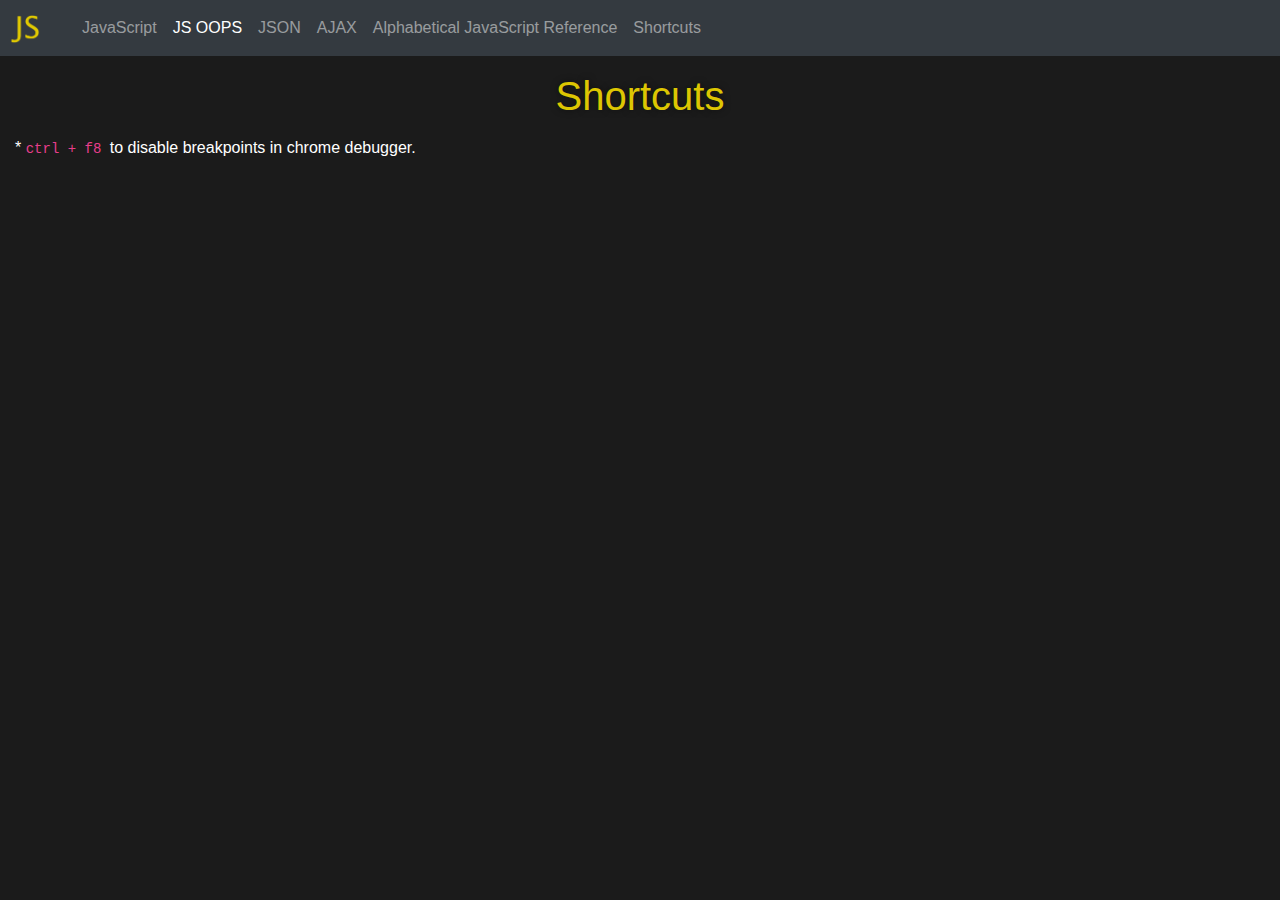
<file: js-oops.html>
<!DOCTYPE html>
<html lang="en">

<head>
    <meta charset="UTF-8">
    <meta name="viewport" content="width=device-width, initial-scale=1, shrink-to-fit=no">
    <link rel="icon" type="image/png" href="favicon.png">
    <title>Javascript Practise</title>

    <!-- Bootstrap CSS -->
    <link rel="stylesheet" href="https://maxcdn.bootstrapcdn.com/bootstrap/4.0.0/css/bootstrap.min.css"
    integrity="sha384-Gn5384xqQ1aoWXA+058RXPxPg6fy4IWvTNh0E263XmFcJlSAwiGgFAW/dAiS6JXm" crossorigin="anonymous">
    <link rel="stylesheet" href="css/main.css" />
</head>

<body>
    <div class="container-fluid">
        <nav class="navbar navbar-expand-lg navbar-dark bg-dark">
            <a class="navbar-brand" href="index.html"><img src="images/logo.png" height="30" /></a>
            <button class="navbar-toggler" type="button" data-toggle="collapse" data-target="#navbarNav"
                aria-controls="navbarNav" aria-expanded="false" aria-label="Toggle navigation">
                <span class="navbar-toggler-icon"></span>
            </button>
            <div class="collapse navbar-collapse" id="navbarNav">
                <ul class="navbar-nav">
                    <li class="nav-item"><a class="nav-link" href="javascript.html">JavaScript</span></a></li>
                    <li class="nav-item active"><a class="nav-link" href="js-oops.html">JS OOPS</span></a></li>
                    <li class="nav-item">
                        <a class="nav-link" href="json.html">JSON</span></a>
                    </li>
                    <li class="nav-item">
                        <a class="nav-link" href="ajax.html">AJAX</a>
                    </li>
                    <li class="nav-item"><a class="nav-link" href="alphabetical-javaScript-reference.html">Alphabetical JavaScript Reference</a></li>
                    <li class="nav-item"><a class="nav-link" href="shortcuts.html">Shortcuts</a></li>
                </ul>
            </div>
        </nav>
        <h1 class="text-center">Shortcuts</h1>
        <p>* <code>ctrl + f8 </code> to disable breakpoints in chrome debugger.</p>
    </div>
    <!-- Optional JavaScript -->
    <!-- jQuery first, then Popper.js, then Bootstrap JS -->
    <script src="https://code.jquery.com/jquery-3.2.1.slim.min.js" integrity="sha384-KJ3o2DKtIkvYIK3UENzmM7KCkRr/rE9/Qpg6aAZGJwFDMVNA/GpGFF93hXpG5KkN" crossorigin="anonymous"></script>
    <script src="https://cdnjs.cloudflare.com/ajax/libs/popper.js/1.12.9/umd/popper.min.js" integrity="sha384-ApNbgh9B+Y1QKtv3Rn7W3mgPxhU9K/ScQsAP7hUibX39j7fakFPskvXusvfa0b4Q" crossorigin="anonymous"></script>
    <script src="https://maxcdn.bootstrapcdn.com/bootstrap/4.0.0/js/bootstrap.min.js" integrity="sha384-JZR6Spejh4U02d8jOt6vLEHfe/JQGiRRSQQxSfFWpi1MquVdAyjUar5+76PVCmYl" crossorigin="anonymous"></script>
    <script src="js/main.js"></script>
    <script src="js/testing.js"></script>
</body>

</html>
</file>
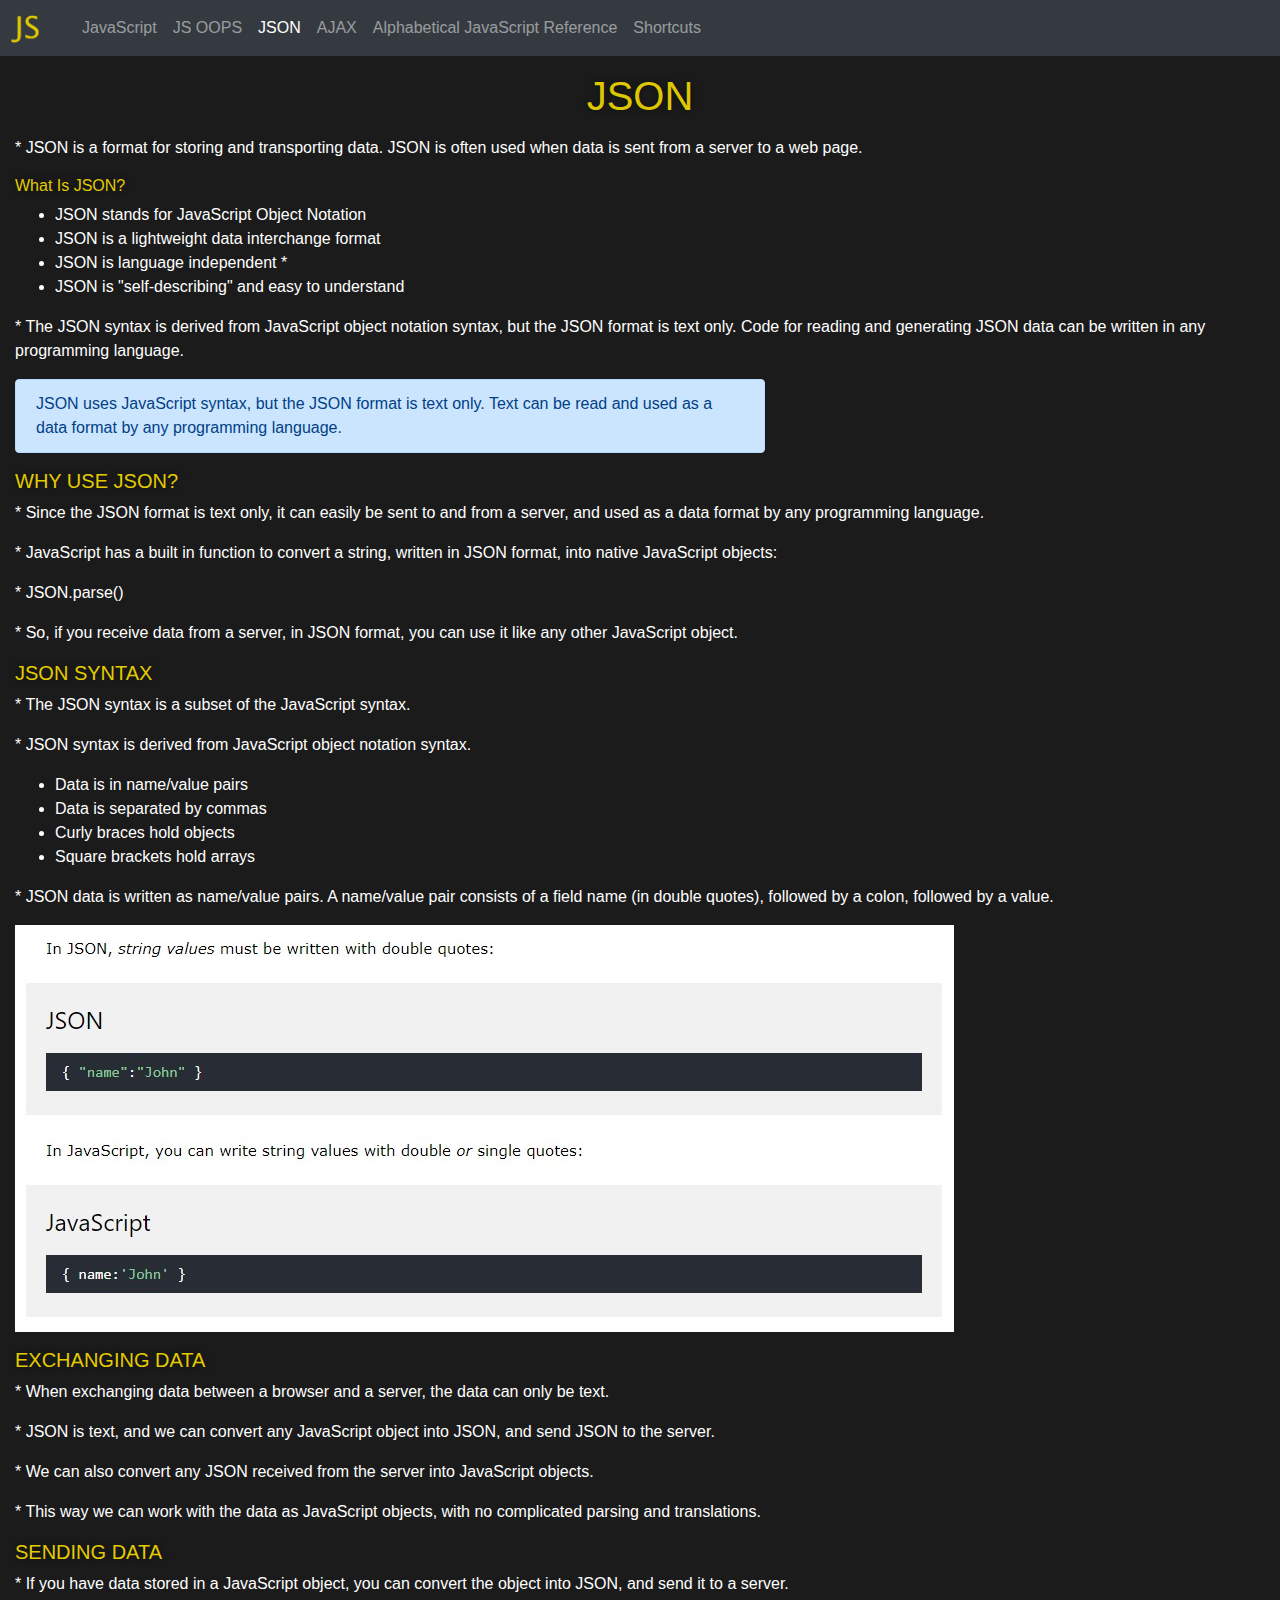
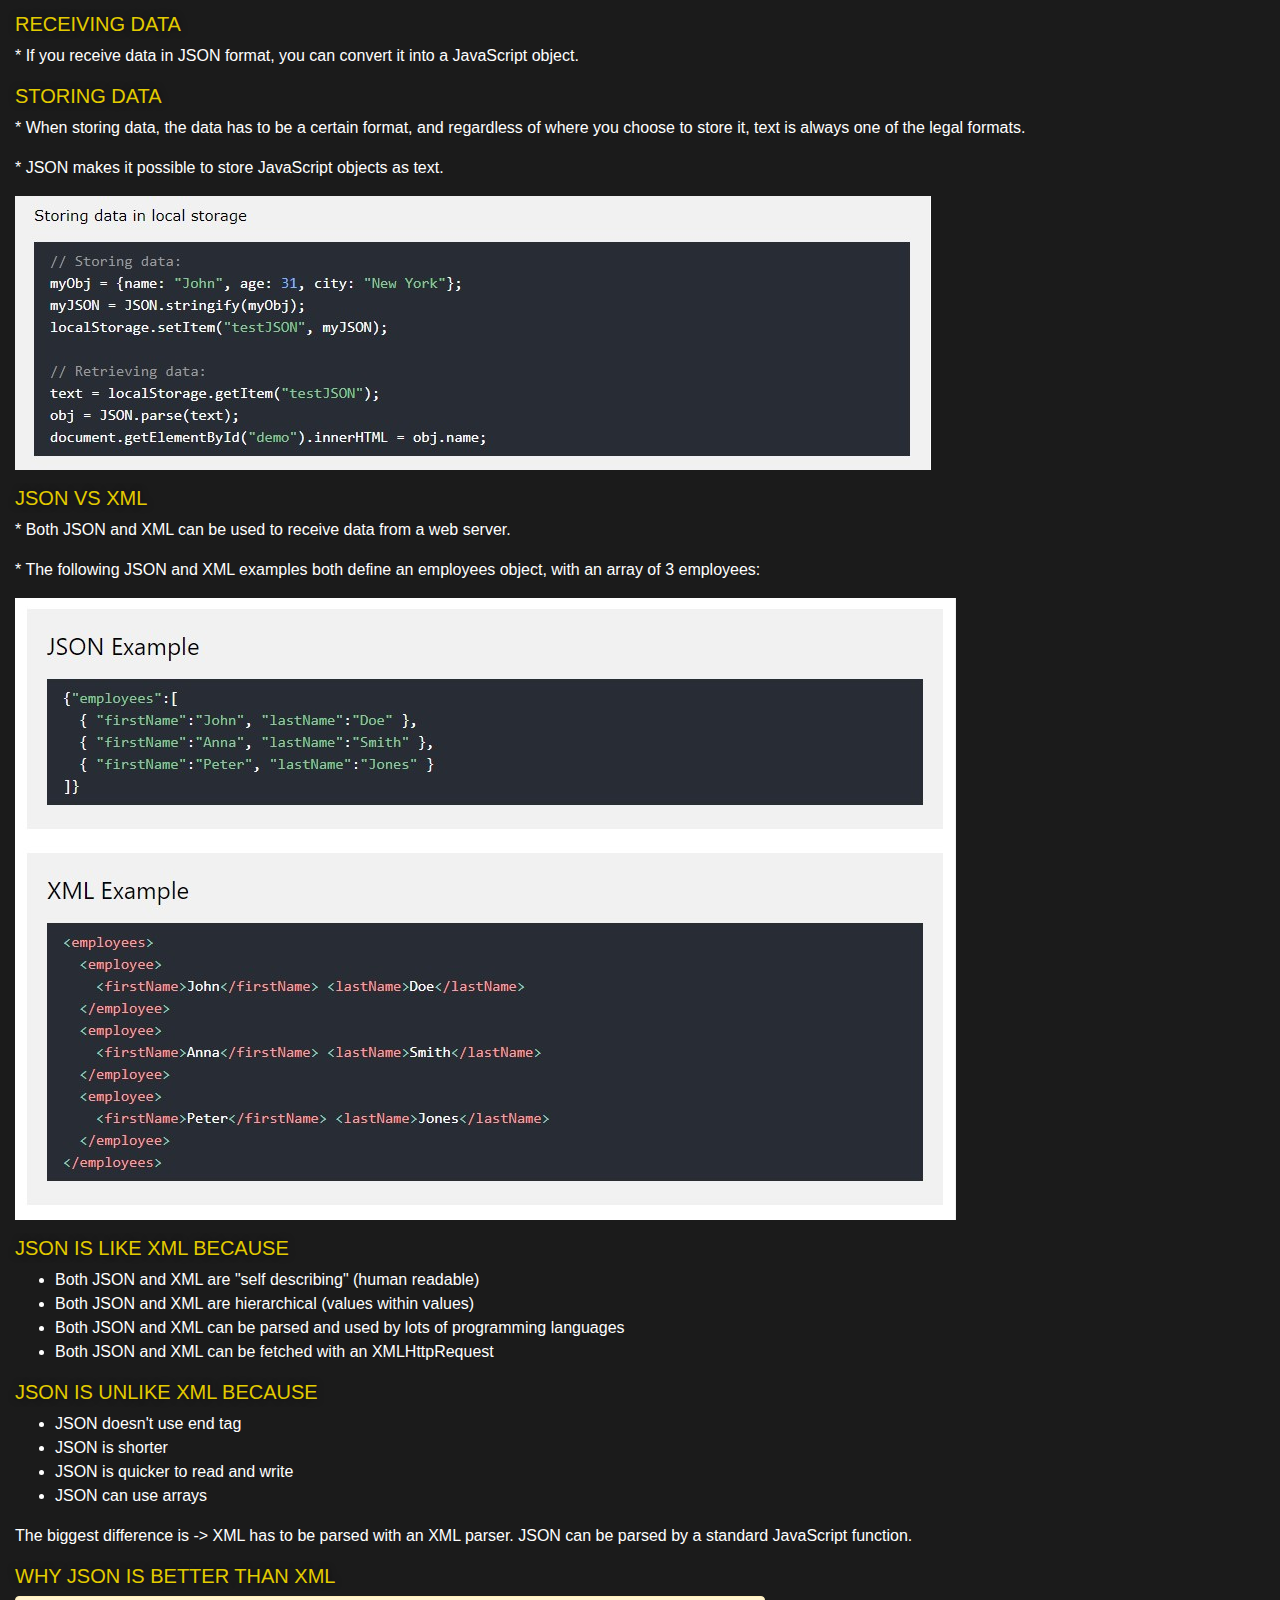
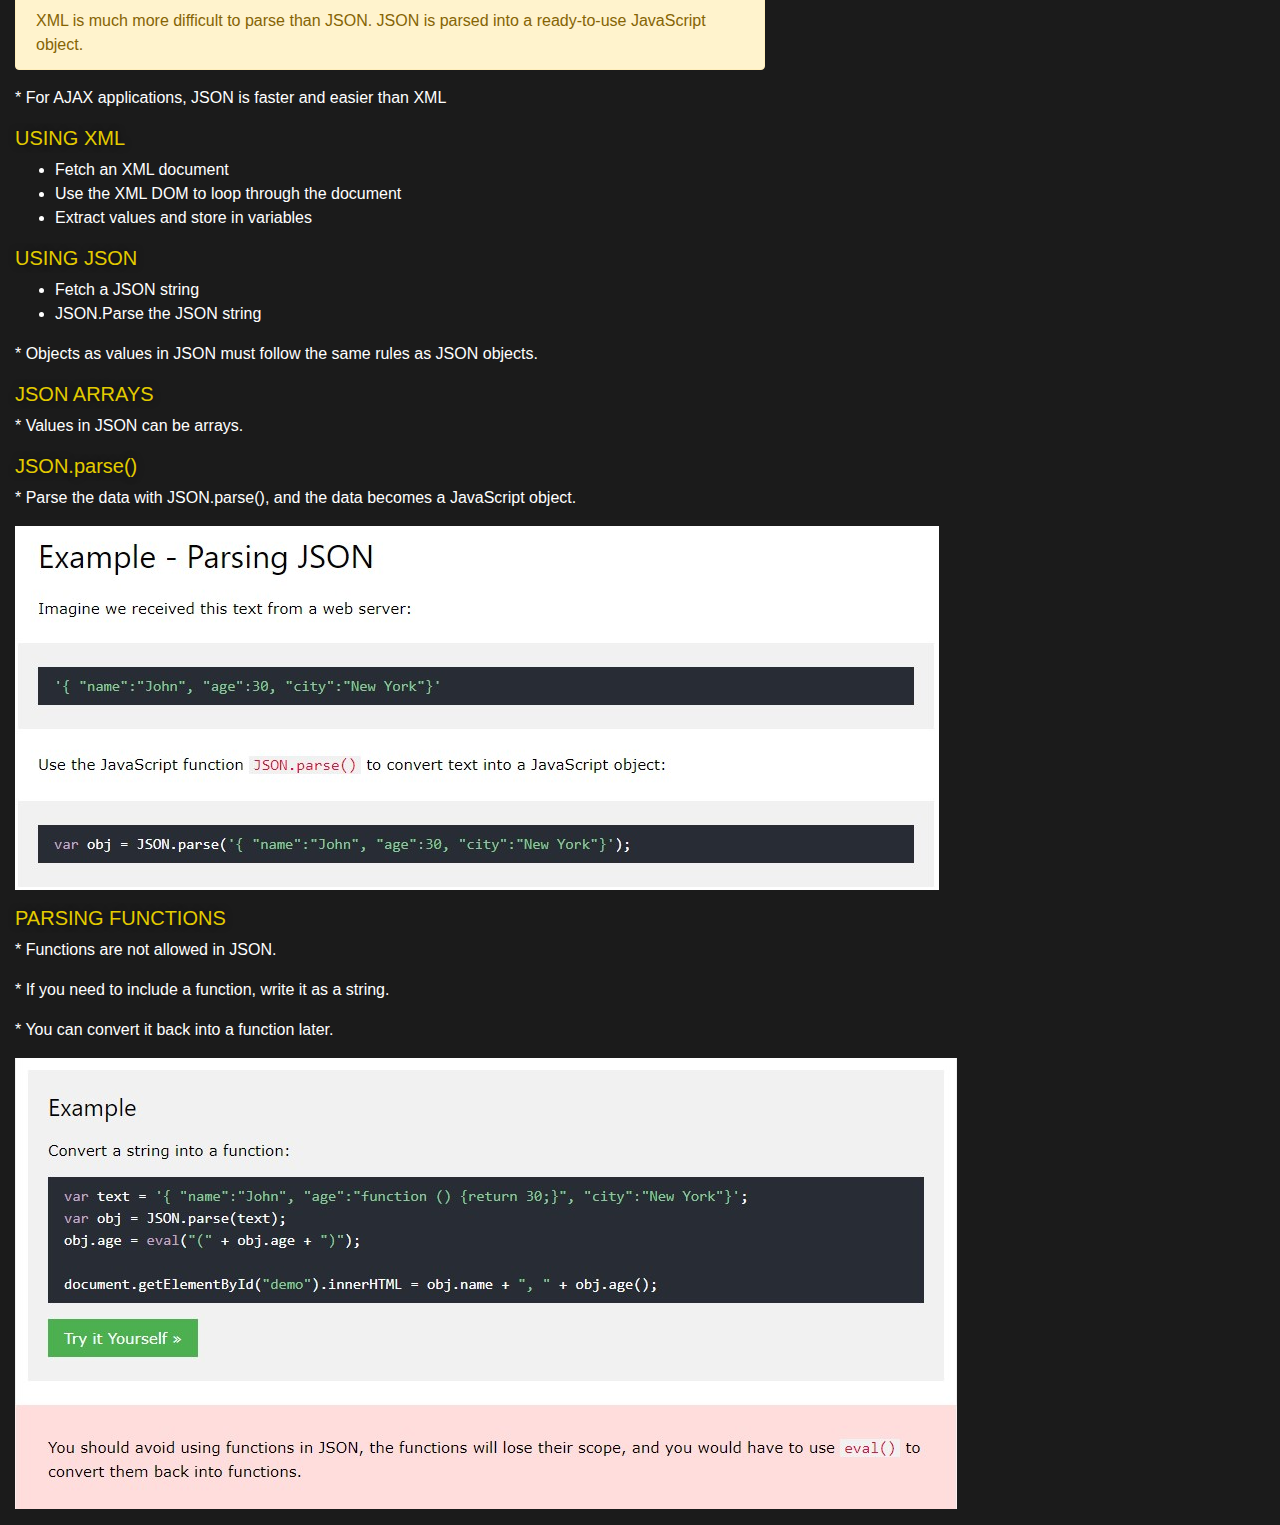
<file: json.html>
<!DOCTYPE html>
<html lang="en">

<head>
    <meta charset="UTF-8">
    <meta name="viewport" content="width=device-width, initial-scale=1, shrink-to-fit=no">
    <link rel="icon" type="image/png" href="favicon.png">
    <title>Javascript Practise</title>

    <!-- Bootstrap CSS -->
    <link rel="stylesheet" href="css/bootstrap.min.css" />
    <link rel="stylesheet" href="css/main.css" />
</head>

<body>
    <div class="container-fluid">

        <nav class="navbar navbar-expand-lg navbar-dark bg-dark">
            <a class="navbar-brand" href="index.html"><img src="images/logo.png" height="30" /></a>
            <button class="navbar-toggler" type="button" data-toggle="collapse" data-target="#navbarNav"
                aria-controls="navbarNav" aria-expanded="false" aria-label="Toggle navigation">
                <span class="navbar-toggler-icon"></span>
            </button>
            <div class="collapse navbar-collapse" id="navbarNav">
                <ul class="navbar-nav">
                    <li class="nav-item">
                        <a class="nav-link" href="javascript.html">JavaScript</span></a>
                    </li>
                    <li class="nav-item"><a class="nav-link" href="js-oops.html">JS OOPS</span></a></li>
                    <li class="nav-item active">
                        <a class="nav-link" href="json.html">JSON</span></a>
                    </li>
                    <li class="nav-item">
                        <a class="nav-link" href="ajax.html">AJAX</a>
                    </li>
                    <li class="nav-item">
                        <a class="nav-link" href="alphabetical-javaScript-reference.html">Alphabetical JavaScript
                            Reference</a>
                    </li>
                    <li class="nav-item"><a class="nav-link" href="shortcuts.html">Shortcuts</a></li>
                </ul>
            </div>
        </nav>

        <h1 class="text-center">JSON</h1>
        <p>* JSON is a format for storing and transporting data. JSON is often used when data is sent from a server to a
            web page.</p>

        <h6>What is JSON?</h6>
        <ul>
            <li>JSON stands for JavaScript Object Notation</li>
            <li>JSON is a lightweight data interchange format</li>
            <li>JSON is language independent *</li>
            <li>JSON is "self-describing" and easy to understand</li>
        </ul>
        <p>* The JSON syntax is derived from JavaScript object notation syntax, but the JSON format is text only. Code
            for reading and generating JSON data can be written in any programming language.<p>
                <p><span class="alert alert-primary">JSON uses JavaScript syntax, but the JSON format is text only. Text can be read and used as a data format by any programming language.</span></p>
                
                <h5>Why use JSON?</h5>
                <p>* Since the JSON format is text only, it can easily be sent to and from a server, and used as a data format by any programming language.</p>
                <p>* JavaScript has a built in function to convert a string, written in JSON format, into native JavaScript objects:</p>
                <p>* JSON.parse()</p>
                <p>* So, if you receive data from a server, in JSON format, you can use it like any other JavaScript object.</p>

                <h5>JSON Syntax</h5>
                <p>* The JSON syntax is a subset of the JavaScript syntax.</p>
                <p>* JSON syntax is derived from JavaScript object notation syntax.</p>
                <ul>
                    <li>Data is in name/value pairs</li>
                    <li>Data is separated by commas</li>
                    <li>Curly braces hold objects</li>
                    <li>Square brackets hold arrays</li>
                </ul>
                <p>* JSON data is written as name/value pairs. A name/value pair consists of a field name (in double quotes), followed by a colon, followed by a value.</p>
                <p><img src="images/json-data-javascript-object.jpg" class="img-fluid" /></p>

                <h5>Exchanging Data</h5>
                <p>* When exchanging data between a browser and a server, the data can only be text.</p>
                <p>* JSON is text, and we can convert any JavaScript object into JSON, and send JSON to the server.</p>
                <p>* We can also convert any JSON received from the server into JavaScript objects.</p>
                <p>* This way we can work with the data as JavaScript objects, with no complicated parsing and translations.</p>
                <h5>Sending Data</h5>
                <p>* If you have data stored in a JavaScript object, you can convert the object into JSON, and send it to a server.</p>
                <h5>Receiving Data</h5>
                <p>* If you receive data in JSON format, you can convert it into a JavaScript object.</p>
                <h5>Storing Data</h5>
                <p>* When storing data, the data has to be a certain format, and regardless of where you choose to store it, text is always one of the legal formats.</p>
                <p>* JSON makes it possible to store JavaScript objects as text.</p>
                <p><img src="images/storing-json-data.jpg" class="img-fluid" /></p>

                <h5>JSON vs XML</h5>
                <p>* Both JSON and XML can be used to receive data from a web server.</p>
                <p>* The following JSON and XML examples both define an employees object, with an array of 3 employees:</p>

                <p><img src="images/json-xml.jpg" alt="" class="img-fluid"></p>

                <h5>JSON is Like XML Because</h5>
                <ul>
                    <li>Both JSON and XML are "self describing" (human readable)</li>
                    <li>Both JSON and XML are hierarchical (values within values)</li>
                    <li>Both JSON and XML can be parsed and used by lots of programming languages</li>
                    <li>Both JSON and XML can be fetched with an XMLHttpRequest</li>
                </ul>

                <h5>JSON is Unlike XML Because</h5>
                <ul>
                    <li>JSON doesn't use end tag</li>
                    <li>JSON is shorter</li>
                    <li>JSON is quicker to read and write</li>
                    <li>JSON can use arrays</li>
                </ul>
                <p>The biggest difference is ->  XML has to be parsed with an XML parser. JSON can be parsed by a standard JavaScript function.</p>
                <h5>Why JSON is Better Than XML</h5>
                <p><span class="alert alert-warning">XML is much more difficult to parse than JSON. JSON is parsed into a ready-to-use JavaScript object.</span></p>
                <p>* For AJAX applications, JSON is faster and easier than XML</p>
                
                <h5>Using XML</h5>
                <ul>
                    <li>Fetch an XML document</li>
                    <li>Use the XML DOM to loop through the document</li>
                    <li>Extract values and store in variables</li>
                </ul>
                
                <h5>Using JSON</h5>
                <ul>
                    <li>Fetch a JSON string</li>
                    <li>JSON.Parse the JSON string</li>
                </ul>
                <p>* Objects as values in JSON must follow the same rules as JSON objects.</p>
                <h5>JSON Arrays</h5>                
                <p>* Values in JSON can be arrays.</p>

                <h5>JSON.<span class="text-lowercase">parse()</span></h5>
                <p>* Parse the data with JSON.parse(), and the data becomes a JavaScript object.</p>
                <p><img src="images/json-parse.jpg" class="img-fluid" /></p>
                <h5>Parsing Functions</h5>
                <p>* Functions are not allowed in JSON.</p>
                <p>* If you need to include a function, write it as a string.</p>
                <p>* You can convert it back into a function later.</p>
                <p><img src="images/json-function-tostring-then-string-tofunction-usingeval.jpg" class="img-fluid" /></p>
                
    </div>

    <!-- Optional JavaScript -->
    <!-- jQuery first, then Popper.js, then Bootstrap JS -->
    <!-- <script src="js/jquery-3.2.1.slim.min.js"></script>
    <script src="js/popper.min.js"></script>
    <script src="js/bootstrap.min.js"></script> -->
    <script src="https://code.jquery.com/jquery-3.2.1.slim.min.js"
        integrity="sha384-KJ3o2DKtIkvYIK3UENzmM7KCkRr/rE9/Qpg6aAZGJwFDMVNA/GpGFF93hXpG5KkN"
        crossorigin="anonymous"></script>
    <script src="https://cdnjs.cloudflare.com/ajax/libs/popper.js/1.12.9/umd/popper.min.js"
        integrity="sha384-ApNbgh9B+Y1QKtv3Rn7W3mgPxhU9K/ScQsAP7hUibX39j7fakFPskvXusvfa0b4Q"
        crossorigin="anonymous"></script>
    <script src="https://maxcdn.bootstrapcdn.com/bootstrap/4.0.0/js/bootstrap.min.js"
        integrity="sha384-JZR6Spejh4U02d8jOt6vLEHfe/JQGiRRSQQxSfFWpi1MquVdAyjUar5+76PVCmYl"
        crossorigin="anonymous"></script>
    <script src="js/main.js"></script>
    <script src="js/testing.js"></script>
</body>

</html>
</file>
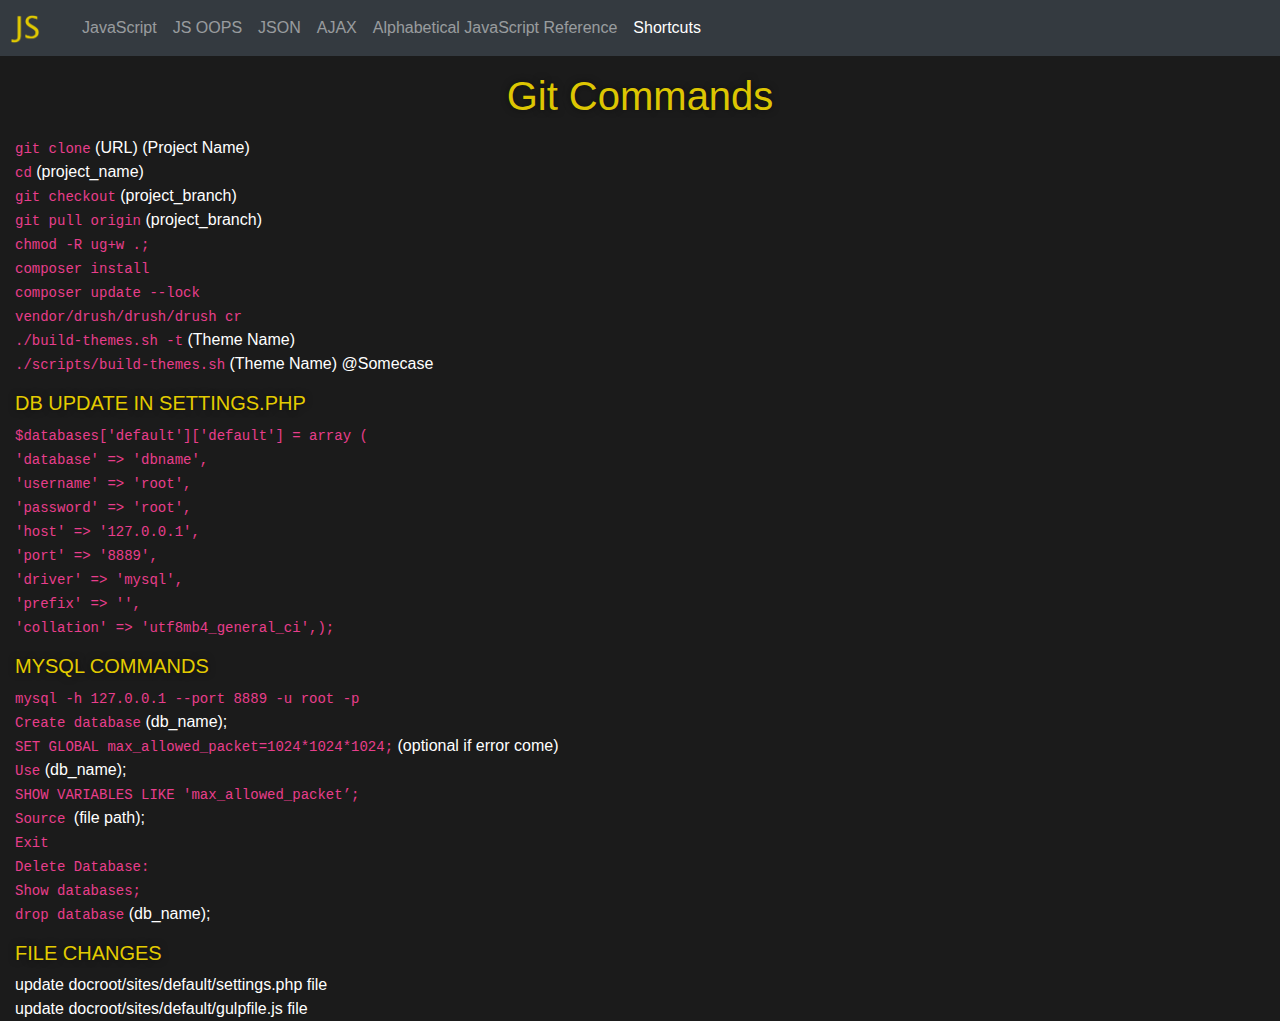
<file: shortcuts.html>
<!DOCTYPE html>
<html lang="en">

<head>
  <meta charset="UTF-8">
  <meta name="viewport" content="width=device-width, initial-scale=1, shrink-to-fit=no">
  <link rel="icon" type="image/png" href="favicon.png">
  <title>Javascript Practise</title>

  <!-- Bootstrap CSS -->
  <link rel="stylesheet" href="https://maxcdn.bootstrapcdn.com/bootstrap/4.0.0/css/bootstrap.min.css"
    integrity="sha384-Gn5384xqQ1aoWXA+058RXPxPg6fy4IWvTNh0E263XmFcJlSAwiGgFAW/dAiS6JXm" crossorigin="anonymous">
  <link rel="stylesheet" href="css/main.css" />
  <style>
    p {
      margin-bottom: 0;
    }
    h5 {
      margin-top: 15px;
    }
  </style>
</head>

<body>
  <div class="container-fluid">
    <nav class="navbar navbar-expand-lg navbar-dark bg-dark">
      <a class="navbar-brand" href="index.html"><img src="images/logo.png" height="30" /></a>
      <button class="navbar-toggler" type="button" data-toggle="collapse" data-target="#navbarNav"
        aria-controls="navbarNav" aria-expanded="false" aria-label="Toggle navigation">
        <span class="navbar-toggler-icon"></span>
      </button>
      <div class="collapse navbar-collapse" id="navbarNav">
        <ul class="navbar-nav">
          <li class="nav-item"><a class="nav-link" href="javascript.html">JavaScript</span></a></li>
          <li class="nav-item"><a class="nav-link" href="js-oops.html">JS OOPS</span></a></li>
          <li class="nav-item">
            <a class="nav-link" href="json.html">JSON</span></a>
          </li>
          <li class="nav-item">
            <a class="nav-link" href="ajax.html">AJAX</a>
          </li>
          <li class="nav-item"><a class="nav-link" href="alphabetical-javaScript-reference.html">Alphabetical JavaScript
              Reference</a></li>
          <li class="nav-item active"><a class="nav-link" href="shortcuts.html">Shortcuts</a></li>
        </ul>
      </div>
    </nav>
    <h1 class="text-center">Git Commands</h1>
    <p><code>git clone</code> (URL) (Project Name)</p>
    <p><code>cd</code> (project_name)</p>
    <p><code> git checkout</code> (project_branch)</p>
    <p><code> git pull origin</code> (project_branch)</p>
    <p><code> chmod -R ug+w .;</code></p>
    <p><code> composer install</code></p>
    <p><code> composer update --lock</code></p>
    <p><code> vendor/drush/drush/drush cr</code></p>
    <p><code> ./build-themes.sh -t</code> (Theme Name)</p>
    <p><code> ./scripts/build-themes.sh</code> (Theme Name) @Somecase</p>

    <h5>DB Update in settings.php</h5>
    <p><code>$databases['default']['default'] = array (<br/>
    'database' => 'dbname',<br/>
    'username' => 'root',<br/>
    'password' => 'root',<br/>
    'host' => '127.0.0.1',<br/>
    'port' => '8889',<br/>
    'driver' => 'mysql',<br/>
    'prefix' => '',<br/>
    'collation' => 'utf8mb4_general_ci',);<br/></code></p>

    <h5>Mysql Commands</h5>
    <p><code>mysql -h 127.0.0.1 --port 8889 -u root -p</code></p>
    <p><code>Create database</code> (db_name);</p>
    <p><code>SET GLOBAL max_allowed_packet=1024*1024*1024;</code> (optional if error come)</p>
    <p><code>Use</code> (db_name);</p>
    <p><code>SHOW VARIABLES LIKE 'max_allowed_packet’;</code></p>
    <p><code>Source </code> (file path);</file></p>
    <p><code>Exit</code></p>
    <p><code>Delete Database:</code></p>
    <p><code>Show databases;</code></p>
    <p><code>drop database</code> (db_name);</p>

    <h5>FILE CHANGES</h5>
    <p>update docroot/sites/default/settings.php file</p>
    <p>update docroot/sites/default/gulpfile.js file</p>
  </div>
  <!-- Optional JavaScript -->
  <!-- jQuery first, then Popper.js, then Bootstrap JS -->
  <script src="https://code.jquery.com/jquery-3.2.1.slim.min.js"
    integrity="sha384-KJ3o2DKtIkvYIK3UENzmM7KCkRr/rE9/Qpg6aAZGJwFDMVNA/GpGFF93hXpG5KkN"
    crossorigin="anonymous"></script>
  <script src="https://cdnjs.cloudflare.com/ajax/libs/popper.js/1.12.9/umd/popper.min.js"
    integrity="sha384-ApNbgh9B+Y1QKtv3Rn7W3mgPxhU9K/ScQsAP7hUibX39j7fakFPskvXusvfa0b4Q"
    crossorigin="anonymous"></script>
  <script src="https://maxcdn.bootstrapcdn.com/bootstrap/4.0.0/js/bootstrap.min.js"
    integrity="sha384-JZR6Spejh4U02d8jOt6vLEHfe/JQGiRRSQQxSfFWpi1MquVdAyjUar5+76PVCmYl"
    crossorigin="anonymous"></script>
  <script src="js/main.js"></script>
  <script src="js/testing.js"></script>
</body>

</html>
</file>
<file: css/main.css>
body {
    background-color: #1b1b1b;
    color: #FFF;
}

h1, h5, h6 {
    font-weight: 300;
    text-shadow: 0 0 7px rgba(0,0,0,0.5);
}

h1 {
    color: #ddc602;
    margin: 1rem 0;
}

h5 {
    color: #e3cb00;
    text-transform: uppercase;
    text-shadow: 0 0 7px rgba(0,0,0,0.5);
}

h6 {
    color: #e3cb00;
    text-transform: capitalize;
    text-shadow: 0 0 7px rgba(0,0,0,0.5);
}

.code-block {
    margin-left: 20px;
}

.table th {
    font-weight: 600;
    color: #ddc602;
}

.navbar {
    position: sticky;
    top: 0;
    z-index: 9;
    margin: 0px -15px 0 -15px;
}

a.navbar-brand {
    margin: -0.5rem 1.5rem -0.5rem -1rem;
    width: 50px;
    text-align: center;
}

.alert {
    display: inline-block;
    max-width: 750px;
    margin-bottom: 0;
}
</file>
